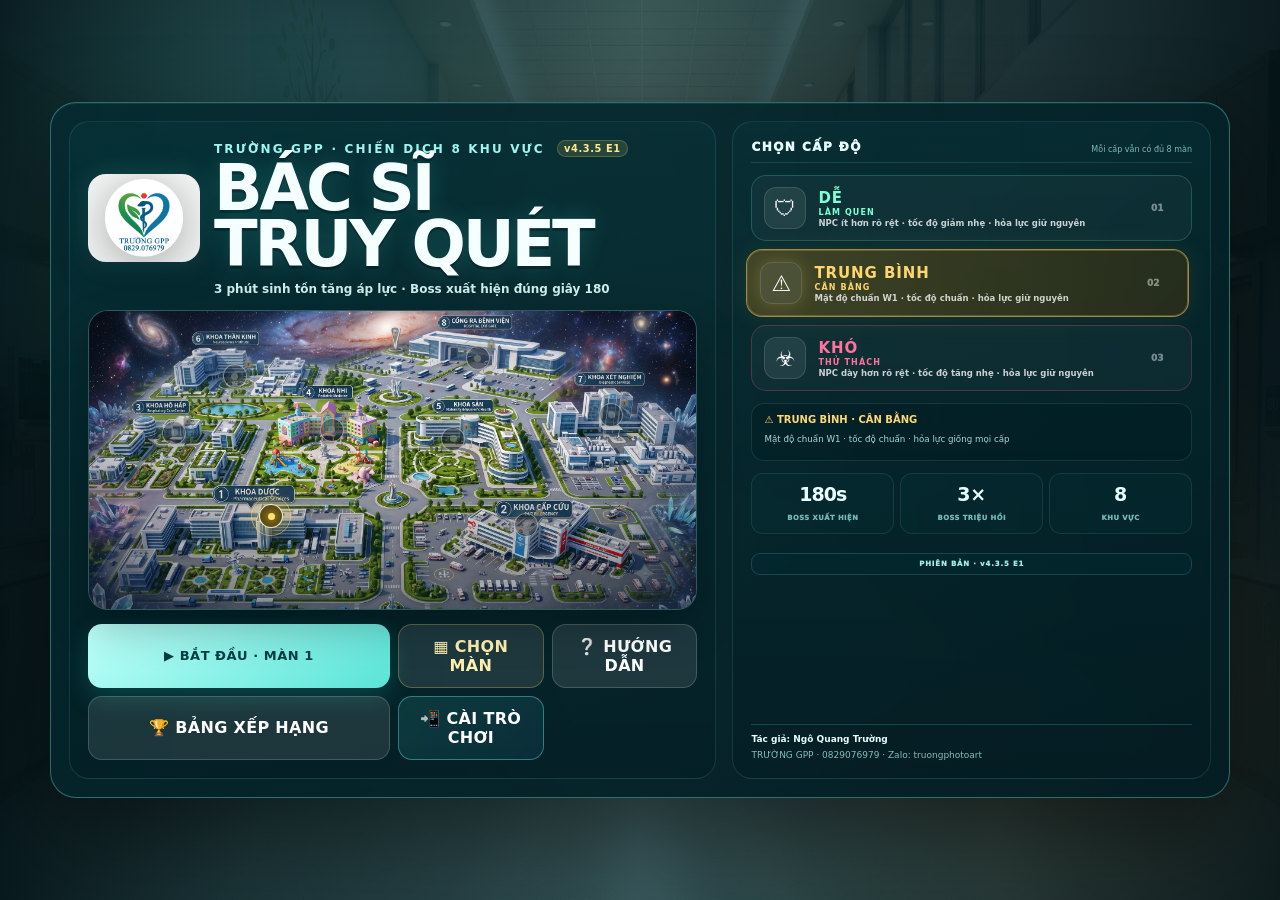
<file: index.html>
<!doctype html>
<html lang="vi">
<head>
  <meta charset="UTF-8" />
  <meta name="viewport" content="width=device-width, initial-scale=1, viewport-fit=cover, user-scalable=no" />
  <meta name="theme-color" content="#0b6f78" />
  <meta name="mobile-web-app-capable" content="yes" />
  <meta name="apple-mobile-web-app-capable" content="yes" />
  <meta name="apple-mobile-web-app-status-bar-style" content="black-translucent" />
  <title>Bác Sĩ Truy Quét · TRƯỜNG GPP · v4.3.5 E1</title>
  <link rel="manifest" href="manifest.webmanifest" />
  <link rel="icon" href="assets/app-icon-192.png" />
  <link rel="apple-touch-icon" href="assets/app-icon-192.png" />
  <link rel="stylesheet" href="styles.css" />
</head>
<body>
  <main id="app" class="app-shell">
    <canvas id="gameCanvas" aria-label="Khu vực chơi Bác Sĩ Truy Quét"></canvas>

    <section id="menu" class="overlay menu-overlay active d1-menu-overlay">
      <div class="menu-card glass d1-menu-card">
        <div class="d1-menu-left">
          <div class="d1-brand-row">
            <div class="brand-lockup d1-brand-lockup"><img src="assets/logo-gpp.png" alt="Logo TRƯỜNG GPP" class="brand-logo-full" /></div>
            <div class="d1-title-block">
              <p class="eyebrow">TRƯỜNG GPP · CHIẾN DỊCH 8 KHU VỰC <b id="menuVersionBadge" class="h18-title-version">v4.3.5 E1</b></p>
              <h1>BÁC SĨ<br/>TRUY QUÉT</h1>
              <p class="lead">3 phút sinh tồn tăng áp lực · Boss xuất hiện đúng giây 180</p>
            </div>
          </div>

          <div id="h1CampaignMap" class="h1-campaign-map" aria-label="Sa hình chiến dịch 8 khu vực">
            <img class="h1-map-image" src="assets/campaign-map.jpg" alt="Sa hình bệnh viện với 8 khu vực chiến dịch" />
            <button class="h1-map-hotspot" data-map-stage="0" style="--map-x:30%;--map-y:69%" aria-label="Màn 1 Khoa Dược"><span>1</span></button>
            <button class="h1-map-hotspot" data-map-stage="1" style="--map-x:72%;--map-y:72%" aria-label="Màn 2 Khoa Cấp Cứu"><span>2</span></button>
            <button class="h1-map-hotspot" data-map-stage="2" style="--map-x:14%;--map-y:41%" aria-label="Màn 3 Khoa Hô Hấp"><span>3</span></button>
            <button class="h1-map-hotspot" data-map-stage="3" style="--map-x:40%;--map-y:40%" aria-label="Màn 4 Khoa Nhi"><span>4</span></button>
            <button class="h1-map-hotspot" data-map-stage="4" style="--map-x:60%;--map-y:43%" aria-label="Màn 5 Khoa Sản"><span>5</span></button>
            <button class="h1-map-hotspot" data-map-stage="5" style="--map-x:24%;--map-y:22%" aria-label="Màn 6 Khoa Thần Kinh"><span>6</span></button>
            <button class="h1-map-hotspot" data-map-stage="6" style="--map-x:86%;--map-y:35%" aria-label="Màn 7 Khoa Xét Nghiệm"><span>7</span></button>
            <button class="h1-map-hotspot h1-final-hotspot" data-map-stage="7" style="--map-x:64%;--map-y:16%" aria-label="Màn 8 Cổng ra bệnh viện"><span>8</span></button>
            <div id="h1MapPreview" class="h1-map-preview hidden">
              <img id="h1MapPreviewImg" src="assets/stage1-clean.jpg" alt="Khoa Dược" />
              <div><small id="h1MapPreviewNo">MÀN 1</small><b id="h1MapPreviewName">KHOA DƯỢC</b><p id="h1MapPreviewStory">Nguồn thuốc của bệnh viện đã bị nhiễm khuẩn.</p><em id="h1MapPreviewState">ĐÃ MỞ</em></div>
            </div>
          </div>
          <button id="selectedStageHero" class="h1-stage-proxy" type="button" aria-hidden="true" tabindex="-1">
            <img id="selectedStageHeroImg" src="assets/stage1-clean.jpg" alt="Khoa Dược" />
            <span id="selectedStageHeroNo">MÀN 1</span><span id="selectedStageHeroName">KHOA DƯỢC</span>
          </button>

          <div class="menu-actions d1-menu-actions">
            <button id="startBtn" class="primary-btn d1-start-btn">▶ BẮT ĐẦU · MÀN 1</button>
            <button id="stageSelectBtn" class="secondary-btn d1-stage-select-btn">▦ CHỌN MÀN</button>
            <button id="howBtn" class="secondary-btn">❔ HƯỚNG DẪN</button>
            <button id="leaderboardBtn" class="secondary-btn">🏆 BẢNG XẾP HẠNG</button>
            <button id="installBtn" class="secondary-btn hidden">📲 CÀI TRÒ CHƠI</button>
            <button id="updateBtn" class="secondary-btn hidden">⬆ NÂNG CẤP PHIÊN BẢN</button>
          </div>
        </div>

        <div class="d1-menu-right">
          <div class="d1-diff-heading"><span>CHỌN CẤP ĐỘ</span><small>Mỗi cấp vẫn có đủ 8 màn</small></div>
          <div class="difficulty-row d1-difficulty-row" role="group" aria-label="Chọn độ khó">
            <button class="difficulty d1-difficulty easy-card" data-difficulty="easy">
              <span class="diff-symbol">🛡</span><span class="diff-copy"><b>DỄ</b><strong>LÀM QUEN</strong><small>NPC ít hơn rõ rệt · tốc độ giảm nhẹ · hỏa lực giữ nguyên</small></span><em>01</em>
            </button>
            <button class="difficulty d1-difficulty normal-card selected" data-difficulty="normal">
              <span class="diff-symbol">⚠</span><span class="diff-copy"><b>TRUNG BÌNH</b><strong>CÂN BẰNG</strong><small>Mật độ chuẩn W1 · tốc độ chuẩn · hỏa lực giữ nguyên</small></span><em>02</em>
            </button>
            <button class="difficulty d1-difficulty hard-card" data-difficulty="hard">
              <span class="diff-symbol">☣</span><span class="diff-copy"><b>KHÓ</b><strong>THỬ THÁCH</strong><small>NPC dày hơn rõ rệt · tốc độ tăng nhẹ · hỏa lực giữ nguyên</small></span><em>03</em>
            </button>
          </div>
          <div id="difficultyDetail" class="d1-difficulty-detail"><b>⚠ TRUNG BÌNH · CÂN BẰNG</b><span>Mật độ chuẩn W1 · tốc độ chuẩn · hỏa lực giống mọi cấp</span></div>
          <div id="menuMobileControlSide" class="h18-control-side-card mobile-only" aria-label="Chọn bên điều khiển trên điện thoại">
            <span>🕹 VỊ TRÍ ĐIỀU KHIỂN</span>
            <div class="h18-control-side-buttons">
              <button type="button" data-mobile-control-side="left">⬅ BÊN TRÁI</button>
              <button type="button" data-mobile-control-side="right">BÊN PHẢI ➡</button>
            </div>
          </div>
          <div class="d1-menu-info-grid">
            <div><b>180s</b><span>BOSS XUẤT HIỆN</span></div>
            <div><b>3×</b><span>BOSS TRIỆU HỒI</span></div>
            <div><b>8</b><span>KHU VỰC</span></div>
          </div>
          <div id="menuVersion" class="h18-menu-version" aria-label="Phiên bản game">PHIÊN BẢN · v4.3.5 E1</div>
          <div class="author-line d1-author-line">
            <strong>Tác giả: Ngô Quang Trường</strong>
            <span>TRƯỜNG GPP · 0829076979 · Zalo: truongphotoart</span>
          </div>
        </div>
      </div>
    </section>

    <section id="stageSelectPanel" class="overlay panel-overlay hidden d1-stage-panel">
      <div class="panel-card glass d1-stage-select-card">
        <button class="panel-close" data-close="stageSelectPanel">✕</button>
        <p class="eyebrow">CHIẾN DỊCH 8 KHU VỰC</p>
        <h2>CHỌN MÀN ĐÃ MỞ KHÓA</h2>
        <p class="d1-stage-note">Hoàn thành màn trước để mở màn kế tiếp. Màn đã vượt qua luôn có thể chơi lại.</p>
        <div id="campaignPreview" class="campaign-preview campaign-8" aria-label="8 khu vực chiến dịch">
          <button class="stage-thumb selected" data-stage="0"><img src="assets/stage1-clean.jpg" alt="Khoa Dược" /><span><i>MÀN 1</i><b>KHOA DƯỢC</b></span><em class="stage-lock">🔒</em></button>
          <button class="stage-thumb" data-stage="1"><img src="assets/stage2-clean.jpg" alt="Khoa Cấp Cứu" /><span><i>MÀN 2</i><b>KHOA CẤP CỨU</b></span><em class="stage-lock">🔒</em></button>
          <button class="stage-thumb" data-stage="2"><img src="assets/stage3-clean.jpg" alt="Khoa Hô Hấp" /><span><i>MÀN 3</i><b>KHOA HÔ HẤP</b></span><em class="stage-lock">🔒</em></button>
          <button class="stage-thumb" data-stage="3"><img src="assets/stage4-clean.jpg" alt="Khoa Nhi" /><span><i>MÀN 4</i><b>KHOA NHI</b></span><em class="stage-lock">🔒</em></button>
          <button class="stage-thumb" data-stage="4"><img src="assets/stage5-clean.jpg" alt="Khoa Sản" /><span><i>MÀN 5</i><b>KHOA SẢN</b></span><em class="stage-lock">🔒</em></button>
          <button class="stage-thumb" data-stage="5"><img src="assets/stage6-clean.jpg" alt="Khoa Thần Kinh" /><span><i>MÀN 6</i><b>KHOA THẦN KINH</b></span><em class="stage-lock">🔒</em></button>
          <button class="stage-thumb" data-stage="6"><img src="assets/stage7-clean.jpg" alt="Khoa Xét Nghiệm" /><span><i>MÀN 7</i><b>KHOA XÉT NGHIỆM</b></span><em class="stage-lock">🔒</em></button>
          <button class="stage-thumb final-thumb" data-stage="7"><img src="assets/stage8-clean.jpg" alt="Trận Chiến Cuối Cùng" /><span><i>MÀN 8</i><b>TRẬN CHIẾN CUỐI CÙNG</b></span><em class="stage-lock">🔒</em></button>
        </div>
        <button id="stageSelectDoneBtn" class="primary-btn">✓ XONG</button>
      </div>
    </section>


    <section id="missionBriefPanel" class="overlay panel-overlay hidden h1-brief-overlay" aria-label="Dẫn truyện trước màn chơi">
      <div class="h1-brief-card glass">
        <div class="h1-brief-visual"><img id="missionBriefImg" src="assets/stage1-clean.jpg" alt="Khoa Dược" /><span class="h1-brief-shade"></span></div>
        <div class="h1-brief-copy">
          <p class="eyebrow" id="missionBriefNo">MÀN 1 · KHOA DƯỢC</p>
          <h2 id="missionBriefTitle">KHOA DƯỢC</h2>
          <p id="missionBriefStory">Nguồn thuốc của bệnh viện đã bị nhiễm khuẩn. Làm sạch kho dược trước khi mầm bệnh lan sang các khoa khác.</p>
          <div class="h1-brief-actions">
            <button id="engageBtn" class="primary-btn h1-engage-btn">VÀO NGHÊNH CHIẾN</button>
            <button id="briefBackBtn" class="secondary-btn">← TRỞ LẠI SA HÌNH</button>
          </div>
        </div>
      </div>
    </section>

    <section id="helpPanel" class="overlay panel-overlay hidden">
      <div class="panel-card glass scrollable">
        <button class="panel-close" data-close="helpPanel">✕</button>
        <h2>Hướng dẫn chiến đấu</h2>
        <div class="help-grid">
          <article><b>💊 Súng thuốc viên</b><span>Bắn nhanh, ổn định, đạn vô hạn.</span></article>
          <article><b>💉 Kim tiêm xuyên lõi</b><span>Sát thương cao, phù hợp virus giáp/boss.</span></article>
          <article><b>🧴 Bình xịt khử khuẩn</b><span>Sát thương vùng ở cự ly gần.</span></article>
          <article><b>🟠 Bom vitamin</b><span>Nổ diện rộng, 3 quả mỗi khu.</span></article>
          <article><b>⚡ Tia miễn dịch</b><span>Giữ để chiếu liên tục, tự hồi năng lượng.</span></article>
          <article><b>🎁 SUPPLY chuyên nghiệp</b><span>Bắn hạ SUPPLY để vật phẩm xuất hiện. Khi nhận thưởng sẽ lóe sáng, phát âm riêng, icon bay về HUD và timer hiện rõ.</span></article>
          <article><b>⚡ AUTO FIRE + KHÓA MỤC TIÊU</b><span>Điện thoại tự bắn. Chạm NPC/Boss để khóa mục tiêu; vòng khóa hiển thị rõ và giữ mục tiêu đến khi bị tiêu diệt hoặc bạn chọn mục tiêu khác.</span></article>
          <article><b>🎯 PC AUTO / THỦ CÔNG</b><span>PC chọn AUTO hoặc THỦ CÔNG ở menu phải và đổi được trong Pause. AUTO vẫn cho phép click để ưu tiên mục tiêu.</span></article>
          <article><b>⏱ Luật 3 phút</b><span>NPC tăng áp lực theo 3 chặng 0–60s · 61–120s · 121–180s. Boss chỉ xuất hiện đúng giây 180; sau đó NPC thường ngừng sinh tự nhiên.</span></article>
          <article><b>👹 Boss triệu hồi</b><span>Boss chỉ gọi quân đúng 3 đợt khi máu đi qua 75% · 50% · 25%.</span></article>
          <article><b>🦠 NPC G1 đa hành vi</b><span>Vi khuẩn có loại nặng chậm, chạy nhanh, zigzag, lượn ngang, phục kích, né tâm ngắm, đi cung, hỗ trợ và giả hướng; mỗi loại có tốc độ riêng.</span></article>
          <article><b>❤️ Hồi phục</b><span>Hồi ngay +2 Sinh tồn, tối đa 10.</span></article>
          <article><b>🛡 Khiên khử nhiễm · 12s</b><span>Bao phủ người chơi bằng trường năng lượng và giảm mạnh sát thương trong 12 giây.</span></article>
          <article><b>🤖 Drone y tế · 10s</b><span>Tự động ưu tiên bắn quái nhỏ gần bác sĩ; hết quái nhỏ mới hỗ trợ bắn Boss.</span></article>
          <article><b>💉 Adrenaline · 5s</b><span>Tăng tốc bắn và tốc độ di chuyển ngang.</span></article>
          <article><b>🧬 Vaccine Boost · 7s</b><span>Tăng sát thương vũ khí.</span></article>
          <article><b>🧴 Sterile Field · 6s</b><span>Làm chậm toàn bộ virus nhỏ.</span></article>
          <article><b>✨ LOGO TRƯỜNG GPP</b><span>Vật phẩm đặc biệt tổng hợp: hồi sinh tồn và kích hoạt đồng thời Khiên, Drone, Adrenaline, Vaccine, Sterile và GPP Boost.</span></article>
          <article><b>🧼 Khử nhiễm môi trường</b><span>Ảnh dơ phủ trên ảnh sạch; lớp dơ tan rất chậm từ ngoài vào trung tâm. Khử nhiễm tăng chậm trong 3 phút và khóa ở 50% khi Boss xuất hiện; hạ Boss hoàn tất 50→100% trong 5 giây rồi lấp lánh 2 giây.</span></article>
        </div>
        <p class="help-note">PC: chọn ⚡ AUTO hoặc 🎯 THỦ CÔNG ở menu phải. AUTO tự bắn và click NPC/Boss để khóa; THỦ CÔNG dùng chuột ngắm + click/giữ để bắn. Giữ A/D hoặc ←/→ để chạy ngang, nhấn đúp để né nhanh; phím 1–5 đổi vũ khí; Space/Esc tạm dừng. Điện thoại: AUTO cố định; chỉ cần điều khiển trái/phải, chọn vũ khí/vật phẩm và chạm NPC/Boss khi muốn khóa mục tiêu ưu tiên.</p>
      </div>
    </section>


    <section id="leaderboardPanel" class="overlay panel-overlay hidden" aria-label="Bảng xếp hạng">
      <div class="panel-card glass h15-leaderboard-card">
        <button class="panel-close" data-close="leaderboardPanel">✕</button>
        <p class="eyebrow">THÀNH TÍCH BÁC SĨ TRUY QUÉT</p>
        <h2>🏆 BẢNG XẾP HẠNG</h2>
        <div class="h15-leaderboard-filters">
          <select id="leaderboardDifficulty" aria-label="Cấp độ"><option value="easy">DỄ</option><option value="normal" selected>TRUNG BÌNH</option><option value="hard">KHÓ</option></select>
          <select id="leaderboardStage" aria-label="Màn chơi"><option value="all">TẤT CẢ MÀN</option><option value="0">MÀN 1</option><option value="1">MÀN 2</option><option value="2">MÀN 3</option><option value="3">MÀN 4</option><option value="4">MÀN 5</option><option value="5">MÀN 6</option><option value="6">MÀN 7</option><option value="7">MÀN 8</option></select>
        </div>
        <div id="leaderboardMode" class="h15-leaderboard-mode">ĐANG TẢI…</div>
        <div id="leaderboardCurrentResult" class="h18-current-result hidden" aria-live="polite"></div>
        <div id="leaderboardRecordPrompt" class="h15-record-prompt h18-share-prompt hidden">
          <strong>🏆 THÀNH TÍCH VỪA ĐẠT</strong><span id="leaderboardShareHint">Điểm của bạn đang được hiển thị thử trên bảng. Chỉ công khai khi bạn chọn THAM GIA BẢNG XẾP HẠNG.</span>
          <input id="leaderboardName" maxlength="16" autocomplete="nickname" placeholder="Tên của bạn (tùy chọn)" />
          <div class="h18-share-actions"><button id="leaderboardShareBtn" class="primary-btn">🏆 THAM GIA BẢNG XẾP HẠNG</button><button id="leaderboardSkipShareBtn" class="secondary-btn">CHỈ XEM</button></div>
        </div>
        <div id="leaderboardList" class="h15-leaderboard-list"></div>
        <p class="h15-leaderboard-note">Khi chưa cấu hình máy chủ online, bảng xếp hạng chỉ lưu trên thiết bị này. Chế độ online sẽ tự bật khi có endpoint.</p>
      </div>
    </section>

    <section id="pausePanel" class="overlay panel-overlay hidden">
      <div class="panel-card glass compact-panel">
        <img class="panel-logo" src="assets/icon-192.png" alt="TRƯỜNG GPP" /><h2>⏸ Tạm dừng</h2>
        <button id="resumeBtn" class="primary-btn">▶ TIẾP TỤC</button>
        <button id="pauseRetryBtn" class="secondary-btn">↻ CHƠI LẠI MÀN</button>
        <div class="pause-settings-label">⚙ CÀI ĐẶT NHANH</div>
        <div id="pauseMobileControlSide" class="h18-control-side-card h18-pause-control-side mobile-only" aria-label="Đổi bên điều khiển trên điện thoại">
          <span>🕹 VỊ TRÍ ĐIỀU KHIỂN</span>
          <div class="h18-control-side-buttons">
            <button type="button" data-mobile-control-side="left">⬅ BÊN TRÁI</button>
            <button type="button" data-mobile-control-side="right">BÊN PHẢI ➡</button>
          </div>
          <small>Đổi bên ngay trong trận · game sẽ ghi nhớ lựa chọn.</small>
        </div>
        <button id="soundBtn" class="secondary-btn">🔊 Âm thanh: Bật</button>
        <button id="fullscreenBtn" class="secondary-btn">⛶ Toàn màn hình</button>
        <button id="homeBtn" class="secondary-btn danger-outline">⌂ MENU CHÍNH</button>
        <div class="author-line small"><strong>Ngô Quang Trường</strong><span>TRƯỜNG GPP · 0829076979 · Zalo truongphotoart</span></div>
      </div>
    </section>

    <section id="stagePanel" class="overlay panel-overlay hidden">
      <div class="panel-card glass result-card">
        <img class="panel-logo" src="assets/icon-192.png" alt="TRƯỜNG GPP" /><p class="eyebrow">KHU VỰC ĐÃ KHỬ NHIỄM</p>
        <h2 id="stageResultTitle">Hoàn tất</h2>
        <div class="result-stats">
          <div><span>Điểm</span><strong id="stageScore">0</strong></div>
          <div><span>Chính xác</span><strong id="stageAccuracy">0%</strong></div>
          <div><span>Sinh tồn</span><strong id="stageHealth">10/10</strong></div>
          <div><span>Xếp hạng</span><strong id="stageRank">A</strong></div>
        </div>
        <button id="nextStageBtn" class="primary-btn">TIẾN VÀO KHU TIẾP THEO ›</button>
        <div class="f1-result-actions">
          <button id="upgradeBtn" class="secondary-btn hidden">⬆ NÂNG CẤP PHIÊN BẢN</button>
          <button id="stageInstallBtn" class="secondary-btn hidden">📲 CÀI TRÒ CHƠI</button>
        </div>
        <button id="stageHomeBtn" class="secondary-btn">⌂ MENU CHÍNH</button>
      </div>
    </section>


    <section id="e1WeaponUpgradeNotice" class="e1-weapon-upgrade-notice hidden" aria-live="polite" aria-label="Thông báo nâng cấp vũ khí">
      <div class="e1-upgrade-core"><span id="e1WeaponUpgradeLevel">LV2</span><div><small id="e1WeaponUpgradeTitle">NÂNG CẤP VŨ KHÍ</small><b id="e1WeaponUpgradeDesc">TỐC BẮN +</b></div></div>
    </section>

    <section id="bossRewardPanel" class="overlay f1-boss-reward-overlay hidden" aria-label="Phần thưởng Boss">
      <div class="f1-boss-reward-stage">
        <div id="bossRewardDrops" class="f1-boss-reward-drops"></div>
        <button id="claimBossRewardBtn" class="primary-btn f1-claim-btn">NHẬN THƯỞNG</button>
      </div>
    </section>
<section id="gameOverPanel" class="overlay panel-overlay hidden">
      <div class="panel-card glass result-card">
        <img class="panel-logo" src="assets/icon-192.png" alt="TRƯỜNG GPP" /><p class="eyebrow">NHIỆM VỤ THẤT BẠI</p>
        <h2>Thanh sinh tồn đã cạn</h2>
        <p>Virus đã áp đảo khu vực. Hãy đổi chiến thuật và thử lại.</p>
        <button id="retryBtn" class="primary-btn">↻ CHƠI LẠI KHU NÀY</button>
        <button id="gameOverLeaderboardRecordBtn" class="secondary-btn hidden">🏆 THAM GIA BẢNG XẾP HẠNG</button>
        <button id="gameOverHomeBtn" class="secondary-btn">⌂ Màn hình chính</button>
      </div>
    </section>

    <section id="victoryPanel" class="overlay panel-overlay hidden">
      <div class="panel-card glass result-card">
        <img class="panel-logo" src="assets/icon-192.png" alt="TRƯỜNG GPP" /><p class="eyebrow">BỆNH VIỆN ĐÃ AN TOÀN</p>
        <h2>🏆 HOÀN TẤT TOÀN BỘ TRUY QUÉT</h2>
        <p id="victoryText">Bạn đã tiêu diệt nguồn bệnh cuối cùng.</p>
        <button id="victoryReplayBtn" class="primary-btn">↻ CHƠI LẠI</button>
        <button id="victoryLeaderboardRecordBtn" class="secondary-btn hidden">🏆 THAM GIA BẢNG XẾP HẠNG</button>
        <div class="f1-result-actions">
          <button id="victoryUpgradeBtn" class="secondary-btn hidden">⬆ NÂNG CẤP PHIÊN BẢN</button>
          <button id="victoryInstallBtn" class="secondary-btn hidden">📲 CÀI TRÒ CHƠI</button>
        </div>
        <button id="victoryHomeBtn" class="secondary-btn">⌂ Màn hình chính</button>
      </div>
    </section>

    <div id="l1OrientationGate" class="l1-orientation-gate hidden"><div><b>↻ XOAY ĐIỆN THOẠI NGANG</b><span>Gameplay W1 chạy ở chế độ ngang để ngắm và khóa mục tiêu chính xác.</span></div></div>

    <section id="hud" class="hud hidden" aria-live="polite">
      <aside class="status-rail desktop-only" aria-label="Trạng thái chiến đấu">
        <div class="status-rail-brand"><img src="assets/icon-192.png" alt="" /><span>TRƯỜNG GPP</span></div>
        <div class="status-stage"><small id="leftStageNo">MÀN 1</small><b id="leftStageName">KHOA DƯỢC</b></div>
        <div class="status-section">❤️ SINH TỒN <strong id="leftHealthText">10/10</strong></div>
        <div class="health-bar status-health"><i id="leftHealthFill"></i></div>
        <div class="status-section support-title">VẬT PHẨM ĐANG HOẠT ĐỘNG</div>
        <div id="supportList" class="support-list"><div class="support-empty">CHƯA CÓ HỖ TRỢ</div></div>
        <div class="status-rail-note">Khiên · Drone · Adrenaline · Vaccine · Sterile · GPP</div>
      </aside>
      <div id="difficultyBadge" class="difficulty-badge desktop-only">THƯỜNG · CÂN BẰNG</div>
      <div class="hud-top-left glass-mini mobile-only">
        <div class="hud-label"><span class="hud-brand-life"><img src="assets/icon-192.png" alt="" />❤️ SINH TỒN</span><b id="healthText">10/10</b></div>
        <div class="health-bar"><i id="healthFill"></i></div>
      </div>
      <div class="e134-mobile-survival mobile-only" aria-label="Sinh tồn trên điện thoại">
        <div class="e134-survival-head"><span><i>✚</i> SINH TỒN</span><b id="mobileHealthText">10/10</b></div>
        <div class="e134-survival-track"><i id="mobileHealthFill"></i></div>
      </div>

      <div class="hud-top-center glass-mini">
        <b id="stageName">KHOA DƯỢC</b>
        <span id="cleanText">KHỬ NHIỄM 0%</span>
        <div class="clean-bar"><i id="cleanFill"></i></div>
      </div>

      <div class="hud-top-right glass-mini mobile-only">
        <span>ĐIỂM</span><b id="scoreText">0</b>
        <small id="enemyText">Virus: 0</small>
        <small id="timeTextMobile">00:00</small>
      </div>

      <div class="game-quick-actions">
        <button id="pauseBtn" class="pause-btn" aria-label="Tạm dừng">⏸ <span>DỪNG</span></button>
        <button id="homeQuickBtn" class="home-quick-btn" aria-label="Về menu chính">⌂ <span>MENU</span></button>
      </div>

      <div id="bossBar" class="boss-bar glass-mini hidden">
        <div><span id="bossName">BOSS</span><b id="bossHpText">100%</b></div>
        <div class="boss-track"><i id="bossFill"></i></div>
      </div>

      <div id="comboBadge" class="combo-badge hidden">🔥 COMBO ×2</div>
      <div id="eventToast" class="event-toast hidden">Virus incoming!</div>
      <div id="fireModeHud" class="h16-fire-mode-hud">⚡ AUTO · CHẠM/CLICK ĐỂ KHÓA</div>
      <div id="damageVignette" class="damage-vignette"></div>

      <div class="weapon-panel glass-mini">
        <div class="right-combat-summary desktop-only">
          <div><span>ĐIỂM</span><b id="rightScoreText">0</b></div>
          <div><span>THỜI GIAN</span><b id="rightTimeText">00:00</b></div>
          <div><span>VIRUS</span><b id="rightEnemyText">0</b></div>
          <div class="right-combo"><span>COMBO</span><b id="rightComboText">×0</b></div>
        </div>
        <div id="gameFireModeBlock" class="h17-game-fire-mode desktop-only" aria-label="Chế độ bắn khi chơi trên PC">
          <span>CHẾ ĐỘ BẮN</span>
          <div class="h17-game-fire-buttons">
            <button id="gameFireModeAuto" type="button" data-fire-mode="auto">⚡ AUTO</button>
            <button id="gameFireModeManual" type="button" data-fire-mode="manual">🎯 THỦ CÔNG</button>
          </div>
        </div>
        <div class="weapon-rail-heading desktop-only">VŨ KHÍ Y TẾ</div>
        <div class="weapon-info">
          <span id="weaponIcon">💊</span>
          <div><b id="weaponName">Súng thuốc viên</b><small id="weaponStatus">Đạn vô hạn</small></div>
        </div>
        <div id="weaponButtons" class="weapon-buttons">
          <button data-weapon="0" data-key="1" class="active"><span>💊</span><small><b>THUỐC VIÊN</b><em>Bắn nhanh</em></small><i>1</i></button>
          <button data-weapon="1" data-key="2"><span>💉</span><small><b>KIM TIÊM</b><em>Xuyên lõi</em></small><i>2</i></button>
          <button data-weapon="2" data-key="3"><span>🧴</span><small><b>KHỬ KHUẨN</b><em>Phun diện rộng</em></small><i>3</i></button>
          <button data-weapon="3" data-key="4"><span>🟠</span><small><b>BOM VITAMIN</b><em>Nổ diện rộng</em></small><i>4</i></button>
          <button data-weapon="4" data-key="5"><span>⚡</span><small><b>TIA MIỄN DỊCH</b><em>Beam liên tục</em></small><i>5</i></button>
        </div>
        <div id="gameAuthorFooter" class="q1-right-author-footer desktop-only" aria-label="Tác giả và liên hệ"><strong>Tác giả: Ngô Quang Trường</strong><span>TRƯỜNG GPP · 0829076979 · Zalo: truongphotoart</span></div>

      </div>

      <aside id="bossRewardRail" class="boss-reward-rail" aria-label="Vật phẩm thưởng Boss">
        <div class="boss-reward-title"><span>PHẦN THƯỞNG BOSS</span><small>DÙNG Q · W · E · R</small></div>
        <div class="boss-reward-slots">
          <button class="boss-reward-slot" data-boss-reward="survival" data-hotkey="Q" aria-label="Bộ tiếp sức"><kbd>Q</kbd><span class="e1-reward-svg e1-medkit" aria-hidden="true"><svg viewBox="0 0 64 64"><rect x="8" y="17" width="48" height="37" rx="9"/><path d="M23 17v-5h18v5M27 27h10v7h7v10h-7v7H27v-7h-7V34h7z"/></svg></span><b>TIẾP SỨC +5</b><em id="bossRewardCount-survival">×0</em></button>
          <button class="boss-reward-slot" data-boss-reward="eliteDrone" data-hotkey="W" aria-label="Drone đặc biệt"><kbd>W</kbd><span class="e1-reward-svg e1-drone" aria-hidden="true"><svg viewBox="0 0 64 64"><rect x="18" y="24" width="28" height="18" rx="7"/><circle cx="32" cy="33" r="4"/><path d="M18 27L9 20M46 27l9-7M16 20H6M58 20H48M18 40l-8 7M46 40l8 7"/></svg></span><b>DRONE 20s</b><em id="bossRewardCount-eliteDrone">×0</em></button>
          <button class="boss-reward-slot" data-boss-reward="annihilator" data-hotkey="E" aria-label="Xung khử nhiễm"><kbd>E</kbd><span class="e1-reward-svg e1-pulse" aria-hidden="true"><svg viewBox="0 0 64 64"><circle cx="32" cy="32" r="8"/><circle cx="32" cy="32" r="18"/><path d="M32 3v10M32 51v10M3 32h10M51 32h10M11 11l7 7M46 46l7 7M53 11l-7 7M18 46l-7 7"/></svg></span><b>XUNG KHỬ NHIỄM</b><em id="bossRewardCount-annihilator">×0</em></button>
          <button class="boss-reward-slot boss-reward-gpp" data-boss-reward="bossGpp" data-hotkey="R" aria-label="Logo TRƯỜNG GPP tổng hợp"><kbd>R</kbd><span class="boss-reward-logo-wrap"><img src="assets/logo-gpp.png" alt="Logo TRƯỜNG GPP" /></span><b>GPP TỔNG HỢP</b><em id="bossRewardCount-bossGpp">×0</em></button>
        </div>
      </aside>

      <div id="mobileSupportStrip" class="mobile-support-strip mobile-only"></div>
      <div class="mobile-brand mobile-only"><img src="assets/icon-192.png" alt="" /><span>TRƯỜNG GPP</span></div>

      

      <div id="moveControls" class="move-controls" aria-label="Điều khiển di chuyển ngang">
        <div id="movePad" class="move-pad" aria-label="Joystick di chuyển ngang">
          <span class="move-arrow left">◀</span><span class="move-track"></span><i id="moveKnob" class="move-knob"></i><span class="move-arrow right">▶</span>
          <small>DI CHUYỂN</small>
        </div>
        <button id="dashBtn" class="dash-btn" aria-label="Né nhanh">⚡ <span>NÉ NHANH</span></button>
      </div>
    </section>
  </main>

  <script src="leaderboard-config.js"></script>
  <script src="game.js" defer></script>
</body>
</html>
</file>
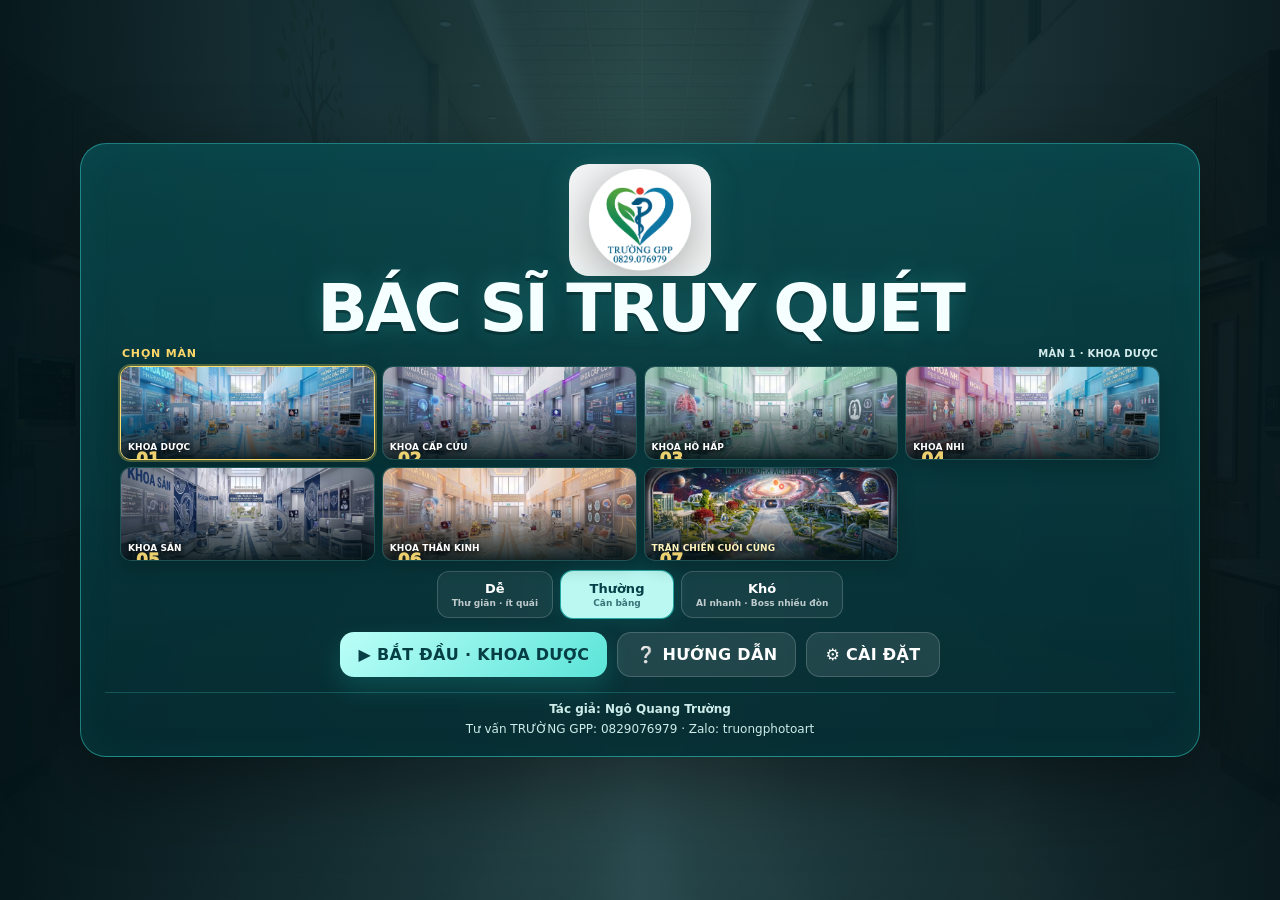
<file: BAC-SI-TRUY-QUET/index.html>
<!doctype html>
<html lang="vi">
<head>
  <meta charset="UTF-8" />
  <meta name="viewport" content="width=device-width, initial-scale=1, viewport-fit=cover, user-scalable=no" />
  <meta name="theme-color" content="#0b6f78" />
  <meta name="mobile-web-app-capable" content="yes" />
  <meta name="apple-mobile-web-app-capable" content="yes" />
  <meta name="apple-mobile-web-app-status-bar-style" content="black-translucent" />
  <title>Bác Sĩ Truy Quét · TRƯỜNG GPP · v2.2.0</title>
  <link rel="manifest" href="manifest.webmanifest" />
  <link rel="icon" href="assets/icon-192.png" />
  <link rel="stylesheet" href="styles.css" />
</head>
<body>
  <main id="app" class="app-shell">
    <canvas id="gameCanvas" aria-label="Khu vực chơi Bác Sĩ Truy Quét"></canvas>

    <section id="menu" class="overlay menu-overlay active">
      <div class="menu-card glass">
        <div class="brand-lockup"><img src="assets/logo-gpp.png" alt="Logo TRƯỜNG GPP" class="brand-logo-full" /></div>
        <h1>BÁC SĨ TRUY QUÉT</h1>

        <div class="stage-select-head">
          <b>CHỌN MÀN</b>
          <span id="selectedStageLabel">MÀN 1 · KHOA DƯỢC</span>
        </div>
        <div class="campaign-preview" aria-label="7 màn chiến dịch">
          <button class="stage-card selected" data-stage="0" type="button"><img src="assets/stage1.jpg" alt="Màn 1 Khoa Dược" /><span><i>01</i><b>KHOA DƯỢC</b></span></button>
          <button class="stage-card" data-stage="1" type="button"><img src="assets/stage2.jpg" alt="Màn 2 Khoa Cấp Cứu" /><span><i>02</i><b>KHOA CẤP CỨU</b></span></button>
          <button class="stage-card" data-stage="2" type="button"><img src="assets/stage3.jpg" alt="Màn 3 Khoa Hô Hấp" /><span><i>03</i><b>KHOA HÔ HẤP</b></span></button>
          <button class="stage-card" data-stage="3" type="button"><img src="assets/stage4.jpg" alt="Màn 4 Khoa Nhi" /><span><i>04</i><b>KHOA NHI</b></span></button>
          <button class="stage-card" data-stage="4" type="button"><img src="assets/stage5.jpg" alt="Màn 5 Khoa Sản" /><span><i>05</i><b>KHOA SẢN</b></span></button>
          <button class="stage-card" data-stage="5" type="button"><img src="assets/stage6.jpg" alt="Màn 6 Khoa Thần Kinh" /><span><i>06</i><b>KHOA THẦN KINH</b></span></button>
          <button class="stage-card final-card" data-stage="6" type="button"><img src="assets/stage7.jpg" alt="Màn cuối Trận Chiến Cuối Cùng" /><span><i>07</i><b>TRẬN CHIẾN CUỐI CÙNG</b></span></button>
        </div>

        <div class="difficulty-row" role="group" aria-label="Chọn độ khó">
          <button class="difficulty" data-difficulty="easy"><b>Dễ</b><small>Thư giãn · ít quái</small></button>
          <button class="difficulty selected" data-difficulty="normal"><b>Thường</b><small>Cân bằng</small></button>
          <button class="difficulty" data-difficulty="hard"><b>Khó</b><small>AI nhanh · Boss nhiều đòn</small></button>
        </div>

        <div class="menu-actions">
          <button id="startBtn" class="primary-btn">▶ BẮT ĐẦU · KHOA DƯỢC</button>
          <button id="howBtn" class="secondary-btn">❔ HƯỚNG DẪN</button>
          <button id="settingsBtn" class="secondary-btn">⚙ CÀI ĐẶT</button>
          <button id="installBtn" class="secondary-btn hidden">📲 CÀI ỨNG DỤNG</button>
        </div>

        <div class="author-line">
          <strong>Tác giả: Ngô Quang Trường</strong>
          <span>Tư vấn TRƯỜNG GPP: 0829076979 · Zalo: truongphotoart</span>
        </div>
      </div>
    </section>

    <section id="helpPanel" class="overlay panel-overlay hidden">
      <div class="panel-card glass scrollable">
        <button class="panel-close" data-close="helpPanel">✕</button>
        <h2>Hướng dẫn chiến đấu</h2>
        <div class="help-grid">
          <article><b>💊 Súng thuốc viên</b><span>Bắn nhanh, ổn định, đạn vô hạn.</span></article>
          <article><b>💉 Kim tiêm xuyên lõi</b><span>Sát thương cao, phù hợp virus giáp/boss.</span></article>
          <article><b>🧴 Bình xịt khử khuẩn</b><span>Sát thương vùng ở cự ly gần.</span></article>
          <article><b>🟠 Bom vitamin</b><span>Nổ diện rộng, 3 quả mỗi khu.</span></article>
          <article><b>⚡ Tia miễn dịch</b><span>Giữ để chiếu liên tục, tự hồi năng lượng.</span></article>
          <article><b>🎁 NPC vật phẩm</b><span>NPC thưởng có hình dáng riêng, không tấn công. Bắn hạ để làm rơi đúng vật phẩm của nó.</span></article>
          <article><b>❤️ Hồi phục</b><span>Hồi ngay +2 Sinh tồn, tối đa 10.</span></article>
          <article><b>🛡 Khiên khử nhiễm · 6s</b><span>Giảm mạnh sát thương từ Boss.</span></article>
          <article><b>🤖 Drone y tế · 10s</b><span>Tự động ưu tiên bắn quái nhỏ gần bác sĩ; hết quái nhỏ mới hỗ trợ bắn Boss.</span></article>
          <article><b>💉 Adrenaline · 5s</b><span>Tăng tốc bắn và tốc độ di chuyển ngang.</span></article>
          <article><b>🧬 Vaccine Boost · 7s</b><span>Tăng sát thương vũ khí.</span></article>
          <article><b>🧴 Sterile Field · 6s</b><span>Làm chậm toàn bộ virus nhỏ.</span></article>
          <article><b>✨ LOGO TRƯỜNG GPP · VẬT PHẨM ĐẶC BIỆT</b><span>Kích hoạt đồng thời hồi phục + khiên + drone + adrenaline + vaccine + sterile + GPP Boost.</span></article>
          <article><b>🧫 Môi trường nhiễm bẩn</b><span>Ảnh nền gốc luôn giữ nguyên; vết loang, nhầy và mảng bẩn chỉ là lớp phủ khi chơi, sạch dần 0→50→100%.</span></article>
        </div>
        <p class="help-note">PC: di chuột để ngắm, click/giữ để bắn; giữ A/D hoặc ←/→ để chạy ngang tự do toàn màn hình, nhấn đúp A/D hoặc Space để né nhanh; phím 1–5 đổi vũ khí, Esc tạm dừng. Điện thoại: chạm/giữ để bắn, kéo JOYSTICK ngang để di chuyển tự do và bấm ⚡ NÉ NHANH khi cần.</p>
      </div>
    </section>

    <section id="pausePanel" class="overlay panel-overlay hidden">
      <div class="panel-card glass compact-panel">
        <img class="panel-logo" src="assets/icon-192.png" alt="TRƯỜNG GPP" /><h2>⏸ Tạm dừng</h2>
        <button id="resumeBtn" class="primary-btn">▶ TIẾP TỤC</button>
        <button id="restartBtn" class="secondary-btn">↻ CHƠI LẠI MÀN</button>
        <button id="pauseSettingsBtn" class="secondary-btn">⚙ CÀI ĐẶT</button>
        <button id="homeBtn" class="secondary-btn danger-outline">⌂ MENU CHÍNH</button>
        <div class="author-line small"><strong>Ngô Quang Trường</strong><span>TRƯỜNG GPP · 0829076979 · Zalo truongphotoart</span></div>
      </div>
    </section>

    <section id="settingsPanel" class="overlay panel-overlay hidden">
      <div class="panel-card glass compact-panel">
        <button class="panel-close" id="settingsCloseBtn">✕</button>
        <img class="panel-logo" src="assets/icon-192.png" alt="TRƯỜNG GPP" /><h2>⚙ Cài đặt</h2>
        <button id="soundBtn" class="secondary-btn">🔊 Âm thanh: Bật</button>
        <button id="fullscreenBtn" class="secondary-btn">⛶ Toàn màn hình</button>
        <button id="settingsBackBtn" class="primary-btn">← QUAY LẠI</button>
      </div>
    </section>

    <section id="stagePanel" class="overlay panel-overlay hidden">
      <div class="panel-card glass result-card">
        <img class="panel-logo" src="assets/icon-192.png" alt="TRƯỜNG GPP" /><p class="eyebrow">KHU VỰC ĐÃ KHỬ NHIỄM</p>
        <h2 id="stageResultTitle">Hoàn tất</h2>
        <div class="result-stats">
          <div><span>Điểm</span><strong id="stageScore">0</strong></div>
          <div><span>Chính xác</span><strong id="stageAccuracy">0%</strong></div>
          <div><span>Sinh tồn</span><strong id="stageHealth">10/10</strong></div>
          <div><span>Xếp hạng</span><strong id="stageRank">A</strong></div>
        </div>
        <button id="nextStageBtn" class="primary-btn">TIẾN VÀO KHU TIẾP THEO ›</button>
      </div>
    </section>

    <section id="gameOverPanel" class="overlay panel-overlay hidden">
      <div class="panel-card glass result-card">
        <img class="panel-logo" src="assets/icon-192.png" alt="TRƯỜNG GPP" /><p class="eyebrow">NHIỆM VỤ THẤT BẠI</p>
        <h2>Thanh sinh tồn đã cạn</h2>
        <p>Virus đã áp đảo khu vực. Hãy đổi chiến thuật và thử lại.</p>
        <button id="retryBtn" class="primary-btn">↻ CHƠI LẠI KHU NÀY</button>
        <button id="gameOverHomeBtn" class="secondary-btn">⌂ Màn hình chính</button>
      </div>
    </section>

    <section id="victoryPanel" class="overlay panel-overlay hidden">
      <div class="panel-card glass result-card">
        <img class="panel-logo" src="assets/icon-192.png" alt="TRƯỜNG GPP" /><p class="eyebrow">BỆNH VIỆN ĐÃ AN TOÀN</p>
        <h2>🏆 HOÀN TẤT TOÀN BỘ TRUY QUÉT</h2>
        <p id="victoryText">Bạn đã tiêu diệt nguồn bệnh cuối cùng.</p>
        <button id="victoryReplayBtn" class="primary-btn">↻ CHƠI LẠI</button>
        <button id="victoryHomeBtn" class="secondary-btn">⌂ Màn hình chính</button>
      </div>
    </section>

    <section id="hud" class="hud hidden" aria-live="polite">
      <aside class="brand-rail desktop-only" aria-label="Thương hiệu TRƯỜNG GPP">
        <img src="assets/logo-gpp.png" alt="Logo TRƯỜNG GPP" />
        <div class="brand-rail-title">BÁC SĨ<br><strong>TRUY QUÉT</strong></div>
        <p>TIÊU DIỆT MẦM BỆNH · BẢO VỆ SỰ SỐNG</p>
        <div class="brand-combo" aria-label="Combo hiện tại">
          <span>🔥 COMBO</span><b id="brandComboText">×0</b><small>CHUỖI TRUY QUÉT</small>
        </div>
        <div class="brand-rail-sign">
          <b>Ngô Quang Trường</b>
          <span>TRƯỜNG GPP · 0829076979</span>
          <span>Zalo: truongphotoart</span>
        </div>
      </aside>
      <div id="difficultyBadge" class="difficulty-badge desktop-only">THƯỜNG · CÂN BẰNG</div>
      <div class="hud-top-left glass-mini">
        <div class="hud-label"><span class="hud-brand-life"><img src="assets/icon-192.png" alt="" />❤️ SINH TỒN</span><b id="healthText">10/10</b></div>
        <div class="health-bar"><i id="healthFill"></i></div>
      </div>

      <div class="hud-top-center glass-mini">
        <b id="stageName">KHOA DƯỢC</b>
        <span id="cleanText">KHỬ NHIỄM 0%</span>
        <div class="clean-bar"><i id="cleanFill"></i></div>
      </div>

      <div class="hud-top-right glass-mini">
        <span>ĐIỂM</span><b id="scoreText">0</b>
        <small id="enemyText">Virus: 0</small>
      </div>

      <button id="pauseBtn" class="pause-btn" aria-label="Tạm dừng">⏸</button>

      <div id="bossBar" class="boss-bar glass-mini hidden">
        <div><span id="bossName">BOSS</span><b id="bossHpText">100%</b></div>
        <div class="boss-track"><i id="bossFill"></i></div>
      </div>

      <div id="comboBadge" class="combo-badge hidden">🔥 COMBO ×2</div>
      <div id="eventToast" class="event-toast hidden">Virus incoming!</div>
      <div id="damageVignette" class="damage-vignette"></div>

      <div class="weapon-panel glass-mini">
        <div class="weapon-rail-heading desktop-only">VŨ KHÍ Y TẾ</div>
        <div class="weapon-info">
          <span id="weaponIcon">💊</span>
          <div><b id="weaponName">Súng thuốc viên</b><small id="weaponStatus">Đạn vô hạn</small></div>
        </div>
        <div id="weaponButtons" class="weapon-buttons">
          <button data-weapon="0" data-key="1" class="active"><span>💊</span><small><b>THUỐC VIÊN</b><em>Bắn nhanh</em></small><i>1</i></button>
          <button data-weapon="1" data-key="2"><span>💉</span><small><b>KIM TIÊM</b><em>Xuyên lõi</em></small><i>2</i></button>
          <button data-weapon="2" data-key="3"><span>🧴</span><small><b>KHỬ KHUẨN</b><em>Phun diện rộng</em></small><i>3</i></button>
          <button data-weapon="3" data-key="4"><span>🟠</span><small><b>BOM VITAMIN</b><em>Nổ diện rộng</em></small><i>4</i></button>
          <button data-weapon="4" data-key="5"><span>⚡</span><small><b>TIA MIỄN DỊCH</b><em>Beam liên tục</em></small><i>5</i></button>
        </div>
        <div class="support-divider desktop-only"></div>
        <div class="support-rail-heading desktop-only">VẬT PHẨM HỖ TRỢ</div>
        <div id="supportList" class="support-list desktop-only"><div class="support-empty">CHƯA CÓ HỖ TRỢ</div></div>
        <div class="support-guide desktop-only">🤖10s · 🛡6s · 💉5s · 🧬7s · 🧴6s · ✨8s</div>
      </div>

      <div id="mobileSupportStrip" class="mobile-support-strip mobile-only"></div>
      <div class="contact-dock glass-mini desktop-only"><img src="assets/icon-192.png" alt="TRƯỜNG GPP" /> <b>BÁC SĨ TRUY QUÉT · TRƯỜNG GPP</b><span>Ngô Quang Trường · 0829076979 · Zalo truongphotoart</span></div>
      <div class="mobile-brand mobile-only"><img src="assets/icon-192.png" alt="" /><span>TRƯỜNG GPP</span></div>

      <div id="moveControls" class="move-controls" aria-label="Điều khiển di chuyển ngang">
        <div id="movePad" class="move-pad" aria-label="Joystick di chuyển ngang">
          <span class="move-arrow left">◀</span><span class="move-track"></span><i id="moveKnob" class="move-knob"></i><span class="move-arrow right">▶</span>
          <small>DI CHUYỂN</small>
        </div>
        <button id="dashBtn" class="dash-btn" aria-label="Né nhanh">⚡ <span>NÉ NHANH</span></button>
      </div>
    </section>
  </main>

  <script src="game.js" defer></script>
</body>
</html>
</file>
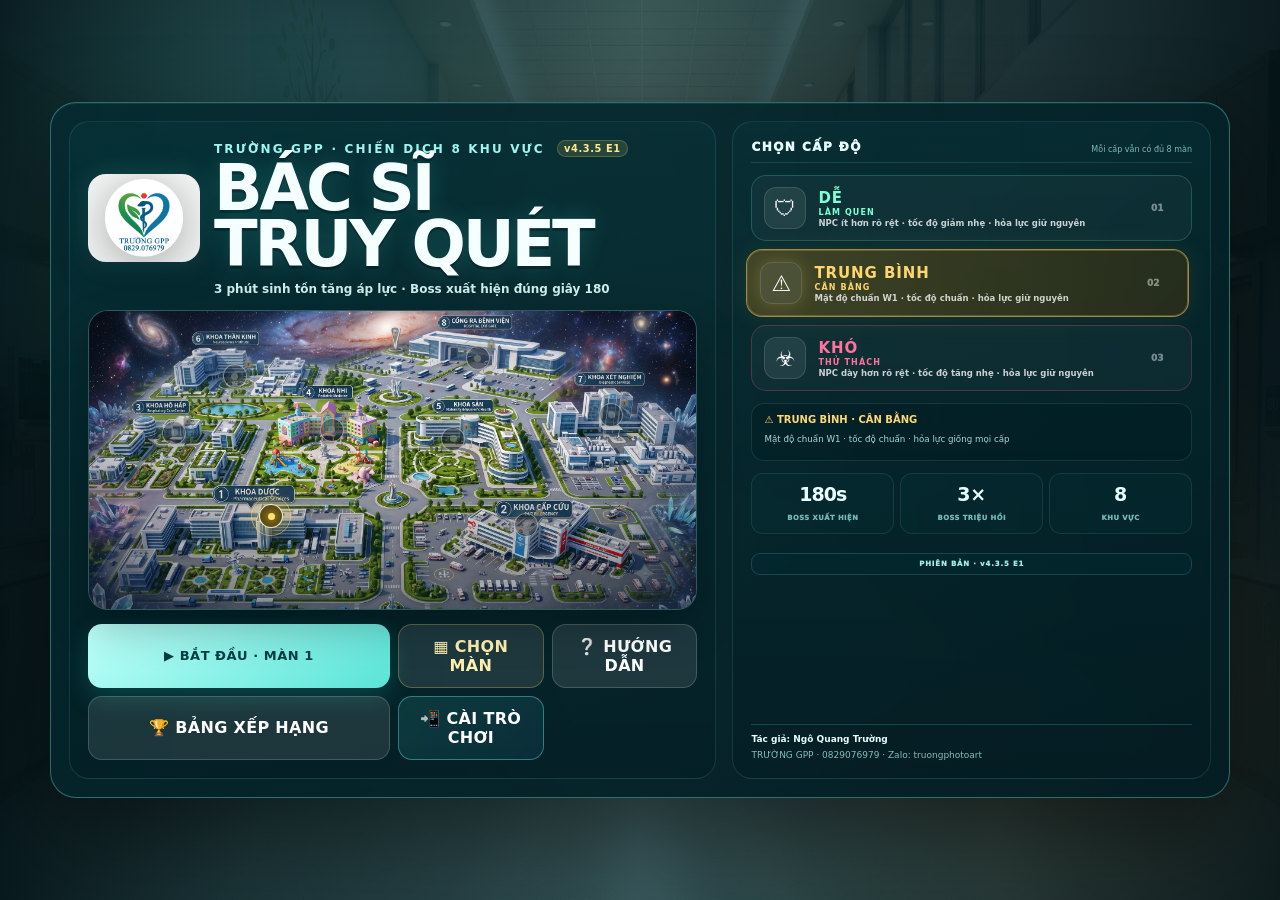
<file: BAC-SI-TRUY-QUET-DIRECT.html>
<!doctype html>
<html lang="vi">
<head>
  <meta charset="UTF-8" />
  <meta name="viewport" content="width=device-width, initial-scale=1, viewport-fit=cover, user-scalable=no" />
  <meta name="theme-color" content="#0b6f78" />
  <meta name="mobile-web-app-capable" content="yes" />
  <meta name="apple-mobile-web-app-capable" content="yes" />
  <meta name="apple-mobile-web-app-status-bar-style" content="black-translucent" />
  <title>Bác Sĩ Truy Quét · TRƯỜNG GPP · v4.3.5 E1</title>
  <link rel="manifest" href="manifest.webmanifest" />
  <link rel="icon" href="assets/app-icon-192.png" />
  <link rel="apple-touch-icon" href="assets/app-icon-192.png" />
  <style>
:root{
  --teal:#0b6f78;--teal2:#16a6a2;--cyan:#7ee7e0;--ink:#07343a;--glass:rgba(6,51,57,.78);--line:rgba(190,255,249,.28);--white:#f6ffff;--danger:#ff5f6d;--gold:#ffd66b;
}
*{box-sizing:border-box}html,body{margin:0;width:100%;height:100%;overflow:hidden;background:#061e22;color:var(--white);font-family:Inter,ui-sans-serif,system-ui,-apple-system,"Segoe UI",Arial,sans-serif;touch-action:none}button{font:inherit}.hidden{display:none!important}
.app-shell{position:relative;width:100vw;height:100dvh;overflow:hidden;background:radial-gradient(circle at 50% 30%,#174e52,#051a1e 75%)}
#gameCanvas{position:absolute;inset:0;width:100%;height:100%;display:block;cursor:crosshair;background:#0d353a}
.overlay{position:absolute;inset:0;z-index:30;display:flex;align-items:center;justify-content:center;padding:18px;background:linear-gradient(180deg,rgba(3,36,40,.20),rgba(3,36,40,.78))}.menu-overlay{background:linear-gradient(90deg,rgba(4,45,49,.92),rgba(7,72,76,.58) 48%,rgba(4,45,49,.78)),url('assets/hallway.jpg') center/cover no-repeat}.menu-overlay:not(.active){display:none}
.glass{background:linear-gradient(180deg,rgba(8,71,76,.88),rgba(5,44,49,.92));border:1px solid var(--line);box-shadow:0 25px 70px rgba(0,0,0,.32),inset 0 1px rgba(255,255,255,.08);backdrop-filter:blur(10px)}
.menu-card{width:min(760px,94vw);padding:26px 30px;border-radius:26px;text-align:center}.brand-lockup{width:142px;height:112px;margin:0 auto 8px;padding:5px 8px;border-radius:20px;background:rgba(255,255,255,.96);box-shadow:0 12px 34px rgba(0,0,0,.20),0 0 28px rgba(95,240,225,.18);overflow:hidden}.brand-logo-full{width:100%;height:100%;object-fit:contain;display:block}.panel-logo{width:58px;height:58px;object-fit:cover;border-radius:16px;background:white;padding:3px;box-shadow:0 8px 24px rgba(0,0,0,.20);margin:0 auto 4px}
.eyebrow{letter-spacing:.18em;font-size:12px;font-weight:800;color:#9ff6ef;margin:7px 0}.menu-card h1{font-size:clamp(28px,4vw,50px);margin:4px 0 6px;line-height:1}.lead{margin:0 auto 18px;color:#d8f7f4;max-width:620px}.mission-strip{display:flex;gap:8px;justify-content:center;flex-wrap:wrap;margin:12px 0 16px}.mission-strip span{padding:7px 10px;border:1px solid rgba(255,255,255,.14);border-radius:999px;background:rgba(255,255,255,.07);font-size:12px}.difficulty-row{display:flex;gap:8px;justify-content:center;margin:8px 0 14px}.difficulty{border:1px solid rgba(255,255,255,.18);background:rgba(255,255,255,.06);color:white;border-radius:12px;padding:9px 14px;cursor:pointer}.difficulty.selected{background:#baf8f1;color:#074049;border-color:#baf8f1;font-weight:800}.menu-actions{display:flex;gap:10px;justify-content:center;flex-wrap:wrap}.primary-btn,.secondary-btn{border:none;border-radius:14px;padding:12px 18px;cursor:pointer;font-weight:850;letter-spacing:.02em}.primary-btn{background:linear-gradient(135deg,#bbfff8,#5be4d8);color:#063e45;box-shadow:0 10px 26px rgba(40,230,214,.18)}.secondary-btn{background:rgba(255,255,255,.10);border:1px solid rgba(255,255,255,.17);color:white}.danger-outline{border-color:rgba(255,95,109,.45);color:#ffd6da}.author-line{margin-top:15px;padding-top:13px;border-top:1px solid rgba(255,255,255,.12);display:flex;gap:6px;flex-direction:column;font-size:12px;color:#cdecea}.author-line.small{margin-top:8px}
.panel-overlay{background:rgba(2,25,29,.68);z-index:60}.panel-card{position:relative;width:min(720px,94vw);padding:24px;border-radius:22px;text-align:center}.panel-card h2{margin:4px 0 16px}.compact-panel{width:min(390px,92vw);display:grid;gap:10px}.compact-panel h2{margin-bottom:4px}.panel-close{position:absolute;right:12px;top:12px;width:34px;height:34px;border:0;border-radius:50%;background:rgba(255,255,255,.1);color:white;cursor:pointer}.help-grid{display:grid;grid-template-columns:repeat(2,minmax(0,1fr));gap:10px;text-align:left}.help-grid article{padding:12px;border:1px solid rgba(255,255,255,.12);border-radius:14px;background:rgba(255,255,255,.05);display:grid;gap:5px}.help-grid span,.help-note{color:#d0ecea;font-size:13px}.scrollable{max-height:86dvh;overflow:auto}.result-card{max-width:520px}.result-stats{display:grid;grid-template-columns:repeat(4,1fr);gap:8px;margin:16px 0}.result-stats div{padding:12px 6px;border-radius:13px;background:rgba(255,255,255,.06);border:1px solid rgba(255,255,255,.10)}.result-stats span{display:block;font-size:11px;color:#b9dedb}.result-stats strong{font-size:22px;color:#c4fff8}
.hud{position:absolute;inset:0;z-index:20;pointer-events:none}.glass-mini{background:rgba(4,48,53,.72);border:1px solid rgba(188,255,248,.25);box-shadow:0 10px 25px rgba(0,0,0,.18)}.hud-top-left,.hud-top-center,.hud-top-right{position:absolute;top:max(12px,env(safe-area-inset-top));border-radius:14px;padding:9px 12px}.hud-top-left{left:max(12px,env(safe-area-inset-left));width:220px}.hud-top-center{left:50%;transform:translateX(-50%);width:min(360px,35vw);text-align:center}.hud-top-right{right:max(62px,calc(env(safe-area-inset-right) + 12px));min-width:128px;text-align:right}.hud-top-right span,.hud-top-right small,.hud-top-center span{font-size:11px;color:#c2e6e2}.hud-top-right b{display:block;font-size:22px}.hud-top-center b{display:block;font-size:13px;letter-spacing:.08em}.hud-label{display:flex;justify-content:space-between;align-items:center;font-size:11px}.hud-brand-life{display:flex;align-items:center;gap:5px}.hud-brand-life img{width:19px;height:19px;border-radius:50%;background:white;object-fit:cover}.health-bar,.clean-bar,.boss-track{height:8px;background:rgba(255,255,255,.11);border-radius:999px;overflow:hidden;margin-top:6px}.health-bar i,.clean-bar i,.boss-track i{height:100%;display:block;width:100%;background:linear-gradient(90deg,#83f0df,#e0fff8);border-radius:inherit;transition:width .18s}.clean-bar i{background:linear-gradient(90deg,#68dfe0,#aef7dc);width:0}.pause-btn{position:absolute;right:max(12px,env(safe-area-inset-right));top:max(12px,env(safe-area-inset-top));width:42px;height:42px;border-radius:12px;border:1px solid rgba(255,255,255,.20);background:rgba(4,48,53,.8);color:white;pointer-events:auto;cursor:pointer}.boss-bar{position:absolute;top:84px;left:50%;transform:translateX(-50%);width:min(520px,60vw);padding:8px 12px;border-radius:13px}.boss-bar>div:first-child{display:flex;justify-content:space-between;font-size:11px}.boss-track i{background:linear-gradient(90deg,#ff6b76,#ffbb63)}
.combo-badge{position:absolute;left:16px;top:92px;padding:8px 11px;border-radius:999px;background:rgba(7,54,59,.82);border:1px solid rgba(255,220,112,.36);color:#ffe18b;font-weight:900;font-size:13px;animation:pop .18s ease-out}.damage-vignette{position:absolute;inset:0;opacity:0;background:radial-gradient(circle,transparent 52%,rgba(255,35,56,.62));transition:opacity .1s}.damage-vignette.hit{opacity:1}.weapon-info{display:flex;align-items:center;gap:8px;min-width:170px}.weapon-info>span{font-size:28px}.weapon-info div{display:grid}.weapon-info small{font-size:10px;color:#c4e5e1}.weapon-buttons{display:flex;gap:5px}.weapon-buttons button{width:44px;height:44px;border-radius:11px;border:1px solid rgba(255,255,255,.15);background:rgba(255,255,255,.06);color:white;display:grid;place-items:center;cursor:pointer}.weapon-buttons button.active{background:linear-gradient(145deg,#adfff5,#51d8d0);color:#064048;border-color:#bafff6}.weapon-buttons button small{font-size:8px;opacity:.75}.contact-dock{position:absolute;left:16px;bottom:16px;right:560px;min-height:44px;border-radius:14px;padding:7px 12px;display:flex;align-items:center;justify-content:space-between;gap:10px;font-size:11px;letter-spacing:.03em}.contact-dock img{width:29px;height:29px;border-radius:50%;background:white;object-fit:cover;flex:none}.contact-dock b{white-space:nowrap}.contact-dock span{color:#bfe9e4;margin-left:auto}.desktop-only{display:flex}.move-controls{display:none;position:absolute;inset:0;pointer-events:none}.move-pad{position:absolute;left:max(10px,env(safe-area-inset-left));bottom:max(58px,calc(env(safe-area-inset-bottom) + 52px));width:154px;height:62px;border-radius:22px;border:1px solid rgba(205,255,250,.34);background:linear-gradient(180deg,rgba(5,70,76,.76),rgba(3,43,49,.86));box-shadow:0 8px 20px rgba(0,0,0,.22);pointer-events:auto;touch-action:none;user-select:none}.move-track{position:absolute;left:29px;right:29px;top:22px;height:8px;border-radius:999px;background:rgba(213,255,250,.18);border:1px solid rgba(213,255,250,.18)}.move-knob{position:absolute;left:50%;top:13px;width:34px;height:34px;margin-left:-17px;border-radius:50%;background:linear-gradient(145deg,#cafff7,#55d9d1);border:2px solid rgba(255,255,255,.82);box-shadow:0 4px 12px rgba(0,0,0,.25);transform:translateX(0);will-change:transform}.move-arrow{position:absolute;top:18px;color:#eafffc;font-size:14px;font-weight:900}.move-arrow.left{left:10px}.move-arrow.right{right:10px}.move-pad small{position:absolute;bottom:3px;left:0;right:0;text-align:center;font-size:8px;font-weight:900;letter-spacing:.12em;color:#bfece7}.dash-btn{position:absolute;left:max(174px,calc(env(safe-area-inset-left) + 174px));bottom:max(64px,calc(env(safe-area-inset-bottom) + 58px));height:48px;padding:0 13px;border-radius:16px;border:1px solid rgba(255,222,127,.34);background:linear-gradient(180deg,rgba(83,72,20,.78),rgba(48,42,10,.88));color:#fff3b0;font-weight:900;font-size:15px;box-shadow:0 8px 20px rgba(0,0,0,.22);pointer-events:auto;touch-action:none}.dash-btn span{font-size:9px;letter-spacing:.06em}.dash-btn:active{transform:scale(.94);background:linear-gradient(180deg,#fff1a8,#e1bd4c);color:#4b3c08}
@keyframes pop{from{transform:scale(.8);opacity:0}to{transform:scale(1);opacity:1}}@keyframes toastIn{from{transform:translate(-50%,8px);opacity:0}to{transform:translate(-50%,0);opacity:1}}
@media (max-width:900px),(hover:none) and (pointer:coarse){
  .menu-card{padding:14px 18px;border-radius:18px;max-height:94dvh;overflow:auto}.brand-lockup{width:100px;height:76px;border-radius:15px;margin-bottom:4px}.panel-logo{width:44px;height:44px;border-radius:12px}.menu-card h1{font-size:clamp(24px,6vw,36px)}.lead{font-size:13px;margin-bottom:9px}.mission-strip{margin:8px 0}.mission-strip span{font-size:10px;padding:5px 7px}.difficulty-row{margin:6px 0 10px}.difficulty{padding:7px 10px;font-size:12px}.primary-btn,.secondary-btn{padding:9px 12px;font-size:12px}.author-line{font-size:10px;margin-top:9px;padding-top:8px}
  .hud-top-left{width:165px;padding:7px 9px}.hud-top-center{width:38vw;padding:7px 8px}.hud-top-right{min-width:94px;padding:7px 8px}.hud-top-right b{font-size:17px}.boss-bar{top:68px;width:58vw}.combo-badge{top:72px;left:10px;font-size:11px;padding:6px 8px}.weapon-info{display:none}.weapon-buttons button{width:42px;height:40px}.contact-dock,.desktop-only{display:none!important}.move-controls{display:block}.pause-btn{width:38px;height:38px}.help-grid{grid-template-columns:1fr}.result-stats{grid-template-columns:repeat(2,1fr)}
}
@media (max-height:500px) and (orientation:landscape){
  .menu-overlay{align-items:flex-start;padding:7px}.menu-card{max-height:calc(100dvh - 14px);padding:7px 15px}.brand-lockup{width:68px;height:48px;margin-bottom:1px;padding:2px;border-radius:10px}.eyebrow{margin:2px 0;font-size:9px}.menu-card h1{font-size:24px;margin:1px}.lead{font-size:11px;margin:2px auto 5px}.mission-strip{margin:4px 0}.difficulty-row{margin:4px 0 6px}.menu-actions{gap:6px}.author-line{margin-top:5px;padding-top:5px}.hud-top-left,.hud-top-center,.hud-top-right{top:6px}.boss-bar{top:56px}.combo-badge{top:58px}.help-grid{grid-template-columns:repeat(2,1fr)}.panel-card{padding:14px}.scrollable{max-height:94dvh}
}

/* v1.1 combat motion polish */
@media (hover:hover) and (pointer:fine){.move-controls{display:none!important}}
@media (max-height:430px) and (orientation:landscape){.move-pad{bottom:48px;width:138px;height:54px}.move-track{top:18px}.move-knob{top:9px}.dash-btn{left:max(158px,calc(env(safe-area-inset-left) + 158px));bottom:52px;height:40px;padding:0 10px}.brand-lockup{width:60px;height:42px}.panel-logo{width:38px;height:38px}}

/* v1.3 professional difficulty + boss intro */
.difficulty{display:grid;gap:2px;min-width:112px}.difficulty b{font-size:13px}.difficulty small{font-size:9px;opacity:.72;font-weight:700;white-space:nowrap}
@media (max-width:900px),(hover:none) and (pointer:coarse){.difficulty{min-width:92px;padding:6px 8px}.difficulty b{font-size:11px}.difficulty small{font-size:7px}}


/* === v2.0.0 CONCEPT-LIKE PLAYABLE UI === */
:root{--rail:#03171c;--rail2:rgba(2,24,30,.94);--neon:#22e1dc;--gold2:#ffd85a;--panelEdge:rgba(73,232,226,.46)}
.menu-overlay{align-items:center;background:radial-gradient(circle at 58% 40%,rgba(13,113,122,.18),transparent 38%),linear-gradient(90deg,rgba(2,20,25,.97),rgba(5,46,52,.82) 50%,rgba(2,20,25,.94)),url('assets/hallway.jpg') center/cover no-repeat}
.menu-card{width:min(1180px,96vw);max-height:95dvh;padding:20px 24px;border-color:rgba(60,224,218,.46);box-shadow:0 28px 80px rgba(0,0,0,.44),inset 0 0 42px rgba(39,220,214,.045)}
.brand-lockup .brand-logo-full{max-width:300px;filter:drop-shadow(0 8px 24px rgba(0,0,0,.35))}
.menu-card h1{font-size:clamp(34px,5.2vw,74px);line-height:.92;letter-spacing:-.045em;text-shadow:0 3px 0 rgba(0,0,0,.26),0 0 24px rgba(85,255,243,.18)}
.menu-card .lead{font-weight:800;color:#d9fffb}
.mission-strip{display:grid;grid-template-columns:repeat(4,1fr);gap:7px;margin:12px 0 10px}
.mission-strip span{font-size:11px;font-weight:900;letter-spacing:.02em;border:1px solid rgba(65,226,221,.25);background:rgba(3,29,35,.66);padding:9px;border-radius:9px}
.campaign-preview{display:grid;grid-template-columns:repeat(6,1fr);gap:7px;margin:10px 0 12px}
.campaign-preview article{position:relative;min-height:72px;padding:9px 8px 8px 36px;border-radius:10px;border:1px solid rgba(71,220,217,.24);background:linear-gradient(160deg,rgba(12,79,86,.62),rgba(3,26,32,.82));overflow:hidden}
.campaign-preview article:nth-child(3){background:linear-gradient(160deg,rgba(108,45,49,.58),rgba(3,26,32,.86))}.campaign-preview article:nth-child(4){background:linear-gradient(160deg,rgba(77,61,118,.62),rgba(3,26,32,.86))}.campaign-preview article:nth-child(6){background:linear-gradient(160deg,rgba(123,23,44,.68),rgba(17,4,10,.9))}
.campaign-preview i{position:absolute;left:8px;top:8px;font-style:normal;font-size:22px;font-weight:1000;color:var(--gold2);opacity:.92}.campaign-preview b{display:block;font-size:10px;line-height:1.15;color:white}.campaign-preview small{display:block;margin-top:6px;font-size:8.5px;line-height:1.2;color:#aee9e5}
.difficulty-row{margin-top:8px}.difficulty{border-width:1px}.difficulty.selected{box-shadow:0 0 0 1px rgba(56,238,230,.6),0 0 22px rgba(35,222,216,.13)}
.author-line{border-top:1px solid rgba(73,225,218,.22);padding-top:9px}

.brand-rail{position:absolute;z-index:13;left:10px;top:10px;bottom:54px;width:214px;padding:15px 13px 13px;border:1px solid rgba(50,217,211,.38);border-radius:13px;background:linear-gradient(180deg,rgba(2,20,25,.96),rgba(3,31,37,.91));box-shadow:0 16px 50px rgba(0,0,0,.32),inset 0 0 32px rgba(32,214,208,.04);pointer-events:none;overflow:hidden}
.brand-rail:after{content:"";position:absolute;inset:auto -40px 13% auto;width:120px;height:120px;border:1px solid rgba(43,224,218,.12);border-radius:50%}
.brand-rail>img{display:block;width:100%;max-height:94px;object-fit:contain;margin:0 auto 6px;filter:drop-shadow(0 6px 15px rgba(0,0,0,.4))}
.brand-rail-title{font-weight:1000;font-size:24px;line-height:.92;color:#ddffff;letter-spacing:-.04em}.brand-rail-title strong{font-size:30px;color:#fff;text-shadow:0 0 18px rgba(50,232,225,.2)}
.brand-rail>p{font-weight:900;font-size:9px;color:#ffd764;margin:8px 0 12px}.brand-rail ul{list-style:none;padding:0;margin:0;display:grid;gap:7px}.brand-rail li{font-size:9.5px;font-weight:800;color:#d7f7f4;padding-left:15px;position:relative}.brand-rail li:before{content:"✓";position:absolute;left:0;color:#43f08d}.brand-rail-sign{position:absolute;left:13px;right:13px;bottom:13px;border-top:1px solid rgba(58,219,214,.24);padding-top:9px;display:grid;gap:3px}.brand-rail-sign b{font-size:10px;color:#fff}.brand-rail-sign span{font-size:8.5px;color:#9fdeda}
.difficulty-badge{position:absolute;z-index:15;right:12px;top:10px;width:198px;padding:7px 10px;border:1px solid rgba(50,218,212,.35);border-radius:10px;background:rgba(2,25,31,.91);font-size:10px;font-weight:1000;color:#ffd85b;text-align:center;letter-spacing:.04em;pointer-events:none}

.hud-top-left{left:236px!important;top:10px!important;width:155px!important}.hud-top-center{top:10px!important;left:50%!important;transform:translateX(-50%);width:min(390px,34vw)!important}.hud-top-right{right:222px!important;top:10px!important;width:145px!important}.pause-btn{right:12px!important;top:54px!important}
.boss-bar{left:50%!important;top:75px!important;transform:translateX(-50%);width:min(560px,45vw)!important;border-color:rgba(255,88,112,.46)!important;background:rgba(32,7,13,.82)!important}

.weapon-rail-heading{font-size:11px;font-weight:1000;color:#ffd85d;text-align:center;padding:3px 0 7px;border-bottom:1px solid rgba(62,222,216,.22)}
.weapon-info{padding:7px 6px!important;border:1px solid rgba(77,232,225,.18);border-radius:9px;background:rgba(8,66,71,.28)}.weapon-info #weaponIcon{font-size:28px}.weapon-info b{font-size:10px}.weapon-info small{font-size:8px}
.weapon-buttons{display:grid!important;grid-template-columns:1fr!important;gap:7px!important;overflow:auto}.weapon-buttons button{height:48px!important;width:100%!important;border-radius:9px!important;display:grid!important;grid-template-columns:38px 1fr!important;align-items:center!important;padding:4px 9px!important;text-align:left!important}.weapon-buttons button span{font-size:23px!important}.weapon-buttons button small{position:static!important;font-size:10px!important;font-weight:1000!important;color:#c8f7f3!important}.weapon-buttons button small:before{content:"VŨ KHÍ ";opacity:.55}.weapon-buttons button.active{border-color:#3bf1e7!important;box-shadow:0 0 18px rgba(36,235,225,.12) inset,0 0 0 1px rgba(36,235,225,.32)!important;background:rgba(10,101,105,.52)!important}
.contact-dock{left:236px!important;right:222px!important;bottom:8px!important;height:38px!important;border-radius:10px!important;background:rgba(2,26,32,.88)!important;border-color:rgba(50,218,212,.3)!important}.contact-dock img{width:26px!important;height:26px!important}.contact-dock b{font-size:9px!important;color:#d8fffb}.contact-dock span{font-size:9px!important;color:#99dcd7}
.combo-badge{top:82px!important;right:222px!important;background:linear-gradient(135deg,#8d3c00,#f48a16)!important;border-color:#ffca57!important;box-shadow:0 8px 22px rgba(0,0,0,.23)!important}


/* stronger dimensional canvas feel */
#gameCanvas{filter:saturate(1.035) contrast(1.025)}
.mobile-only{display:none!important}

@media (max-width:1179px),(hover:none),(pointer:coarse){
  .brand-rail,.difficulty-badge{display:none!important}.mobile-only{display:flex!important}
  .hud-top-left{left:max(8px,env(safe-area-inset-left))!important;top:max(6px,env(safe-area-inset-top))!important;width:126px!important}
  .hud-top-center{top:max(6px,env(safe-area-inset-top))!important;width:min(42vw,280px)!important}
  .hud-top-right{right:max(50px,calc(env(safe-area-inset-right) + 46px))!important;top:max(6px,env(safe-area-inset-top))!important;width:100px!important}
  .pause-btn{right:max(6px,env(safe-area-inset-right))!important;top:max(6px,env(safe-area-inset-top))!important}
  .boss-bar{top:58px!important;width:min(72vw,520px)!important}
  
  .weapon-rail-heading,.weapon-info{display:none!important}.weapon-buttons{grid-template-columns:repeat(5,42px)!important;display:grid!important;gap:3px!important;overflow:visible}.weapon-buttons button{width:42px!important;height:38px!important;padding:0!important;display:block!important;text-align:center!important}.weapon-buttons button span{font-size:19px!important}.weapon-buttons button small{position:absolute!important;right:2px!important;bottom:0!important;font-size:7px!important}.weapon-buttons button small:before{content:""}
  .combo-badge{right:auto!important;left:max(8px,env(safe-area-inset-left))!important;top:57px!important}
  .campaign-preview{display:none}.mission-strip{grid-template-columns:repeat(2,1fr)}
  .menu-card{padding:14px 16px;max-height:96dvh}.brand-lockup .brand-logo-full{max-width:210px}.menu-card h1{font-size:clamp(28px,7vw,45px)}
  .mobile-brand{position:absolute;left:max(8px,env(safe-area-inset-left));bottom:max(8px,env(safe-area-inset-bottom));z-index:9;align-items:center;gap:5px;pointer-events:none;opacity:.74}.mobile-brand img{width:25px;height:25px;border-radius:50%}.mobile-brand span{font-size:8px;font-weight:1000;color:#d8fffb;text-shadow:0 1px 4px #000}
}
@media (max-height:520px) and (hover:none){.menu-card .lead{display:none}.mission-strip{margin:7px 0}.mission-strip span{padding:6px;font-size:8.5px}.difficulty-row{margin:5px 0}.author-line{font-size:8px}.brand-lockup .brand-logo-full{max-height:72px}.menu-card h1{font-size:28px}.menu-actions{margin-top:6px}.menu-actions button{min-height:36px}}


/* === v2.0.1 PLAY UI BALANCE + CLEAR WEAPON RAIL === */
@media (min-width:1180px) and (hover:hover) and (pointer:fine){
  .brand-rail{left:8px!important;top:8px!important;bottom:50px!important;width:168px!important;padding:10px 9px!important;border-radius:11px!important;background:linear-gradient(180deg,rgba(2,20,25,.91),rgba(3,31,37,.86))!important}
  .brand-rail>img{max-height:64px!important;margin-bottom:4px!important}
  .brand-rail-title{font-size:18px!important;line-height:.94!important}.brand-rail-title strong{font-size:23px!important}
  .brand-rail>p{font-size:7.7px!important;line-height:1.25!important;margin:6px 0 9px!important}
  .brand-rail ul{gap:5px!important}.brand-rail li{font-size:8.1px!important;line-height:1.22!important;padding-left:12px!important}
  .brand-rail-sign{left:9px!important;right:9px!important;bottom:9px!important;padding-top:7px!important;gap:2px!important}.brand-rail-sign b{font-size:8.8px!important}.brand-rail-sign span{font-size:7.4px!important}

  .difficulty-badge{right:8px!important;top:8px!important;width:168px!important;padding:6px 7px!important;font-size:8.5px!important}
  .hud-top-left{left:184px!important;width:148px!important}.hud-top-right{right:184px!important;width:136px!important}
  .pause-btn{right:8px!important;top:50px!important}
  .boss-bar{width:min(610px,51vw)!important}

  
  .weapon-rail-heading{font-size:10px!important;padding:2px 0 6px!important}.weapon-rail-heading:after{content:'PHÍM 1–5 · CLICK BẮN';display:block;margin-top:3px;font-size:6.8px;letter-spacing:.08em;color:#83d8d3}
  .weapon-info{padding:6px!important;gap:6px!important}.weapon-info #weaponIcon{font-size:22px!important}.weapon-info b{font-size:9px!important}.weapon-info small{font-size:7px!important}
  .weapon-buttons{gap:5px!important;overflow:hidden!important}
  .weapon-buttons button{position:relative!important;height:46px!important;grid-template-columns:28px 1fr 17px!important;padding:4px 5px!important;gap:4px!important;border-radius:8px!important}
  .weapon-buttons button span{font-size:20px!important;text-align:center!important}
  .weapon-buttons button small{display:grid!important;gap:1px!important;min-width:0!important;line-height:1.05!important;color:#d9fffb!important}
  .weapon-buttons button small:before{content:none!important}
  .weapon-buttons button small b{font-size:7.8px!important;white-space:nowrap!important;overflow:hidden!important;text-overflow:ellipsis!important;color:#f5ffff!important}
  .weapon-buttons button small em{font-style:normal!important;font-size:6.8px!important;font-weight:700!important;color:#83d8d3!important;white-space:nowrap!important;overflow:hidden!important;text-overflow:ellipsis!important}
  .weapon-buttons button i{font-style:normal!important;width:16px!important;height:16px!important;display:grid!important;place-items:center!important;border-radius:5px!important;background:rgba(255,255,255,.09)!important;color:#ffd85d!important;font-size:8px!important;font-weight:1000!important}
  .weapon-buttons button.active small b{color:#fff6b5!important}.weapon-buttons button.active i{background:#ffd85d!important;color:#203b3e!important}

  .contact-dock{left:184px!important;right:184px!important;height:34px!important;padding:5px 9px!important}.contact-dock img{width:23px!important;height:23px!important}.contact-dock b,.contact-dock span{font-size:8px!important}
  .combo-badge{right:184px!important}
  
}

/* Mobile keeps compact weapon icons; expose the numeric key without the desktop labels. */
@media (max-width:1179px),(hover:none),(pointer:coarse){
  .weapon-buttons button small{display:none!important}
  .weapon-buttons button i{position:absolute!important;right:2px!important;bottom:1px!important;font-style:normal!important;font-size:7px!important;font-weight:1000!important;color:#fff6a7!important;background:rgba(0,0,0,.32)!important;border-radius:4px!important;padding:0 2px!important}
}


/* === v2.0.2 LEFT RAIL HIERARCHY + COMBO (PC ONLY) === */
@media (min-width:1180px) and (hover:hover) and (pointer:fine){
  .brand-rail{
    display:flex!important;
    flex-direction:column!important;
    align-items:stretch!important;
    padding:10px 9px 9px!important;
  }
  .brand-rail>img{flex:0 0 auto!important}
  .brand-rail-title{flex:0 0 auto!important}
  .brand-rail>p{flex:0 0 auto!important;margin-bottom:7px!important}
  .brand-rail-section-label{
    flex:0 0 auto;
    margin:0 0 5px;
    padding:5px 6px;
    border-top:1px solid rgba(67,224,217,.20);
    border-bottom:1px solid rgba(67,224,217,.20);
    color:#79ddd7;
    font-size:6.8px;
    font-weight:1000;
    letter-spacing:.12em;
    text-align:left;
  }
  .brand-rail ul{
    flex:1 1 auto!important;
    min-height:0!important;
    display:flex!important;
    flex-direction:column!important;
    justify-content:space-evenly!important;
    gap:0!important;
    counter-reset:gppstep;
    padding:2px 0!important;
  }
  .brand-rail li{
    counter-increment:gppstep;
    min-height:32px;
    padding:5px 4px 5px 31px!important;
    display:flex;
    align-items:center;
    border-bottom:1px solid rgba(73,220,214,.10);
    font-size:8px!important;
    line-height:1.18!important;
  }
  .brand-rail li:before{
    content:counter(gppstep,decimal-leading-zero)!important;
    left:4px!important;
    top:50%!important;
    transform:translateY(-50%);
    width:21px;
    height:21px;
    display:grid;
    place-items:center;
    border:1px solid rgba(70,231,223,.26);
    border-radius:6px;
    background:rgba(17,111,112,.22);
    color:#79eee5!important;
    font-size:6.8px;
    font-weight:1000;
  }
  .brand-combo{
    flex:0 0 auto;
    min-height:49px;
    margin:6px 0 7px;
    padding:7px 8px;
    display:grid;
    grid-template-columns:1fr auto;
    grid-template-rows:auto auto;
    align-items:center;
    border:1px solid rgba(255,177,63,.34);
    border-radius:9px;
    background:linear-gradient(135deg,rgba(91,39,1,.78),rgba(188,89,7,.58));
    box-shadow:inset 0 0 16px rgba(255,137,22,.06);
  }
  .brand-combo span{font-size:8.1px;font-weight:1000;color:#ffdb86;letter-spacing:.04em}
  .brand-combo b{grid-row:1/3;grid-column:2;font-size:21px;line-height:1;color:#fff3c4;text-shadow:0 0 13px rgba(255,153,37,.28)}
  .brand-combo small{font-size:6.4px;font-weight:900;color:#dba963;letter-spacing:.09em}
  .brand-combo.active{border-color:#ffc856;background:linear-gradient(135deg,rgba(126,52,0,.92),rgba(239,121,13,.74));box-shadow:0 0 16px rgba(255,139,18,.15),inset 0 0 18px rgba(255,195,90,.08)}
  .brand-combo.active b{color:#fff7c7;animation:brandComboPulse .42s ease-out}
  .brand-rail-sign{
    position:static!important;
    flex:0 0 auto!important;
    margin-top:0!important;
    padding-top:7px!important;
  }
  /* Desktop combo now lives visually in the left brand rail. */
  #comboBadge{display:none!important}
}
@keyframes brandComboPulse{0%{transform:scale(.82)}65%{transform:scale(1.10)}100%{transform:scale(1)}}


/* === v2.1.0 FINAL SUPPORT + ENVIRONMENT RECOVERY === */
@media (min-width:1180px) and (hover:hover) and (pointer:fine){
  
  .weapon-info{padding:4px 5px!important;min-height:36px!important}
  .weapon-buttons{gap:3px!important;flex:0 0 auto!important}
  .weapon-buttons button{height:37px!important;min-height:37px!important;padding:3px 4px!important}
  .weapon-buttons button span{font-size:18px!important}
  .weapon-buttons button small b{font-size:7.4px!important}.weapon-buttons button small em{font-size:6.3px!important}
  .support-divider{height:1px;background:linear-gradient(90deg,transparent,rgba(74,232,224,.38),transparent);margin:2px 0}
  .support-rail-heading{font-size:9.2px;font-weight:1000;color:#ffd85d;text-align:center;letter-spacing:.05em;padding:2px 0}
  .support-list{display:grid;gap:4px;min-height:38px;align-content:start;overflow:hidden}
  .support-empty{min-height:34px;display:grid;place-items:center;border:1px dashed rgba(98,217,211,.22);border-radius:7px;color:#6ea8a7;font-size:6.8px;font-weight:900;letter-spacing:.08em}
  .support-row{position:relative;display:grid;grid-template-columns:20px 1fr auto;grid-template-rows:auto 4px;gap:2px 4px;align-items:center;min-height:30px;padding:3px 4px;border:1px solid rgba(106,232,223,.20);border-radius:7px;background:rgba(10,68,70,.22);overflow:hidden}
  .support-row .support-icon{grid-row:1/3;font-size:15px;text-align:center}.support-row b{font-size:6.8px;line-height:1.05;color:#eaffff;white-space:nowrap;overflow:hidden;text-overflow:ellipsis}.support-row strong{font-size:7.2px;color:#fff4a7;font-variant-numeric:tabular-nums}.support-row .support-track{grid-column:2/4;height:3px;border-radius:999px;background:rgba(255,255,255,.10);overflow:hidden}.support-row .support-track i{display:block;height:100%;width:100%;border-radius:inherit;background:linear-gradient(90deg,#43e8da,#ffe46a);transition:width .12s linear}.support-row.expiring{border-color:rgba(255,169,64,.52);animation:supportExpire .45s ease-in-out infinite alternate}
  .support-guide{font-size:6.2px;font-weight:900;color:#73aaa8;text-align:center;letter-spacing:.02em;padding-top:1px;white-space:nowrap}
}
@keyframes supportExpire{to{box-shadow:0 0 10px rgba(255,142,40,.18);background:rgba(112,56,12,.26)}}
.mobile-support-strip{position:absolute;z-index:18;right:max(7px,env(safe-area-inset-right));bottom:max(56px,calc(env(safe-area-inset-bottom) + 52px));display:none;gap:4px;max-width:58vw;justify-content:flex-end;pointer-events:none}
.mobile-support-chip{display:flex;align-items:center;gap:3px;height:25px;padding:0 6px;border:1px solid rgba(114,234,225,.38);border-radius:9px;background:rgba(3,39,44,.86);box-shadow:0 5px 12px rgba(0,0,0,.2);font-size:8px;font-weight:1000;color:white;font-variant-numeric:tabular-nums}.mobile-support-chip.expiring{border-color:#ffb24f;color:#ffe6a8}
@media (max-width:1179px),(hover:none),(pointer:coarse){.mobile-support-strip{display:flex!important}}

/* Supply drops float above the lower HUD on mobile without moving layout. */
@media (max-height:500px) and (hover:none){.mobile-support-strip{bottom:max(51px,calc(env(safe-area-inset-bottom) + 47px));}.mobile-support-chip{height:21px;font-size:7px;padding:0 5px}}

/* === A1 · 8 STAGES · BALANCED GAMEPLAY === */
.campaign-8{display:grid!important;grid-template-columns:repeat(4,minmax(0,1fr))!important;gap:9px!important;margin:10px 0 12px!important}
.stage-thumb{position:relative;min-width:0;height:112px;padding:0!important;border:1px solid rgba(91,226,220,.30)!important;border-radius:12px!important;overflow:hidden;background:#05262c!important;color:white!important;text-align:left;cursor:pointer;box-shadow:0 7px 20px rgba(0,0,0,.18);transition:.16s ease}
.stage-thumb img{position:absolute;inset:0;width:100%;height:100%;object-fit:cover;display:block;filter:saturate(.94) brightness(.76);transition:.18s ease}
.stage-thumb:after{content:"";position:absolute;inset:0;background:linear-gradient(180deg,rgba(0,0,0,.03) 25%,rgba(1,19,24,.88) 100%);pointer-events:none}
.stage-thumb span{position:absolute;z-index:2;left:10px;right:10px;bottom:8px;display:grid;gap:2px;min-width:0}
.stage-thumb i{font-style:normal;font-size:8px;font-weight:1000;letter-spacing:.13em;color:#8cf5ed}
.stage-thumb b{display:block;font-size:11px;line-height:1.12;font-weight:1000;letter-spacing:.015em;white-space:normal!important;overflow:visible!important;text-overflow:clip!important;word-break:normal}
.stage-thumb.final-thumb b{font-size:9.7px}
.stage-thumb .stage-lock{display:none;position:absolute;z-index:4;right:8px;top:7px;font-style:normal;font-size:15px;filter:drop-shadow(0 2px 4px #000)}
.stage-thumb.locked{cursor:not-allowed;border-color:rgba(255,255,255,.12)!important}
.stage-thumb.locked img{filter:grayscale(.25) saturate(.55) brightness(.38)}
.stage-thumb.locked .stage-lock{display:block}
.stage-thumb.locked:before{content:"CHƯA MỞ";position:absolute;z-index:4;top:8px;left:8px;padding:3px 6px;border-radius:6px;background:rgba(4,18,22,.78);font-size:6.8px;font-weight:1000;letter-spacing:.08em;color:#b8d1d0}
.stage-thumb.unlocked:hover,.stage-thumb.selected{border-color:#65f5e9!important;box-shadow:0 0 0 2px rgba(92,245,233,.13),0 9px 24px rgba(0,0,0,.25);transform:translateY(-1px)}
.stage-thumb.selected img{filter:saturate(1) brightness(.90)}
.stage-thumb.selected:before{content:"ĐANG CHỌN";position:absolute;z-index:4;top:7px;left:7px;padding:3px 6px;border-radius:6px;background:#0d7779;color:#eaffff;font-size:6.8px;font-weight:1000;letter-spacing:.06em}
.pause-settings-label{margin:3px 0 -2px;font-size:9px;font-weight:1000;letter-spacing:.10em;color:#81dcd7;text-align:center}

.status-rail{position:absolute;z-index:17;left:8px;top:8px;bottom:50px;width:176px;padding:10px 9px;border:1px solid rgba(74,228,220,.34);border-radius:11px;background:linear-gradient(180deg,rgba(2,25,30,.93),rgba(3,38,43,.88));box-shadow:0 14px 42px rgba(0,0,0,.28);pointer-events:none;display:flex;flex-direction:column;gap:8px;overflow:hidden}
.status-rail-brand{display:flex;align-items:center;gap:7px;padding-bottom:7px;border-bottom:1px solid rgba(77,224,216,.18)}
.status-rail-brand img{width:27px;height:27px;border-radius:7px}.status-rail-brand span{font-size:9px;font-weight:1000;color:#dff;letter-spacing:.08em}
.status-stage{display:grid;gap:2px;padding:7px;border-radius:8px;background:rgba(17,91,94,.22);border:1px solid rgba(102,234,224,.16)}
.status-stage small{font-size:7px;color:#ffd96a;font-weight:1000;letter-spacing:.11em}.status-stage b{font-size:10px;line-height:1.12;color:#fff;white-space:normal}
.status-section{display:flex;align-items:center;justify-content:space-between;font-size:8px;font-weight:1000;color:#b8efeb;letter-spacing:.04em}.status-section strong{color:#fff6aa;font-size:10px}.status-health{height:7px!important}
.support-title{margin-top:3px;padding-top:8px;border-top:1px solid rgba(71,218,212,.18);justify-content:flex-start;font-size:7.2px;color:#83dcd7}
.status-rail .support-list{display:grid!important;gap:5px!important;min-height:0!important;overflow:hidden!important;align-content:start!important;flex:1}
.status-rail .support-empty{min-height:42px!important;display:grid!important;place-items:center!important;border:1px dashed rgba(98,217,211,.22)!important;border-radius:7px!important;color:#6ea8a7!important;font-size:6.8px!important;font-weight:900!important;letter-spacing:.07em!important;text-align:center}
.status-rail .support-row{position:relative;display:grid;grid-template-columns:20px 1fr auto;grid-template-rows:auto 4px;gap:2px 4px;align-items:center;min-height:31px;padding:3px 4px;border:1px solid rgba(106,232,223,.20);border-radius:7px;background:rgba(10,68,70,.22);overflow:hidden}
.status-rail .support-row .support-icon{grid-row:1/3;font-size:15px;text-align:center}.status-rail .support-row b{font-size:6.6px;line-height:1.05;color:#eaffff;white-space:nowrap;overflow:hidden;text-overflow:ellipsis}.status-rail .support-row strong{font-size:7px;color:#fff4a7}.status-rail .support-track{grid-column:2/4;height:3px;border-radius:999px;background:rgba(255,255,255,.10);overflow:hidden}.status-rail .support-track i{display:block;height:100%;background:linear-gradient(90deg,#43e8da,#ffe46a)}
.status-rail-note{font-size:6px;line-height:1.25;color:#699d9a;text-align:center;border-top:1px solid rgba(72,215,208,.13);padding-top:6px}

.game-quick-actions{position:absolute;z-index:28;right:192px;top:8px;display:flex;gap:6px;pointer-events:auto}
.game-quick-actions button{height:36px;min-width:76px;padding:0 9px;border-radius:9px;border:1px solid rgba(89,228,219,.33);background:rgba(3,38,43,.91);color:#eaffff;font-size:9px;font-weight:1000;box-shadow:0 7px 18px rgba(0,0,0,.23);cursor:pointer}
.game-quick-actions .home-quick-btn{border-color:rgba(255,205,102,.30);color:#fff1b1}
.game-quick-actions button:hover{transform:translateY(-1px);filter:brightness(1.12)}

.right-combat-summary{display:grid;grid-template-columns:1fr 1fr;gap:5px;margin-bottom:2px}
.right-combat-summary>div{min-width:0;padding:5px 5px;border:1px solid rgba(91,225,216,.15);border-radius:7px;background:rgba(9,70,72,.18);display:grid;gap:1px}
.right-combat-summary span{font-size:6.2px;font-weight:1000;letter-spacing:.08em;color:#79c8c4}.right-combat-summary b{font-size:10px;color:#f4ffff;white-space:nowrap;overflow:hidden;text-overflow:ellipsis}.right-combat-summary .right-combo b{color:#ffd769}

@media (min-width:1180px) and (hover:hover) and (pointer:fine){
  .brand-rail{display:none!important}
  .hud-top-left,.hud-top-right{display:none!important}
  .difficulty-badge{display:none!important}
  .status-rail{display:flex!important}
  .hud-top-center{left:50%!important;right:auto!important;top:8px!important;transform:translateX(-50%)!important;width:min(510px,42vw)!important;z-index:20}
  
  .weapon-rail-heading{font-size:8.5px!important;padding:3px 0 4px!important}
  .weapon-info{min-height:34px!important;padding:4px!important}.weapon-buttons{gap:4px!important}.weapon-buttons button{height:42px!important;min-height:42px!important}
  .contact-dock{left:192px!important;right:192px!important;bottom:8px!important;height:34px!important}
  #comboBadge{display:none!important}
  .boss-bar{width:min(640px,50vw)!important;top:62px!important}
}

@media (max-width:1179px),(hover:none),(pointer:coarse){
  .campaign-8{grid-template-columns:repeat(4,minmax(0,1fr))!important;gap:5px!important;margin:5px 0 7px!important}
  .stage-thumb{height:70px!important;border-radius:8px!important}.stage-thumb span{left:6px;right:5px;bottom:5px;gap:0}.stage-thumb i{font-size:5.8px}.stage-thumb b{font-size:7.1px!important;line-height:1.05}.stage-thumb.final-thumb b{font-size:6.2px!important}.stage-thumb .stage-lock{font-size:11px;right:5px;top:4px}.stage-thumb.locked:before,.stage-thumb.selected:before{display:none}
  .status-rail{display:none!important}
  .game-quick-actions{right:max(5px,env(safe-area-inset-right));top:max(5px,env(safe-area-inset-top));gap:4px}
  .game-quick-actions button{min-width:36px;width:36px;height:34px;padding:0;border-radius:8px;font-size:12px}.game-quick-actions button span{display:none}
  .hud-top-right{right:max(86px,calc(env(safe-area-inset-right) + 82px))!important}
  
  .right-combat-summary{display:none!important}
}

@media (max-height:470px) and (orientation:landscape){
  .menu-card{padding:7px 12px!important;max-height:98dvh!important}.brand-lockup{max-height:48px!important}.menu-card h1{font-size:22px!important}.menu-card .lead{display:none!important}.campaign-8{margin:3px 0 5px!important}.stage-thumb{height:62px!important}.difficulty-row{margin:3px 0 4px!important}.menu-actions{gap:5px!important}.author-line{margin-top:3px!important;padding-top:3px!important}
}
@keyframes a1UnlockPulse{0%{box-shadow:0 0 0 0 rgba(94,255,222,.7);transform:scale(.97)}45%{box-shadow:0 0 0 5px rgba(94,255,222,.14);transform:scale(1.02)}100%{box-shadow:0 0 0 0 rgba(94,255,222,0);transform:scale(1)}}
@keyframes a1LockShake{0%,100%{transform:translateX(0)}25%{transform:translateX(-4px)}50%{transform:translateX(4px)}75%{transform:translateX(-2px)}}
.stage-thumb.just-unlocked{animation:a1UnlockPulse .85s ease 1}.stage-thumb.lock-pulse{animation:a1LockShake .36s ease 1}
.hud-top-center b{white-space:normal!important;overflow:visible!important;text-overflow:clip!important;line-height:1.12}
@media (max-width:1179px),(hover:none),(pointer:coarse){.hud-top-center b{font-size:9px!important;letter-spacing:.035em!important}}


/* === v2.4.0 B1 FINAL · clean lower centre + larger left controls === */
.contact-dock{display:none!important}
@media (min-width:1180px) and (hover:hover) and (pointer:fine){
  .status-rail{bottom:8px!important;padding-top:10px!important}
  .status-rail .status-stage{margin-top:104px!important}
  .game-quick-actions{left:18px!important;right:auto!important;top:54px!important;width:156px!important;display:grid!important;grid-template-columns:1fr!important;gap:8px!important}
  .game-quick-actions .pause-btn{position:static!important;right:auto!important;top:auto!important}
  .game-quick-actions button{width:156px!important;min-width:156px!important;height:44px!important;padding:0 12px!important;border-radius:11px!important;font-size:11px!important;letter-spacing:.04em!important;justify-content:center!important}
  .game-quick-actions button span{display:inline!important;font-size:10px!important}
  
}
@media (max-width:1179px),(hover:none),(pointer:coarse){
  .game-quick-actions{left:max(174px,calc(env(safe-area-inset-left) + 174px))!important;right:auto!important;top:max(6px,env(safe-area-inset-top))!important;display:flex!important;gap:5px!important}
  .game-quick-actions .pause-btn{position:static!important;right:auto!important;top:auto!important}
  .game-quick-actions button{min-width:42px!important;width:42px!important;height:38px!important;border-radius:9px!important;font-size:13px!important}
  .game-quick-actions button span{display:none!important}
}
/* Bottom centre must stay visually clear during gameplay. */


/* === v2.6.0 weapon scale + synchronized muzzle/tracer + progression locks === */
.stage-thumb.locked .stage-lock{
  display:grid!important;
  place-items:center!important;
  left:50%!important;right:auto!important;top:50%!important;
  width:38px!important;height:38px!important;
  transform:translate(-50%,-52%)!important;
  border-radius:50%!important;
  background:rgba(3,18,23,.80)!important;
  border:1px solid rgba(255,255,255,.42)!important;
  box-shadow:0 5px 18px rgba(0,0,0,.45)!important;
  font-size:22px!important;
  filter:none!important;
}
.stage-thumb.locked span{opacity:.72}
@media (max-width:900px){
  .stage-thumb.locked .stage-lock{width:28px!important;height:28px!important;font-size:17px!important}
}


/* === v3.1.0 D1 · professional menu + reward clarity === */
.d1-menu-overlay{padding:clamp(10px,2vw,24px);background:radial-gradient(circle at 18% 20%,rgba(54,224,212,.16),transparent 26%),radial-gradient(circle at 82% 78%,rgba(255,196,88,.10),transparent 30%),linear-gradient(90deg,rgba(2,19,24,.96),rgba(5,48,54,.75) 50%,rgba(2,19,24,.95)),url('assets/hallway.jpg') center/cover no-repeat}
.d1-menu-overlay:before{content:"";position:absolute;inset:0;pointer-events:none;background:linear-gradient(115deg,transparent 20%,rgba(159,255,246,.045) 38%,transparent 56%);animation:d1MenuSweep 8s ease-in-out infinite}
.d1-menu-card{position:relative;width:min(1180px,96vw);min-height:min(690px,91dvh);max-height:94dvh;padding:18px;border-radius:26px;text-align:left;display:grid;grid-template-columns:minmax(0,1.15fr) minmax(320px,.85fr);gap:16px;overflow:hidden;border-color:rgba(100,235,226,.38);background:linear-gradient(145deg,rgba(5,42,48,.92),rgba(4,29,35,.95));box-shadow:0 32px 90px rgba(0,0,0,.48),inset 0 1px rgba(255,255,255,.07)}
.d1-menu-left,.d1-menu-right{position:relative;z-index:1;border:1px solid rgba(133,238,229,.12);border-radius:20px;background:linear-gradient(180deg,rgba(9,72,77,.20),rgba(2,25,31,.32));padding:18px;min-width:0}
.d1-menu-left{display:flex;flex-direction:column;gap:14px}.d1-menu-right{display:flex;flex-direction:column;gap:12px}
.d1-brand-row{display:flex;align-items:center;gap:14px}.d1-brand-lockup{width:112px;height:88px;margin:0;flex:none;border-radius:18px}.d1-title-block{min-width:0}.d1-title-block .eyebrow{margin:0 0 4px}.d1-title-block h1{margin:0;font-size:clamp(38px,5vw,68px);line-height:.86;letter-spacing:-.05em}.d1-title-block .lead{margin:10px 0 0;max-width:none;font-size:12px;color:#cdecea}
.d1-stage-hero{position:relative;flex:1;min-height:300px;border:1px solid rgba(157,255,247,.24);border-radius:20px;overflow:hidden;padding:0;cursor:pointer;background:#082e34;color:#fff;box-shadow:inset 0 0 0 1px rgba(255,255,255,.03),0 18px 42px rgba(0,0,0,.22)}
.d1-stage-hero img{position:absolute;inset:0;width:100%;height:100%;object-fit:cover;transition:transform .5s ease,filter .5s ease}.d1-stage-hero:hover img{transform:scale(1.025);filter:brightness(1.05)}
.d1-stage-hero-shade{position:absolute;inset:0;background:linear-gradient(180deg,rgba(1,23,29,.03) 25%,rgba(1,21,27,.35) 58%,rgba(1,18,24,.95) 100%)}
.d1-stage-hero-copy{position:absolute;left:18px;right:60px;bottom:18px;display:grid;gap:2px;text-align:left}.d1-stage-hero-copy i{font-style:normal;font-size:10px;font-weight:1000;letter-spacing:.18em;color:#ffe07b}.d1-stage-hero-copy b{font-size:clamp(21px,2.6vw,36px);line-height:1.02;text-shadow:0 4px 16px rgba(0,0,0,.45)}.d1-stage-hero-copy small{font-size:8px;font-weight:900;letter-spacing:.09em;color:#b9e8e5;margin-top:3px}.d1-stage-hero-arrow{position:absolute;right:18px;bottom:20px;width:36px;height:36px;border-radius:50%;display:grid;place-items:center;border:1px solid rgba(255,255,255,.22);background:rgba(4,44,49,.78);font-size:26px}
.d1-menu-actions{justify-content:flex-start;display:grid;grid-template-columns:minmax(220px,1.45fr) repeat(2,minmax(110px,.7fr));gap:8px}.d1-menu-actions button{min-height:46px}.d1-start-btn{font-size:13px;letter-spacing:.04em}.d1-stage-select-btn{border-color:rgba(255,218,107,.28);color:#fff1b0}
.d1-diff-heading{display:flex;align-items:end;justify-content:space-between;gap:8px;border-bottom:1px solid rgba(137,238,231,.14);padding-bottom:8px}.d1-diff-heading span{font-size:12px;font-weight:1000;letter-spacing:.12em;color:#eaffff}.d1-diff-heading small{font-size:8px;color:#78bcb9}
.d1-difficulty-row{display:grid!important;grid-template-columns:1fr!important;gap:9px!important;margin:0!important}.d1-difficulty{position:relative;min-width:0!important;display:grid!important;grid-template-columns:44px 1fr 28px;align-items:center;gap:10px;text-align:left;padding:11px 12px!important;border-radius:15px!important;overflow:hidden;transition:transform .18s ease,filter .18s ease,box-shadow .18s ease!important;background:rgba(255,255,255,.035)!important;color:#fff!important}.d1-difficulty:hover{transform:translateX(-2px);filter:brightness(1.08)}.d1-difficulty.selected{transform:translateX(-4px);font-weight:inherit!important}
.d1-difficulty .diff-symbol{width:42px;height:42px;border-radius:12px;display:grid;place-items:center;font-size:22px;background:rgba(255,255,255,.08);border:1px solid rgba(255,255,255,.12)}.diff-copy{display:grid;gap:1px;min-width:0}.diff-copy b{font-size:15px;letter-spacing:.06em}.diff-copy strong{font-size:8px;letter-spacing:.14em}.diff-copy small{font-size:8.5px;line-height:1.25;white-space:normal!important;opacity:.78}.d1-difficulty>em{font-style:normal;font-size:9px;font-weight:1000;opacity:.45}
.easy-card{border-color:rgba(70,240,194,.22)!important}.easy-card .diff-copy b,.easy-card .diff-copy strong{color:#7effd4}.easy-card.selected{background:linear-gradient(90deg,rgba(26,145,116,.38),rgba(8,57,58,.58))!important;box-shadow:0 0 0 1px rgba(80,255,205,.55),0 0 28px rgba(44,236,184,.10)!important}.easy-card.selected .diff-symbol{box-shadow:0 0 18px rgba(71,255,207,.22)}
.normal-card{border-color:rgba(255,197,79,.24)!important}.normal-card .diff-copy b,.normal-card .diff-copy strong{color:#ffd66e}.normal-card.selected{background:linear-gradient(90deg,rgba(156,112,24,.38),rgba(69,52,13,.50))!important;box-shadow:0 0 0 1px rgba(255,205,94,.58),0 0 28px rgba(255,194,67,.10)!important}.normal-card.selected .diff-symbol{box-shadow:0 0 18px rgba(255,206,92,.24)}
.hard-card{border-color:rgba(255,79,125,.25)!important}.hard-card .diff-copy b,.hard-card .diff-copy strong{color:#ff739e}.hard-card.selected{background:linear-gradient(90deg,rgba(135,25,62,.42),rgba(66,18,58,.52))!important;box-shadow:0 0 0 1px rgba(255,83,133,.58),0 0 28px rgba(232,48,112,.12)!important}.hard-card.selected .diff-symbol{box-shadow:0 0 18px rgba(255,70,130,.25)}
.d1-difficulty-detail{min-height:58px;border:1px solid rgba(146,237,229,.12);border-radius:13px;padding:10px 12px;background:rgba(2,25,31,.34);display:grid;gap:3px}.d1-difficulty-detail b{font-size:10px;color:#ffd875}.d1-difficulty-detail span{font-size:8.7px;color:#aad8d5;line-height:1.35}
.d1-menu-info-grid{display:grid;grid-template-columns:repeat(3,1fr);gap:6px}.d1-menu-info-grid div{padding:9px 5px;text-align:center;border-radius:12px;border:1px solid rgba(127,231,222,.11);background:rgba(6,55,60,.22)}.d1-menu-info-grid b{display:block;font-size:19px;color:#eaffff}.d1-menu-info-grid span{font-size:6.8px;font-weight:1000;letter-spacing:.07em;color:#76b8b5}.d1-author-line{margin-top:auto;font-size:9px!important;text-align:left}.d1-author-line strong{color:#eaffff}.d1-author-line span{color:#82bebb}
.d1-stage-panel{z-index:72;background:rgba(1,18,23,.82);backdrop-filter:blur(7px)}.d1-stage-select-card{width:min(1000px,94vw);padding:22px}.d1-stage-select-card h2{margin:0 0 4px;font-size:clamp(22px,3vw,34px)}.d1-stage-note{margin:0 0 12px;color:#9bd0cd;font-size:10px}.d1-stage-select-card .campaign-8{grid-template-columns:repeat(4,minmax(0,1fr))!important;gap:9px!important;margin:8px 0 14px!important}.d1-stage-select-card .stage-thumb{height:132px!important}.d1-stage-select-card .stage-thumb b{font-size:11px!important}.d1-stage-select-card .stage-thumb i{font-size:7px!important}
.status-rail .support-row{transition:transform .15s ease,border-color .15s ease,box-shadow .15s ease}.status-rail .support-row.support-new{animation:d1SupportArrive .55s cubic-bezier(.2,.8,.2,1)}.status-rail .support-row.expiring{animation:d1SupportWarning .7s ease-in-out infinite}.status-rail .support-icon{position:relative;width:23px;height:23px;border-radius:50%;display:grid!important;place-items:center!important;background:conic-gradient(var(--support-color,#63e9dd) var(--support-pct,100%),rgba(255,255,255,.08) 0);box-shadow:0 0 12px color-mix(in srgb,var(--support-color,#63e9dd) 28%,transparent)}.status-rail .support-icon:before{content:"";position:absolute;inset:3px;border-radius:50%;background:#073238}.status-rail .support-icon>i{position:relative;z-index:1;font-style:normal;font-size:13px}
@keyframes d1MenuSweep{0%,100%{transform:translateX(-18%);opacity:.28}50%{transform:translateX(18%);opacity:.65}}@keyframes d1SupportArrive{0%{transform:translateX(-12px) scale(.94);opacity:0}60%{transform:translateX(2px) scale(1.03)}100%{transform:none;opacity:1}}@keyframes d1SupportWarning{50%{border-color:rgba(255,208,91,.55);box-shadow:0 0 12px rgba(255,190,60,.12)}}
@media (max-width:900px),(hover:none) and (pointer:coarse){.d1-menu-card{display:block;min-height:0;max-height:96dvh;overflow:auto;padding:9px}.d1-menu-left,.d1-menu-right{padding:10px}.d1-menu-left{gap:7px}.d1-brand-row{gap:8px}.d1-brand-lockup{width:68px;height:52px}.d1-title-block h1{font-size:28px}.d1-title-block .lead{display:none}.d1-stage-hero{min-height:112px;max-height:150px}.d1-stage-hero-copy{left:10px;bottom:9px}.d1-stage-hero-copy b{font-size:18px}.d1-stage-hero-copy small{display:none}.d1-menu-actions{grid-template-columns:1.4fr .8fr .8fr}.d1-menu-actions button{min-height:34px;padding:6px 8px!important;font-size:9px!important}.d1-menu-right{margin-top:7px;gap:6px}.d1-diff-heading{display:none}.d1-difficulty-row{grid-template-columns:repeat(3,1fr)!important;gap:5px!important}.d1-difficulty{grid-template-columns:24px 1fr!important;padding:6px!important;gap:4px!important}.d1-difficulty .diff-symbol{width:24px;height:24px;font-size:14px;border-radius:7px}.d1-difficulty>em,.diff-copy strong,.diff-copy small{display:none}.diff-copy b{font-size:8px}.d1-difficulty.selected{transform:translateY(-2px)}.d1-difficulty-detail{display:none}.d1-menu-info-grid{display:none}.d1-author-line{display:none!important}.d1-stage-select-card{padding:10px;max-height:96dvh;overflow:auto}.d1-stage-select-card .stage-thumb{height:78px!important}.d1-stage-note{font-size:8px}.d1-stage-select-card h2{font-size:20px}}
@media (max-height:470px) and (orientation:landscape){.d1-menu-overlay{padding:4px}.d1-menu-card{max-height:99dvh}.d1-menu-left,.d1-menu-right{padding:7px}.d1-brand-lockup{width:52px;height:40px}.d1-title-block h1{font-size:22px}.d1-stage-hero{min-height:82px;max-height:92px}.d1-stage-hero-copy b{font-size:14px}.d1-menu-actions button{min-height:30px}.d1-menu-right{margin-top:4px}.d1-difficulty{padding:4px!important}.d1-stage-select-card .stage-thumb{height:62px!important}}


/* === v3.1.0 F1 · Boss cinematic / reward inventory / upgrade === */
.f1-boss-reward-overlay{z-index:75;background:rgba(2,18,23,.12);backdrop-filter:none;pointer-events:auto}
.f1-boss-reward-stage{position:absolute;inset:0;display:flex;flex-direction:column;align-items:center;justify-content:center;gap:22px;pointer-events:none}
.f1-boss-reward-drops{display:flex;align-items:center;justify-content:center;gap:clamp(22px,4vw,54px);min-height:190px;pointer-events:none}
.f1-boss-drop{position:relative;width:clamp(132px,14vw,188px);aspect-ratio:1;border-radius:50%;display:grid;place-items:center;isolation:isolate;animation:f1RewardFloat 2.1s ease-in-out infinite;filter:drop-shadow(0 18px 28px rgba(0,0,0,.30))}
.f1-boss-drop:nth-child(2){animation-delay:-.55s}.f1-boss-drop:before,.f1-boss-drop:after{content:"";position:absolute;border-radius:50%;inset:-12%;border:2px solid var(--reward-color,#7cfff1);box-shadow:0 0 30px color-mix(in srgb,var(--reward-color,#7cfff1) 55%,transparent);animation:f1RewardOrbit 3.6s linear infinite;z-index:-2}.f1-boss-drop:after{inset:-28%;opacity:.45;border-style:dashed;animation-direction:reverse;animation-duration:5.5s}
.f1-boss-drop-core{width:78%;height:78%;border-radius:32%;display:grid;place-items:center;background:radial-gradient(circle at 30% 22%,#fff 0 3%,color-mix(in srgb,var(--reward-color) 62%,#173d46) 18%,rgba(3,27,34,.97) 72%);border:2px solid color-mix(in srgb,var(--reward-color) 78%,#fff);box-shadow:inset 0 0 28px rgba(255,255,255,.12),0 0 34px color-mix(in srgb,var(--reward-color) 50%,transparent)}
.f1-boss-drop-icon{font-size:clamp(42px,5vw,68px);filter:drop-shadow(0 0 12px rgba(255,255,255,.45))}.f1-boss-drop-copy{position:absolute;left:50%;bottom:-34px;transform:translateX(-50%);width:180%;text-align:center;text-shadow:0 2px 9px #001518}.f1-boss-drop-copy b{display:block;color:#fff;font-size:clamp(11px,1.2vw,15px);letter-spacing:.04em}.f1-boss-drop-copy small{font-size:8px;font-weight:900;color:var(--reward-color);letter-spacing:.10em}
.f1-claim-btn{pointer-events:auto;min-width:220px;font-size:15px;box-shadow:0 0 30px rgba(83,238,218,.30),0 12px 30px rgba(0,0,0,.24);animation:f1ClaimPulse 1.6s ease-in-out infinite}
.f1-result-actions{display:grid;grid-template-columns:1fr 1fr;gap:8px;margin:8px 0}
.boss-reward-rail{position:absolute;right:14px;top:50%;transform:translateY(-50%);width:178px;padding:8px;border-radius:14px;border:1px solid rgba(255,215,107,.28);background:linear-gradient(180deg,rgba(17,43,49,.94),rgba(4,28,34,.94));box-shadow:0 14px 34px rgba(0,0,0,.28);pointer-events:auto;z-index:24}
.boss-reward-title{display:flex;justify-content:space-between;align-items:end;padding:2px 2px 6px;border-bottom:1px solid rgba(255,255,255,.09)}.boss-reward-title span{font-size:7px;font-weight:1000;letter-spacing:.10em;color:#ffe18b}.boss-reward-title small{font-size:5.5px;color:#8fc7c3}
.boss-reward-slots{display:grid;grid-template-columns:1fr 1fr;gap:5px;margin-top:6px}.boss-reward-slot{position:relative;min-height:64px;padding:5px 3px;border-radius:10px;border:1px solid rgba(255,255,255,.10);background:rgba(255,255,255,.035);color:#fff;display:grid;grid-template-columns:18px 1fr;grid-template-rows:28px 15px;align-items:center;cursor:pointer;transition:.16s ease;overflow:hidden}.boss-reward-slot:hover:not(.empty){transform:translateY(-2px);filter:brightness(1.12);border-color:rgba(255,218,113,.42)}.boss-reward-slot.empty{opacity:.42;cursor:not-allowed;filter:saturate(.6)}.boss-reward-slot.active-reward{box-shadow:0 0 18px rgba(255,219,105,.30);border-color:rgba(255,225,136,.58)}.boss-reward-slot kbd{align-self:start;justify-self:start;width:18px;height:18px;border-radius:5px;display:grid;place-items:center;background:rgba(255,255,255,.10);border:1px solid rgba(255,255,255,.17);font-size:8px;color:#ffe38f;box-shadow:none}.boss-reward-slot>span{font-size:22px;text-align:center}.boss-reward-slot>b{grid-column:1/3;font-size:6.4px;letter-spacing:.04em;color:#c9efec;white-space:nowrap}.boss-reward-slot>em{position:absolute;right:4px;top:3px;font-size:8px;font-style:normal;font-weight:1000;color:#fff2a2}.boss-reward-slot.ready>em{color:#9dfff0;text-shadow:0 0 8px #5ffff0}.boss-reward-gpp{background:linear-gradient(145deg,rgba(70,51,9,.23),rgba(61,24,75,.18))}
@keyframes f1RewardFloat{0%,100%{transform:translateY(0) scale(1)}50%{transform:translateY(-10px) scale(1.025)}}@keyframes f1RewardOrbit{to{transform:rotate(360deg)}}@keyframes f1ClaimPulse{0%,100%{filter:brightness(1)}50%{filter:brightness(1.13)}}
@keyframes f1SlotReady{0%,100%{box-shadow:0 0 0 rgba(95,255,237,0)}50%{box-shadow:0 0 15px rgba(95,255,237,.24)}}
.boss-reward-slot.ready{animation:f1SlotReady 1.8s ease-in-out infinite}
@media (min-width:1180px) and (hover:hover) and (pointer:fine){.boss-reward-rail{right:7px;top:66%;width:177px}}
@media (max-width:1179px),(hover:none),(pointer:coarse){.boss-reward-rail{right:max(5px,env(safe-area-inset-right));top:50%;width:94px;padding:4px;border-radius:10px}.boss-reward-title span{font-size:5px}.boss-reward-title small{display:none}.boss-reward-slots{gap:3px;margin-top:3px}.boss-reward-slot{min-height:42px;grid-template-columns:13px 1fr;grid-template-rows:20px 10px;padding:2px}.boss-reward-slot kbd{width:13px;height:13px;font-size:6px;border-radius:3px}.boss-reward-slot>span{font-size:15px}.boss-reward-slot>b{font-size:4.7px}.boss-reward-slot>em{font-size:6px}.f1-boss-drop{width:min(132px,28vw)}.f1-boss-reward-drops{gap:18px}.f1-claim-btn{min-width:170px;padding:9px 14px}.f1-upgrade-grid{grid-template-columns:1fr}}
@media (max-height:470px) and (orientation:landscape){.boss-reward-rail{top:53%;width:90px}.boss-reward-slot{min-height:36px}.f1-boss-drop{width:92px}.f1-boss-drop-copy{bottom:-26px}.f1-boss-drop-copy b{font-size:9px}.f1-boss-drop-copy small{font-size:6px}.f1-boss-reward-stage{gap:16px}.f1-claim-btn{min-height:32px;font-size:10px}}

/* F1 desktop right rail separation: weapon UI above, Boss rewards below; never overlap. */
@media (min-width:1180px) and (hover:hover) and (pointer:fine){
  
  .boss-reward-rail{right:8px!important;top:auto!important;bottom:8px!important;transform:none!important;width:176px!important;}
}


/* === v3.2.0 G1 additions === */
#updateBtn,#upgradeBtn,#victoryUpgradeBtn{border-color:rgba(255,211,86,.50);background:linear-gradient(135deg,rgba(255,200,55,.15),rgba(114,78,185,.16));color:#ffe691;box-shadow:0 0 20px rgba(255,203,70,.08)}
#installBtn,#stageInstallBtn,#victoryInstallBtn{border-color:rgba(88,236,219,.42);background:linear-gradient(135deg,rgba(75,224,207,.13),rgba(52,125,190,.13))}
.d1-menu-info-grid>div:first-child b{letter-spacing:-1px}
@keyframes g1UpdatePulse{0%,100%{box-shadow:0 0 10px rgba(255,202,64,.12)}50%{box-shadow:0 0 26px rgba(255,202,64,.30)}}
#updateBtn:not(.hidden),#upgradeBtn:not(.hidden),#victoryUpgradeBtn:not(.hidden){animation:g1UpdatePulse 1.5s ease-in-out infinite}


/* === v3.3.0 G1 hardening · left Boss rewards · branded GPP · install/update clarity === */
.boss-reward-logo-wrap{display:grid!important;place-items:center!important;width:30px;height:30px;border-radius:8px;overflow:hidden;background:#fff;justify-self:center;align-self:center;box-shadow:0 0 12px rgba(255,225,105,.28)}
.boss-reward-logo-wrap img,.f1-boss-drop-logo,.gpp-support-logo{width:100%;height:100%;object-fit:contain;display:block}
.f1-boss-drop-icon.logo-real{width:74%;height:74%;border-radius:18%;overflow:hidden;background:#fff;display:grid;place-items:center;padding:3px}
.f1-boss-drop-icon.logo-real img{width:100%;height:100%;object-fit:contain}
.status-rail .boss-reward-rail{position:static!important;left:auto!important;right:auto!important;top:auto!important;bottom:auto!important;transform:none!important;width:100%!important;padding:6px!important;margin-top:2px!important;flex:0 0 auto!important;border-radius:10px!important;background:linear-gradient(180deg,rgba(47,40,15,.28),rgba(5,36,40,.76))!important;box-shadow:none!important}
.status-rail .boss-reward-title span{font-size:6.6px!important}.status-rail .boss-reward-title small{font-size:5.2px!important}
.status-rail .boss-reward-slots{gap:4px!important;margin-top:4px!important}.status-rail .boss-reward-slot{min-height:47px!important;grid-template-columns:16px 1fr!important;grid-template-rows:22px 12px!important;padding:3px!important}.status-rail .boss-reward-slot>span{font-size:17px!important}.status-rail .boss-reward-slot>b{font-size:5.4px!important}.status-rail .boss-reward-slot kbd{width:15px!important;height:15px!important;font-size:6px!important}.status-rail .boss-reward-logo-wrap{width:22px;height:22px;border-radius:6px}
@media (max-width:1179px),(hover:none),(pointer:coarse){
  #hud>.boss-reward-rail{left:max(5px,env(safe-area-inset-left))!important;right:auto!important;top:50%!important;bottom:auto!important;transform:translateY(-50%)!important;width:94px!important}
  #hud>.boss-reward-rail .boss-reward-logo-wrap{width:20px;height:20px;border-radius:5px}
}
#installBtn:not(.hidden),#stageInstallBtn:not(.hidden),#victoryInstallBtn:not(.hidden){animation:g2InstallPulse 1.9s ease-in-out infinite}
@keyframes g2InstallPulse{0%,100%{box-shadow:0 0 0 rgba(82,244,224,0)}50%{box-shadow:0 0 18px rgba(82,244,224,.18)}}
.gpp-support-logo{width:18px!important;height:18px!important;border-radius:5px;background:#fff;padding:1px}
.mobile-support-chip .gpp-support-logo{width:12px!important;height:12px!important;display:inline-block!important;vertical-align:-2px}

/* === v3.4.0 H1 · interactive hospital map · mission briefing · expanded item FX === */
.h1-stage-proxy{display:none!important}
.h1-campaign-map{position:relative;flex:1;min-height:300px;overflow:hidden;border:1px solid rgba(157,255,247,.26);border-radius:20px;background:#071f29;box-shadow:inset 0 0 0 1px rgba(255,255,255,.03),0 18px 42px rgba(0,0,0,.24)}
.h1-map-image{position:absolute;inset:0;width:100%;height:100%;object-fit:cover;filter:saturate(1.03) contrast(1.02);transition:transform .55s ease,filter .55s ease}.h1-campaign-map:hover .h1-map-image{transform:scale(1.012);filter:saturate(1.08) contrast(1.03)}
.h1-campaign-map:after{content:"";position:absolute;inset:0;pointer-events:none;background:linear-gradient(180deg,rgba(0,12,25,.02) 48%,rgba(1,17,28,.40) 100%),radial-gradient(circle at 50% 50%,transparent 48%,rgba(2,16,28,.22) 100%)}
.h1-map-hotspot{--spot:#79fff0;position:absolute;left:var(--map-x);top:var(--map-y);width:30px;height:30px;transform:translate(-50%,-50%);border-radius:50%;border:1.5px solid rgba(255,255,255,.88);background:rgba(3,43,54,.86);color:#fff;display:grid;place-items:center;font-size:11px;font-weight:1000;cursor:pointer;z-index:4;box-shadow:0 0 0 5px rgba(75,245,228,.10),0 0 22px color-mix(in srgb,var(--spot) 54%,transparent);transition:transform .18s ease,filter .18s ease,box-shadow .18s ease,opacity .18s ease}
.h1-map-hotspot:before{content:"";position:absolute;inset:-9px;border-radius:50%;border:1px solid color-mix(in srgb,var(--spot) 55%,transparent);animation:h1MapPulse 2.1s ease-out infinite}.h1-map-hotspot:hover,.h1-map-hotspot:focus-visible{transform:translate(-50%,-50%) scale(1.16);filter:brightness(1.25);outline:none;z-index:8}.h1-map-hotspot.selected{--spot:#ffe171;background:#58470d;box-shadow:0 0 0 6px rgba(255,219,91,.13),0 0 26px rgba(255,219,91,.58)}.h1-map-hotspot.locked{filter:grayscale(.72) brightness(.72);opacity:.76;--spot:#91a9ad}.h1-map-hotspot.locked:after{content:"🔒";position:absolute;right:-8px;top:-9px;font-size:10px;filter:none}.h1-map-hotspot.completed{--spot:#7dffb1}.h1-map-hotspot.completed:after{content:"✓";position:absolute;right:-6px;top:-7px;width:14px;height:14px;border-radius:50%;display:grid;place-items:center;background:#54d88f;color:#042d27;font-size:9px;font-weight:1000;border:1px solid #d8fff0}.h1-final-hotspot{--spot:#ff8ed8}
.h1-map-preview{position:absolute;right:10px;bottom:10px;width:min(320px,56%);min-height:92px;z-index:6;display:grid;grid-template-columns:118px 1fr;gap:10px;padding:8px;border-radius:14px;border:1px solid rgba(196,255,250,.22);background:linear-gradient(135deg,rgba(2,28,37,.94),rgba(6,52,60,.88));box-shadow:0 14px 32px rgba(0,0,0,.32);backdrop-filter:blur(8px);transition:opacity .18s ease,transform .18s ease}.h1-map-preview img{width:118px;height:76px;object-fit:cover;border-radius:9px;border:1px solid rgba(255,255,255,.14)}.h1-map-preview>div{display:grid;align-content:center;gap:2px;min-width:0}.h1-map-preview small{font-size:7px;font-weight:1000;letter-spacing:.15em;color:#ffe17c}.h1-map-preview b{font-size:12px;line-height:1.05;color:#fff}.h1-map-preview p{font-size:7.3px;line-height:1.3;color:#bfe3df;margin:2px 0 0;display:-webkit-box;-webkit-line-clamp:2;-webkit-box-orient:vertical;overflow:hidden}.h1-map-preview em{font-style:normal;font-size:6.8px;font-weight:1000;letter-spacing:.08em;color:#8dffe8;margin-top:2px}
@keyframes h1MapPulse{0%{transform:scale(.55);opacity:.0}35%{opacity:.6}100%{transform:scale(1.55);opacity:0}}

.h1-brief-overlay{z-index:86;background:radial-gradient(circle at 50% 40%,rgba(12,64,70,.28),rgba(1,14,20,.88));backdrop-filter:blur(8px)}.h1-brief-card{width:min(980px,94vw);max-height:92dvh;border-radius:24px;padding:14px;display:grid;grid-template-columns:minmax(0,1.25fr) minmax(300px,.75fr);gap:16px;overflow:hidden}.h1-brief-visual{position:relative;min-height:440px;border-radius:18px;overflow:hidden;background:#062d34}.h1-brief-visual img{position:absolute;inset:0;width:100%;height:100%;object-fit:cover}.h1-brief-shade{position:absolute;inset:0;background:linear-gradient(90deg,rgba(1,17,23,.02),rgba(1,17,23,.15) 60%,rgba(1,17,23,.62)),linear-gradient(180deg,transparent 45%,rgba(1,15,21,.55))}.h1-brief-copy{display:flex;flex-direction:column;justify-content:center;padding:18px 14px}.h1-brief-copy .eyebrow{font-size:9px;color:#ffe181}.h1-brief-copy h2{font-size:clamp(28px,4vw,52px);line-height:.95;margin:4px 0 14px;letter-spacing:-.035em}.h1-brief-copy>p:not(.eyebrow){font-size:14px;line-height:1.65;color:#d4f0ed;margin:0 0 22px}.h1-brief-actions{display:grid;gap:9px}.h1-engage-btn{min-height:54px;font-size:15px;letter-spacing:.08em;animation:h1EngagePulse 1.8s ease-in-out infinite}@keyframes h1EngagePulse{50%{box-shadow:0 0 28px rgba(73,255,226,.24),0 12px 28px rgba(0,0,0,.22);filter:brightness(1.08)}}

/* H1 large activation FX remain transparent so aim/enemies stay readable. */
.h1-item-fx-note{pointer-events:none}

@media (max-width:900px),(hover:none) and (pointer:coarse){
  .h1-campaign-map{min-height:145px;max-height:180px}.h1-map-hotspot{width:22px;height:22px;font-size:8px}.h1-map-hotspot:before{inset:-5px}.h1-map-preview{width:52%;min-height:60px;grid-template-columns:68px 1fr;gap:5px;padding:5px;right:5px;bottom:5px}.h1-map-preview img{width:68px;height:46px}.h1-map-preview b{font-size:8px}.h1-map-preview p{display:none}.h1-map-preview small,.h1-map-preview em{font-size:5.4px}
  .h1-brief-card{display:block;padding:8px;overflow:auto}.h1-brief-visual{min-height:170px;max-height:42dvh}.h1-brief-copy{padding:11px 8px}.h1-brief-copy h2{font-size:26px;margin:2px 0 7px}.h1-brief-copy>p:not(.eyebrow){font-size:10px;line-height:1.45;margin-bottom:10px}.h1-brief-actions{grid-template-columns:1.25fr .75fr}.h1-brief-actions button{min-height:38px;padding:7px 8px;font-size:9px}.h1-engage-btn{min-height:38px}
}
@media (max-height:470px) and (orientation:landscape){.h1-campaign-map{min-height:92px;max-height:108px}.h1-map-preview{display:none}.h1-map-hotspot{width:18px;height:18px;font-size:7px}.h1-brief-card{display:grid;grid-template-columns:1.1fr .9fr;max-height:98dvh}.h1-brief-visual{min-height:260px}.h1-brief-copy h2{font-size:23px}.h1-brief-copy>p:not(.eyebrow){font-size:8.5px}.h1-brief-actions{display:grid;grid-template-columns:1fr}}
/* H1 map hotspot polish: the map already contains numbered labels, so interactive targets stay subtle. */
.h1-map-hotspot{width:24px;height:24px;background:rgba(3,43,54,.56);font-size:0}.h1-map-hotspot>span{width:7px;height:7px;border-radius:50%;background:var(--spot);box-shadow:0 0 10px var(--spot)}.h1-map-hotspot.selected>span{background:#ffe171}.h1-map-hotspot.locked>span{background:#91a9ad}.h1-map-hotspot.completed>span{background:#7dffb1}
@media (max-width:900px),(hover:none) and (pointer:coarse){.h1-map-hotspot{width:19px;height:19px}.h1-map-hotspot>span{width:5px;height:5px}}

/* === v3.5.0 H1 · Boss pattern balance · smart map preview · leaderboard client === */
.h1-map-preview.h15-smart-preview{right:auto;bottom:auto;left:10px;top:10px;will-change:left,top;pointer-events:none;transition:opacity .16s ease,transform .16s ease,left .16s ease,top .16s ease}
.h1-map-preview.h15-smart-preview[data-side="left"]{transform-origin:right center}.h1-map-preview.h15-smart-preview[data-side="right"]{transform-origin:left center}.h1-map-preview.h15-smart-preview[data-side="top"]{transform-origin:center bottom}.h1-map-preview.h15-smart-preview[data-side="bottom"]{transform-origin:center top}
.h15-boss-telegraph{pointer-events:none}
.h15-leaderboard-card{width:min(760px,94vw);max-height:90dvh;overflow:auto;text-align:left}.h15-leaderboard-card h2{text-align:center;margin:.2rem 0 .8rem}
.h15-leaderboard-filters{display:grid;grid-template-columns:1fr 1fr;gap:8px;margin-bottom:8px}.h15-leaderboard-filters select,.h15-record-prompt input{min-height:42px;border-radius:12px;border:1px solid rgba(153,255,244,.24);background:rgba(3,35,43,.9);color:#eef;font-weight:800;padding:0 12px}
.h15-leaderboard-mode{font-size:11px;font-weight:900;letter-spacing:.06em;color:#8dffe8;margin:5px 0 10px}.h15-leaderboard-list{display:grid;gap:6px}.h15-leader-row{display:grid;grid-template-columns:42px 1fr 86px 80px;align-items:center;gap:8px;padding:9px 10px;border-radius:12px;background:rgba(3,41,48,.72);border:1px solid rgba(135,247,236,.12)}.h15-leader-row.top3{border-color:rgba(255,220,111,.30);background:linear-gradient(90deg,rgba(95,73,8,.28),rgba(3,41,48,.72))}.h15-leader-row .pos{font-weight:1000;color:#ffe27b}.h15-leader-row .who{min-width:0}.h15-leader-row .who b{display:block;white-space:nowrap;overflow:hidden;text-overflow:ellipsis}.h15-leader-row .who small{color:#9fc7c5}.h15-leader-row .score{text-align:right;font-weight:1000}.h15-leader-row .rank{text-align:center;font-weight:1000;color:#8dffe8}
.h15-record-prompt{margin:8px 0 12px;padding:10px;border-radius:14px;background:linear-gradient(135deg,rgba(74,57,6,.55),rgba(4,43,50,.82));border:1px solid rgba(255,224,111,.35);display:grid;gap:5px}.h15-record-prompt>div{display:grid;grid-template-columns:1fr auto;gap:7px}.h15-record-prompt .primary-btn{min-height:42px;padding:0 14px}.h15-leaderboard-note{font-size:10px;color:#91b7b5;margin-top:10px;line-height:1.4}
@media(max-width:700px){.h15-leader-row{grid-template-columns:32px 1fr 70px 52px;font-size:11px}.h15-leaderboard-filters{grid-template-columns:1fr}.h15-record-prompt>div{grid-template-columns:1fr}.h15-leaderboard-card{max-height:96dvh}}


/* === v3.6.0 H1 · AUTO FIRE + TAP/CLICK TARGET LOCK === */
.h16-fire-mode-card{display:flex;flex-direction:column;gap:8px;padding:9px 10px;border-radius:13px;border:1px solid rgba(126,241,229,.18);background:linear-gradient(135deg,rgba(7,59,65,.70),rgba(9,44,51,.58));box-shadow:inset 0 1px rgba(255,255,255,.04)}
.h16-fire-mode-heading{display:flex;align-items:baseline;justify-content:space-between;gap:8px}.h16-fire-mode-heading span,.h16-pause-fire-title{font-size:9px;font-weight:1000;letter-spacing:.10em;color:#d9fffa}.h16-fire-mode-heading small{font-size:6.5px;color:#8dbab7}
.h16-fire-mode-toggle{display:grid;grid-template-columns:1fr 1fr;gap:6px}.h16-fire-mode-toggle button{min-height:48px;padding:6px 8px;border-radius:10px;border:1px solid rgba(255,255,255,.12);background:rgba(255,255,255,.045);color:#d8f4f1;cursor:pointer;text-align:left;display:grid;gap:2px;transition:.16s ease}.h16-fire-mode-toggle button b{font-size:9px;letter-spacing:.05em}.h16-fire-mode-toggle button small{font-size:6.5px;color:#9fc7c4}.h16-fire-mode-toggle button:hover:not(:disabled){filter:brightness(1.15);transform:translateY(-1px)}.h16-fire-mode-toggle button.active{background:linear-gradient(135deg,rgba(125,255,236,.92),rgba(55,194,193,.86));border-color:#bafff5;color:#063d44;box-shadow:0 0 18px rgba(91,235,218,.22)}.h16-fire-mode-toggle button.active small{color:#175b60}.h16-fire-mode-toggle button:disabled{opacity:.35;cursor:not-allowed;filter:grayscale(.65)}
.h16-pause-fire-mode{display:grid;gap:6px;padding:8px;border-radius:12px;background:rgba(2,35,41,.46);border:1px solid rgba(145,243,233,.14)}.h16-pause-toggle button{min-height:42px;text-align:center}.h16-pause-fire-hint{font-size:8px;color:#a9d2cf;line-height:1.35}
.h16-fire-mode-hud{position:absolute;left:50%;top:max(62px,calc(env(safe-area-inset-top) + 56px));transform:translateX(-50%);z-index:18;padding:4px 9px;border-radius:999px;border:1px solid rgba(125,255,237,.24);background:rgba(2,37,43,.72);color:#bafff5;font-size:7px;font-weight:1000;letter-spacing:.08em;white-space:nowrap;box-shadow:0 6px 20px rgba(0,0,0,.18);pointer-events:none;transition:.18s ease}
.h16-fire-mode-hud.manual{color:#ffe69a;border-color:rgba(255,226,128,.28);background:rgba(51,42,8,.72)}
@media (max-width:1179px),(hover:none),(pointer:coarse){.h16-fire-mode-card{display:none!important}.h16-pause-fire-mode{padding:5px;gap:4px}.h16-pause-toggle #pauseFireModeManual{display:none}.h16-pause-toggle{grid-template-columns:1fr}.h16-pause-fire-hint{font-size:6px}.h16-fire-mode-hud{top:max(50px,calc(env(safe-area-inset-top) + 45px));padding:3px 7px;font-size:5.8px;letter-spacing:.05em}}
@media (max-height:470px) and (orientation:landscape){.h16-pause-fire-mode{padding:4px}.h16-pause-toggle button{min-height:30px;padding:3px}.h16-fire-mode-hud{top:max(45px,calc(env(safe-area-inset-top) + 42px));font-size:5px}}


/* === v3.7.0 H1 · MOBILE AUTO TARGET FIX · LIVE PC FIRE MODE · NPC COUNTERFIRE · HUD SAFETY === */
.h17-game-fire-mode{display:grid!important;gap:4px!important;width:100%;padding:5px!important;border-radius:9px;border:1px solid rgba(122,244,232,.18);background:rgba(5,48,54,.55);flex:0 0 auto!important}
.h17-game-fire-mode>span{font-size:6.6px;font-weight:1000;letter-spacing:.10em;color:#9feee7;text-align:center}
.h17-game-fire-buttons{display:grid;grid-template-columns:1fr 1fr;gap:4px}
.h17-game-fire-buttons button{min-width:0;height:27px;padding:0 3px;border-radius:7px;border:1px solid rgba(255,255,255,.11);background:rgba(255,255,255,.045);color:#d9f5f2;font-size:6.2px;font-weight:1000;line-height:1;cursor:pointer;white-space:nowrap}
.h17-game-fire-buttons button.active{background:linear-gradient(135deg,rgba(126,255,237,.94),rgba(54,196,194,.88));border-color:#bafff5;color:#063d44;box-shadow:0 0 13px rgba(91,235,218,.20)}
/* Runtime notices live below the top HUD/Boss bar, never above the weapon at screen centre-bottom. */

.h17-hit-indicator{pointer-events:none}
@media (max-width:1179px),(hover:none),(pointer:coarse){
  .h17-game-fire-mode{display:none!important}
  
}
@media (max-height:470px) and (orientation:landscape){
  
}


/* === v3.8.0 H1 · MOBILE CONTROL SIDE · LIVE VERSION · RESULT PREVIEW LEADERBOARD === */
.h18-menu-version{margin:7px 0 1px;padding:6px 8px;border-radius:9px;border:1px solid rgba(132,241,231,.16);background:rgba(3,43,50,.52);color:#9feee7;font-size:7px;font-weight:1000;letter-spacing:.12em;text-align:center}
.h18-control-side-card{display:none;gap:5px;padding:7px;border-radius:11px;border:1px solid rgba(127,242,232,.18);background:rgba(3,43,50,.58);flex-direction:column}.h18-control-side-card>span{font-size:7px;font-weight:1000;letter-spacing:.08em;color:#cafff8}.h18-control-side-card>small{font-size:6px;color:#92bdb9;line-height:1.3}.h18-control-side-buttons{display:grid;grid-template-columns:1fr 1fr;gap:5px}.h18-control-side-buttons button{min-height:34px;border-radius:8px;border:1px solid rgba(255,255,255,.12);background:rgba(255,255,255,.045);color:#dff8f5;font-size:7px;font-weight:1000}.h18-control-side-buttons button.active{background:linear-gradient(135deg,rgba(126,255,237,.94),rgba(54,196,194,.88));border-color:#bafff5;color:#063d44;box-shadow:0 0 13px rgba(91,235,218,.18)}
.h18-current-result{margin:6px 0 10px;padding:10px 12px;border-radius:13px;border:1px solid rgba(255,224,111,.38);background:linear-gradient(135deg,rgba(85,64,7,.50),rgba(4,47,53,.82));display:grid;grid-template-columns:1fr auto;gap:4px 12px;align-items:center}.h18-current-result b{font-size:13px;color:#fff0a5}.h18-current-result strong{font-size:22px;color:#fff}.h18-current-result span{font-size:9px;color:#bfe7e2}.h18-current-result em{font-size:10px;color:#8dffe8;font-style:normal;font-weight:1000;text-align:right}
.h18-share-prompt>input{width:100%;min-height:42px}.h18-share-actions{display:grid!important;grid-template-columns:1.2fr .8fr!important;gap:7px}.h18-share-actions button{min-height:42px}
.h15-leader-row.h18-you-preview{border-color:rgba(255,228,105,.72)!important;background:linear-gradient(90deg,rgba(126,91,7,.48),rgba(6,62,66,.88))!important;box-shadow:0 0 18px rgba(255,216,90,.12)}.h15-leader-row.h18-you-preview .who b{color:#fff0a1}.h15-leader-row.h18-you-preview .pos{color:#fff0a1}.h18-preview-tag{display:inline-block;margin-left:5px;padding:1px 4px;border-radius:99px;background:rgba(255,227,105,.14);color:#ffe783;font-size:6px;font-weight:1000}
@media (max-width:1179px),(hover:none),(pointer:coarse){
  .h18-control-side-card{display:flex!important}.h18-menu-version{font-size:6px;padding:4px 6px;margin-top:4px}
  html[data-mobile-controls="right"] .move-pad{left:auto!important;right:max(10px,env(safe-area-inset-right))!important}
  html[data-mobile-controls="right"] .dash-btn{left:auto!important;right:max(174px,calc(env(safe-area-inset-right) + 174px))!important}
  html[data-mobile-controls="right"] .mobile-support-strip{right:auto!important;left:max(7px,env(safe-area-inset-left))!important;justify-content:flex-start!important}
  html[data-mobile-controls="left"] .move-pad{right:auto!important;left:max(10px,env(safe-area-inset-left))!important}
  html[data-mobile-controls="left"] .dash-btn{right:auto!important;left:max(174px,calc(env(safe-area-inset-left) + 174px))!important}
  html[data-mobile-controls="left"] .mobile-support-strip{left:auto!important;right:max(7px,env(safe-area-inset-right))!important;justify-content:flex-end!important}
}
@media (max-height:430px) and (orientation:landscape){
  html[data-mobile-controls="right"] .dash-btn{right:max(158px,calc(env(safe-area-inset-right) + 158px))!important;left:auto!important}
  html[data-mobile-controls="left"] .dash-btn{left:max(158px,calc(env(safe-area-inset-left) + 158px))!important;right:auto!important}
  .h18-pause-control-side{padding:4px;gap:3px}.h18-control-side-buttons button{min-height:28px;font-size:6px}.h18-pause-control-side>small{display:none}
  .h18-current-result{padding:6px 8px}.h18-current-result strong{font-size:17px}.h18-share-actions button{min-height:32px;font-size:8px}
}

.h18-title-version{display:inline-block;margin-left:6px;padding:2px 6px;border-radius:999px;background:rgba(255,225,105,.12);border:1px solid rgba(255,225,105,.22);color:#ffe88d;font-size:.82em;letter-spacing:.06em;vertical-align:1px}

@media (min-width:1180px) and (hover:hover) and (pointer:fine){.h17-game-fire-buttons button{height:32px!important;font-size:7.2px!important}.h17-game-fire-mode>span{font-size:7.2px!important}}


/* === v3.9.0 J1 · gameplay-only fire mode · balanced rails · author footer · 3s item countdown === */
/* AUTO / THỦ CÔNG exists only inside the live gameplay rail. */
#desktopFireModeBlock,#pauseFireModeBlock{display:none!important}
.h16-fire-mode-hud{display:none!important}

@media (min-width:1180px) and (hover:hover) and (pointer:fine){
  .status-rail{left:8px!important;top:8px!important;bottom:50px!important;width:176px!important}
  
  .right-combat-summary{flex:0 0 auto!important}
  .h17-game-fire-mode{flex:0 0 auto!important}
  .weapon-buttons{min-height:0!important;overflow:auto!important}
}

.j1-game-author-footer{position:absolute;z-index:19;left:50%;bottom:5px;transform:translateX(-50%);max-width:calc(100vw - 390px);padding:3px 10px;border-radius:999px;background:rgba(2,29,34,.66);border:1px solid rgba(112,231,223,.16);color:#a9d6d3;font-size:7px;font-weight:850;letter-spacing:.035em;white-space:nowrap;pointer-events:none;text-align:center}
.j1-powerup-countdown{font-weight:1000}
@media (max-width:1179px),(hover:none),(pointer:coarse){
  .j1-game-author-footer{left:50%;bottom:1px;max-width:82vw;padding:2px 7px;font-size:5.3px;overflow:hidden;text-overflow:ellipsis}
}
@media (max-height:470px) and (orientation:landscape){.j1-game-author-footer{font-size:4.8px;bottom:0}}

/* J1 final rail geometry: at desktop width both combat rails are exactly 176px. */
@media (min-width:1180px){
  .status-rail{left:8px!important;top:8px!important;bottom:50px!important;width:176px!important}
  
}
/* Touch layouts take precedence even on wide tablets. Leave a footer lane below the weapon bar. */
@media (hover:none),(pointer:coarse){
  
}


/* === Q1 CONSOLIDATED UI · COMMON === */
.weapon-panel{position:absolute;z-index:23;border-radius:11px;padding:8px;display:flex;pointer-events:auto;border:1px solid rgba(48,219,214,.38);background:linear-gradient(180deg,rgba(2,22,28,.94),rgba(3,35,41,.90));box-shadow:0 12px 30px rgba(0,0,0,.25)}
.event-toast{position:absolute;z-index:25;left:50%;top:126px;bottom:auto;transform:translateX(-50%);max-width:min(540px,56vw);padding:7px 12px;border-radius:999px;background:rgba(4,48,53,.90);border:1px solid rgba(177,255,248,.30);font-size:11px;font-weight:850;white-space:nowrap;overflow:hidden;text-overflow:ellipsis;pointer-events:none;animation:toastIn .2s ease-out}
.l1-orientation-gate{position:fixed;inset:0;z-index:9999;background:#031d22ef;display:grid;place-items:center;padding:24px;text-align:center}.l1-orientation-gate.hidden{display:none}.l1-orientation-gate>div{max-width:360px;padding:22px;border:1px solid rgba(126,255,242,.4);border-radius:18px;background:rgba(4,45,51,.96)}.l1-orientation-gate b{display:block;font-size:20px;color:#fff4a7}.l1-orientation-gate span{display:block;margin-top:8px;font-size:12px;color:#c9efeb}

/* === Q1 CONSOLIDATED UI · DESKTOP GAMEPLAY === */
@media (min-width:1180px){
  .status-rail{left:8px!important;top:8px!important;bottom:50px!important;width:176px!important}
  .weapon-panel{right:8px;left:auto;top:8px;bottom:50px;width:176px;height:auto;transform:none;flex-direction:column;align-items:stretch;gap:6px;overflow:hidden}
  .event-toast{top:126px;max-width:min(540px,56vw)}
}

/* Main menu may remain portrait; only live mobile gameplay is landscape-gated. */
@media (max-width:900px) and (orientation:portrait){.menu-overlay{align-items:flex-start;overflow:auto}.menu-card{width:min(94vw,560px);max-height:none;margin:10px auto}.h1-campaign-map{min-height:250px}.l1-gameplay-landscape #hud{visibility:hidden}}

/* === Q1 CONSOLIDATED UI · MOBILE LANDSCAPE GAMEPLAY === */
@media (max-width:1179px) and (orientation:landscape){
  .weapon-panel{left:auto;right:max(6px,env(safe-area-inset-right));top:58px;bottom:58px;transform:none;width:62px;height:auto;flex-direction:column;justify-content:flex-start;align-items:stretch;padding:5px;gap:5px}
  .weapon-panel .weapon-info{display:flex!important;min-width:0!important;flex-direction:column!important;gap:2px!important;text-align:center!important}.weapon-panel .weapon-info>span{font-size:22px!important}.weapon-panel .weapon-info div{display:block!important}.weapon-panel .weapon-info b{display:block!important;font-size:6px!important;line-height:1.1!important}.weapon-panel .weapon-info small{display:block!important;font-size:5.4px!important;line-height:1.1!important}.weapon-panel .weapon-buttons{display:grid!important;grid-template-columns:1fr!important;gap:4px!important}.weapon-panel .weapon-buttons button{width:100%!important;height:36px!important;min-width:0!important}
  .event-toast{top:91px;max-width:64vw;padding:4px 8px;font-size:7px}
  .h17-game-fire-mode{display:none!important}.mobile-support-strip{right:72px!important;left:auto!important}
}


/* === Q1 · RIGHT RAIL AUTHOR FOOTER === */
.q1-right-author-footer{margin-top:auto;padding-top:6px;border-top:1px solid rgba(112,231,223,.16);display:grid;gap:2px;color:#9fcac8;font-size:6.2px;line-height:1.25;letter-spacing:.02em;text-align:left;white-space:normal;pointer-events:none}
.q1-right-author-footer strong{color:#dff7f4;font-size:6.5px}.q1-right-author-footer span{color:#87b8b5}
@media (max-width:1179px){.q1-right-author-footer{display:none!important}}


/* === v4.3.1 E1 · projectile visibility / medical Boss rewards / deterministic weapon upgrade === */
.e1-reward-svg{width:25px;height:25px;display:grid;place-items:center;justify-self:center;align-self:center;color:#fff}
.e1-reward-svg svg{width:100%;height:100%;overflow:visible}.e1-reward-svg svg *{fill:none;stroke:currentColor;stroke-width:3.4;stroke-linecap:round;stroke-linejoin:round}.e1-medkit{color:#7dffae;filter:drop-shadow(0 0 6px rgba(114,243,162,.42))}.e1-medkit svg rect{fill:rgba(36,124,77,.26)}.e1-drone{color:#d0a5ff;filter:drop-shadow(0 0 7px rgba(193,140,255,.46))}.e1-drone svg rect{fill:rgba(101,61,139,.25)}.e1-pulse{color:#ffac6b;filter:drop-shadow(0 0 7px rgba(255,155,88,.50))}.e1-pulse svg circle:first-child{fill:rgba(255,151,80,.28)}
.f1-boss-drop-icon .e1-reward-svg{width:54px;height:54px}.f1-boss-drop-icon>.boss-reward-logo-wrap{width:54px;height:54px;border-radius:14px}.boss-reward-slot>.e1-reward-svg{font-size:0}
.e1-weapon-upgrade-notice{position:absolute;left:50%;top:16%;transform:translateX(-50%);z-index:84;pointer-events:none;width:min(430px,86vw);transition:opacity .18s ease,transform .18s ease}.e1-weapon-upgrade-notice.hidden{display:none}.e1-upgrade-core{display:grid;grid-template-columns:72px 1fr;gap:12px;align-items:center;padding:12px 15px;border-radius:16px;border:1px solid rgba(255,224,116,.62);background:linear-gradient(135deg,rgba(6,49,55,.96),rgba(46,35,19,.95));box-shadow:0 14px 40px rgba(0,0,0,.30),0 0 28px rgba(255,211,86,.15);color:#fff}.e1-upgrade-core>span{height:54px;border-radius:13px;display:grid;place-items:center;background:linear-gradient(145deg,rgba(255,223,93,.22),rgba(102,255,236,.12));border:1px solid rgba(255,229,135,.45);font:1000 20px system-ui;color:#ffe78c;text-shadow:0 0 13px rgba(255,216,86,.48)}.e1-upgrade-core small{display:block;font:1000 9px system-ui;letter-spacing:.13em;color:#8fffee;margin-bottom:5px}.e1-upgrade-core b{display:block;font:1000 13px system-ui;line-height:1.25;color:#fff}
@media (max-width:1179px),(hover:none),(pointer:coarse){.e1-weapon-upgrade-notice{top:9%;width:min(380px,80vw)}.e1-upgrade-core{grid-template-columns:56px 1fr;padding:8px 10px}.e1-upgrade-core>span{height:44px;font-size:16px}.e1-upgrade-core small{font-size:7px}.e1-upgrade-core b{font-size:10px}.boss-reward-slot>.e1-reward-svg{width:17px;height:17px}.f1-boss-drop-icon .e1-reward-svg{width:42px;height:42px}}


/* === v4.3.4 E1 · MOBILE SURVIVAL BAR + SOFTER COUNTERFIRE VISUAL === */
.e134-mobile-survival{display:none}
@media (max-width:1179px) and (orientation:landscape){
  .hud-top-left{display:none!important}
  .e134-mobile-survival{position:absolute;z-index:27;left:max(7px,env(safe-area-inset-left));top:max(7px,env(safe-area-inset-top));width:158px;min-height:38px;padding:6px 8px;border-radius:11px;border:1px solid rgba(112,239,220,.34);background:linear-gradient(180deg,rgba(3,42,48,.88),rgba(2,28,34,.86));box-shadow:0 8px 20px rgba(0,0,0,.22),inset 0 0 18px rgba(76,235,214,.035);display:grid!important;gap:5px;pointer-events:none;backdrop-filter:blur(5px)}
  .e134-survival-head{display:flex;align-items:center;justify-content:space-between;gap:8px;font:1000 8px/1 system-ui;letter-spacing:.06em;color:#cafff7}
  .e134-survival-head span{display:flex;align-items:center;gap:5px;white-space:nowrap}.e134-survival-head i{width:15px;height:15px;border-radius:5px;display:grid;place-items:center;font-style:normal;font-size:10px;color:#eafff8;background:rgba(70,213,173,.22);border:1px solid rgba(118,255,213,.32)}
  .e134-survival-head b{font:1000 10px/1 system-ui;color:#ffffff;font-variant-numeric:tabular-nums;text-shadow:0 0 8px rgba(128,255,221,.18)}
  .e134-survival-track{height:7px;border-radius:999px;overflow:hidden;background:rgba(255,255,255,.09);box-shadow:inset 0 1px 3px rgba(0,0,0,.28)}
  .e134-survival-track i{display:block;width:100%;height:100%;border-radius:inherit;background:linear-gradient(90deg,#55dc9b,#9df0d8,#e2fff7);box-shadow:0 0 10px rgba(100,235,194,.28);transform-origin:left center}
}
@media (max-height:380px) and (max-width:1179px) and (orientation:landscape){.e134-mobile-survival{width:142px;min-height:34px;padding:5px 7px}.e134-survival-head{font-size:7px}.e134-survival-head b{font-size:9px}.e134-survival-track{height:6px}}

</style>
</head>
<body>
  <main id="app" class="app-shell">
    <canvas id="gameCanvas" aria-label="Khu vực chơi Bác Sĩ Truy Quét"></canvas>

    <section id="menu" class="overlay menu-overlay active d1-menu-overlay">
      <div class="menu-card glass d1-menu-card">
        <div class="d1-menu-left">
          <div class="d1-brand-row">
            <div class="brand-lockup d1-brand-lockup"><img src="assets/logo-gpp.png" alt="Logo TRƯỜNG GPP" class="brand-logo-full" /></div>
            <div class="d1-title-block">
              <p class="eyebrow">TRƯỜNG GPP · CHIẾN DỊCH 8 KHU VỰC <b id="menuVersionBadge" class="h18-title-version">v4.3.5 E1</b></p>
              <h1>BÁC SĨ<br/>TRUY QUÉT</h1>
              <p class="lead">3 phút sinh tồn tăng áp lực · Boss xuất hiện đúng giây 180</p>
            </div>
          </div>

          <div id="h1CampaignMap" class="h1-campaign-map" aria-label="Sa hình chiến dịch 8 khu vực">
            <img class="h1-map-image" src="assets/campaign-map.jpg" alt="Sa hình bệnh viện với 8 khu vực chiến dịch" />
            <button class="h1-map-hotspot" data-map-stage="0" style="--map-x:30%;--map-y:69%" aria-label="Màn 1 Khoa Dược"><span>1</span></button>
            <button class="h1-map-hotspot" data-map-stage="1" style="--map-x:72%;--map-y:72%" aria-label="Màn 2 Khoa Cấp Cứu"><span>2</span></button>
            <button class="h1-map-hotspot" data-map-stage="2" style="--map-x:14%;--map-y:41%" aria-label="Màn 3 Khoa Hô Hấp"><span>3</span></button>
            <button class="h1-map-hotspot" data-map-stage="3" style="--map-x:40%;--map-y:40%" aria-label="Màn 4 Khoa Nhi"><span>4</span></button>
            <button class="h1-map-hotspot" data-map-stage="4" style="--map-x:60%;--map-y:43%" aria-label="Màn 5 Khoa Sản"><span>5</span></button>
            <button class="h1-map-hotspot" data-map-stage="5" style="--map-x:24%;--map-y:22%" aria-label="Màn 6 Khoa Thần Kinh"><span>6</span></button>
            <button class="h1-map-hotspot" data-map-stage="6" style="--map-x:86%;--map-y:35%" aria-label="Màn 7 Khoa Xét Nghiệm"><span>7</span></button>
            <button class="h1-map-hotspot h1-final-hotspot" data-map-stage="7" style="--map-x:64%;--map-y:16%" aria-label="Màn 8 Cổng ra bệnh viện"><span>8</span></button>
            <div id="h1MapPreview" class="h1-map-preview hidden">
              <img id="h1MapPreviewImg" src="assets/stage1-clean.jpg" alt="Khoa Dược" />
              <div><small id="h1MapPreviewNo">MÀN 1</small><b id="h1MapPreviewName">KHOA DƯỢC</b><p id="h1MapPreviewStory">Nguồn thuốc của bệnh viện đã bị nhiễm khuẩn.</p><em id="h1MapPreviewState">ĐÃ MỞ</em></div>
            </div>
          </div>
          <button id="selectedStageHero" class="h1-stage-proxy" type="button" aria-hidden="true" tabindex="-1">
            <img id="selectedStageHeroImg" src="assets/stage1-clean.jpg" alt="Khoa Dược" />
            <span id="selectedStageHeroNo">MÀN 1</span><span id="selectedStageHeroName">KHOA DƯỢC</span>
          </button>

          <div class="menu-actions d1-menu-actions">
            <button id="startBtn" class="primary-btn d1-start-btn">▶ BẮT ĐẦU · MÀN 1</button>
            <button id="stageSelectBtn" class="secondary-btn d1-stage-select-btn">▦ CHỌN MÀN</button>
            <button id="howBtn" class="secondary-btn">❔ HƯỚNG DẪN</button>
            <button id="leaderboardBtn" class="secondary-btn">🏆 BẢNG XẾP HẠNG</button>
            <button id="installBtn" class="secondary-btn hidden">📲 CÀI TRÒ CHƠI</button>
            <button id="updateBtn" class="secondary-btn hidden">⬆ NÂNG CẤP PHIÊN BẢN</button>
          </div>
        </div>

        <div class="d1-menu-right">
          <div class="d1-diff-heading"><span>CHỌN CẤP ĐỘ</span><small>Mỗi cấp vẫn có đủ 8 màn</small></div>
          <div class="difficulty-row d1-difficulty-row" role="group" aria-label="Chọn độ khó">
            <button class="difficulty d1-difficulty easy-card" data-difficulty="easy">
              <span class="diff-symbol">🛡</span><span class="diff-copy"><b>DỄ</b><strong>LÀM QUEN</strong><small>NPC ít hơn rõ rệt · tốc độ giảm nhẹ · hỏa lực giữ nguyên</small></span><em>01</em>
            </button>
            <button class="difficulty d1-difficulty normal-card selected" data-difficulty="normal">
              <span class="diff-symbol">⚠</span><span class="diff-copy"><b>TRUNG BÌNH</b><strong>CÂN BẰNG</strong><small>Mật độ chuẩn W1 · tốc độ chuẩn · hỏa lực giữ nguyên</small></span><em>02</em>
            </button>
            <button class="difficulty d1-difficulty hard-card" data-difficulty="hard">
              <span class="diff-symbol">☣</span><span class="diff-copy"><b>KHÓ</b><strong>THỬ THÁCH</strong><small>NPC dày hơn rõ rệt · tốc độ tăng nhẹ · hỏa lực giữ nguyên</small></span><em>03</em>
            </button>
          </div>
          <div id="difficultyDetail" class="d1-difficulty-detail"><b>⚠ TRUNG BÌNH · CÂN BẰNG</b><span>Mật độ chuẩn W1 · tốc độ chuẩn · hỏa lực giống mọi cấp</span></div>
          <div id="menuMobileControlSide" class="h18-control-side-card mobile-only" aria-label="Chọn bên điều khiển trên điện thoại">
            <span>🕹 VỊ TRÍ ĐIỀU KHIỂN</span>
            <div class="h18-control-side-buttons">
              <button type="button" data-mobile-control-side="left">⬅ BÊN TRÁI</button>
              <button type="button" data-mobile-control-side="right">BÊN PHẢI ➡</button>
            </div>
          </div>
          <div class="d1-menu-info-grid">
            <div><b>180s</b><span>BOSS XUẤT HIỆN</span></div>
            <div><b>3×</b><span>BOSS TRIỆU HỒI</span></div>
            <div><b>8</b><span>KHU VỰC</span></div>
          </div>
          <div id="menuVersion" class="h18-menu-version" aria-label="Phiên bản game">PHIÊN BẢN · v4.3.5 E1</div>
          <div class="author-line d1-author-line">
            <strong>Tác giả: Ngô Quang Trường</strong>
            <span>TRƯỜNG GPP · 0829076979 · Zalo: truongphotoart</span>
          </div>
        </div>
      </div>
    </section>

    <section id="stageSelectPanel" class="overlay panel-overlay hidden d1-stage-panel">
      <div class="panel-card glass d1-stage-select-card">
        <button class="panel-close" data-close="stageSelectPanel">✕</button>
        <p class="eyebrow">CHIẾN DỊCH 8 KHU VỰC</p>
        <h2>CHỌN MÀN ĐÃ MỞ KHÓA</h2>
        <p class="d1-stage-note">Hoàn thành màn trước để mở màn kế tiếp. Màn đã vượt qua luôn có thể chơi lại.</p>
        <div id="campaignPreview" class="campaign-preview campaign-8" aria-label="8 khu vực chiến dịch">
          <button class="stage-thumb selected" data-stage="0"><img src="assets/stage1-clean.jpg" alt="Khoa Dược" /><span><i>MÀN 1</i><b>KHOA DƯỢC</b></span><em class="stage-lock">🔒</em></button>
          <button class="stage-thumb" data-stage="1"><img src="assets/stage2-clean.jpg" alt="Khoa Cấp Cứu" /><span><i>MÀN 2</i><b>KHOA CẤP CỨU</b></span><em class="stage-lock">🔒</em></button>
          <button class="stage-thumb" data-stage="2"><img src="assets/stage3-clean.jpg" alt="Khoa Hô Hấp" /><span><i>MÀN 3</i><b>KHOA HÔ HẤP</b></span><em class="stage-lock">🔒</em></button>
          <button class="stage-thumb" data-stage="3"><img src="assets/stage4-clean.jpg" alt="Khoa Nhi" /><span><i>MÀN 4</i><b>KHOA NHI</b></span><em class="stage-lock">🔒</em></button>
          <button class="stage-thumb" data-stage="4"><img src="assets/stage5-clean.jpg" alt="Khoa Sản" /><span><i>MÀN 5</i><b>KHOA SẢN</b></span><em class="stage-lock">🔒</em></button>
          <button class="stage-thumb" data-stage="5"><img src="assets/stage6-clean.jpg" alt="Khoa Thần Kinh" /><span><i>MÀN 6</i><b>KHOA THẦN KINH</b></span><em class="stage-lock">🔒</em></button>
          <button class="stage-thumb" data-stage="6"><img src="assets/stage7-clean.jpg" alt="Khoa Xét Nghiệm" /><span><i>MÀN 7</i><b>KHOA XÉT NGHIỆM</b></span><em class="stage-lock">🔒</em></button>
          <button class="stage-thumb final-thumb" data-stage="7"><img src="assets/stage8-clean.jpg" alt="Trận Chiến Cuối Cùng" /><span><i>MÀN 8</i><b>TRẬN CHIẾN CUỐI CÙNG</b></span><em class="stage-lock">🔒</em></button>
        </div>
        <button id="stageSelectDoneBtn" class="primary-btn">✓ XONG</button>
      </div>
    </section>


    <section id="missionBriefPanel" class="overlay panel-overlay hidden h1-brief-overlay" aria-label="Dẫn truyện trước màn chơi">
      <div class="h1-brief-card glass">
        <div class="h1-brief-visual"><img id="missionBriefImg" src="assets/stage1-clean.jpg" alt="Khoa Dược" /><span class="h1-brief-shade"></span></div>
        <div class="h1-brief-copy">
          <p class="eyebrow" id="missionBriefNo">MÀN 1 · KHOA DƯỢC</p>
          <h2 id="missionBriefTitle">KHOA DƯỢC</h2>
          <p id="missionBriefStory">Nguồn thuốc của bệnh viện đã bị nhiễm khuẩn. Làm sạch kho dược trước khi mầm bệnh lan sang các khoa khác.</p>
          <div class="h1-brief-actions">
            <button id="engageBtn" class="primary-btn h1-engage-btn">VÀO NGHÊNH CHIẾN</button>
            <button id="briefBackBtn" class="secondary-btn">← TRỞ LẠI SA HÌNH</button>
          </div>
        </div>
      </div>
    </section>

    <section id="helpPanel" class="overlay panel-overlay hidden">
      <div class="panel-card glass scrollable">
        <button class="panel-close" data-close="helpPanel">✕</button>
        <h2>Hướng dẫn chiến đấu</h2>
        <div class="help-grid">
          <article><b>💊 Súng thuốc viên</b><span>Bắn nhanh, ổn định, đạn vô hạn.</span></article>
          <article><b>💉 Kim tiêm xuyên lõi</b><span>Sát thương cao, phù hợp virus giáp/boss.</span></article>
          <article><b>🧴 Bình xịt khử khuẩn</b><span>Sát thương vùng ở cự ly gần.</span></article>
          <article><b>🟠 Bom vitamin</b><span>Nổ diện rộng, 3 quả mỗi khu.</span></article>
          <article><b>⚡ Tia miễn dịch</b><span>Giữ để chiếu liên tục, tự hồi năng lượng.</span></article>
          <article><b>🎁 SUPPLY chuyên nghiệp</b><span>Bắn hạ SUPPLY để vật phẩm xuất hiện. Khi nhận thưởng sẽ lóe sáng, phát âm riêng, icon bay về HUD và timer hiện rõ.</span></article>
          <article><b>⚡ AUTO FIRE + KHÓA MỤC TIÊU</b><span>Điện thoại tự bắn. Chạm NPC/Boss để khóa mục tiêu; vòng khóa hiển thị rõ và giữ mục tiêu đến khi bị tiêu diệt hoặc bạn chọn mục tiêu khác.</span></article>
          <article><b>🎯 PC AUTO / THỦ CÔNG</b><span>PC chọn AUTO hoặc THỦ CÔNG ở menu phải và đổi được trong Pause. AUTO vẫn cho phép click để ưu tiên mục tiêu.</span></article>
          <article><b>⏱ Luật 3 phút</b><span>NPC tăng áp lực theo 3 chặng 0–60s · 61–120s · 121–180s. Boss chỉ xuất hiện đúng giây 180; sau đó NPC thường ngừng sinh tự nhiên.</span></article>
          <article><b>👹 Boss triệu hồi</b><span>Boss chỉ gọi quân đúng 3 đợt khi máu đi qua 75% · 50% · 25%.</span></article>
          <article><b>🦠 NPC G1 đa hành vi</b><span>Vi khuẩn có loại nặng chậm, chạy nhanh, zigzag, lượn ngang, phục kích, né tâm ngắm, đi cung, hỗ trợ và giả hướng; mỗi loại có tốc độ riêng.</span></article>
          <article><b>❤️ Hồi phục</b><span>Hồi ngay +2 Sinh tồn, tối đa 10.</span></article>
          <article><b>🛡 Khiên khử nhiễm · 12s</b><span>Bao phủ người chơi bằng trường năng lượng và giảm mạnh sát thương trong 12 giây.</span></article>
          <article><b>🤖 Drone y tế · 10s</b><span>Tự động ưu tiên bắn quái nhỏ gần bác sĩ; hết quái nhỏ mới hỗ trợ bắn Boss.</span></article>
          <article><b>💉 Adrenaline · 5s</b><span>Tăng tốc bắn và tốc độ di chuyển ngang.</span></article>
          <article><b>🧬 Vaccine Boost · 7s</b><span>Tăng sát thương vũ khí.</span></article>
          <article><b>🧴 Sterile Field · 6s</b><span>Làm chậm toàn bộ virus nhỏ.</span></article>
          <article><b>✨ LOGO TRƯỜNG GPP</b><span>Vật phẩm đặc biệt tổng hợp: hồi sinh tồn và kích hoạt đồng thời Khiên, Drone, Adrenaline, Vaccine, Sterile và GPP Boost.</span></article>
          <article><b>🧼 Khử nhiễm môi trường</b><span>Ảnh dơ phủ trên ảnh sạch; lớp dơ tan rất chậm từ ngoài vào trung tâm. Khử nhiễm tăng chậm trong 3 phút và khóa ở 50% khi Boss xuất hiện; hạ Boss hoàn tất 50→100% trong 5 giây rồi lấp lánh 2 giây.</span></article>
        </div>
        <p class="help-note">PC: chọn ⚡ AUTO hoặc 🎯 THỦ CÔNG ở menu phải. AUTO tự bắn và click NPC/Boss để khóa; THỦ CÔNG dùng chuột ngắm + click/giữ để bắn. Giữ A/D hoặc ←/→ để chạy ngang, nhấn đúp để né nhanh; phím 1–5 đổi vũ khí; Space/Esc tạm dừng. Điện thoại: AUTO cố định; chỉ cần điều khiển trái/phải, chọn vũ khí/vật phẩm và chạm NPC/Boss khi muốn khóa mục tiêu ưu tiên.</p>
      </div>
    </section>


    <section id="leaderboardPanel" class="overlay panel-overlay hidden" aria-label="Bảng xếp hạng">
      <div class="panel-card glass h15-leaderboard-card">
        <button class="panel-close" data-close="leaderboardPanel">✕</button>
        <p class="eyebrow">THÀNH TÍCH BÁC SĨ TRUY QUÉT</p>
        <h2>🏆 BẢNG XẾP HẠNG</h2>
        <div class="h15-leaderboard-filters">
          <select id="leaderboardDifficulty" aria-label="Cấp độ"><option value="easy">DỄ</option><option value="normal" selected>TRUNG BÌNH</option><option value="hard">KHÓ</option></select>
          <select id="leaderboardStage" aria-label="Màn chơi"><option value="all">TẤT CẢ MÀN</option><option value="0">MÀN 1</option><option value="1">MÀN 2</option><option value="2">MÀN 3</option><option value="3">MÀN 4</option><option value="4">MÀN 5</option><option value="5">MÀN 6</option><option value="6">MÀN 7</option><option value="7">MÀN 8</option></select>
        </div>
        <div id="leaderboardMode" class="h15-leaderboard-mode">ĐANG TẢI…</div>
        <div id="leaderboardCurrentResult" class="h18-current-result hidden" aria-live="polite"></div>
        <div id="leaderboardRecordPrompt" class="h15-record-prompt h18-share-prompt hidden">
          <strong>🏆 THÀNH TÍCH VỪA ĐẠT</strong><span id="leaderboardShareHint">Điểm của bạn đang được hiển thị thử trên bảng. Chỉ công khai khi bạn chọn THAM GIA BẢNG XẾP HẠNG.</span>
          <input id="leaderboardName" maxlength="16" autocomplete="nickname" placeholder="Tên của bạn (tùy chọn)" />
          <div class="h18-share-actions"><button id="leaderboardShareBtn" class="primary-btn">🏆 THAM GIA BẢNG XẾP HẠNG</button><button id="leaderboardSkipShareBtn" class="secondary-btn">CHỈ XEM</button></div>
        </div>
        <div id="leaderboardList" class="h15-leaderboard-list"></div>
        <p class="h15-leaderboard-note">Khi chưa cấu hình máy chủ online, bảng xếp hạng chỉ lưu trên thiết bị này. Chế độ online sẽ tự bật khi có endpoint.</p>
      </div>
    </section>

    <section id="pausePanel" class="overlay panel-overlay hidden">
      <div class="panel-card glass compact-panel">
        <img class="panel-logo" src="assets/icon-192.png" alt="TRƯỜNG GPP" /><h2>⏸ Tạm dừng</h2>
        <button id="resumeBtn" class="primary-btn">▶ TIẾP TỤC</button>
        <button id="pauseRetryBtn" class="secondary-btn">↻ CHƠI LẠI MÀN</button>
        <div class="pause-settings-label">⚙ CÀI ĐẶT NHANH</div>
        <div id="pauseMobileControlSide" class="h18-control-side-card h18-pause-control-side mobile-only" aria-label="Đổi bên điều khiển trên điện thoại">
          <span>🕹 VỊ TRÍ ĐIỀU KHIỂN</span>
          <div class="h18-control-side-buttons">
            <button type="button" data-mobile-control-side="left">⬅ BÊN TRÁI</button>
            <button type="button" data-mobile-control-side="right">BÊN PHẢI ➡</button>
          </div>
          <small>Đổi bên ngay trong trận · game sẽ ghi nhớ lựa chọn.</small>
        </div>
        <button id="soundBtn" class="secondary-btn">🔊 Âm thanh: Bật</button>
        <button id="fullscreenBtn" class="secondary-btn">⛶ Toàn màn hình</button>
        <button id="homeBtn" class="secondary-btn danger-outline">⌂ MENU CHÍNH</button>
        <div class="author-line small"><strong>Ngô Quang Trường</strong><span>TRƯỜNG GPP · 0829076979 · Zalo truongphotoart</span></div>
      </div>
    </section>

    <section id="stagePanel" class="overlay panel-overlay hidden">
      <div class="panel-card glass result-card">
        <img class="panel-logo" src="assets/icon-192.png" alt="TRƯỜNG GPP" /><p class="eyebrow">KHU VỰC ĐÃ KHỬ NHIỄM</p>
        <h2 id="stageResultTitle">Hoàn tất</h2>
        <div class="result-stats">
          <div><span>Điểm</span><strong id="stageScore">0</strong></div>
          <div><span>Chính xác</span><strong id="stageAccuracy">0%</strong></div>
          <div><span>Sinh tồn</span><strong id="stageHealth">10/10</strong></div>
          <div><span>Xếp hạng</span><strong id="stageRank">A</strong></div>
        </div>
        <button id="nextStageBtn" class="primary-btn">TIẾN VÀO KHU TIẾP THEO ›</button>
        <div class="f1-result-actions">
          <button id="upgradeBtn" class="secondary-btn hidden">⬆ NÂNG CẤP PHIÊN BẢN</button>
          <button id="stageInstallBtn" class="secondary-btn hidden">📲 CÀI TRÒ CHƠI</button>
        </div>
        <button id="stageHomeBtn" class="secondary-btn">⌂ MENU CHÍNH</button>
      </div>
    </section>


    <section id="e1WeaponUpgradeNotice" class="e1-weapon-upgrade-notice hidden" aria-live="polite" aria-label="Thông báo nâng cấp vũ khí">
      <div class="e1-upgrade-core"><span id="e1WeaponUpgradeLevel">LV2</span><div><small id="e1WeaponUpgradeTitle">NÂNG CẤP VŨ KHÍ</small><b id="e1WeaponUpgradeDesc">TỐC BẮN +</b></div></div>
    </section>

    <section id="bossRewardPanel" class="overlay f1-boss-reward-overlay hidden" aria-label="Phần thưởng Boss">
      <div class="f1-boss-reward-stage">
        <div id="bossRewardDrops" class="f1-boss-reward-drops"></div>
        <button id="claimBossRewardBtn" class="primary-btn f1-claim-btn">NHẬN THƯỞNG</button>
      </div>
    </section>
<section id="gameOverPanel" class="overlay panel-overlay hidden">
      <div class="panel-card glass result-card">
        <img class="panel-logo" src="assets/icon-192.png" alt="TRƯỜNG GPP" /><p class="eyebrow">NHIỆM VỤ THẤT BẠI</p>
        <h2>Thanh sinh tồn đã cạn</h2>
        <p>Virus đã áp đảo khu vực. Hãy đổi chiến thuật và thử lại.</p>
        <button id="retryBtn" class="primary-btn">↻ CHƠI LẠI KHU NÀY</button>
        <button id="gameOverLeaderboardRecordBtn" class="secondary-btn hidden">🏆 THAM GIA BẢNG XẾP HẠNG</button>
        <button id="gameOverHomeBtn" class="secondary-btn">⌂ Màn hình chính</button>
      </div>
    </section>

    <section id="victoryPanel" class="overlay panel-overlay hidden">
      <div class="panel-card glass result-card">
        <img class="panel-logo" src="assets/icon-192.png" alt="TRƯỜNG GPP" /><p class="eyebrow">BỆNH VIỆN ĐÃ AN TOÀN</p>
        <h2>🏆 HOÀN TẤT TOÀN BỘ TRUY QUÉT</h2>
        <p id="victoryText">Bạn đã tiêu diệt nguồn bệnh cuối cùng.</p>
        <button id="victoryReplayBtn" class="primary-btn">↻ CHƠI LẠI</button>
        <button id="victoryLeaderboardRecordBtn" class="secondary-btn hidden">🏆 THAM GIA BẢNG XẾP HẠNG</button>
        <div class="f1-result-actions">
          <button id="victoryUpgradeBtn" class="secondary-btn hidden">⬆ NÂNG CẤP PHIÊN BẢN</button>
          <button id="victoryInstallBtn" class="secondary-btn hidden">📲 CÀI TRÒ CHƠI</button>
        </div>
        <button id="victoryHomeBtn" class="secondary-btn">⌂ Màn hình chính</button>
      </div>
    </section>

    <div id="l1OrientationGate" class="l1-orientation-gate hidden"><div><b>↻ XOAY ĐIỆN THOẠI NGANG</b><span>Gameplay W1 chạy ở chế độ ngang để ngắm và khóa mục tiêu chính xác.</span></div></div>

    <section id="hud" class="hud hidden" aria-live="polite">
      <aside class="status-rail desktop-only" aria-label="Trạng thái chiến đấu">
        <div class="status-rail-brand"><img src="assets/icon-192.png" alt="" /><span>TRƯỜNG GPP</span></div>
        <div class="status-stage"><small id="leftStageNo">MÀN 1</small><b id="leftStageName">KHOA DƯỢC</b></div>
        <div class="status-section">❤️ SINH TỒN <strong id="leftHealthText">10/10</strong></div>
        <div class="health-bar status-health"><i id="leftHealthFill"></i></div>
        <div class="status-section support-title">VẬT PHẨM ĐANG HOẠT ĐỘNG</div>
        <div id="supportList" class="support-list"><div class="support-empty">CHƯA CÓ HỖ TRỢ</div></div>
        <div class="status-rail-note">Khiên · Drone · Adrenaline · Vaccine · Sterile · GPP</div>
      </aside>
      <div id="difficultyBadge" class="difficulty-badge desktop-only">THƯỜNG · CÂN BẰNG</div>
      <div class="hud-top-left glass-mini mobile-only">
        <div class="hud-label"><span class="hud-brand-life"><img src="assets/icon-192.png" alt="" />❤️ SINH TỒN</span><b id="healthText">10/10</b></div>
        <div class="health-bar"><i id="healthFill"></i></div>
      </div>
      <div class="e134-mobile-survival mobile-only" aria-label="Sinh tồn trên điện thoại">
        <div class="e134-survival-head"><span><i>✚</i> SINH TỒN</span><b id="mobileHealthText">10/10</b></div>
        <div class="e134-survival-track"><i id="mobileHealthFill"></i></div>
      </div>

      <div class="hud-top-center glass-mini">
        <b id="stageName">KHOA DƯỢC</b>
        <span id="cleanText">KHỬ NHIỄM 0%</span>
        <div class="clean-bar"><i id="cleanFill"></i></div>
      </div>

      <div class="hud-top-right glass-mini mobile-only">
        <span>ĐIỂM</span><b id="scoreText">0</b>
        <small id="enemyText">Virus: 0</small>
        <small id="timeTextMobile">00:00</small>
      </div>

      <div class="game-quick-actions">
        <button id="pauseBtn" class="pause-btn" aria-label="Tạm dừng">⏸ <span>DỪNG</span></button>
        <button id="homeQuickBtn" class="home-quick-btn" aria-label="Về menu chính">⌂ <span>MENU</span></button>
      </div>

      <div id="bossBar" class="boss-bar glass-mini hidden">
        <div><span id="bossName">BOSS</span><b id="bossHpText">100%</b></div>
        <div class="boss-track"><i id="bossFill"></i></div>
      </div>

      <div id="comboBadge" class="combo-badge hidden">🔥 COMBO ×2</div>
      <div id="eventToast" class="event-toast hidden">Virus incoming!</div>
      <div id="fireModeHud" class="h16-fire-mode-hud">⚡ AUTO · CHẠM/CLICK ĐỂ KHÓA</div>
      <div id="damageVignette" class="damage-vignette"></div>

      <div class="weapon-panel glass-mini">
        <div class="right-combat-summary desktop-only">
          <div><span>ĐIỂM</span><b id="rightScoreText">0</b></div>
          <div><span>THỜI GIAN</span><b id="rightTimeText">00:00</b></div>
          <div><span>VIRUS</span><b id="rightEnemyText">0</b></div>
          <div class="right-combo"><span>COMBO</span><b id="rightComboText">×0</b></div>
        </div>
        <div id="gameFireModeBlock" class="h17-game-fire-mode desktop-only" aria-label="Chế độ bắn khi chơi trên PC">
          <span>CHẾ ĐỘ BẮN</span>
          <div class="h17-game-fire-buttons">
            <button id="gameFireModeAuto" type="button" data-fire-mode="auto">⚡ AUTO</button>
            <button id="gameFireModeManual" type="button" data-fire-mode="manual">🎯 THỦ CÔNG</button>
          </div>
        </div>
        <div class="weapon-rail-heading desktop-only">VŨ KHÍ Y TẾ</div>
        <div class="weapon-info">
          <span id="weaponIcon">💊</span>
          <div><b id="weaponName">Súng thuốc viên</b><small id="weaponStatus">Đạn vô hạn</small></div>
        </div>
        <div id="weaponButtons" class="weapon-buttons">
          <button data-weapon="0" data-key="1" class="active"><span>💊</span><small><b>THUỐC VIÊN</b><em>Bắn nhanh</em></small><i>1</i></button>
          <button data-weapon="1" data-key="2"><span>💉</span><small><b>KIM TIÊM</b><em>Xuyên lõi</em></small><i>2</i></button>
          <button data-weapon="2" data-key="3"><span>🧴</span><small><b>KHỬ KHUẨN</b><em>Phun diện rộng</em></small><i>3</i></button>
          <button data-weapon="3" data-key="4"><span>🟠</span><small><b>BOM VITAMIN</b><em>Nổ diện rộng</em></small><i>4</i></button>
          <button data-weapon="4" data-key="5"><span>⚡</span><small><b>TIA MIỄN DỊCH</b><em>Beam liên tục</em></small><i>5</i></button>
        </div>
        <div id="gameAuthorFooter" class="q1-right-author-footer desktop-only" aria-label="Tác giả và liên hệ"><strong>Tác giả: Ngô Quang Trường</strong><span>TRƯỜNG GPP · 0829076979 · Zalo: truongphotoart</span></div>

      </div>

      <aside id="bossRewardRail" class="boss-reward-rail" aria-label="Vật phẩm thưởng Boss">
        <div class="boss-reward-title"><span>PHẦN THƯỞNG BOSS</span><small>DÙNG Q · W · E · R</small></div>
        <div class="boss-reward-slots">
          <button class="boss-reward-slot" data-boss-reward="survival" data-hotkey="Q" aria-label="Bộ tiếp sức"><kbd>Q</kbd><span class="e1-reward-svg e1-medkit" aria-hidden="true"><svg viewBox="0 0 64 64"><rect x="8" y="17" width="48" height="37" rx="9"/><path d="M23 17v-5h18v5M27 27h10v7h7v10h-7v7H27v-7h-7V34h7z"/></svg></span><b>TIẾP SỨC +5</b><em id="bossRewardCount-survival">×0</em></button>
          <button class="boss-reward-slot" data-boss-reward="eliteDrone" data-hotkey="W" aria-label="Drone đặc biệt"><kbd>W</kbd><span class="e1-reward-svg e1-drone" aria-hidden="true"><svg viewBox="0 0 64 64"><rect x="18" y="24" width="28" height="18" rx="7"/><circle cx="32" cy="33" r="4"/><path d="M18 27L9 20M46 27l9-7M16 20H6M58 20H48M18 40l-8 7M46 40l8 7"/></svg></span><b>DRONE 20s</b><em id="bossRewardCount-eliteDrone">×0</em></button>
          <button class="boss-reward-slot" data-boss-reward="annihilator" data-hotkey="E" aria-label="Xung khử nhiễm"><kbd>E</kbd><span class="e1-reward-svg e1-pulse" aria-hidden="true"><svg viewBox="0 0 64 64"><circle cx="32" cy="32" r="8"/><circle cx="32" cy="32" r="18"/><path d="M32 3v10M32 51v10M3 32h10M51 32h10M11 11l7 7M46 46l7 7M53 11l-7 7M18 46l-7 7"/></svg></span><b>XUNG KHỬ NHIỄM</b><em id="bossRewardCount-annihilator">×0</em></button>
          <button class="boss-reward-slot boss-reward-gpp" data-boss-reward="bossGpp" data-hotkey="R" aria-label="Logo TRƯỜNG GPP tổng hợp"><kbd>R</kbd><span class="boss-reward-logo-wrap"><img src="assets/logo-gpp.png" alt="Logo TRƯỜNG GPP" /></span><b>GPP TỔNG HỢP</b><em id="bossRewardCount-bossGpp">×0</em></button>
        </div>
      </aside>

      <div id="mobileSupportStrip" class="mobile-support-strip mobile-only"></div>
      <div class="mobile-brand mobile-only"><img src="assets/icon-192.png" alt="" /><span>TRƯỜNG GPP</span></div>

      

      <div id="moveControls" class="move-controls" aria-label="Điều khiển di chuyển ngang">
        <div id="movePad" class="move-pad" aria-label="Joystick di chuyển ngang">
          <span class="move-arrow left">◀</span><span class="move-track"></span><i id="moveKnob" class="move-knob"></i><span class="move-arrow right">▶</span>
          <small>DI CHUYỂN</small>
        </div>
        <button id="dashBtn" class="dash-btn" aria-label="Né nhanh">⚡ <span>NÉ NHANH</span></button>
      </div>
    </section>
  </main>

  <script>
// Optional online leaderboard endpoint.
// Leave blank for local-device leaderboard only.
// When a backend is available, set a full HTTPS endpoint implementing GET/POST as documented in LEADERBOARD-ONLINE-SETUP.md.
window.BSTQ_LEADERBOARD_ENDPOINT = window.BSTQ_LEADERBOARD_ENDPOINT || '';

</script>
  <script>
(() => {
'use strict';

const L1_VERSION='4.3.5';
const L1_BUILD='E1';

const $ = (s) => document.querySelector(s);
const $$ = (s) => [...document.querySelectorAll(s)];
const canvas = $('#gameCanvas');
const ctx = canvas.getContext('2d', { alpha: false });
const bg = new Image();
bg.src = 'assets/hallway.jpg';
const stageBgs = [new Image()]; stageBgs[0].src='assets/stage1.jpg';
const logoIcon = new Image(); logoIcon.src = 'assets/icon-192.png';
const WEAPON_FRAMES = [1,2,3,4].map(i=>{const im=new Image();im.src=`assets/weapon-vuk${i}.png`;return im;});
let weaponPressStarted=0, weaponSingleFlashUntil=0;

const UI = {
  menu: $('#menu'), help: $('#helpPanel'), pause: $('#pausePanel'), stage: $('#stagePanel'), over: $('#gameOverPanel'), victory: $('#victoryPanel'), hud: $('#hud'),
  healthText: $('#healthText'), healthFill: $('#healthFill'), stageName: $('#stageName'), cleanText: $('#cleanText'), cleanFill: $('#cleanFill'), score: $('#scoreText'), enemy: $('#enemyText'),
  bossBar: $('#bossBar'), bossName: $('#bossName'), bossHp: $('#bossHpText'), bossFill: $('#bossFill'), combo: $('#comboBadge'), toast: $('#eventToast'), damage: $('#damageVignette'),
  weaponIcon: $('#weaponIcon'), weaponName: $('#weaponName'), weaponStatus: $('#weaponStatus'), diffBadge: $('#difficultyBadge'), brandComboText: $('#brandComboText'), supportList: $('#supportList'), mobileSupportStrip: $('#mobileSupportStrip')
};

const STAGES = [
  {name:'KHOA PHỤ SẢN', tint:'rgba(62,160,160,.02)', quota:16, spawn:.92, boss:'THAI BÀO ĐỘT BIẾN', bossHp:30, mix:['basic','flagella','breather','wall']},
  {name:'KHU XÉT NGHIỆM', tint:'rgba(100,220,230,.05)', quota:21, spawn:.80, boss:'CHÚA TỂ BÀO TỬ', bossHp:40, mix:['breather','spore','shield','spitter']},
  {name:'KHU CẤP CỨU', tint:'rgba(255,89,89,.04)', quota:25, spawn:.72, boss:'VI KHUẨN XUNG KÍCH', bossHp:50, mix:['charger','spitter','cluster','flyer']},
  {name:'KHU CÁCH LY', tint:'rgba(123,96,205,.065)', quota:29, spawn:.66, boss:'DỊ CHỦNG CÁCH LY', bossHp:62, mix:['elite','wall','cluster','nucleus']},
  {name:'KHU VÔ TRÙNG', tint:'rgba(150,240,235,.05)', quota:33, spawn:.60, boss:'LÕI KHÁNG HUYẾT THANH', bossHp:78, mix:['shield','nucleus','elite','flyer','spitter']},
  {name:'TRUNG TÂM NGUỒN BỆNH', tint:'rgba(255,55,111,.055)', quota:40, spawn:.52, boss:'NGUỒN BỆNH TỐI THƯỢNG', bossHp:110, mix:['elite','nucleus','cluster','charger','flyer','spitter'], final:true},
];

const WEAPONS = [
  {name:'Súng thuốc viên', icon:'💊', cooldown:170, damage:1.15, status:'Đạn vô hạn', kind:'shot'},
  {name:'Kim tiêm xuyên lõi', icon:'💉', cooldown:470, damage:3.1, status:'Sát thương cao', kind:'pierce'},
  {name:'Bình xịt khử khuẩn', icon:'🧴', cooldown:80, damage:.48, status:'Tầm gần · diện rộng', kind:'spray'},
  {name:'Bom vitamin', icon:'🟠', cooldown:850, damage:5.5, status:'3 quả / khu', kind:'bomb'},
  {name:'Tia miễn dịch', icon:'⚡', cooldown:85, damage:.55, status:'Năng lượng 100%', kind:'beam'},
];

const ENEMY = {
  basic:{hp:2.1,speed:.095,rad:28,color:'#69d6b2',score:100,attack:.8},
  flagella:{hp:2.4,speed:.105,rad:25,color:'#76b6d7',score:120,attack:.85,sway:1.3},
  breather:{hp:3.3,speed:.085,rad:30,color:'#aa8ddd',score:150,attack:1.0,pulse:1.5},
  wall:{hp:3.2,speed:.11,rad:24,color:'#f0a86f',score:180,attack:1.0,wall:true,sway:2.1},
  spitter:{hp:3.8,speed:.105,rad:28,color:'#d47bb9',score:220,attack:1.0,sway:1.9},
  spore:{hp:1.8,speed:.13,rad:18,color:'#d7df83',score:160,attack:.65,fly:true},
  shield:{hp:5.8,speed:.072,rad:31,color:'#79c6c8',score:260,attack:1.0,shield:true},
  flyer:{hp:2.4,speed:.13,rad:20,color:'#81d1ff',score:200,attack:.75,fly:true,sway:2.5},
  charger:{hp:4.6,speed:.16,rad:31,color:'#f18a66',score:300,attack:1.25,charge:true},
  cluster:{hp:5.2,speed:.082,rad:34,color:'#a88bdb',score:330,attack:1.1,cluster:true},
  nucleus:{hp:6.4,speed:.075,rad:34,color:'#da6c82',score:380,attack:1.25,core:true},
  elite:{hp:8.2,speed:.086,rad:38,color:'#7c6ac8',score:500,attack:1.5,elite:true,shield:true},
};

const DIFF = {
  easy:{enemyHp:.82, enemySpeed:.85, damage:.75, spawn:1.18},
  normal:{enemyHp:1, enemySpeed:1, damage:1, spawn:1},
  hard:{enemyHp:1.18, enemySpeed:1.12, damage:1.25, spawn:.86},
};

let state = null;
let raf = 0;
let last = performance.now();
let pointer = {x:innerWidth/2,y:innerHeight/2,down:false};
let deferredInstall = null;
let audioEnabled = true;
let audioCtx = null;
let masterGain = null, reverbSend = null, convolver = null, wetGain = null;

/* L1 consolidated: legacy newState implementation removed */

function resize(){
  const dpr = Math.min(devicePixelRatio || 1, 2);
  const w = Math.max(1, innerWidth), h = Math.max(1, innerHeight);
  canvas.width = Math.floor(w*dpr); canvas.height = Math.floor(h*dpr);
  canvas.style.width = w+'px'; canvas.style.height = h+'px';
  ctx.setTransform(dpr,0,0,dpr,0,0);
}
addEventListener('resize', resize, {passive:true}); resize();

function ensureAudio(){
  if(!audioEnabled) return null;
  if(!audioCtx){
    audioCtx = new (window.AudioContext||window.webkitAudioContext)();
    masterGain=audioCtx.createGain(); masterGain.gain.value=.82; masterGain.connect(audioCtx.destination);
    convolver=audioCtx.createConvolver();
    const len=Math.floor(audioCtx.sampleRate*.34), impulse=audioCtx.createBuffer(2,len,audioCtx.sampleRate);
    for(let c=0;c<2;c++){const data=impulse.getChannelData(c);for(let i=0;i<len;i++){const decay=Math.pow(1-i/len,2.8);data[i]=(Math.random()*2-1)*decay*.48;}}
    convolver.buffer=impulse; wetGain=audioCtx.createGain();wetGain.gain.value=.16;reverbSend=audioCtx.createGain();reverbSend.gain.value=.20;
    reverbSend.connect(convolver).connect(wetGain).connect(masterGain);
  }
  if(audioCtx.state==='suspended') audioCtx.resume();
  return audioCtx;
}
function connectSfx(node,pan=0,wet=.16){
  const a=ensureAudio(); if(!a)return null; let out=node;
  if(a.createStereoPanner){const p=a.createStereoPanner();p.pan.value=Math.max(-1,Math.min(1,pan));node.connect(p);out=p;}
  out.connect(masterGain); if(wet>0){const send=a.createGain();send.gain.value=wet;out.connect(send).connect(reverbSend);} return out;
}
function tone(freq=440,dur=.06,type='sine',gain=.05,slide=0,pan=0,wet=.12){
  const a=ensureAudio(); if(!a) return;
  const o=a.createOscillator(), g=a.createGain(); o.type=type; o.frequency.setValueAtTime(freq,a.currentTime); if(slide)o.frequency.exponentialRampToValueAtTime(Math.max(40,freq+slide),a.currentTime+dur);
  g.gain.setValueAtTime(gain,a.currentTime); g.gain.exponentialRampToValueAtTime(.0001,a.currentTime+dur); o.connect(g);connectSfx(g,pan,wet);o.start();o.stop(a.currentTime+dur);
}
function noiseBurst(dur=.04,gain=.025,filterFreq=1800,pan=0,wet=.10){
  const a=ensureAudio();if(!a)return;const n=Math.max(64,Math.floor(a.sampleRate*dur)),buf=a.createBuffer(1,n,a.sampleRate),d=buf.getChannelData(0);for(let i=0;i<n;i++)d[i]=(Math.random()*2-1)*Math.pow(1-i/n,1.8);
  const src=a.createBufferSource(),f=a.createBiquadFilter(),g=a.createGain();src.buffer=buf;f.type='bandpass';f.frequency.value=filterFreq;f.Q.value=.8;g.gain.value=gain;src.connect(f).connect(g);connectSfx(g,pan,wet);src.start();
}
function panForX(x){return Math.max(-.8,Math.min(.8,(x/Math.max(1,innerWidth)-.5)*1.6));}
function comboPitch(){return 1+Math.min(.16,(state?.combo||0)*.006);}
const sfx={
  weapon:(kind,x)=>{const p=comboPitch(),pan=panForX(x);if(kind==='pierce'){tone(980*p,.055,'triangle',.035,-360,pan,.12);tone(1900*p,.018,'sine',.013,-500,pan,.08);noiseBurst(.025,.018,2600,pan,.08)}else if(kind==='spray'){noiseBurst(.075,.026,1250,pan,.13);tone(330*p,.055,'sine',.012,-80,pan,.10)}else if(kind==='bomb'){tone(125,.18,'sawtooth',.05,-70,pan,.18);noiseBurst(.09,.035,520,pan,.18)}else if(kind==='beam'){tone(720*p,.055,'sine',.018,120,pan,.18);tone(1440*p,.035,'triangle',.008,-180,pan,.12)}else{tone(560*p,.035,'square',.025,-145,pan,.11);tone(1080*p,.018,'sine',.010,-260,pan,.08);noiseBurst(.025,.012,1750,pan,.08)}},
  hit:(x)=>{const pan=panForX(x);tone(215,.03,'sine',.022,75,pan,.09);noiseBurst(.022,.012,950,pan,.07)},
  crit:(x)=>{const pan=panForX(x);tone(980,.055,'triangle',.028,310,pan,.12);setTimeout(()=>tone(1360,.06,'sine',.022,250,pan,.12),28)},
  kill:(x=innerWidth/2)=>{const pan=panForX(x);tone(620,.075,'triangle',.032,280,pan,.12);tone(310,.06,'sine',.015,160,pan,.10)},
  hurt:()=>{tone(95,.16,'sawtooth',.042,-30,0,.16);noiseBurst(.06,.022,430,0,.14)},
  dodge:()=>{tone(430,.055,'sine',.022,260,0,.10);noiseBurst(.04,.012,2100,0,.06)},
  dodgeSuccess:()=>{tone(720,.055,'triangle',.023,340,0,.11);setTimeout(()=>tone(1040,.05,'sine',.015,180,0,.08),35)},
  power:()=>{tone(540,.12,'sine',.032,420,0,.16);setTimeout(()=>tone(880,.11,'triangle',.020,250,0,.12),55)},
  gpp:()=>{tone(520,.11,'sine',.035,250,0,.18);setTimeout(()=>tone(780,.12,'triangle',.032,360,0,.16),80);setTimeout(()=>tone(1120,.15,'sine',.024,420,0,.14),170)},
  boss:()=>{tone(110,.3,'sawtooth',.05,-25,0,.22);setTimeout(()=>tone(82,.35,'square',.035,-15,0,.22),160)},
  clear:()=>{tone(520,.12,'sine',.035,220,0,.18);setTimeout(()=>tone(760,.18,'sine',.035,300,0,.18),120)}
};

function show(el){ el.classList.remove('hidden'); }
function hide(el){ el.classList.add('hidden'); }
function toast(text, sec=1.5){ if(!state)return; UI.toast.textContent=text; show(UI.toast); state.toastTimer=sec; }
function setCombo(){ const n=state?.combo||0; if(UI.brandComboText){UI.brandComboText.textContent=`×${n}`;UI.brandComboText.closest('.brand-combo')?.classList.toggle('active',n>=2);} if(!state || n<2){hide(UI.combo);return;} UI.combo.textContent=`🔥 COMBO ×${n}`; show(UI.combo); }

function startGame(stage=0){
  ensureAudio();
  state = newState(stage); hide(UI.menu); hide(UI.help); hide(UI.pause); hide(UI.stage); hide(UI.over); hide(UI.victory); show(UI.hud); UI.menu.classList.remove('active');
  updateWeaponUI(); updateHUD(); setCombo(); last=performance.now(); cancelAnimationFrame(raf); raf=requestAnimationFrame(loop);
}

function goHome(){
  if(state) state.mode='menu'; cancelAnimationFrame(raf); state=null; hide(UI.hud); hide(UI.pause); hide(UI.stage); hide(UI.over); hide(UI.victory); hide(UI.help); UI.menu.classList.add('active'); show(UI.menu); drawAttract();
}

function pauseGame(){ if(!state||state.mode!=='playing')return; state.moveLeft=false;state.moveRight=false;state.mobileMoveAxis=0;state.playerVX*=.35;state.mode='paused'; show(UI.pause); }
function resumeGame(){ if(!state||state.mode!=='paused')return; hide(UI.pause); state.mode='playing'; last=performance.now(); }

function gameplayViewport(){
  const desktop=matchMedia('(min-width:1180px) and (hover:hover) and (pointer:fine)').matches;
  const left=desktop?180:0,right=desktop?178:0,width=Math.max(260,innerWidth-left-right);
  return {desktop,left,right,width,center:left+width/2};
}
function playerTravelPx(){const v=gameplayViewport();return Math.max(1,Math.min(v.width*.43,v.width*.5-38));}
function playerScreenX(x=state?.playerX||0){const v=gameplayViewport();return v.center+x*playerTravelPx();}
function dash(dir){
  if(!state||state.mode!=='playing'||state.dashCooldown>0)return;
  dir=dir<0?-1:1;
  state.dashDir=dir;state.lastMoveDir=dir;state.dashTimer=.16;state.dashCooldown=.68;state.dodgeTilt=dir*.24;state.dodgeMessage=.24;sfx.dodge();
}
function movementAxis(){
  if(!state)return 0;
  const keyboard=(state.moveRight?1:0)-(state.moveLeft?1:0);
  return Math.max(-1,Math.min(1,Math.abs(state.mobileMoveAxis)>.04?state.mobileMoveAxis:keyboard));
}

/* L1 consolidated: legacy spawnEnemy implementation removed */

/* L1 consolidated: legacy update implementation removed */

function fireEnemyShot(e){
  const s=enemyScreen(e),targetPlayerX=state.playerX,tx=playerScreenX(targetPlayerX),ty=innerHeight*.78;
  const dx=tx-s.x,dy=ty-s.y,l=Math.hypot(dx,dy)||1,speed=e.boss?135:112;
  state.enemyShots.push({x:s.x,y:s.y,vx:dx/l*speed,vy:dy/l*speed,t:0,life:Math.max(.62,l/speed),r:7,damage:e.boss?1.2:e.base.attack,color:e.boss?'#ff5477':'#9d63d8',targetPlayerX});
}

function damagePlayer(amount){
  if(!state||state.mode!=='playing')return;
  const npcShot=!!state.h17IncomingHit;
  let dmg=Math.max(0,Number(amount)||0),shielded=state.shield>0;if(shielded)dmg*=.35;
  const before=state.health;state.health=Math.max(0,state.health-dmg);
  if(state.health<before){
    if(npcShot){state.h17DamageIFrame=.10;state.shake=Math.max(state.shake||0,.18);state.h17PlayerHitFx={start:performance.now(),dur:520,fromX:state.h17IncomingFromX||gameplayViewport().center,shielded,impactX:playerScreenX(),impactY:e1PlayerImpactY()};UI.damage?.classList.add('hit');setTimeout(()=>UI.damage?.classList.remove('hit'),135);burstAt(playerScreenX(),e1PlayerImpactY(),shielded?'#8cf5ff':'#ff6077',12);tone(shielded?690:185,.07,'sawtooth',.018,shielded?90:-75,0,.05);try{navigator.vibrate?.(18)}catch{}}
    else{state.shake=.16;UI.damage.classList.add('hit');setTimeout(()=>UI.damage.classList.remove('hit'),110);sfx.hurt();}
  }
  if(state.health<=0){state.mode='over';show(UI.over);w1PrepareEndLeaderboard('gameover');}
}

function beginStageClear(){ if(state.transition>0)return; state.transition=.001; state.mode='playing'; sfx.clear(); toast('✅ KHU VỰC ĐÃ KHỬ NHIỄM',2); }

function stageCompletePanel(){
  if(!state)return;
  const completed=state.stageIndex;
  if(completed<A1_STAGE_COUNT-1){a1SaveUnlocked(Math.max(a1Unlocked(),completed+2));a1NewlyUnlocked=completed+1;a1SelectedStage=completed+1;}
  else{a1SaveUnlocked(A1_STAGE_COUNT);a1SelectedStage=A1_STAGE_COUNT-1;}
  state.mode='stage';hide(UI.bossBar);
  const acc=state.shots?Math.round(state.hits/state.shots*100):100,rank=rankFor(acc,state.health,state.stageElapsed);
  $('#stageResultTitle').textContent=state.cfg.name;$('#stageScore').textContent=state.score.toLocaleString('vi-VN');$('#stageAccuracy').textContent=acc+'%';$('#stageHealth').textContent=`${Math.ceil(state.health)}/10`;$('#stageRank').textContent=rank;
  
  const next=$('#nextStageBtn');if(next){next.classList.toggle('hidden',completed>=A1_STAGE_COUNT-1);next.textContent=completed<A1_STAGE_COUNT-1?'TIẾN VÀO KHU TIẾP THEO ›':'HOÀN TẤT';}
  a1RenderStageMenu();
  if(state.cfg.final){hide(UI.stage);$('#victoryText').textContent=`Tổng điểm ${state.score.toLocaleString('vi-VN')} · Chính xác ${acc}% · Xếp hạng ${rank}`;show(UI.victory);w1PrepareEndLeaderboard('victory');}
  else show(UI.stage);
}
function rankFor(acc,hp,time){ const v=acc*.55+hp*4+(time<80?12:time<110?7:2); return v>=85?'S+':v>=72?'S':v>=56?'A':'B'; }

function enemyScreen(e){
  const h=innerHeight,horizon=h*.405,v=gameplayViewport();
  if(e?.boss){const phase=e.phase||0,scale=.82+.026*Math.sin(phase*.58);return{x:v.center+(e.x-.5)*v.width*.50,y:h*.458+Math.sin(phase*.47)*2.0,scale,r:e.rad*scale*1.04};}
  const prog=Math.pow(clamp(1-e.depth,0,1),1.34),y=horizon+prog*h*.535+(e.base.fly?Math.sin(e.phase*2)*13-30:0)+(e.base.wall?(e.side<0?-18:7):0),spread=.20+.80*prog,x=v.center+(e.x-.5)*v.width*spread*1.42,scale=.20+prog*1.02,minR=(typeof j1IsRealMobile==='function'&&j1IsRealMobile())?11:9;
  return{x,y,scale,r:Math.max(e.rad*scale,minR)};
}

/* L1 consolidated: legacy aimHit implementation removed */

function getMuzzlePoint(){
  const w=innerWidth,h=innerHeight,pv=gameplayViewport(),nx=Math.max(-1,Math.min(1,((pointer.x-pv.left)/pv.width-.5)*2));
  return {x:playerScreenX()+nx*42,y:h-Math.max(74,h*.13)};
}
/* E1 consolidated: legacy addTracer removed. */
/* L1 consolidated: legacy shoot implementation removed */

/* L1 consolidated: legacy hitEnemy implementation removed */

/* L1 consolidated: legacy spawnMini implementation removed */

function explode(x,y,damage){
  for(const e of state.enemies){const s=enemyScreen(e);const dist=Math.hypot(x-s.x,y-s.y);if(dist<220)hitEnemy(e,damage*(1-dist/300),true);} burstAt(x,y,'#ffd66b',35); toast('🟠 BOM VITAMIN KHỬ NHIỄM!',1.1);
}
function muzzleBurst(x,y,kind){ const c=kind==='beam'?'#b7ffff':kind==='bomb'?'#ffd66b':'#d9fff9'; for(let i=0;i<4;i++)state.particles.push({x:x+(Math.random()-.5)*8,y:y+(Math.random()-.5)*8,vx:(Math.random()-.5)*40,vy:(Math.random()-.5)*40,life:.22,max:.22,a:1,size:2+Math.random()*3,color:c}); }
function burstAt(x,y,color,count=8){ for(let i=0;i<count;i++){const a=Math.random()*Math.PI*2,sp=25+Math.random()*100;state.particles.push({x,y,vx:Math.cos(a)*sp,vy:Math.sin(a)*sp,life:.35+Math.random()*.45,max:.8,a:1,size:2+Math.random()*4,color});}}

function spawnPowerup(x,y){ const kinds=['heal','shield','drone','heal','shield','drone','gpp']; const kind=kinds[(Math.random()*kinds.length)|0]; state.powerups.push({x,y,kind,t:0,life:6,dead:false}); }
/* L1 consolidated: legacy collectPowerups implementation removed */

/* L1 consolidated: legacy updateHUD implementation removed */
function updateWeaponUI(){ $$('#weaponButtons button').forEach((b,i)=>b.classList.toggle('active',i===state.weapon)); updateHUD(); }
function selectWeapon(i){ if(!state)return; state.weapon=Math.max(0,Math.min(WEAPONS.length-1,i)); updateWeaponUI(); toast(`${WEAPONS[state.weapon].icon} ${WEAPONS[state.weapon].name}`,.75); }

function drawBackground(t){
  const w=innerWidth,h=innerHeight; ctx.save(); const sh=state?.shake||0; if(sh>0)ctx.translate((Math.random()-.5)*5,(Math.random()-.5)*4);
  ctx.fillStyle='#d9e4df';ctx.fillRect(0,0,w,h);const scene=state?stageBgs[state.stageIndex]:bg;if(scene&&scene.complete&&scene.width){const imgR=scene.width/scene.height,scrR=w/h;let dw,dh;const z=1.035+(state?.zoom||0)*.42+(state?.transition||0>0?Math.min(.34,state.zoom*.28):0);if(scrR>imgR){dw=w*z;dh=dw/imgR;}else{dh=h*z;dw=dh*imgR;}const targetY=h*.48;ctx.drawImage(scene,(w-dw)/2,(h-dh)/2-(z-1)*targetY*.55,dw,dh);}
  if(state){ctx.fillStyle=state.cfg.tint;ctx.fillRect(0,0,w,h); const grad=ctx.createLinearGradient(0,0,0,h);grad.addColorStop(0,'rgba(4,46,52,.10)');grad.addColorStop(.6,'rgba(4,46,52,0)');grad.addColorStop(1,'rgba(4,46,52,.18)');ctx.fillStyle=grad;ctx.fillRect(0,0,w,h);} ctx.restore();
}

function drawEnemy(e,t){
  const s=enemyScreen(e); const pulse=1+Math.sin(e.phase*2.2)*(.055+(e.base.pulse||0)*.018); const r=s.r*pulse; ctx.save(); ctx.translate(s.x,s.y); if(e.flash>0)ctx.globalCompositeOperation='screen';
  if(e.boss){ const aura=ctx.createRadialGradient(0,0,r*.2,0,0,r*1.55);aura.addColorStop(0,'rgba(255,93,145,.14)');aura.addColorStop(1,'rgba(255,93,145,0)');ctx.fillStyle=aura;ctx.beginPath();ctx.arc(0,0,r*1.55,0,Math.PI*2);ctx.fill(); }
  // shadow
  ctx.globalAlpha=.16;ctx.fillStyle='#06191b';ctx.beginPath();ctx.ellipse(0,r*.82,r*.78,r*.20,0,0,Math.PI*2);ctx.fill();ctx.globalAlpha=1;
  // organic body
  const lobes=e.boss?16:12;ctx.beginPath();for(let i=0;i<=lobes;i++){const a=i/lobes*Math.PI*2;const wob=1+.10*Math.sin(a*3+e.phase*2)+.06*Math.sin(a*5-e.phase*1.3);const rr=r*wob;const x=Math.cos(a)*rr,y=Math.sin(a)*rr*.86;if(i===0)ctx.moveTo(x,y);else ctx.lineTo(x,y);}ctx.closePath();
  const g=ctx.createRadialGradient(-r*.25,-r*.25,r*.08,0,0,r);g.addColorStop(0,'#f5ffff');g.addColorStop(.18,e.color);g.addColorStop(1,shade(e.color,-45));ctx.fillStyle=g;ctx.fill();ctx.lineWidth=Math.max(1.2,r*.035);ctx.strokeStyle='rgba(255,255,255,.58)';ctx.stroke();
  // spikes / flagella
  const spikeN=e.base.fly?6:e.base.wall?10:8;ctx.strokeStyle=shade(e.color,-20);ctx.lineWidth=Math.max(1.2,r*.05);for(let i=0;i<spikeN;i++){const a=i/spikeN*Math.PI*2+Math.sin(e.phase)*.05;const len=r*(.27+.12*Math.sin(e.phase*2+i));ctx.beginPath();ctx.moveTo(Math.cos(a)*r*.82,Math.sin(a)*r*.67);ctx.quadraticCurveTo(Math.cos(a+.2)*r*1.1,Math.sin(a+.2)*r*.9,Math.cos(a)*r+Math.cos(a)*len,Math.sin(a)*r*.82+Math.sin(a)*len);ctx.stroke();}
  // core
  const coreR=r*(e.base.core?.25:.18);ctx.fillStyle=e.base.core?'#fff06b':'rgba(255,255,255,.78)';ctx.beginPath();ctx.arc(0,0,coreR*(1+.08*Math.sin(e.phase*3)),0,Math.PI*2);ctx.fill();ctx.fillStyle='rgba(8,64,71,.52)';ctx.beginPath();ctx.arc(coreR*.18,-coreR*.1,coreR*.38,0,Math.PI*2);ctx.fill();
  if(!e.boss){
    // expressive 3D face so minor enemies read like living creatures rather than flat dots
    const eyeY=-r*.13,eyeX=r*.28,eyeR=Math.max(2.8,r*.13);
    for(const sx of [-1,1]){
      const eg=ctx.createRadialGradient(sx*eyeX-eyeR*.25,eyeY-eyeR*.25,1,sx*eyeX,eyeY,eyeR);eg.addColorStop(0,'#ffffff');eg.addColorStop(1,'#c7f7f3');ctx.fillStyle=eg;ctx.beginPath();ctx.ellipse(sx*eyeX,eyeY,eyeR*.86,eyeR,0,0,Math.PI*2);ctx.fill();
      const look=Math.max(-.25,Math.min(.25,(playerScreenX()-s.x)/Math.max(120,innerWidth*.18)));ctx.fillStyle='#08262b';ctx.beginPath();ctx.arc(sx*eyeX+look*eyeR,eyeY+eyeR*.1,eyeR*.42,0,Math.PI*2);ctx.fill();ctx.fillStyle='white';ctx.beginPath();ctx.arc(sx*eyeX+look*eyeR-eyeR*.12,eyeY-eyeR*.05,eyeR*.10,0,Math.PI*2);ctx.fill();
    }
    ctx.fillStyle='rgba(36,8,18,.72)';ctx.beginPath();ctx.ellipse(0,r*.24,r*.34,r*.18,0,0,Math.PI*2);ctx.fill();ctx.fillStyle='#f5ffff';for(let i=-2;i<=2;i++){ctx.beginPath();ctx.moveTo(i*r*.105-r*.045,r*.12);ctx.lineTo(i*r*.105,r*.24);ctx.lineTo(i*r*.105+r*.045,r*.12);ctx.closePath();ctx.fill();}
    if(e.base.fly){ctx.globalAlpha=.38;ctx.fillStyle='#bffffa';for(const sx of [-1,1]){ctx.beginPath();ctx.ellipse(sx*r*.93,-r*.16,r*.42,r*.18,sx*.35,0,Math.PI*2);ctx.fill();}ctx.globalAlpha=1;}
  }
  if(e.base.shield && e.hp>e.maxHp*.45){ctx.strokeStyle='rgba(126,240,255,.75)';ctx.lineWidth=3;ctx.shadowColor='#77fff5';ctx.shadowBlur=8;ctx.beginPath();ctx.arc(0,0,r*1.16,0,Math.PI*2);ctx.stroke();ctx.shadowBlur=0;}
  if(e.boss){ctx.fillStyle='rgba(3,30,34,.82)';ctx.font=`800 ${Math.max(10,r*.17)}px system-ui`;ctx.textAlign='center';ctx.fillText(e.name,0,-r*1.32);}
  ctx.restore();
}

function shade(hex,amt){ const n=parseInt(hex.slice(1),16),r=Math.max(0,Math.min(255,(n>>16)+amt)),g=Math.max(0,Math.min(255,((n>>8)&255)+amt)),b=Math.max(0,Math.min(255,(n&255)+amt));return `rgb(${r},${g},${b})`; }

function drawPlayerShadow(t){
  if(!state)return;const w=innerWidth,h=innerHeight,x=playerScreenX();
  ctx.save();ctx.globalAlpha=.14;ctx.fillStyle='#071e20';ctx.beginPath();
  const stretch=1+Math.min(.28,Math.abs(state.playerVX)*.16);ctx.ellipse(x,h*.935,Math.max(34,w*.034)*stretch,Math.max(8,h*.015),0,0,Math.PI*2);ctx.fill();ctx.restore();
}

function drawWeapon(t){
  if(!state)return; const w=innerWidth,h=innerHeight,isMobile=matchMedia('(hover:none) and (pointer:coarse)').matches; const scale=Math.min(w/1100,h/700)*(isMobile?.86:1);
  const pv=gameplayViewport(),nx=Math.max(-1,Math.min(1,((pointer.x-pv.left)/pv.width-.5)*2)),ny=Math.max(-1,Math.min(1,(pointer.y/h-.48)*2));
  const walk=Math.sin(t*.009)*2.8,breathe=Math.sin(t*.0034)*2.1,recoil=state.recoil*18;
  const moveLean=Math.max(-.11,Math.min(.11,state.playerVX*.075)),tilt=nx*.085+state.dodgeTilt+moveLean;
  ctx.save();ctx.translate(playerScreenX()+nx*27,h+walk+breathe+recoil+ny*8);ctx.rotate(tilt);ctx.transform(1,ny*.025,nx*.035,1,0,0);ctx.scale(scale,scale);
  // 3D sleeves and hands
  let sg=ctx.createLinearGradient(-150,-70,-60,25);sg.addColorStop(0,'#ffffff');sg.addColorStop(.55,'#d8f2ef');sg.addColorStop(1,'#87bfc0');ctx.fillStyle=sg;ctx.strokeStyle='rgba(5,65,72,.38)';ctx.lineWidth=2;
  ctx.beginPath();ctx.roundRect(-150,-65,88,102,24);ctx.fill();ctx.stroke();ctx.beginPath();ctx.roundRect(62,-65,88,102,24);ctx.fill();ctx.stroke();
  let skin=ctx.createLinearGradient(-125,-88,-60,-10);skin.addColorStop(0,'#ffe0c9');skin.addColorStop(.5,'#edbd9f');skin.addColorStop(1,'#bd8167');ctx.fillStyle=skin;ctx.beginPath();ctx.roundRect(-126,-89,65,80,22);ctx.fill();ctx.beginPath();ctx.roundRect(61,-89,65,80,22);ctx.fill();
  // medical weapon body with depth
  const ww=WEAPONS[state.weapon]; const body=ctx.createLinearGradient(-86,-140,94,-28);body.addColorStop(0,'#ffffff');body.addColorStop(.28,'#dcffff');body.addColorStop(.64,'#7cd7d3');body.addColorStop(1,'#176f79');ctx.fillStyle=body;ctx.strokeStyle='rgba(3,55,63,.82)';ctx.lineWidth=3;ctx.beginPath();ctx.roundRect(-86,-132,174,96,23);ctx.fill();ctx.stroke();
  ctx.fillStyle='rgba(4,63,70,.24)';ctx.beginPath();ctx.roundRect(-73,-46,146,14,7);ctx.fill();
  const grip=ctx.createLinearGradient(-18,-52,24,30);grip.addColorStop(0,'#176f79');grip.addColorStop(1,'#063c45');ctx.fillStyle=grip;ctx.beginPath();ctx.roundRect(-20,-48,40,82,12);ctx.fill();
  // barrel / top rail
  ctx.fillStyle='#d9fffb';ctx.beginPath();ctx.roundRect(68,-113,48,34,10);ctx.fill();ctx.stroke();ctx.fillStyle='#0d7780';ctx.beginPath();ctx.roundRect(80,-104,43,16,6);ctx.fill();
  ctx.fillStyle='#eaffff';ctx.font='900 27px system-ui';ctx.textAlign='center';ctx.fillText(ww.icon,0,-78);ctx.fillStyle='rgba(5,57,65,.88)';ctx.font='900 11px system-ui';ctx.fillText('TRƯỜNG GPP',0,-52);
  if(logoIcon.complete){ctx.save();ctx.beginPath();ctx.arc(-55,-79,15,0,Math.PI*2);ctx.clip();ctx.drawImage(logoIcon,-70,-94,30,30);ctx.restore();}
  if(ww.kind==='pierce'){ctx.strokeStyle='#eaffff';ctx.lineWidth=6;ctx.beginPath();ctx.moveTo(112,-96);ctx.lineTo(161,-96);ctx.stroke();ctx.lineWidth=2;ctx.beginPath();ctx.moveTo(161,-96);ctx.lineTo(194,-96);ctx.stroke();}
  if(ww.kind==='spray'){const mist=ctx.createLinearGradient(105,-96,210,-96);mist.addColorStop(0,'rgba(185,255,250,.32)');mist.addColorStop(1,'rgba(185,255,250,0)');ctx.fillStyle=mist;ctx.beginPath();ctx.moveTo(105,-106);ctx.lineTo(210,-145);ctx.lineTo(210,-48);ctx.closePath();ctx.fill();}
  if(state.muzzleFlash>0){ctx.save();ctx.translate(119,-96);ctx.globalAlpha=state.muzzleFlash;const fg=ctx.createRadialGradient(0,0,0,0,0,34);fg.addColorStop(0,'#ffffff');fg.addColorStop(.25,ww.kind==='bomb'?'#ffd66b':'#9ffff4');fg.addColorStop(1,'rgba(120,255,240,0)');ctx.fillStyle=fg;ctx.beginPath();ctx.arc(0,0,34,0,Math.PI*2);ctx.fill();ctx.restore();}
  ctx.restore();
}

function drawCrosshair(){ if(!state||state.mode!=='playing')return; const x=pointer.x,y=pointer.y;ctx.save();ctx.strokeStyle='rgba(231,255,252,.92)';ctx.lineWidth=1.5;ctx.beginPath();ctx.arc(x,y,12,0,Math.PI*2);ctx.moveTo(x-20,y);ctx.lineTo(x-6,y);ctx.moveTo(x+6,y);ctx.lineTo(x+20,y);ctx.moveTo(x,y-20);ctx.lineTo(x,y-6);ctx.moveTo(x,y+6);ctx.lineTo(x,y+20);ctx.stroke();ctx.restore(); }

/* E1 consolidated: legacy base drawTracers removed. */

function drawHitMarkers(){for(const hm of state.hitMarkers){const a=Math.max(0,hm.life/hm.max),r=hm.crit?18:12;ctx.save();ctx.translate(hm.x,hm.y);ctx.globalAlpha=a;ctx.strokeStyle=hm.crit?'#fff07a':'#eaffff';ctx.lineWidth=hm.crit?2.4:1.6;for(let i=0;i<4;i++){const ang=Math.PI/4+i*Math.PI/2;ctx.beginPath();ctx.moveTo(Math.cos(ang)*r*.45,Math.sin(ang)*r*.45);ctx.lineTo(Math.cos(ang)*r,Math.sin(ang)*r);ctx.stroke();}if(hm.crit){ctx.font='900 10px system-ui';ctx.fillStyle='#fff07a';ctx.textAlign='center';ctx.fillText('CORE',0,-20);}ctx.restore();}}
function drawEnemyShots(){ for(const s of state.enemyShots){ctx.save();const g=ctx.createRadialGradient(s.x,s.y,1,s.x,s.y,s.r*2.2);g.addColorStop(0,'#ffffff');g.addColorStop(.2,s.color);g.addColorStop(1,'rgba(0,0,0,0)');ctx.fillStyle=g;ctx.beginPath();ctx.arc(s.x,s.y,s.r*2.2,0,Math.PI*2);ctx.fill();ctx.restore();}}
function drawParticles(){ for(const p of state.particles){ctx.globalAlpha=p.a;ctx.fillStyle=p.color;ctx.beginPath();ctx.arc(p.x,p.y,p.size,0,Math.PI*2);ctx.fill();}ctx.globalAlpha=1; }
/* L1 consolidated: legacy drawPowerups implementation removed */
function q1DroneScreen(t=performance.now()){return{x:Math.max(34,Math.min(innerWidth-34,playerScreenX()-innerWidth*.115+Math.sin(t*.004)*16)),y:innerHeight*.66+Math.sin(t*.006)*9};}
function e1DroneShotOrigin(elite=false,t=performance.now()){if(elite&&typeof g2EliteDronePose==='function'){const p=g2EliteDronePose(t),r=Math.max(12,Math.min(20,innerWidth*.012));return{x:p.x+Math.cos(p.bank)*r*.92,y:p.y+Math.sin(p.bank)*r*.92};}return q1DroneScreen(t);}
function q1DroneTracer(target,elite=false){if(!state||!target)return;const now=performance.now(),a=e1DroneShotOrigin(elite,now),b=enemyScreen(target),life=elite?.50:.42,travel=elite?.36:.30;state.tracers.push({x1:a.x,y1:a.y,x2:b.x,y2:b.y,t:0,life,max:life,travel,color:elite?'#ffd86b':'#78fff4',width:elite?5.8:4.4,kind:elite?'eliteDrone':'drone',seed:Math.random()*99,droneLinked:true,originX:a.x,originY:a.y});}
function drawDrone(t){ if(!state||state.drone<=0)return;const {x,y}=q1DroneScreen(t);ctx.save();ctx.translate(x,y);ctx.fillStyle='#d8fffb';ctx.strokeStyle='#157a81';ctx.lineWidth=2;ctx.beginPath();ctx.roundRect(-25,-13,50,26,9);ctx.fill();ctx.stroke();ctx.fillStyle='#4ed8d2';ctx.beginPath();ctx.arc(0,0,6,0,Math.PI*2);ctx.fill();ctx.strokeStyle='rgba(178,255,250,.7)';ctx.beginPath();ctx.moveTo(-31,-15);ctx.lineTo(-48,-23);ctx.moveTo(31,-15);ctx.lineTo(48,-23);ctx.stroke();ctx.restore();}



/* === v2.0.0 CONCEPT UI + BRAND LOCK OVERRIDES === */
// Historical stage identity block. W1 later enables staggered NPC counterfire under a global projectile cap.
STAGES.splice(0, STAGES.length,
  {name:'KHOA PHỤ SẢN', env:'maternity', quota:16, spawn:.92, boss:'VIRUS MẸ', bossHp:32, bossKind:0, mix:['basic','flagella','breather','wall'], tint:'rgba(44,154,158,.025)'},
  {name:'PHÒNG XÉT NGHIỆM', env:'lab', quota:21, spawn:.79, boss:'VI KHUẨN CHÚA', bossHp:42, bossKind:1, mix:['breather','spore','shield','flagella'], tint:'rgba(43,191,212,.035)'},
  {name:'KHOA CẤP CỨU', env:'er', quota:25, spawn:.70, boss:'BÀO TỬ KHỔNG LỒ', bossHp:54, bossKind:2, mix:['charger','cluster','flyer','basic'], tint:'rgba(245,78,80,.035)'},
  {name:'KHU CÁCH LY', env:'isolation', quota:29, spawn:.64, boss:'SIÊU VI KHUẨN KHÁNG THUỐC', bossHp:66, bossKind:3, mix:['elite','wall','cluster','nucleus'], tint:'rgba(132,104,205,.045)'},
  {name:'KHOA ICU · CÔNG NGHỆ CAO', env:'icu', quota:33, spawn:.58, boss:'DỊ CHỦNG ĐỘT BIẾN', bossHp:82, bossKind:4, mix:['shield','nucleus','elite','flyer'], tint:'rgba(62,186,215,.04)'},
  {name:'TRUNG TÂM NGUỒN BỆNH', env:'source', quota:39, spawn:.50, boss:'NGUỒN BỆNH TỐI THƯỢNG', bossHp:112, bossKind:5, mix:['elite','nucleus','cluster','charger'], tint:'rgba(220,52,74,.05)', final:true}
);
Object.assign(DIFF.easy,{label:'DỄ',enemyHp:.88,enemySpeed:.82,damage:.72,spawn:1.22,quota:.82,bossHp:.94,bossRate:1.16,summons:.72});
Object.assign(DIFF.normal,{label:'THƯỜNG',enemyHp:1,enemySpeed:1,damage:1,spawn:1,quota:1,bossHp:1,bossRate:1,summons:1});
Object.assign(DIFF.hard,{label:'KHÓ',enemyHp:1.06,enemySpeed:1.17,damage:1.22,spawn:.82,quota:1.18,bossHp:1.08,bossRate:.82,summons:1.28});
for(const k of Object.keys(ENEMY)) ENEMY[k].ranged=false;
ENEMY.spitter.speed=.105; ENEMY.spitter.sway=1.9; // former ranged type now behaves as an evasive toxin crawler.

const BOSS_STYLE=[
  {color:'#cc4b76',accent:'#ff9db7',shot:'#ff5f86',rad:82},
  {color:'#6c65c9',accent:'#b8a7ff',shot:'#8e75ff',rad:88},
  {color:'#8c5a3f',accent:'#d7b05b',shot:'#d89a3f',rad:92},
  {color:'#536c8d',accent:'#8fe4ff',shot:'#62c9ff',rad:92},
  {color:'#387f82',accent:'#8affde',shot:'#5de2ca',rad:96},
  {color:'#761d38',accent:'#ff575f',shot:'#ff304f',rad:104},
];
function clamp(v,a,b){return Math.max(a,Math.min(b,v));}
function bossPhase(e){const r=e.hp/e.maxHp;return r>.67?1:r>.34?2:3;}
function sourceXFor(type){
  if(type==='wall')return Math.random()<.5?.08:.92;
  if(type==='flyer'||type==='spore')return .20+Math.random()*.60;
  const sources=[[.18,.30,.70,.82,.50],[.14,.28,.50,.72,.86],[.12,.34,.50,.66,.88],[.10,.26,.50,.74,.90],[.16,.38,.62,.84,.50],[.12,.30,.50,.70,.88]][state.stageIndex];
  return clamp(sources[(Math.random()*sources.length)|0]+(Math.random()-.5)*.035,.07,.93);
}

/* L1 consolidated: legacy spawnEnemy implementation removed */

function fireBossShot(e,targetOffset=0,damage=1.2,color=e.shotColor,speed=145,size=8){
  if(!state||!e||e.dead)return;
  const src=enemyScreen(e),targetPlayerX=clamp(state.playerX+targetOffset,-1,1),tx=playerScreenX(targetPlayerX),ty=innerHeight*.78;
  const dx=tx-src.x,dy=ty-src.y,l=Math.hypot(dx,dy)||1,travelSpeed=Math.max(170,speed*1.16);
  state.enemyShots.push({kind:'boss',boss:true,x:src.x,y:src.y,px:src.x,py:src.y,vx:dx/l*travelSpeed,vy:dy/l*travelSpeed,t:0,life:Math.max(.50,l/travelSpeed),r:size,damage,color,targetPlayerX,bossKind:e.bossKind,sourceX:src.x,nearMiss:false});
}
fireEnemyShot = function(e){ if(e?.boss) fireBossShot(e); };

function bossAttack(e,phase,d){
  const k=e.bossKind,rate=d.bossRate;
  if(k===0){ // Virus Mother: precise pulse -> double -> triple spread
    const offsets=phase===1?[0]:phase===2?[-.16,.16]:[-.28,0,.28]; offsets.forEach((o,i)=>setTimeout(()=>state?.mode==='playing'&&!e.dead&&fireBossShot(e,o,1.0+.12*phase,e.shotColor,146+phase*10,8),i*90)); e.attackTimer=(1.32-.12*phase)*rate;
  }else if(k===1){ // Bacteria King: alternating acid fan
    const n=phase===1?3:phase===2?4:5; for(let i=0;i<n;i++)fireBossShot(e,(i-(n-1)/2)*.17,1.0+.1*phase,e.shotColor,138+phase*9,7); e.attackTimer=(1.58-.15*phase)*rate;
  }else if(k===2){ // Giant Spore: staggered falling-looking spores
    const n=phase+2; for(let i=0;i<n;i++)setTimeout(()=>state?.mode==='playing'&&!e.dead&&fireBossShot(e,(Math.random()-.5)*.65,1.0+.12*phase,e.shotColor,118+phase*8,10),i*125); e.attackTimer=(1.82-.13*phase)*rate;
  }else if(k===3){ // Resistant superbug: armored burst and narrow safe gaps
    const offsets=phase===1?[-.22,.22]:phase===2?[-.42,-.12,.18,.45]:[-.52,-.30,0,.28,.52]; offsets.forEach(o=>fireBossShot(e,o,1.08+.14*phase,e.shotColor,155,8)); e.guard=.42; e.attackTimer=(1.72-.16*phase)*rate;
  }else if(k===4){ // Mutant: oscillating targeted attacks
    fireBossShot(e,0,1.12+.12*phase,e.shotColor,165,8); if(phase>=2){fireBossShot(e,-.30,1.0,e.shotColor,145,7);fireBossShot(e,.30,1.0,e.shotColor,145,7);} if(phase===3){fireBossShot(e,(Math.random()<.5?-1:1)*.48,1.2,e.shotColor,172,9);} e.attackTimer=(1.38-.12*phase)*rate;
  }else{ // Ultimate source: mixed salvos, phase 3 is rage
    const n=phase===1?3:phase===2?5:7; for(let i=0;i<n;i++){const o=(i-(n-1)/2)*(phase===3?.15:.19);fireBossShot(e,o,1.0+.16*phase,e.shotColor,150+phase*10,phase===3?9:8);} e.attackTimer=(1.48-.18*phase)*rate;
  }
}
/* Q1 consolidated: early legacy updateBoss removed; canonical Boss update is defined with the D1/H15 combat rules below. */

/* L1 consolidated: legacy update implementation removed */

// Boss armor is behavior based, not inflated HP.
const oldHitEnemyV13=hitEnemy;
/* L1 consolidated: legacy hitEnemy implementation removed */

const ENV={
  lab:{sky:'#d9f5f5',wall:'#c5e4e5',floor:'#a7c4c6',accent:'#32a9b7',dark:'#1d6670'},
  er:{sky:'#edf0ed',wall:'#d7ddd9',floor:'#aeb7b4',accent:'#d34c4f',dark:'#7b3033'},
  isolation:{sky:'#cad8d8',wall:'#aebfc1',floor:'#869b9d',accent:'#e4b735',dark:'#4c5960'},
  icu:{sky:'#d7eef5',wall:'#b6d5df',floor:'#8faeb9',accent:'#2c8db0',dark:'#205568'},
  source:{sky:'#2b1c25',wall:'#3e202c',floor:'#25141b',accent:'#ff365a',dark:'#12090d'}
};
function drawPerspectiveRoom(env,t){
  const w=innerWidth,h=innerHeight,vx=w*.5,vy=h*.36,p=ENV[env];ctx.fillStyle=p.sky;ctx.fillRect(0,0,w,h);
  // ceiling, side walls, floor
  let g=ctx.createLinearGradient(0,0,0,vy);g.addColorStop(0,shade(p.sky,18));g.addColorStop(1,p.sky);ctx.fillStyle=g;ctx.beginPath();ctx.moveTo(0,0);ctx.lineTo(w,0);ctx.lineTo(vx+w*.11,vy);ctx.lineTo(vx-w*.11,vy);ctx.closePath();ctx.fill();
  ctx.fillStyle=p.wall;ctx.beginPath();ctx.moveTo(0,0);ctx.lineTo(vx-w*.11,vy);ctx.lineTo(vx-w*.13,h);ctx.lineTo(0,h);ctx.closePath();ctx.fill();ctx.beginPath();ctx.moveTo(w,0);ctx.lineTo(vx+w*.11,vy);ctx.lineTo(vx+w*.13,h);ctx.lineTo(w,h);ctx.closePath();ctx.fill();
  g=ctx.createLinearGradient(0,vy,0,h);g.addColorStop(0,shade(p.floor,18));g.addColorStop(1,p.floor);ctx.fillStyle=g;ctx.beginPath();ctx.moveTo(vx-w*.11,vy);ctx.lineTo(vx+w*.11,vy);ctx.lineTo(w,h);ctx.lineTo(0,h);ctx.closePath();ctx.fill();
  // perspective floor seams and ceiling lights
  ctx.strokeStyle='rgba(255,255,255,.24)';ctx.lineWidth=1;for(let i=-5;i<=5;i++){ctx.beginPath();ctx.moveTo(vx+i*w*.018,vy);ctx.lineTo(vx+i*w*.13,h);ctx.stroke();}
  for(let z=0;z<6;z++){const yy=vy-(z+1)*h*.055,ww=w*(.10+z*.035);ctx.fillStyle='rgba(255,255,255,.75)';ctx.fillRect(vx-ww/2,yy,ww,4+z*.3);}
  // doors / bays on both sides
  for(let i=0;i<5;i++){const q=(i+1)/6,yy=vy+(h-vy)*q*q*.9,doorH=26+q*95,doorW=20+q*58;for(const side of [-1,1]){const xx=vx+side*(w*.13+q*w*.34);ctx.fillStyle=shade(p.wall,-25);ctx.fillRect(xx-(side<0?doorW:0),yy-doorH,doorW,doorH);ctx.strokeStyle='rgba(255,255,255,.34)';ctx.strokeRect(xx-(side<0?doorW:0),yy-doorH,doorW,doorH);}}
  // environment identity
  if(env==='lab'){for(let side of [-1,1]){ctx.fillStyle='rgba(236,255,255,.82)';ctx.fillRect(side<0?0:w*.72,h*.57,w*.28,h*.16);ctx.fillStyle=p.dark;for(let i=0;i<3;i++)ctx.fillRect((side<0?25:w*.75)+i*w*.07,h*.59,w*.045,h*.055);ctx.fillStyle='#67e6ef';for(let i=0;i<7;i++)ctx.fillRect((side<0?20:w*.76)+i*13,h*.70-(i%2)*6,7,18+(i%3)*5);}}
  if(env==='er'){ctx.fillStyle='rgba(190,26,34,.90)';ctx.fillRect(vx-w*.11,vy-30,w*.22,24);ctx.fillStyle='white';ctx.textAlign='center';ctx.font='900 13px system-ui';ctx.fillText('CẤP CỨU',vx,vy-13);for(let side of [-1,1]){ctx.strokeStyle=p.accent;ctx.lineWidth=4;ctx.beginPath();ctx.moveTo(vx+side*w*.22,h*.72);ctx.lineTo(vx+side*w*.39,h*.82);ctx.stroke();ctx.fillStyle='#dce7e5';ctx.fillRect(vx+side*w*.23-(side<0?80:0),h*.77,80,18);}}
  if(env==='isolation'){ctx.fillStyle='rgba(17,28,30,.82)';ctx.fillRect(vx-w*.12,vy-28,w*.24,22);ctx.fillStyle='#ffd84a';ctx.textAlign='center';ctx.font='900 12px system-ui';ctx.fillText('KHU CÁCH LY',vx,vy-12);ctx.strokeStyle='#f2c43d';ctx.lineWidth=7;for(let y=h*.58;y<h*.85;y+=45){ctx.beginPath();ctx.moveTo(0,y);ctx.lineTo(w*.18,y+28);ctx.stroke();ctx.beginPath();ctx.moveTo(w,y);ctx.lineTo(w*.82,y+28);ctx.stroke();}}
  if(env==='icu'){for(let side of [-1,1]){const bx=vx+side*w*.29;ctx.fillStyle='rgba(236,250,253,.82)';ctx.fillRect(bx-(side<0?105:0),h*.68,105,30);ctx.fillStyle=p.dark;ctx.fillRect(bx-(side<0?92:-10),h*.60,82,54);ctx.strokeStyle='#73f1e3';ctx.lineWidth=2;ctx.beginPath();for(let i=0;i<6;i++){const xx=bx-(side<0?85:-17)+i*11,yy=h*.63+Math.sin(i*1.7+t*.005)*9;if(i===0)ctx.moveTo(xx,yy);else ctx.lineTo(xx,yy);}ctx.stroke();}}
  if(env==='source'){const rg=ctx.createRadialGradient(vx,vy+25,10,vx,vy+25,w*.26);rg.addColorStop(0,'rgba(255,52,84,.48)');rg.addColorStop(.35,'rgba(120,18,43,.28)');rg.addColorStop(1,'rgba(0,0,0,0)');ctx.fillStyle=rg;ctx.fillRect(0,0,w,h);ctx.strokeStyle='rgba(255,70,94,.48)';ctx.lineWidth=4;for(let i=0;i<7;i++){ctx.beginPath();ctx.moveTo(i*w/6,0);ctx.quadraticCurveTo(vx+(i-3)*30,vy,vx,vy+35);ctx.stroke();}ctx.fillStyle='rgba(255,42,72,.75)';ctx.beginPath();ctx.arc(vx,vy+22,18+Math.sin(t*.004)*4,0,Math.PI*2);ctx.fill();}
  const fog=ctx.createLinearGradient(0,vy,0,h);fog.addColorStop(0,'rgba(255,255,255,.02)');fog.addColorStop(1,env==='source'?'rgba(35,3,12,.32)':'rgba(6,53,57,.10)');ctx.fillStyle=fog;ctx.fillRect(0,vy,w,h-vy);
}

drawBackground = function(t){
  const w=innerWidth,h=innerHeight;ctx.save();const sh=state?.shake||0;if(sh>0)ctx.translate((Math.random()-.5)*5,(Math.random()-.5)*4);
  if(!state||state.stageIndex===0){ctx.fillStyle='#d9e4df';ctx.fillRect(0,0,w,h);const scene=state?stageBgs[0]:bg;if(scene&&scene.complete&&scene.width){const imgR=scene.width/scene.height,scrR=w/h;let dw,dh;const z=1.035+(state?.zoom||0)*.42+(state?.transition||0>0?Math.min(.34,state.zoom*.28):0);if(scrR>imgR){dw=w*z;dh=dw/imgR}else{dh=h*z;dw=dh*imgR}const targetY=h*.48;ctx.drawImage(scene,(w-dw)/2,(h-dh)/2-(z-1)*targetY*.55,dw,dh);}}
  else drawPerspectiveRoom(state.cfg.env,t);
  if(state){ctx.fillStyle=state.cfg.tint;ctx.fillRect(0,0,w,h);const grad=ctx.createLinearGradient(0,0,0,h);grad.addColorStop(0,'rgba(4,46,52,.08)');grad.addColorStop(.62,'rgba(4,46,52,0)');grad.addColorStop(1,'rgba(4,46,52,.16)');ctx.fillStyle=grad;ctx.fillRect(0,0,w,h);}ctx.restore();
};

function drawBoss(e,t){
  const s=enemyScreen(e),r=s.r*(1+.04*Math.sin(e.phase*2.1)),k=e.bossKind,accent=e.accent||'#fff';ctx.save();ctx.translate(s.x,s.y);
  const aura=ctx.createRadialGradient(0,0,r*.18,0,0,r*1.65);aura.addColorStop(0,accent+'55');aura.addColorStop(1,'rgba(0,0,0,0)');ctx.fillStyle=aura;ctx.beginPath();ctx.arc(0,0,r*1.65,0,Math.PI*2);ctx.fill();
  ctx.globalAlpha=.18;ctx.fillStyle='#06191b';ctx.beginPath();ctx.ellipse(0,r*.92,r*.92,r*.19,0,0,Math.PI*2);ctx.fill();ctx.globalAlpha=1;
  if(k===0){ // round mother with orbiting children
    const n=18;ctx.beginPath();for(let i=0;i<=n;i++){const a=i/n*Math.PI*2,rr=r*(1+.10*Math.sin(a*5+e.phase));const x=Math.cos(a)*rr,y=Math.sin(a)*rr*.87;i?ctx.lineTo(x,y):ctx.moveTo(x,y)}ctx.closePath();ctx.fillStyle=e.color;ctx.fill();for(let i=0;i<8;i++){const a=i/8*Math.PI*2+e.phase*.16;ctx.fillStyle=accent;ctx.beginPath();ctx.arc(Math.cos(a)*r*1.18,Math.sin(a)*r*.94,r*.10,0,Math.PI*2);ctx.fill();}}
  else if(k===1){ // long segmented bacteria king
    ctx.lineCap='round';ctx.strokeStyle=e.color;ctx.lineWidth=r*.52;ctx.beginPath();for(let i=0;i<7;i++){const xx=(i-3)*r*.38,yy=Math.sin(e.phase+i*.8)*r*.26;i?ctx.lineTo(xx,yy):ctx.moveTo(xx,yy)}ctx.stroke();ctx.strokeStyle=accent;ctx.lineWidth=r*.07;for(let i=0;i<9;i++){const xx=(i-4)*r*.31,yy=Math.sin(e.phase+i*.7)*r*.25;ctx.beginPath();ctx.moveTo(xx,yy);ctx.lineTo(xx+Math.sin(i)*r*.22,yy-r*.48);ctx.stroke();}}
  else if(k===2){ // giant spore flower
    ctx.fillStyle=e.color;for(let i=0;i<10;i++){const a=i/10*Math.PI*2+e.phase*.04;ctx.beginPath();ctx.ellipse(Math.cos(a)*r*.56,Math.sin(a)*r*.46,r*.48,r*.22,a,0,Math.PI*2);ctx.fill();}ctx.fillStyle=shade(e.color,-25);ctx.beginPath();ctx.arc(0,0,r*.60,0,Math.PI*2);ctx.fill();}
  else if(k===3){ // armored resistant superbug
    ctx.fillStyle=e.color;ctx.beginPath();for(let i=0;i<12;i++){const a=i/12*Math.PI*2,rr=i%2?r*.82:r*1.08;const x=Math.cos(a)*rr,y=Math.sin(a)*rr*.82;i?ctx.lineTo(x,y):ctx.moveTo(x,y)}ctx.closePath();ctx.fill();ctx.strokeStyle=accent;ctx.lineWidth=r*.08;for(let i=0;i<6;i++){const a=i/6*Math.PI*2;ctx.beginPath();ctx.arc(Math.cos(a)*r*.54,Math.sin(a)*r*.44,r*.19,0,Math.PI*2);ctx.stroke();}}
  else if(k===4){ // multi-eye mutant
    ctx.fillStyle=e.color;ctx.beginPath();ctx.ellipse(0,0,r*.94,r*.78,Math.sin(e.phase*.2)*.08,0,Math.PI*2);ctx.fill();for(let i=0;i<7;i++){const a=i/7*Math.PI*2+e.phase*.08;ctx.fillStyle=accent;ctx.beginPath();ctx.arc(Math.cos(a)*r*.56,Math.sin(a)*r*.43,r*.16,0,Math.PI*2);ctx.fill();ctx.fillStyle='#0a3940';ctx.beginPath();ctx.arc(Math.cos(a)*r*.56,Math.sin(a)*r*.43,r*.07,0,Math.PI*2);ctx.fill();}}
  else { // ultimate multi-core source
    ctx.fillStyle=e.color;for(let i=0;i<6;i++){const a=i/6*Math.PI*2+e.phase*.03;ctx.beginPath();ctx.ellipse(Math.cos(a)*r*.46,Math.sin(a)*r*.40,r*.52,r*.30,a,0,Math.PI*2);ctx.fill();}ctx.fillStyle='#260711';ctx.beginPath();ctx.arc(0,0,r*.58,0,Math.PI*2);ctx.fill();for(let i=0;i<4;i++){const a=i/4*Math.PI*2+e.phase*.18;ctx.fillStyle=accent;ctx.beginPath();ctx.arc(Math.cos(a)*r*.31,Math.sin(a)*r*.25,r*.13,0,Math.PI*2);ctx.fill();}}
  // common weak core and phase ring
  const ph=bossPhase(e),corePulse=1+.11*Math.sin(e.phase*3);ctx.fillStyle=ph===3?'#fff36e':'#f5ffff';ctx.shadowColor=accent;ctx.shadowBlur=20;ctx.beginPath();ctx.ellipse(0,0,r*.22*corePulse,r*.17*corePulse,0,0,Math.PI*2);ctx.fill();ctx.shadowBlur=0;ctx.fillStyle='#241020';ctx.beginPath();ctx.ellipse(Math.sin(e.phase*.35)*r*.028,0,r*.065,r*.115,0,0,Math.PI*2);ctx.fill();ctx.fillStyle='#fff';ctx.beginPath();ctx.arc(-r*.022,-r*.052,r*.018,0,Math.PI*2);ctx.fill();ctx.strokeStyle=accent;ctx.lineWidth=3;ctx.shadowColor=accent;ctx.shadowBlur=8;ctx.beginPath();ctx.arc(0,0,r*(.30+.04*ph),0,Math.PI*2);ctx.stroke();ctx.shadowBlur=0;
  // boss mouth / lower facial plane adds readable 3D character
  ctx.fillStyle='rgba(30,4,12,.72)';ctx.beginPath();ctx.ellipse(0,r*.36,r*.34,r*.13,0,0,Math.PI*2);ctx.fill();ctx.fillStyle='rgba(255,255,255,.88)';for(let i=-2;i<=2;i++){ctx.beginPath();ctx.moveTo(i*r*.11-r*.045,r*.27);ctx.lineTo(i*r*.11,r*.39);ctx.lineTo(i*r*.11+r*.045,r*.27);ctx.closePath();ctx.fill();}
  ctx.fillStyle='rgba(3,24,28,.84)';ctx.font=`900 ${Math.max(11,r*.16)}px system-ui`;ctx.textAlign='center';ctx.fillText(e.name,0,-r*1.28);ctx.restore();
}

const drawEnemyV12=drawEnemy;
drawEnemy = function(e,t){if(e.boss){drawBoss(e,t);return;}drawEnemyV12(e,t);};
const updateHUDV12=updateHUD;
/* L1 consolidated: legacy updateHUD implementation removed */
function drawBossIntro(){if(!state?.bossIntro||state.bossIntro<=0)return;const a=Math.min(1,state.bossIntro/.45, (2.05-state.bossIntro)/.3);ctx.save();ctx.globalAlpha=clamp(a,0,1);ctx.fillStyle='rgba(3,20,24,.66)';ctx.fillRect(0,innerHeight*.39,innerWidth,innerHeight*.22);ctx.textAlign='center';ctx.fillStyle='#ffdd79';ctx.font=`900 ${Math.max(13,Math.min(22,innerWidth*.018))}px system-ui`;ctx.fillText('⚠ BOSS CUỐI MÀN',innerWidth/2,innerHeight*.455);ctx.fillStyle='white';ctx.font=`900 ${Math.max(24,Math.min(46,innerWidth*.042))}px system-ui`;ctx.fillText(state.cfg.boss,innerWidth/2,innerHeight*.525);ctx.fillStyle='#bcece7';ctx.font='800 12px system-ui';ctx.fillText('BẮN VÀO LÕI SÁNG · DI CHUYỂN NGANG ĐỂ NÉ ĐÒN',innerWidth/2,innerHeight*.57);ctx.restore();}

/* L1 consolidated: legacy render implementation removed */

function loop(now){ const dt=Math.min(.04,(now-last)/1000||.016);last=now;if(state?.mode==='playing')update(dt);render(now);raf=requestAnimationFrame(loop); }
function drawAttract(){ drawBackground(performance.now()); }
bg.onload=drawAttract;

function pointerPos(ev){ const r=canvas.getBoundingClientRect(); const t=ev.touches?.[0]||ev.changedTouches?.[0]||ev; return {x:(t.clientX-r.left),y:(t.clientY-r.top)}; }
canvas.addEventListener('pointermove',e=>{pointer=Object.assign(pointer,pointerPos(e));if(pointer.down && state?.mode==='playing' && [2,4].includes(state.weapon)){shoot(pointer.x,pointer.y)}});
/* L1 consolidated: legacy canvas pointerdown removed */
addEventListener('pointerup',()=>{pointer.down=false;weaponSingleFlashUntil=performance.now()+500;});
canvas.addEventListener('contextmenu',e=>e.preventDefault());
const lastTap={left:0,right:0};
function setMoveKey(dir,down){if(!state)return;if(dir<0)state.moveLeft=down;else state.moveRight=down;}
addEventListener('keydown',e=>{
  if(e.key>='1'&&e.key<='5')selectWeapon(+e.key-1);
  const left=e.key==='a'||e.key==='A'||e.key==='ArrowLeft',right=e.key==='d'||e.key==='D'||e.key==='ArrowRight';
  if(left||right){e.preventDefault();const dir=left?-1:1;setMoveKey(dir,true);if(!e.repeat){const key=dir<0?'left':'right',now=performance.now();if(lastTap[key]&&now-lastTap[key]<245)dash(dir);lastTap[key]=now;}}
  if(e.code==='Space'&&!e.repeat){e.preventDefault();if(state?.mode==='playing')pauseGame();else if(state?.mode==='paused')resumeGame();}
  if(e.key==='Escape'){if(state?.mode==='playing')pauseGame();else if(state?.mode==='paused')resumeGame();}
});
addEventListener('keyup',e=>{const left=e.key==='a'||e.key==='A'||e.key==='ArrowLeft',right=e.key==='d'||e.key==='D'||e.key==='ArrowRight';if(left||right){e.preventDefault();setMoveKey(left?-1:1,false);}});
addEventListener('blur',()=>{if(state){state.moveLeft=false;state.moveRight=false;state.mobileMoveAxis=0;}});

$('#startBtn').onclick=()=>startGame(0); $('#howBtn').onclick=()=>show(UI.help); $$('[data-close]').forEach(b=>b.onclick=()=>hide(document.getElementById(b.dataset.close)));
$('#pauseBtn').onclick=pauseGame; $('#resumeBtn').onclick=resumeGame; $('#homeBtn').onclick=goHome; $('#gameOverHomeBtn').onclick=goHome; $('#victoryHomeBtn').onclick=goHome;
$('#retryBtn').onclick=()=>startGame(state?.stageIndex||0); $('#victoryReplayBtn').onclick=()=>startGame(0);
$('#nextStageBtn').onclick=()=>startGame((state?.stageIndex||0)+1);
$('#soundBtn').onclick=()=>{audioEnabled=!audioEnabled;$('#soundBtn').textContent=`${audioEnabled?'🔊':'🔇'} Âm thanh: ${audioEnabled?'Bật':'Tắt'}`};
$('#fullscreenBtn').onclick=async()=>{try{if(!document.fullscreenElement)await document.documentElement.requestFullscreen();else await document.exitFullscreen();}catch{toast('Trình duyệt không hỗ trợ toàn màn hình',1)}};
$$('.difficulty').forEach(b=>b.onclick=()=>{$$('.difficulty').forEach(x=>x.classList.remove('selected'));b.classList.add('selected');window.__difficulty=b.dataset.difficulty});
$$('#weaponButtons button').forEach(b=>b.onclick=()=>selectWeapon(+b.dataset.weapon));
const movePad=$('#movePad'),moveKnob=$('#moveKnob'),dashBtn=$('#dashBtn');
let movePointerId=null;
function updateMovePad(clientX){
  if(!movePad||!state)return;const r=movePad.getBoundingClientRect(),center=r.left+r.width/2,max=Math.max(1,r.width*.34);let axis=(clientX-center)/max;axis=Math.max(-1,Math.min(1,axis));state.mobileMoveAxis=axis;if(Math.abs(axis)>.08)state.lastMoveDir=axis<0?-1:1;if(moveKnob)moveKnob.style.transform=`translateX(${axis*max}px)`;
}
function releaseMovePad(){if(state)state.mobileMoveAxis=0;if(moveKnob)moveKnob.style.transform='translateX(0px)';movePointerId=null;}
if(movePad){movePad.addEventListener('pointerdown',e=>{e.preventDefault();e.stopPropagation();movePointerId=e.pointerId;movePad.setPointerCapture?.(e.pointerId);updateMovePad(e.clientX)});movePad.addEventListener('pointermove',e=>{if(e.pointerId===movePointerId){e.preventDefault();e.stopPropagation();updateMovePad(e.clientX)}});movePad.addEventListener('pointerup',e=>{if(e.pointerId===movePointerId)releaseMovePad()});movePad.addEventListener('pointercancel',releaseMovePad);}
if(dashBtn)dashBtn.addEventListener('pointerdown',e=>{e.preventDefault();e.stopPropagation();dash(Math.sign(state?.mobileMoveAxis||0)||state?.lastMoveDir||1)});

addEventListener('beforeinstallprompt',e=>{e.preventDefault();deferredInstall=e;show($('#installBtn'))});
$('#installBtn').onclick=async()=>{if(!deferredInstall)return;deferredInstall.prompt();await deferredInstall.userChoice;deferredInstall=null;hide($('#installBtn'))};
if('serviceWorker'in navigator) addEventListener('load',()=>navigator.serviceWorker.register('./sw.js').catch(()=>{}));


/* === v2.1.0 FINAL CAMPAIGN · SUPPLY NPC · ENVIRONMENT RECOVERY === */
const OFFICIAL_STAGE_BGS = Array.from({length:6},(_,i)=>{const im=new Image();im.src=`assets/stage${i+1}.jpg`;return im;});
const OFFICIAL_FINAL_BG = new Image(); OFFICIAL_FINAL_BG.src='assets/stage-final.jpg';

STAGES.splice(0,STAGES.length,
  {name:'KHOA DƯỢC', env:'pharmacy', quota:18, spawn:.88, boss:'VIRUS MẸ KHÁNG THUỐC', bossHp:34, bossKind:0, mix:['basic','flagella','shield','breather'], tint:'rgba(29,154,181,.018)'},
  {name:'KHOA CẤP CỨU', env:'er', quota:23, spawn:.75, boss:'VI KHUẨN XUNG KÍCH', bossHp:45, bossKind:1, mix:['charger','cluster','basic','wall'], tint:'rgba(171,73,153,.020)'},
  {name:'KHOA HÔ HẤP', env:'respiratory', quota:27, spawn:.68, boss:'BÀO TỬ HÔ HẤP KHỔNG LỒ', bossHp:58, bossKind:2, mix:['spore','flyer','breather','flagella'], tint:'rgba(56,174,121,.018)'},
  {name:'KHOA NHI', env:'pediatrics', quota:31, spawn:.62, boss:'SIÊU VI KHUẨN BIẾN DỊ', bossHp:70, bossKind:3, mix:['wall','charger','cluster','spore'], tint:'rgba(231,98,145,.018)'},
  {name:'KHOA SẢN', env:'maternity', quota:35, spawn:.56, boss:'DỊ CHỦNG ĐỘT BIẾN', bossHp:86, bossKind:4, mix:['shield','nucleus','elite','breather'], tint:'rgba(50,107,167,.018)'},
  {name:'KHOA THẦN KINH', env:'neuro', quota:40, spawn:.49, boss:'NGUỒN BỆNH TỐI THƯỢNG', bossHp:118, bossKind:5, mix:['nucleus','elite','flyer','charger'], tint:'rgba(225,148,72,.018)', final:true}
);
Object.assign(DIFF.easy,{rewardEvery:8.2,rewardMax:4});Object.assign(DIFF.normal,{rewardEvery:10.0,rewardMax:3});Object.assign(DIFF.hard,{rewardEvery:11.8,rewardMax:3});

const SUPPORT_ITEMS={
  shield:{icon:'🛡',name:'KHIÊN',duration:6,field:'shield',color:'#62d9ff'},
  drone:{icon:'🤖',name:'DRONE',duration:10,field:'drone',color:'#5ff5e6'},
  adrenaline:{icon:'💉',name:'ADRENALINE',duration:5,field:'adrenaline',color:'#ff9b47'},
  vaccine:{icon:'🧬',name:'VACCINE',duration:7,field:'vaccine',color:'#b58cff'},
  sterile:{icon:'🧴',name:'STERILE',duration:6,field:'sterile',color:'#7debd7'},
  gpp:{icon:'✨',name:'GPP BOOST',duration:8,field:'gppBoost',color:'#ffd866'},
};
const SUPPORT_ORDER=['drone','shield','adrenaline','vaccine','sterile','gpp'];


/* L1 consolidated: legacy newState implementation removed */

function supportExtend(field,amount,cap){state[field]=Math.min(cap,Math.max(0,state[field]||0)+amount);}
function chooseRewardKind(){
  if(state.health<=4 && Math.random()<.62)return 'heal';
  const active=k=>(state[SUPPORT_ITEMS[k]?.field]||0)>1.5;
  const pool=[];
  if(!active('shield'))pool.push('shield','shield');
  if(!active('drone'))pool.push('drone','drone');
  if(!active('adrenaline'))pool.push('adrenaline');
  if(!active('vaccine'))pool.push('vaccine');
  if(!active('sterile'))pool.push('sterile');
  if(state.stageIndex>=1)pool.push('vaccine','sterile');
  if(Math.random()<(state.stageIndex>=4?.10:.055))return 'gpp';
  if(state.health<8)pool.push('heal');
  return pool.length?pool[(Math.random()*pool.length)|0]:'drone';
}
function rewardNpcScreen(n){
  const v=gameplayViewport(),x=v.left+v.width*n.x,y=innerHeight*(n.baseY+Math.sin(n.t*2.9+n.seed)*.035);return{x,y,r:n.kind==='gpp'?30:25};
}
function spawnRewardNpc(){
  if(!state||state.bossSpawned||state.rewardNpcs.some(n=>!n.dead)||state.rewardNpcCount>=state.rewardNpcMax)return;
  const kind=chooseRewardKind(),fromLeft=Math.random()<.5;
  state.rewardNpcs.push({id:++state._rewardSerial,kind,x:fromLeft?-.03:1.03,vx:(fromLeft?1:-1)*(.105+Math.random()*.035),baseY:.43+Math.random()*.22,t:0,life:6.5+(kind==='gpp'?1.1:0),hp:kind==='gpp'?3.2:2.0,maxHp:kind==='gpp'?3.2:2.0,dead:false,seed:Math.random()*10});
  state.rewardNpcCount++;
  toast(kind==='gpp'?'✨ SUPPLY GPP HIẾM XUẤT HIỆN!':'🎁 SUPPLY TARGET!',.9);sfx.power();
}
/* L1 consolidated: legacy dropSpecificPowerup implementation removed */
function hitRewardNpc(n,damage){
  if(!n||n.dead)return;n.hp-=damage;const s=rewardNpcScreen(n);burstAt(s.x,s.y,n.kind==='gpp'?'#ffd866':'#70eee2',5);sfx.hit(s.x);
  if(n.hp<=0){n.dead=true;dropSpecificPowerup(n.kind,s.x,s.y+16);state.score+=n.kind==='gpp'?600:220;sfx.kill(s.x);toast(`🎁 ${n.kind==='gpp'?'TRƯỜNG GPP BOOST':'VẬT PHẨM'} ĐÃ RƠI`,.8);}
}
function drawRewardNpc(n,t){
  const s=rewardNpcScreen(n),r=s.r,kind=n.kind;ctx.save();ctx.translate(s.x,s.y);const pulse=1+Math.sin(n.t*5)*.05;ctx.scale(pulse,pulse);
  const color=kind==='heal'?'#64e58b':kind==='shield'?'#63cfff':kind==='drone'?'#5ceadf':kind==='adrenaline'?'#ff9550':kind==='vaccine'?'#a98aff':kind==='sterile'?'#6ee7cb':'#ffd65a';
  const aura=ctx.createRadialGradient(0,0,2,0,0,r*1.8);aura.addColorStop(0,color+'66');aura.addColorStop(1,'rgba(0,0,0,0)');ctx.fillStyle=aura;ctx.beginPath();ctx.arc(0,0,r*1.8,0,Math.PI*2);ctx.fill();
  ctx.shadowColor=color;ctx.shadowBlur=12;ctx.lineWidth=2.2;ctx.strokeStyle='rgba(255,255,255,.88)';ctx.fillStyle='rgba(4,44,49,.88)';
  if(kind==='shield'){ctx.beginPath();for(let i=0;i<6;i++){const a=-Math.PI/2+i*Math.PI/3,x=Math.cos(a)*r,y=Math.sin(a)*r;i?ctx.lineTo(x,y):ctx.moveTo(x,y)}ctx.closePath();ctx.fill();ctx.stroke();}
  else if(kind==='drone'){ctx.beginPath();ctx.roundRect(-r,-r*.55,r*2,r*1.1,8);ctx.fill();ctx.stroke();ctx.strokeStyle=color;for(const sx of [-1,1]){ctx.beginPath();ctx.moveTo(sx*r*.72,-r*.45);ctx.lineTo(sx*r*1.35,-r*.9);ctx.stroke();ctx.beginPath();ctx.arc(sx*r*1.42,-r*.94,r*.28,0,Math.PI*2);ctx.stroke();}}
  else if(kind==='adrenaline'){ctx.rotate(-.35);ctx.beginPath();ctx.roundRect(-r*.9,-r*.38,r*1.8,r*.76,r*.38);ctx.fill();ctx.stroke();ctx.strokeStyle=color;ctx.beginPath();ctx.moveTo(r*.9,0);ctx.lineTo(r*1.45,0);ctx.stroke();}
  else if(kind==='vaccine'){ctx.beginPath();ctx.ellipse(0,0,r*.68,r,0,0,Math.PI*2);ctx.fill();ctx.stroke();ctx.strokeStyle=color;for(let i=-2;i<=2;i++){const y=i*r*.3;ctx.beginPath();ctx.moveTo(-r*.42,y);ctx.bezierCurveTo(-r*.1,y-r*.18,r*.1,y+r*.18,r*.42,y);ctx.stroke();}}
  else if(kind==='sterile'){ctx.beginPath();ctx.arc(0,0,r*.86,0,Math.PI*2);ctx.fill();ctx.stroke();ctx.strokeStyle=color;for(let i=0;i<3;i++){ctx.beginPath();ctx.arc(0,0,r*(.42+i*.26),n.t+i,n.t+i+Math.PI*.9);ctx.stroke();}}
  else if(kind==='gpp'){ctx.beginPath();ctx.arc(0,0,r,0,Math.PI*2);ctx.fill();ctx.strokeStyle='#ffe69b';ctx.lineWidth=3;ctx.stroke();if(logoIcon.complete){ctx.save();ctx.beginPath();ctx.arc(0,0,r*.76,0,Math.PI*2);ctx.clip();ctx.drawImage(logoIcon,-r*.76,-r*.76,r*1.52,r*1.52);ctx.restore();}}
  else {ctx.beginPath();ctx.arc(0,0,r*.92,0,Math.PI*2);ctx.fill();ctx.stroke();ctx.fillStyle=color;ctx.font=`900 ${r*.8}px system-ui`;ctx.textAlign='center';ctx.textBaseline='middle';ctx.fillText('♥',0,2);}
  ctx.shadowBlur=0;ctx.fillStyle='rgba(1,28,33,.88)';ctx.fillRect(-r*1.2,r*1.15,r*2.4,12);ctx.fillStyle='#fff5a2';ctx.font='900 7px system-ui';ctx.textAlign='center';ctx.fillText('SUPPLY',0,r*1.44);ctx.restore();
}

// Aim system prioritizes the exact object under the crosshair, including distinct reward NPCs.
/* L1 consolidated: legacy aimHit implementation removed */


/* L1 consolidated: legacy shoot implementation removed */


/* L1 consolidated: legacy hitEnemy implementation removed */
// All support items now come from distinct SUPPLY NPCs; ordinary viruses never randomly drop items.
spawnPowerup=function(){};

// Guaranteed item application. Timed effects extend but are capped to preserve balance.
/* L1 consolidated: legacy collectPowerups implementation removed */

function supportActive(){return SUPPORT_ORDER.map(k=>({k,m:SUPPORT_ITEMS[k],left:state?.[SUPPORT_ITEMS[k].field]||0})).filter(x=>x.left>0);}
function updateSupportUI(){
  if(!state)return;const active=supportActive(),key=active.map(x=>`${x.k}:${Math.ceil(x.left*10)}`).join('|');if(key===state._supportHudKey)return;state._supportHudKey=key;
  if(UI.supportList){UI.supportList.innerHTML=active.length?active.map(({m,left})=>{const pct=Math.max(0,Math.min(100,left/m.duration*100)),exp=left<2?' expiring':'';return`<div class="support-row${exp}"><span class="support-icon">${m.icon}</span><b>${m.name}</b><strong>${left.toFixed(1)}s</strong><span class="support-track"><i style="width:${pct}%"></i></span></div>`}).join(''):'<div class="support-empty">CHƯA CÓ HỖ TRỢ</div>';}
  if(UI.mobileSupportStrip){UI.mobileSupportStrip.innerHTML=active.slice(0,4).map(({m,left})=>`<span class="mobile-support-chip${left<2?' expiring':''}">${m.icon} ${left.toFixed(0)}s</span>`).join('');}
}


/* L1 consolidated: legacy updateHUD implementation removed */

// Stable, deterministic pollution layer cache for good mobile performance.
let infectionCache={stage:-1,w:0,h:0,canvas:null};
function seeded(seed){let x=(seed|0)||1;return()=>{x=(x*1664525+1013904223)|0;return((x>>>0)/4294967296)}}
function infectionLayer(stage,w,h){
  const cw=Math.min(960,Math.max(480,Math.round(w*.75))),ch=Math.min(540,Math.max(270,Math.round(h*.75)));
  if(infectionCache.canvas&&infectionCache.stage===stage&&infectionCache.w===cw&&infectionCache.h===ch)return infectionCache.canvas;
  const c=document.createElement('canvas');c.width=cw;c.height=ch;const g=c.getContext('2d'),rnd=seeded(8801+stage*771);
  const palettes=[['#304b37','#61561f','#472b52'],['#3b2a4b','#65455d','#274a42'],['#274b35','#4a6b36','#40542c'],['#5d344a','#634a31','#2d4e50'],['#203d4d','#3c315b','#2c5156'],['#613421','#5e2940','#423017']][stage];
  for(let i=0;i<38;i++){const x=rnd()*cw,y=ch*(.20+rnd()*.78),rx=18+rnd()*100,ry=8+rnd()*44,rot=(rnd()-.5)*1.4;g.save();g.translate(x,y);g.rotate(rot);g.globalAlpha=.05+rnd()*.15;g.fillStyle=palettes[i%palettes.length];g.beginPath();g.ellipse(0,0,rx,ry,0,0,Math.PI*2);g.fill();g.restore();}
  g.strokeStyle='rgba(54,80,45,.17)';g.lineWidth=2;for(let i=0;i<16;i++){let x=rnd()*cw,y=ch*(.35+rnd()*.6);g.beginPath();g.moveTo(x,y);for(let j=0;j<4;j++){x+=(rnd()-.5)*80;y+=(rnd()-.5)*45;g.lineTo(x,y)}g.stroke();}
  for(let i=0;i<70;i++){g.fillStyle=`rgba(178,197,116,${.04+rnd()*.11})`;g.beginPath();g.arc(rnd()*cw,rnd()*ch,1+rnd()*3,0,Math.PI*2);g.fill();}
  const vg=g.createRadialGradient(cw*.5,ch*.5,ch*.1,cw*.5,ch*.5,Math.max(cw,ch)*.72);vg.addColorStop(.45,'rgba(0,0,0,0)');vg.addColorStop(1,'rgba(11,24,18,.48)');g.fillStyle=vg;g.fillRect(0,0,cw,ch);
  infectionCache={stage,w:cw,h:ch,canvas:c};return c;
}
function drawCoverImage(img,w,h,z=1){if(!img||!img.complete||!img.width)return;const ir=img.width/img.height,sr=w/h;let dw,dh;if(sr>ir){dw=w*z;dh=dw/ir}else{dh=h*z;dw=dh*ir}ctx.drawImage(img,(w-dw)/2,(h-dh)/2-(z-1)*h*.20,dw,dh);}
function drawCleanSparkles(t,amount){if(amount<=0)return;const v=gameplayViewport(),n=Math.round(8+amount*24);ctx.save();for(let i=0;i<n;i++){const seed=i*93+state.stageIndex*41,x=v.left+((seed*37)%997)/997*v.width,y=innerHeight*(.18+((seed*71)%773)/773*.68),tw=.5+.5*Math.sin(t*.004+i*1.7),a=amount*tw*.8,r=1.5+tw*2.5;ctx.globalAlpha=a;ctx.strokeStyle=i%3?'#ffffff':'#fff0a7';ctx.lineWidth=1;ctx.beginPath();ctx.moveTo(x-r*2,y);ctx.lineTo(x+r*2,y);ctx.moveTo(x,y-r*2);ctx.lineTo(x,y+r*2);ctx.stroke();}ctx.restore();}

drawBackground=function(t){
  const w=innerWidth,h=innerHeight;ctx.save();const sh=state?.shake||0;if(sh>0)ctx.translate((Math.random()-.5)*5,(Math.random()-.5)*4);
  let img=bg,stageIndex=0;if(state){stageIndex=state.stageIndex;img=(state.cfg.final&&state.mode==='stage'&&state.nextPanel)?OFFICIAL_FINAL_BG:OFFICIAL_STAGE_BGS[stageIndex];}
  ctx.fillStyle='#d9e4df';ctx.fillRect(0,0,w,h);const z=1.025+(state?.zoom||0)*.38;drawCoverImage(img,w,h,z);
  if(state){const clean=Math.max(0,Math.min(100,state.environmentClean||0)),dirty=1-clean/100;
    // night -> daylight transition follows decontamination, not a repetitive loop.
    ctx.fillStyle=`rgba(3,18,29,${.06+dirty*.43})`;ctx.fillRect(0,0,w,h);
    const dl=ctx.createRadialGradient(w*.56,h*.15,20,w*.56,h*.25,Math.max(w,h)*.78);dl.addColorStop(0,`rgba(255,245,207,${clean/100*.20})`);dl.addColorStop(1,'rgba(255,255,255,0)');ctx.fillStyle=dl;ctx.fillRect(0,0,w,h);
    if(dirty>.02){ctx.globalAlpha=Math.min(.98,.28+dirty*.72);ctx.drawImage(infectionLayer(stageIndex,w,h),0,0,w,h);ctx.globalAlpha=1;}
    ctx.fillStyle=state.cfg.tint;ctx.fillRect(0,0,w,h);
    const fog=ctx.createLinearGradient(0,h*.42,0,h);fog.addColorStop(0,'rgba(0,0,0,0)');fog.addColorStop(1,`rgba(3,35,30,${dirty*.18})`);ctx.fillStyle=fog;ctx.fillRect(0,0,w,h);
    drawCleanSparkles(t,state.cleanSparkle||Math.max(0,(clean-82)/18));
  }
  ctx.restore();
};

// Power-ups have a clean vertical beam so the dropped item is readable over every supplied background.
/* L1 consolidated: legacy drawPowerups implementation removed */

// Minor enemies remain melee/movement threats only. Bosses alone use enemyShots.
/* L1 consolidated: legacy update implementation removed */

// Preserve the bar style, but progress now follows 0→50% minor enemies and 50→100% boss cleanse.
beginStageClear=function(){if(state.transition>0)return;state.transition=.001;state.mode='playing';state.environmentClean=Math.max(50,state.environmentClean);state.contamination=50;sfx.clear();toast('✨ ĐANG THANH TẨY TOÀN KHU...',2.4);};

// Final render order: environment -> enemies/reward NPC -> combat FX -> doctor.
/* L1 consolidated: legacy render implementation removed */


/* === v2.4.0 A1+B1 FINAL · 8 STAGES · CLEAN/DIRTY DUAL LAYER · PROGRESSION LOCK === */
const A1_STAGE_COUNT=8;
const A1_PROGRESS_KEY='bstq-a1-unlocked-stage-v230';
const A1_CLEAN_BGS=Array.from({length:A1_STAGE_COUNT},(_,i)=>{const im=new Image();im.src=`assets/stage${i+1}-clean.jpg`;return im;});
const A1_DIRTY_BGS=Array.from({length:A1_STAGE_COUNT},(_,i)=>{const im=new Image();im.src=`assets/stage${i+1}-dirty.jpg`;return im;});
logoIcon.src='assets/logo-gpp.png';

STAGES.splice(0,STAGES.length,
  {name:'KHOA DƯỢC',env:'pharmacy',quota:18,spawn:.88,boss:'VIRUS MẸ KHÁNG THUỐC',bossHp:34,bossKind:0,mix:['basic','flagella','shield','breather'],tint:'rgba(29,154,181,.010)'},
  {name:'KHOA CẤP CỨU',env:'er',quota:23,spawn:.75,boss:'VI KHUẨN XUNG KÍCH',bossHp:45,bossKind:1,mix:['charger','cluster','basic','wall'],tint:'rgba(171,73,153,.010)'},
  {name:'KHOA HÔ HẤP',env:'respiratory',quota:27,spawn:.68,boss:'BÀO TỬ HÔ HẤP KHỔNG LỒ',bossHp:58,bossKind:2,mix:['spore','flyer','breather','flagella'],tint:'rgba(56,174,121,.010)'},
  {name:'KHOA NHI',env:'pediatrics',quota:31,spawn:.62,boss:'SIÊU VI KHUẨN BIẾN DỊ',bossHp:70,bossKind:3,mix:['wall','charger','cluster','spore'],tint:'rgba(231,98,145,.010)'},
  {name:'KHOA SẢN',env:'maternity',quota:35,spawn:.56,boss:'DỊ CHỦNG ĐỘT BIẾN',bossHp:86,bossKind:4,mix:['shield','nucleus','elite','breather'],tint:'rgba(50,107,167,.010)'},
  {name:'KHOA THẦN KINH',env:'neuro',quota:39,spawn:.51,boss:'MẠNG THẦN KINH NHIỄM ĐỘC',bossHp:102,bossKind:4,mix:['nucleus','elite','flyer','charger'],tint:'rgba(114,91,180,.010)'},
  {name:'KHOA XÉT NGHIỆM',env:'laboratory',quota:42,spawn:.48,boss:'LÕI MẪU BỆNH ĐỘT BIẾN',bossHp:114,bossKind:1,mix:['spore','shield','spitter','nucleus','elite'],tint:'rgba(46,155,176,.010)'},
  {name:'TRẬN CHIẾN CUỐI CÙNG',env:'final',quota:48,spawn:.44,boss:'NGUỒN BỆNH TỐI THƯỢNG',bossHp:138,bossKind:5,mix:['elite','nucleus','cluster','charger','flyer','spitter'],tint:'rgba(176,62,90,.010)',final:true}
);
BOSS_STYLE.push(
  {color:'#5a6a9d',accent:'#9de6ff',shot:'#68c9ff',rad:100},
  {color:'#761d38',accent:'#ff6c76',shot:'#ff3854',rad:108}
);
sourceXFor=function(type){
  if(type==='wall')return Math.random()<.5?.08:.92;
  if(type==='flyer'||type==='spore')return .20+Math.random()*.60;
  const banks=[
    [.18,.30,.70,.82,.50],[.14,.28,.50,.72,.86],[.12,.34,.50,.66,.88],[.10,.26,.50,.74,.90],
    [.16,.38,.62,.84,.50],[.12,.32,.50,.68,.88],[.14,.29,.50,.71,.86],[.10,.26,.50,.74,.90]
  ];
  const sources=banks[state?.stageIndex||0]||banks[0];
  return clamp(sources[(Math.random()*sources.length)|0]+(Math.random()-.5)*.035,.07,.93);
};


/* L1 consolidated: legacy newState implementation removed */

function a1Unlocked(){
  try{const raw=parseInt(localStorage.getItem(A1_PROGRESS_KEY)||'1',10);return clamp(Number.isFinite(raw)?raw:1,1,A1_STAGE_COUNT);}catch{return 1;}
}
function a1SaveUnlocked(n){try{localStorage.setItem(A1_PROGRESS_KEY,String(clamp(n,1,A1_STAGE_COUNT)));}catch{}}
let a1SelectedStage=0,a1NewlyUnlocked=-1;
function a1RenderStageMenu(){
  const unlocked=a1Unlocked();
  const cards=$$('.stage-thumb');
  if(a1SelectedStage>=unlocked)a1SelectedStage=Math.max(0,unlocked-1);
  cards.forEach((card,i)=>{
    const open=i<unlocked;
    card.classList.toggle('locked',!open);card.classList.toggle('unlocked',open);card.classList.toggle('selected',open&&i===a1SelectedStage);
    card.disabled=false;card.setAttribute('aria-disabled',String(!open));
    card.classList.toggle('just-unlocked',open&&i===a1NewlyUnlocked);
    card.title=open?`Màn ${i+1} · ${STAGES[i].name}`:'Hoàn thành màn trước để mở khóa';
  });
  const sb=$('#startBtn');if(sb)sb.textContent=`▶ BẮT ĐẦU · MÀN ${a1SelectedStage+1}`;
}
$$('.stage-thumb').forEach((card,i)=>card.onclick=()=>{if(i>=a1Unlocked()){card.classList.remove('lock-pulse');void card.offsetWidth;card.classList.add('lock-pulse');setTimeout(()=>card.classList.remove('lock-pulse'),420);return;}a1NewlyUnlocked=-1;a1SelectedStage=i;a1RenderStageMenu();});
$('#startBtn').onclick=()=>{if(a1SelectedStage<a1Unlocked())startGame(a1SelectedStage);};

// Hidden QA shortcut. It is intentionally not surfaced anywhere in the UI.
addEventListener('keydown',e=>{
  if(e.ctrlKey&&e.shiftKey&&e.altKey&&e.code==='KeyO'&&UI.menu.classList.contains('active')&&!UI.menu.classList.contains('hidden')){
    e.preventDefault();e.stopPropagation();a1SaveUnlocked(A1_STAGE_COUNT);a1RenderStageMenu();
  }
},true);

const startGameA1Base=startGame;
startGame=function(stage=0){
  const maxOpen=a1Unlocked()-1;
  const target=clamp(stage,0,Math.max(0,maxOpen));
  a1SelectedStage=target;
  startGameA1Base(target);
};
const goHomeA1Base=goHome;
goHome=function(){goHomeA1Base();a1RenderStageMenu();};

function a1ConfirmHome(){ goHome(); }
const quickHome=$('#homeQuickBtn');if(quickHome)quickHome.onclick=goHome;
if($('#homeBtn'))$('#homeBtn').onclick=goHome;
if($('#stageHomeBtn'))$('#stageHomeBtn').onclick=goHome;
if($('#pauseRetryBtn'))$('#pauseRetryBtn').onclick=()=>{if(!state)return;const idx=state.stageIndex;if(confirm('Chơi lại màn này từ đầu?'))startGame(idx);};

/* W1 consolidated: A1 stageComplete wrapper merged into canonical stageCompletePanel. */
$('#nextStageBtn').onclick=()=>{if(!state)return;const next=Math.min(A1_STAGE_COUNT-1,state.stageIndex+1);startGame(next);};

function a1FormatTime(sec){const n=Math.max(0,Math.floor(sec||0)),m=Math.floor(n/60),s=n%60;return `${String(m).padStart(2,'0')}:${String(s).padStart(2,'0')}`;}

/* L1 consolidated: legacy updateHUD implementation removed */

// The logo is the special all-in-one item: it carries every support effect.

/* L1 consolidated: legacy collectPowerups implementation removed */

// Dual image system: clean background below, supplied dirty background above.
// The dirty layer recedes very slowly from the outside edges toward the centre.
let a1DirtyCanvas=null,a1DirtyCtx=null,a1DirtyW=0,a1DirtyH=0;
function a1EnsureDirtyCanvas(w,h){
  if(!a1DirtyCanvas){a1DirtyCanvas=document.createElement('canvas');a1DirtyCtx=a1DirtyCanvas.getContext('2d');}
  if(a1DirtyW!==w||a1DirtyH!==h){a1DirtyW=w;a1DirtyH=h;a1DirtyCanvas.width=Math.max(1,Math.round(w));a1DirtyCanvas.height=Math.max(1,Math.round(h));}
  return a1DirtyCtx;
}
function a1DrawCover(g,img,w,h,z=1){
  if(!img||!img.complete||!img.width)return false;const ir=img.width/img.height,sr=w/h;let dw,dh;if(sr>ir){dw=w*z;dh=dw/ir}else{dh=h*z;dw=dh*ir}g.drawImage(img,(w-dw)/2,(h-dh)/2-(z-1)*h*.20,dw,dh);return true;
}
function a1DrawDirtyMask(img,w,h,clean,z){
  if(clean>=99.95||!img||!img.complete||!img.width)return;
  const g=a1EnsureDirtyCanvas(w,h);g.setTransform(1,0,0,1,0,0);g.clearRect(0,0,w,h);g.globalCompositeOperation='source-over';g.globalAlpha=1;
  if(!a1DrawCover(g,img,w,h,z))return;
  const c=clamp(clean/100,0,1);
  // First half only cleans a thin outer ring; after the Boss falls the mask closes decisively to the centre.
  const erased=c<=.5?(c/.5)*.16:.16+((c-.5)/.5)*.84;
  const maxR=Math.hypot(w*.5,h*.5)*1.08,remain=Math.max(0,1-erased),radius=maxR*remain,soft=Math.max(24,maxR*.075);
  g.globalCompositeOperation='destination-in';
  const cx=w*.50,cy=h*.52,grad=g.createRadialGradient(cx,cy,Math.max(0,radius-soft),cx,cy,Math.max(1,radius+soft));
  grad.addColorStop(0,'rgba(255,255,255,1)');grad.addColorStop(.72,'rgba(255,255,255,.98)');grad.addColorStop(1,'rgba(255,255,255,0)');g.fillStyle=grad;g.fillRect(0,0,w,h);g.globalCompositeOperation='source-over';
  ctx.drawImage(a1DirtyCanvas,0,0,w,h);
}
drawBackground=function(t){
  const w=innerWidth,h=innerHeight;ctx.save();const sh=state?.shake||0;if(sh>0)ctx.translate((Math.random()-.5)*5,(Math.random()-.5)*4);
  ctx.fillStyle='#e8f2f2';ctx.fillRect(0,0,w,h);
  if(!state){drawCoverImage(bg,w,h,1.01);ctx.restore();return;}
  const idx=clamp(state.stageIndex,0,A1_STAGE_COUNT-1),clean=clamp(state.environmentClean||0,0,100),z=1.02+(state.zoom||0)*.34;
  drawCoverImage(A1_CLEAN_BGS[idx],w,h,z);
  a1DrawDirtyMask(A1_DIRTY_BGS[idx],w,h,clean,z);
  if(state.cfg.tint){ctx.fillStyle=state.cfg.tint;ctx.fillRect(0,0,w,h);}
  drawCleanSparkles(t,state.cleanSparkle||Math.max(0,(clean-88)/12));ctx.restore();
};

// Balanced safe gameplay corridor between equal desktop rails.
gameplayViewport=function(){
  const desktop=matchMedia('(min-width:1180px) and (hover:hover) and (pointer:fine)').matches;
  const left=desktop?192:0,right=desktop?192:0,width=Math.max(260,innerWidth-left-right);return{desktop,left,right,width,center:left+width/2};
};

a1RenderStageMenu();

/* === v2.4.0 merged A1 + B1 + supplied weapon animation === */
function b1WeaponFrame(t){
  // All visual frame changes run at 4 changes per second.
  const step=250;
  if(pointer.down){
    const held=Math.max(0,t-weaponPressStarted);
    // A normal click flashes vuk2 <-> vuk4.
    if(held<360)return (Math.floor(held/step)%2===0)?1:3;
    // When the mouse is held, all four supplied frames rotate 1 -> 2 -> 3 -> 4.
    return Math.floor((held-360)/step)%4;
  }
  // Keep a short vuk2 <-> vuk4 firing tail after release so a fast click remains visible.
  if(t<weaponSingleFlashUntil)return (Math.floor(t/step)%2===0)?1:3;
  // Idle breathing/energy animation: vuk1 <-> vuk3.
  return (Math.floor(t/step)%2===0)?0:2;
}

function b1DrawWeaponScreen(imgX,imgY,drawW,drawH){
  if(!state)return;
  const ww=WEAPONS[state.weapon]||WEAPONS[0];
  // The supplied VUK art has a real centre monitor. Overlay the selected medical weapon there.
  const sx=imgX+drawW*.500, sy=imgY+drawH*.475;
  const sw=drawW*.128, sh=drawH*.175;
  ctx.save();
  ctx.translate(sx,sy);
  ctx.fillStyle='rgba(2,18,24,.76)';
  ctx.strokeStyle='rgba(109,242,234,.78)';
  ctx.lineWidth=Math.max(1,drawW*.0018);
  ctx.beginPath();ctx.roundRect(-sw/2,-sh/2,sw,sh,Math.max(4,drawW*.006));ctx.fill();ctx.stroke();
  ctx.shadowColor='#75fff2';ctx.shadowBlur=Math.max(3,drawW*.009);
  ctx.textAlign='center';ctx.textBaseline='middle';ctx.fillStyle='#ffffff';
  ctx.font=`900 ${Math.max(17,drawW*.040)}px system-ui, sans-serif`;
  ctx.fillText(ww.icon,0,-sh*.10);
  ctx.shadowBlur=0;ctx.fillStyle='#bffff8';
  ctx.font=`900 ${Math.max(6.5,drawW*.011)}px system-ui, sans-serif`;
  const shortNames=['THUỐC VIÊN','KIM TIÊM','KHỬ KHUẨN','BOM VITAMIN','TIA MIỄN DỊCH'];
  ctx.fillText(shortNames[state.weapon]||ww.name,0,sh*.28);
  ctx.restore();
}

// Replace the old procedural character/weapon with the supplied four aligned frames.
drawWeapon=function(t){
  if(!state)return;
  const img=WEAPON_FRAMES[b1WeaponFrame(t)];
  if(!img||!img.complete||!img.naturalWidth)return;
  const w=innerWidth,h=innerHeight,pv=gameplayViewport();
  const mobile=matchMedia('(hover:none) and (pointer:coarse)').matches;
  // v2.5: deliberately smaller so the hospital, enemies and pickups remain visible.
  const drawW=Math.min(pv.width*(mobile?.62:.58),h*(mobile?1.10:1.18),mobile?650:790);
  const drawH=drawW*(img.naturalHeight/img.naturalWidth);
  const nx=Math.max(-1,Math.min(1,((pointer.x-pv.left)/Math.max(1,pv.width)-.5)*2));
  const bob=Math.sin(t*.0034)*(mobile?1.8:2.5), sway=Math.sin(t*.0021)*(mobile?1.3:2.0);
  const moveSway=Math.max(-3,Math.min(3,(state.playerVX||0)*2.5));
  const recoilY=-(state.recoil||0)*(mobile?5:8);
  const x=pv.center-drawW/2+sway+nx*(mobile?4:6)+moveSway;
  const y=h-drawH+bob+recoilY+(mobile?9:14);
  const tilt=Math.sin(t*.00155)*.003+nx*.0045+(state.dodgeTilt||0)*.065;
  ctx.save();
  ctx.translate(pv.center,y+drawH*.78);
  ctx.rotate(tilt);
  const pulse=1+Math.sin(t*.0027)*.0018;
  ctx.scale(pulse,pulse);
  const imgX=x-pv.center,imgY=-drawH*.78;
  ctx.drawImage(img,imgX,imgY,drawW,drawH);
  b1DrawWeaponScreen(imgX,imgY,drawW,drawH);
  ctx.restore();
};

function drawB1StageIntro(){
  if(!state||!state.stageIntro||state.stageIntro<=0)return;
  const total=1.9,elapsed=total-state.stageIntro;
  let a=1;
  if(elapsed<.22)a=elapsed/.22;
  if(state.stageIntro<.45)a=Math.min(a,state.stageIntro/.45);
  a=clamp(a,0,1);
  const y=innerHeight*.44;
  ctx.save();ctx.globalAlpha=a;
  const width=Math.min(620,innerWidth*.66),height=72;
  const g=ctx.createLinearGradient(innerWidth/2-width/2,0,innerWidth/2+width/2,0);
  g.addColorStop(0,'rgba(2,38,43,0)');g.addColorStop(.18,'rgba(2,38,43,.72)');g.addColorStop(.82,'rgba(2,38,43,.72)');g.addColorStop(1,'rgba(2,38,43,0)');
  ctx.fillStyle=g;ctx.fillRect(innerWidth/2-width/2,y-height/2,width,height);
  ctx.textAlign='center';ctx.fillStyle='#9ff8ee';ctx.font=`900 ${Math.max(11,Math.min(16,innerWidth*.012))}px system-ui`;ctx.fillText(`MÀN ${state.stageIndex+1}`,innerWidth/2,y-8);
  ctx.fillStyle='#ffffff';ctx.font=`1000 ${Math.max(18,Math.min(32,innerWidth*.026))}px system-ui`;ctx.fillText(state.cfg.name,innerWidth/2,y+22);
  ctx.restore();
}


/* L1 consolidated: legacy update implementation removed */

/* L1 consolidated: legacy render implementation removed */

// Keep lower centre clean: no fixed contact/intro dock. Pause/Home stay on the left control rail.
const b1ContactDock=document.querySelector('.contact-dock');if(b1ContactDock)b1ContactDock.remove();


/* === v2.6.0 weapon scale + synchronized muzzle/tracer final === */
let v260WeaponMuzzles=null;
let v260ActiveMuzzleSide='right';

b1WeaponFrame=function(t){
  const step=250; // 4 visual changes per second
  if(pointer.down){
    const held=Math.max(0,t-weaponPressStarted);
    // Firing is intentionally only vuk2 <-> vuk4. The 1-2-3-4 loop looked visually noisy.
    return (Math.floor(held/step)%2===0)?1:3;
  }
  // Brief firing tail makes a short click visibly animate vuk2 <-> vuk4.
  if(t<weaponSingleFlashUntil)return (Math.floor(t/step)%2===0)?1:3;
  // Idle energy/breathing state: vuk1 <-> vuk3.
  return (Math.floor(t/step)%2===0)?0:2;
};

function v260TransformPoint(m,x,y){
  return {x:m.a*x+m.c*y+m.e,y:m.b*x+m.d*y+m.f};
}

function v260PickMuzzle(targetX){
  if(!v260WeaponMuzzles)return null;
  const mid=(v260WeaponMuzzles.left.x+v260WeaponMuzzles.right.x)/2;
  if(Number.isFinite(targetX)){
    const dead=Math.max(26,innerWidth*.025);
    if(targetX<mid-dead)v260ActiveMuzzleSide='left';
    else if(targetX>mid+dead)v260ActiveMuzzleSide='right';
    else v260ActiveMuzzleSide=((state?.shots||0)%2?'left':'right');
  }
  return v260WeaponMuzzles[v260ActiveMuzzleSide]||v260WeaponMuzzles.right;
}

getMuzzlePoint=function(targetX){
  const p=v260PickMuzzle(Number.isFinite(targetX)?targetX:pointer.x);
  if(p)return {x:p.x,y:p.y};
  // Safe fallback before the first rendered weapon frame.
  const pv=gameplayViewport();
  return {x:pv.center,y:innerHeight-Math.max(92,innerHeight*.17)};
};

/* E1 consolidated: intermediate addTracer removed. */

drawWeapon=function(t){
  if(!state)return;
  const frameIndex=b1WeaponFrame(t),img=WEAPON_FRAMES[frameIndex];
  if(!img||!img.complete||!img.naturalWidth)return;
  const w=innerWidth,h=innerHeight,pv=gameplayViewport();
  const mobile=matchMedia('(hover:none) and (pointer:coarse)').matches;

  // v2.6: another ~24% reduction vs v2.5 so the corridor, enemies and pickups remain dominant.
  const drawW=Math.min(pv.width*(mobile?.50:.44),h*(mobile?.84:.88),mobile?520:610);
  const drawH=drawW*(img.naturalHeight/img.naturalWidth);
  const nx=Math.max(-1,Math.min(1,((pointer.x-pv.left)/Math.max(1,pv.width)-.5)*2));

  // Visible but restrained FPS motion: horizontal sway + vertical breathing + movement lean.
  const swayX=Math.sin(t*.00235)*(mobile?5.5:9.0)+Math.sin(t*.0047)*(mobile?1.2:2.0);
  const bobY=Math.sin(t*.00305)*(mobile?2.8:4.6)+Math.sin(t*.00155)*(mobile?1.1:1.7);
  const moveSway=Math.max(-5.5,Math.min(5.5,(state.playerVX||0)*3.8));
  const aimSway=nx*(mobile?4.5:7.0);
  const recoil=(state.recoil||0);
  const recoilY=-recoil*(mobile?5.5:8.5);
  const recoilX=(v260ActiveMuzzleSide==='left'?1:-1)*recoil*(mobile?1.2:2.0);
  const x=pv.center-drawW/2+swayX+moveSway+aimSway+recoilX;
  const y=h-drawH+bobY+recoilY+(mobile?14:20);
  const tilt=Math.sin(t*.00165)*(mobile?.0025:.0042)+nx*(mobile?.0028:.0045)+(state.dodgeTilt||0)*.055;

  ctx.save();
  ctx.translate(pv.center,y+drawH*.78);
  ctx.rotate(tilt);
  const pulse=1+Math.sin(t*.00265)*.0012;
  ctx.scale(pulse,pulse);
  const imgX=x-pv.center,imgY=-drawH*.78;
  ctx.drawImage(img,imgX,imgY,drawW,drawH);
  b1DrawWeaponScreen(imgX,imgY,drawW,drawH);

  // Muzzle anchors are measured from the supplied art itself. Store their transformed screen
  // positions every frame so projectile origin, flash and weapon motion are one coherent system.
  const m=ctx.getTransform();
  const leftLocal={x:imgX+drawW*.078,y:imgY+drawH*.485};
  const rightLocal={x:imgX+drawW*.922,y:imgY+drawH*.485};
  v260WeaponMuzzles={
    left:v260TransformPoint(m,leftLocal.x,leftLocal.y),
    right:v260TransformPoint(m,rightLocal.x,rightLocal.y),
    frame:frameIndex
  };
  ctx.restore();

  // Small muzzle flash follows the exact active barrel instead of floating independently.
  if(state.muzzleFlash>0&&v260WeaponMuzzles){
    const mp=v260WeaponMuzzles[v260ActiveMuzzleSide]||v260WeaponMuzzles.right;
    const ww=WEAPONS[state.weapon]||WEAPONS[0];
    const r=(mobile?13:18)*(0.55+0.45*state.muzzleFlash);
    ctx.save();ctx.globalAlpha=Math.min(1,state.muzzleFlash*.92);ctx.globalCompositeOperation='screen';
    const g=ctx.createRadialGradient(mp.x,mp.y,0,mp.x,mp.y,r*2.5);
    g.addColorStop(0,'#ffffff');g.addColorStop(.22,ww.kind==='bomb'?'#ffd66b':'#9ffff4');g.addColorStop(1,'rgba(120,255,240,0)');
    ctx.fillStyle=g;ctx.beginPath();ctx.arc(mp.x,mp.y,r*2.5,0,Math.PI*2);ctx.fill();ctx.restore();
  }
};



/* === v2.7.0 dodge-synced compact weapon + concealed centre-shot origin === */
let v270WeaponPose=null;

function v270WeaponPoseFor(t=performance.now()){
  if(!state)return null;
  const frameIndex=b1WeaponFrame(t),img=WEAPON_FRAMES[frameIndex];
  if(!img||!img.complete||!img.naturalWidth)return null;
  const h=innerHeight,pv=gameplayViewport();
  const mobile=matchMedia('(hover:none) and (pointer:coarse)').matches;

  // Smaller again than v2.6.0: preserve the FPS cue but keep the hospital/NPC field dominant.
  const drawW=Math.min(pv.width*(mobile?.40:.32),h*(mobile?.70:.68),mobile?470:500);
  const drawH=drawW*(img.naturalHeight/img.naturalWidth);
  const nx=Math.max(-1,Math.min(1,((pointer.x-pv.left)/Math.max(1,pv.width)-.5)*2));

  // The weapon now follows the real dodge position, not just a cosmetic 2–5 px sway.
  const minAnchor=pv.left+drawW*.50+8,maxAnchor=pv.left+pv.width-drawW*.50-8;
  const dodgeAnchor=clamp(playerScreenX(state.playerX),Math.min(minAnchor,maxAnchor),Math.max(minAnchor,maxAnchor));
  const swayX=Math.sin(t*.00235)*(mobile?5.0:8.0)+Math.sin(t*.0047)*(mobile?1.1:1.8);
  const bobY=Math.sin(t*.00305)*(mobile?2.6:4.2)+Math.sin(t*.00155)*(mobile?1.0:1.6);
  const moveLean=clamp((state.playerVX||0)*(mobile?4.4:6.0),mobile?-8:-12,mobile?8:12);
  const aimSway=nx*(mobile?3.0:4.8);
  const recoil=state.recoil||0;
  const recoilY=-recoil*(mobile?4.5:7.0);
  const recoilX=-Math.sign(state.playerVX||state.lastMoveDir||1)*recoil*(mobile?1.0:1.5);
  const anchor=dodgeAnchor+swayX+moveLean+aimSway+recoilX;
  const x=anchor-drawW/2;
  const y=h-drawH+bobY+recoilY+(mobile?16:22);
  const tilt=Math.sin(t*.00165)*(mobile?.0024:.0038)+nx*(mobile?.0024:.0038)+(state.dodgeTilt||0)*.050+clamp((state.playerVX||0)*.003,-.010,.010);
  const pulse=1+Math.sin(t*.00265)*.0010;
  const pivotX=anchor,pivotY=y+drawH*.78;
  const imgX=-drawW/2,imgY=-drawH*.78;

  // Centre monitor geometry from the supplied VUK artwork.
  const monitorLocal={x:imgX+drawW*.500,y:imgY+drawH*.475};
  const monitorW=drawW*.128,monitorH=drawH*.175;
  const c=Math.cos(tilt),si=Math.sin(tilt);
  const map=(lx,ly)=>({x:pivotX+(c*lx-si*ly)*pulse,y:pivotY+(si*lx+c*ly)*pulse});
  const monitorCenter=map(monitorLocal.x,monitorLocal.y);

  return {t,frameIndex,img,mobile,pv,drawW,drawH,nx,anchor,x,y,tilt,pulse,pivotX,pivotY,imgX,imgY,monitorCenter,monitorW,monitorH,map};
}

function v270PrepareWeaponPose(t=performance.now()){
  v270WeaponPose=v270WeaponPoseFor(t);
  return v270WeaponPose;
}

// Logical shot origin sits behind the centre monitor. Since tracers/particles render BEFORE
// the foreground weapon image, the source is physically occluded by the artwork and no
// artificial spawn point is visible to the player.
getMuzzlePoint=function(targetX,targetY){
  const p=v270PrepareWeaponPose(performance.now());
  if(p?.monitorCenter)return {x:p.monitorCenter.x,y:p.monitorCenter.y,hidden:true};
  const pv=gameplayViewport();return{x:pv.center,y:innerHeight-Math.max(86,innerHeight*.16),hidden:true};
};

/* E1 consolidated: v2.7 addTracer/tracer wrapper removed. */

// Final foreground weapon renderer: dodge position + idle sway/bob + recoil all share one pose.
drawWeapon=function(t){
  if(!state)return;
  const p=v270PrepareWeaponPose(t);
  if(!p)return;
  ctx.save();
  ctx.translate(p.pivotX,p.pivotY);ctx.rotate(p.tilt);ctx.scale(p.pulse,p.pulse);
  ctx.drawImage(p.img,p.imgX,p.imgY,p.drawW,p.drawH);
  b1DrawWeaponScreen(p.imgX,p.imgY,p.drawW,p.drawH);

  // Do NOT draw an exposed muzzle point. A very soft monitor-energy pulse gives firing feedback
  // while the actual shot source remains hidden behind the monitor as requested.
  if(state.muzzleFlash>0){
    const ww=WEAPONS[state.weapon]||WEAPONS[0],r=Math.max(7,p.monitorH*.42);
    ctx.save();ctx.translate(p.imgX+p.drawW*.500,p.imgY+p.drawH*.475);ctx.globalAlpha=Math.min(.34,state.muzzleFlash*.34);ctx.globalCompositeOperation='screen';
    const g=ctx.createRadialGradient(0,0,0,0,0,r*2.1);g.addColorStop(0,'rgba(255,255,255,.82)');g.addColorStop(.32,ww.kind==='bomb'?'rgba(255,214,107,.58)':'rgba(140,255,239,.55)');g.addColorStop(1,'rgba(120,255,240,0)');
    ctx.fillStyle=g;ctx.beginPath();ctx.arc(0,0,r*2.1,0,Math.PI*2);ctx.fill();ctx.restore();
  }
  ctx.restore();
};

// Prepare the current weapon pose before the scene draws tracers, so line origin and weapon
// movement use the same frame even during fast dodge/dash.

/* L1 consolidated: legacy render implementation removed */

/* === v3.1.0 D1 FINAL · 90s pressure curve · 3 boss summons · cinematic projectiles · reward confirmation === */
const D1_BOSS_TIME=90;
const D1_SPEED_TARGETS={
  easy:[.38,.42,.46,.50,.55,.59,.63,.68],
  normal:[.55,.58,.61,.64,.68,.72,.76,.80],
  hard:[.68,.71,.74,.77,.80,.84,.88,.92]
};
const D1_EXPECTED_KILLS={easy:[28,30,32,34,36,38,40,42],normal:[32,34,36,38,40,42,44,46],hard:[35,37,39,41,43,45,47,49]};
const D1_REWARD_META={
  heal:{icon:'❤️',name:'HỒI PHỤC +2',color:'#70f09b',duration:0,rarity:'HỖ TRỢ'},
  shield:{icon:'🛡',name:'KHIÊN KHỬ NHIỄM',color:'#63d8ff',duration:6,rarity:'PHÒNG THỦ'},
  drone:{icon:'🤖',name:'DRONE Y TẾ',color:'#5ff5e6',duration:10,rarity:'HỖ TRỢ'},
  adrenaline:{icon:'💉',name:'ADRENALINE',color:'#ff9b47',duration:5,rarity:'TỐC ĐỘ'},
  vaccine:{icon:'🧬',name:'VACCINE BOOST',color:'#bd91ff',duration:7,rarity:'SÁT THƯƠNG'},
  sterile:{icon:'🧴',name:'STERILE FIELD',color:'#74efd2',duration:6,rarity:'KIỂM SOÁT'},
  gpp:{icon:'✨',name:'TRƯỜNG GPP BOOST',color:'#ffd76b',duration:8,rarity:'ĐẶC BIỆT'}
};
Object.assign(DIFF.easy,{label:'DỄ',enemyHp:.80,damage:.68,bossHp:.88,bossRate:1.18,rewardEvery:7.2,rewardMax:5});
Object.assign(DIFF.normal,{label:'TRUNG BÌNH',enemyHp:1,damage:.90,bossHp:1,bossRate:1.02,rewardEvery:8.8,rewardMax:4});
Object.assign(DIFF.hard,{label:'KHÓ',enemyHp:1.14,damage:1.08,bossHp:1.12,bossRate:.90,rewardEvery:10.2,rewardMax:3});

function d1Smooth(x){x=clamp(x,0,1);return x*x*(3-2*x)}
function d1Pressure(elapsed=state?.stageElapsed||0){return .68+.32*d1Smooth(clamp(elapsed/D1_BOSS_TIME,0,1));}
/* L1 consolidated: legacy d1SpeedTarget implementation removed */
/* L1 consolidated: legacy d1SpawnInterval implementation removed */
/* L1 consolidated: legacy d1ActiveCap implementation removed */
function d1Countdown(){return Math.max(0,D1_BOSS_TIME-(state?.stageElapsed||0));}
function d1FormatClock(sec){const n=Math.max(0,Math.ceil(sec)),m=Math.floor(n/60),s=n%60;return `${String(m).padStart(2,'0')}:${String(s).padStart(2,'0')}`;}

// D1 state: the stage is a 90-second survival ramp. Natural NPC spawning stops at Boss time.

/* L1 consolidated: legacy newState implementation removed */

// D1 spawn model: small/far NPCs, slower baseline and perspective-aware movement.
/* L1 consolidated: legacy spawnEnemy implementation removed */

function d1SummonCount(wave){
  const d=state.difficulty;
  const table=d==='easy'?[1,1,2]:d==='hard'?[2,3,4]:[2,2,3];
  return table[wave]+(state.stageIndex>=6&&d!=='easy'&&wave===2?1:0);
}
function d1BossSummon(e,wave){
  const count=d1SummonCount(wave);e.d1SummonDone[wave]=true;sfx.boss();
  toast(`👹 BOSS TRIỆU HỒI · ĐỢT ${wave+1}/3`,1.35);
  for(let i=0;i<count;i++){
    const typ=state.cfg.mix[(Math.random()*state.cfg.mix.length)|0],n=spawnEnemy(typ,false);
    if(n){n.bossSummoned=true;n.countsForClean=false;n.depth=.96+Math.random()*.025;n.baseX=clamp(.16+Math.random()*.68,.08,.92);n.x=n.baseX;n.h17Ranged=true;n.h17ShotCooldown=Math.max(.9,Math.min(n.h17ShotCooldown||1.2,1.65+Math.random()*.65));}
  }
}
function d1BossVisualPhase(e){const r=Math.max(0,e.hp/e.maxHp);return r>.75?1:r>.50?2:r>.25?3:4;}
function updateBoss(e,dt,d){
  const ratio=Math.max(0,e.hp/e.maxHp),attackPhase=ratio>.67?1:ratio>.34?2:3,visualPhase=d1BossVisualPhase(e);
  if(visualPhase!==e.d1VisualPhase){e.d1VisualPhase=visualPhase;if(visualPhase>1){sfx.boss();toast(visualPhase===4?'☣ BOSS BIẾN DẠNG TỐI ĐA!':`⚠ BOSS BIẾN DẠNG · CẤP ${visualPhase}`,1.0);}}
  e.phase+=dt*(1.12+visualPhase*.22);e.flash=Math.max(0,e.flash-dt*6);e.guard=Math.max(0,(e.guard||0)-dt);
  const amp=.11+state.stageIndex*.008;e.baseX=.5+Math.sin(e.phase*(.28+state.stageIndex*.008))*amp;e.x=e.baseX;e.depth=.79+Math.sin(e.phase*.31)*.012;
  if(state.bossIntro>0)return;
  const thresholds=[.75,.50,.25];for(let i=0;i<3;i++)if(!e.d1SummonDone[i]&&ratio<=thresholds[i])d1BossSummon(e,i);
  e.attackTimer-=dt;if(e.attackTimer<=0)bossAttack(e,attackPhase,d);
  if(e.h15SummonPauseUntil&&performance.now()<e.h15SummonPauseUntil)e.attackTimer=Math.max(e.attackTimer,.12);
}

// Q1 consolidated: D1 perspective projection merged into canonical enemyScreen.

// D1 main update loop.
/* L1 consolidated: legacy update implementation removed */

// Cinematic, deliberately different projectile languages for all five weapons.
function addTracer(kind,x,y){
  if(!state)return;const m=getMuzzlePoint(x,y);
  const specs={shot:[.34,.21,4.4],pierce:[.30,.17,3.6],spray:[.25,.17,5.0],bomb:[.52,.36,6.0],beam:[.15,.09,7.4]};const q=specs[kind]||specs.shot;
  state.tracers.push({x1:m.x,y1:m.y,x2:x,y2:y,t:0,life:q[0],max:q[0],travel:q[1],width:q[2],kind,seed:Math.random()*99,weaponLinked:true});
}
function d1Point(tr,p){return{x:tr.x1+(tr.x2-tr.x1)*p,y:tr.y1+(tr.y2-tr.y1)*p};}
function d1Line(a,b,color,width,alpha=1,blur=0){ctx.globalAlpha*=alpha;ctx.strokeStyle=color;ctx.lineWidth=width;ctx.shadowColor=color;ctx.shadowBlur=blur;ctx.beginPath();ctx.moveTo(a.x,a.y);ctx.lineTo(b.x,b.y);ctx.stroke();ctx.shadowBlur=0;ctx.globalAlpha/=alpha||1;}
function drawTracers(){
  if(!state)return;if(v270WeaponPose?.monitorCenter){for(const tr of state.tracers)if(tr.weaponLinked){tr.x1=v270WeaponPose.monitorCenter.x;tr.y1=v270WeaponPose.monitorCenter.y;}}
  const now=performance.now();
  for(const tr of state.tracers){const fade=clamp(tr.life/Math.max(.001,tr.max*.42),0,1),p=clamp(tr.t/tr.travel,0,1),head=d1Point(tr,p),tail=d1Point(tr,Math.max(0,p-.25));ctx.save();ctx.globalAlpha=fade;ctx.lineCap='round';ctx.lineJoin='round';ctx.globalCompositeOperation='screen';
    if(tr.kind==='shot'){
      // Pill cannon: cyan/magenta double-helix comet around a white medical core.
      d1Line(tail,head,'rgba(88,255,237,.36)',tr.width*3.5,1,18);d1Line(tail,head,'rgba(255,255,255,.96)',tr.width*.62,1,10);
      const dx=head.x-tail.x,dy=head.y-tail.y,len=Math.hypot(dx,dy)||1,nx=-dy/len,ny=dx/len;for(let i=0;i<6;i++){const u=i/5,base=d1Point({x1:tail.x,y1:tail.y,x2:head.x,y2:head.y},u),osc=Math.sin(u*16+tr.seed+now*.012)*7*(.35+.65*u);ctx.fillStyle=i%2?'#ff62d9':'#54fff0';ctx.beginPath();ctx.arc(base.x+nx*osc,base.y+ny*osc,1.8+u*1.5,0,Math.PI*2);ctx.fill();}
      const g=ctx.createRadialGradient(head.x,head.y,0,head.x,head.y,18);g.addColorStop(0,'#fff');g.addColorStop(.22,'#6ffff2');g.addColorStop(.58,'rgba(255,80,220,.52)');g.addColorStop(1,'rgba(90,255,240,0)');ctx.fillStyle=g;ctx.beginPath();ctx.arc(head.x,head.y,18,0,Math.PI*2);ctx.fill();
    }else if(tr.kind==='pierce'){
      // Injection rail: needle-straight violet/ice lance with moving chevrons.
      d1Line(tail,head,'rgba(140,101,255,.28)',tr.width*4.6,1,24);d1Line(tail,head,'#8fe9ff',tr.width*1.55,1,13);d1Line(tail,head,'#ffffff',tr.width*.42,1,6);
      const dx=head.x-tail.x,dy=head.y-tail.y,len=Math.hypot(dx,dy)||1,ux=dx/len,uy=dy/len,nx=-uy,ny=ux;ctx.strokeStyle='#d8a6ff';ctx.lineWidth=1.2;for(let i=0;i<4;i++){const back=12+i*14,px=head.x-ux*back,py=head.y-uy*back;ctx.beginPath();ctx.moveTo(px-nx*5,py-ny*5);ctx.lineTo(px+ux*6,py+uy*6);ctx.lineTo(px+nx*5,py+ny*5);ctx.stroke();}
    }else if(tr.kind==='spray'){
      // Sterile mist: aurora fan + luminous droplets, never a flat single line.
      const dx=head.x-tr.x1,dy=head.y-tr.y1,len=Math.hypot(dx,dy)||1,nx=-dy/len,ny=dx/len;const cols=['#63fff0','#a5ff78','#7bb8ff','#d99bff','#ffffff'];for(let i=-4;i<=4;i++){const off=i*6+Math.sin(tr.seed+i*1.7+now*.01)*3,ex=head.x+nx*off,ey=head.y+ny*off;ctx.strokeStyle=cols[(i+8)%cols.length];ctx.globalAlpha=fade*(.22+(.7-Math.abs(i)*.07));ctx.lineWidth=1.2+(4-Math.abs(i))*.3;ctx.beginPath();ctx.moveTo(tr.x1,tr.y1);ctx.quadraticCurveTo((tr.x1+ex)/2+nx*off*.4,(tr.y1+ey)/2+ny*off*.4,ex,ey);ctx.stroke();ctx.beginPath();ctx.arc(ex,ey,1.5+Math.abs(Math.sin(i+tr.seed))*2,0,Math.PI*2);ctx.fillStyle=cols[(i+8)%cols.length];ctx.fill();}ctx.globalAlpha=fade;
    }else if(tr.kind==='bomb'){
      // Vitamin bomb: arcing solar-plasma comet with spiral sparks.
      const mx=(tr.x1+tr.x2)/2,my=Math.min(tr.y1,tr.y2)-135,cp={x:(1-p)*(1-p)*tr.x1+2*(1-p)*p*mx+p*p*tr.x2,y:(1-p)*(1-p)*tr.y1+2*(1-p)*p*my+p*p*tr.y2};
      ctx.strokeStyle='rgba(255,87,187,.22)';ctx.lineWidth=tr.width*4;ctx.shadowColor='#ffb64e';ctx.shadowBlur=24;ctx.beginPath();ctx.moveTo(tr.x1,tr.y1);ctx.quadraticCurveTo(mx,my,cp.x,cp.y);ctx.stroke();ctx.strokeStyle='#ffb84f';ctx.lineWidth=tr.width*1.25;ctx.stroke();ctx.strokeStyle='#fff7b2';ctx.lineWidth=tr.width*.38;ctx.stroke();
      const rg=ctx.createRadialGradient(cp.x,cp.y,0,cp.x,cp.y,24);rg.addColorStop(0,'#fff');rg.addColorStop(.25,'#fff06f');rg.addColorStop(.55,'#ff884d');rg.addColorStop(.78,'rgba(255,73,176,.55)');rg.addColorStop(1,'rgba(255,95,80,0)');ctx.fillStyle=rg;ctx.beginPath();ctx.arc(cp.x,cp.y,24,0,Math.PI*2);ctx.fill();for(let i=0;i<6;i++){const a=now*.012+i*Math.PI/3+tr.seed,r=9+i*1.6;ctx.fillStyle=i%2?'#ff6ec7':'#fff3a0';ctx.beginPath();ctx.arc(cp.x+Math.cos(a)*r,cp.y+Math.sin(a)*r,1.7,0,Math.PI*2);ctx.fill();}
    }else if(tr.kind==='beam'){
      // Immunity beam: continuous rainbow aurora with electric white core.
      const dx=tr.x2-tr.x1,dy=tr.y2-tr.y1,len=Math.hypot(dx,dy)||1,nx=-dy/len,ny=dx/len;const cols=['rgba(78,255,232,.36)','rgba(103,178,255,.32)','rgba(221,112,255,.26)'];for(let k=0;k<3;k++){ctx.strokeStyle=cols[k];ctx.lineWidth=tr.width*(2.8-k*.55);ctx.shadowColor=k===0?'#5ffff0':'#b987ff';ctx.shadowBlur=20;ctx.beginPath();const seg=18;for(let i=0;i<=seg;i++){const u=i/seg,off=Math.sin(u*20+now*.025+k*2+tr.seed)*(4+k*2);const x=tr.x1+dx*u+nx*off,y=tr.y1+dy*u+ny*off;i?ctx.lineTo(x,y):ctx.moveTo(x,y);}ctx.stroke();}d1Line({x:tr.x1,y:tr.y1},{x:tr.x2,y:tr.y2},'#ffffff',2.1,1,8);
    }else if(tr.kind==='drone'){
      d1Line(tail,head,'rgba(70,255,238,.28)',tr.width*3.1,1,20);d1Line(tail,head,'#66fff0',tr.width,1,12);d1Line(tail,head,'#ffffff',1.25,1,5);const rg=ctx.createRadialGradient(head.x,head.y,0,head.x,head.y,15);rg.addColorStop(0,'#fff');rg.addColorStop(.28,'#7ffff3');rg.addColorStop(1,'rgba(70,255,235,0)');ctx.fillStyle=rg;ctx.beginPath();ctx.arc(head.x,head.y,15,0,Math.PI*2);ctx.fill();
    }else if(tr.kind==='eliteDrone'){
      d1Line(tail,head,'rgba(198,118,255,.30)',tr.width*2.8,1,24);d1Line(tail,head,'#ffd86b',tr.width,1,13);d1Line(tail,head,'#ffffff',1.35,1,6);for(let i=0;i<5;i++){const u=i/4,q=d1Point({x1:tail.x,y1:tail.y,x2:head.x,y2:head.y},u),aa=tr.seed+i*1.8+now*.012;ctx.fillStyle=i%2?'#d49aff':'#fff1a1';ctx.beginPath();ctx.arc(q.x+Math.cos(aa)*5,q.y+Math.sin(aa)*5,1.3+i*.18,0,Math.PI*2);ctx.fill()}const rg=ctx.createRadialGradient(head.x,head.y,0,head.x,head.y,19);rg.addColorStop(0,'#fff');rg.addColorStop(.25,'#fff0a6');rg.addColorStop(.58,'rgba(196,111,255,.72)');rg.addColorStop(1,'rgba(160,70,255,0)');ctx.fillStyle=rg;ctx.beginPath();ctx.arc(head.x,head.y,19,0,Math.PI*2);ctx.fill();
    }else{d1Line(tail,head,tr.color||'#70fff0',tr.width||3,1,10);}
    ctx.restore();
  }
}
// Keep the concealed origin concealed: no exposed muzzle particles.
muzzleBurst=function(){};

// Bosses become asymmetric infected organisms, progressively deformed rather than flower-like.
drawBoss=function(e,t){
  const s=enemyScreen(e),r=s.r,phase=d1BossVisualPhase(e),ratio=Math.max(0,e.hp/e.maxHp),accent=e.accent||'#ff6f94',seed=(state.stageIndex+1)*1.73;
  ctx.save();ctx.translate(s.x,s.y);ctx.rotate(Math.sin(e.phase*.31)*.055+(phase-1)*.012);ctx.globalCompositeOperation='source-over';
  const aura=ctx.createRadialGradient(0,0,r*.08,0,0,r*1.75);aura.addColorStop(0,accent+'66');aura.addColorStop(.48,e.color+'33');aura.addColorStop(1,'rgba(0,0,0,0)');ctx.fillStyle=aura;ctx.beginPath();ctx.arc(0,0,r*1.75,0,Math.PI*2);ctx.fill();
  // Uneven tendrils; deliberately not radial/symmetric.
  ctx.lineCap='round';for(let i=0;i<5+phase;i++){const a=-2.65+i*.72+Math.sin(seed+i)*.23,len=r*(.65+i%3*.18+phase*.08),sx=Math.cos(a)*r*.48,sy=Math.sin(a)*r*.35,ex=Math.cos(a+.18*Math.sin(e.phase+i))*len,ey=Math.sin(a-.13)*len*.72;ctx.strokeStyle=i%2?shade(e.color,-25):accent;ctx.globalAlpha=.68;ctx.lineWidth=Math.max(3,r*(.07-(i%3)*.012));ctx.beginPath();ctx.moveTo(sx,sy);ctx.bezierCurveTo(sx*1.8+Math.sin(e.phase+i)*r*.28,sy*1.4,ex*.72,ey*1.12,ex,ey);ctx.stroke();}
  ctx.globalAlpha=1;
  // Crooked infected torso silhouette.
  const pts=19;ctx.beginPath();for(let i=0;i<=pts;i++){const a=i/pts*Math.PI*2,bulge=.88+.12*Math.sin(a*3+seed)+.08*Math.sin(a*7-e.phase)+(i>2&&i<6?.16*phase/4:0)+(i>11&&i<14?-.10:0),xx=Math.cos(a)*r*bulge,yy=Math.sin(a)*r*(.72+.05*Math.sin(a*2+seed))*bulge;i?ctx.lineTo(xx,yy):ctx.moveTo(xx,yy);}ctx.closePath();const body=ctx.createRadialGradient(-r*.28,-r*.30,r*.05,r*.12,r*.12,r*1.2);body.addColorStop(0,'#d9ffff');body.addColorStop(.16,e.color);body.addColorStop(.65,shade(e.color,-35));body.addColorStop(1,'#170b18');ctx.fillStyle=body;ctx.shadowColor=accent;ctx.shadowBlur=16;ctx.fill();ctx.shadowBlur=0;ctx.strokeStyle='rgba(255,255,255,.30)';ctx.lineWidth=2;ctx.stroke();
  // Asymmetric eyes / lesions.
  const eyes=[[-.38,-.20,.16],[.12,-.31,.12],[.42,.02,.14],[-.16,.12,.10]];for(let i=0;i<Math.min(eyes.length,phase+1);i++){const [ex,ey,er]=eyes[i],px=ex*r+Math.sin(e.phase*.7+i)*r*.025,py=ey*r;ctx.fillStyle='#ecfff9';ctx.beginPath();ctx.ellipse(px,py,r*er,r*er*.80,.2*i,0,Math.PI*2);ctx.fill();ctx.fillStyle=i%2?'#2b0718':'#071f29';ctx.beginPath();ctx.arc(px+Math.sin(e.phase+i)*r*.018,py,r*er*.43,0,Math.PI*2);ctx.fill();ctx.fillStyle=accent;ctx.beginPath();ctx.arc(px-r*er*.12,py-r*er*.18,r*er*.10,0,Math.PI*2);ctx.fill();}
  // Split jaw gets wider and more jagged as HP drops.
  ctx.fillStyle='rgba(18,2,12,.88)';ctx.beginPath();ctx.moveTo(-r*.38,r*.18);ctx.bezierCurveTo(-r*.18,r*(.42+.035*phase),r*.18,r*(.38+.04*phase),r*.43,r*.13);ctx.bezierCurveTo(r*.18,r*.58,-r*.16,r*.60,-r*.38,r*.18);ctx.fill();ctx.fillStyle='#f2ffff';const teeth=5+phase;for(let i=0;i<teeth;i++){const x=-r*.31+i*(r*.62/(teeth-1));ctx.beginPath();ctx.moveTo(x-r*.035,r*.23);ctx.lineTo(x,r*(.36+(i%2)*.07));ctx.lineTo(x+r*.035,r*.23);ctx.closePath();ctx.fill();}
  // Infected core and cracks.
  const corePulse=1+.08*Math.sin(e.phase*3.1);ctx.shadowColor=phase===4?'#fff36e':accent;ctx.shadowBlur=22;ctx.fillStyle=phase===4?'#fff36e':'#eaffff';ctx.beginPath();ctx.ellipse(-r*.05,-r*.02,r*.18*corePulse,r*.13*corePulse,-.25,0,Math.PI*2);ctx.fill();ctx.shadowBlur=0;if(phase>=2){ctx.strokeStyle=accent;ctx.lineWidth=1.5+phase*.35;for(let i=0;i<phase+2;i++){const a=i*1.37+seed;ctx.beginPath();ctx.moveTo(-r*.05,-r*.02);ctx.lineTo(Math.cos(a)*r*(.36+.1*i),Math.sin(a)*r*(.28+.06*i));ctx.stroke();}}
  ctx.fillStyle='rgba(2,22,28,.88)';ctx.font=`900 ${Math.max(10,r*.135)}px system-ui`;ctx.textAlign='center';ctx.fillText(e.name,0,-r*1.30);ctx.fillStyle=ratio<=.25?'#ffdf78':'#bff7f2';ctx.font=`800 ${Math.max(8,r*.09)}px system-ui`;ctx.fillText(`DỊ DẠNG ${phase}/4`,0,-r*1.12);ctx.restore();
};

// Reward pickup presentation: cinematic orb, unique pickup sound, icon flight and explicit confirmation.
function d1PickupSound(kind){
  const pan=0;if(kind==='shield'){tone(620,.11,'triangle',.028,230,pan,.12);tone(980,.09,'sine',.018,130,pan,.10);}else if(kind==='drone'){tone(440,.07,'square',.018,220,pan,.08);setTimeout(()=>tone(760,.08,'triangle',.018,180,pan,.08),55);}else if(kind==='heal'){tone(520,.13,'sine',.025,350,pan,.12);setTimeout(()=>tone(820,.14,'sine',.022,240,pan,.12),70);}else if(kind==='adrenaline'){tone(310,.08,'sawtooth',.022,310,pan,.10);tone(690,.09,'triangle',.018,240,pan,.08);}else if(kind==='vaccine'){tone(730,.12,'sine',.022,300,pan,.14);tone(1090,.10,'triangle',.014,160,pan,.12);}else if(kind==='sterile'){tone(860,.13,'sine',.020,-150,pan,.16);noiseBurst(.05,.010,2800,pan,.10);}else{sfx.gpp();setTimeout(()=>tone(1260,.16,'sine',.025,280,0,.16),80);}}
function d1PickupTarget(kind){const el=kind==='heal'?$('#leftHealthText')||$('#healthText'):UI.supportList;if(el){const r=el.getBoundingClientRect();return{x:r.left+Math.min(26,r.width*.20),y:r.top+Math.min(28,r.height*.35)}}const v=gameplayViewport();return{x:v.left+18,y:innerHeight*.24};}
function d1PickupFeedback(kind,x,y){if(!state)return;const m=D1_REWARD_META[kind]||D1_REWARD_META.drone,target=d1PickupTarget(kind),now=performance.now();state.pickupFx=state.pickupFx||[];state.pickupFx.push({kind,x,y,tx:target.x,ty:target.y,start:now,dur:kind==='gpp'?1050:820,icon:m.icon,color:m.color});state.rewardBanner={kind,name:m.name,rarity:m.rarity,icon:m.icon,color:m.color,until:now+(kind==='gpp'?1750:1250),start:now};state._supportJustAdded=kind;state._supportJustUntil=now+700;burstAt(x,y,m.color,kind==='gpp'?28:16);d1PickupSound(kind);}
function d1RoundRect(x,y,w,h,r){ctx.beginPath();ctx.roundRect(x,y,w,h,r);}
function drawD1PickupFeedback(t){if(!state)return;state.pickupFx=(state.pickupFx||[]).filter(f=>t-f.start<f.dur);for(const f of state.pickupFx){const p=clamp((t-f.start)/f.dur,0,1),e=1-Math.pow(1-p,3),x=f.x+(f.tx-f.x)*e,y=f.y+(f.ty-f.y)*e-Math.sin(p*Math.PI)*70,sc=.75+.35*Math.sin(p*Math.PI);ctx.save();ctx.translate(x,y);ctx.scale(sc,sc);ctx.globalCompositeOperation='screen';ctx.shadowColor=f.color;ctx.shadowBlur=18;ctx.fillStyle='rgba(5,35,42,.86)';ctx.strokeStyle=f.color;ctx.lineWidth=2;ctx.beginPath();ctx.arc(0,0,19,0,Math.PI*2);ctx.fill();ctx.stroke();ctx.shadowBlur=0;ctx.font='19px system-ui';ctx.textAlign='center';ctx.textBaseline='middle';ctx.fillStyle='#fff';ctx.fillText(f.icon,0,1);ctx.restore();}
  const b=state.rewardBanner;if(b&&t<b.until){const life=b.until-t,total=b.until-b.start,a=Math.min(1,(t-b.start)/150,life/220),v=gameplayViewport(),mobile=!v.desktop,w=Math.min(300,innerWidth*.40),x=mobile?(innerWidth-w)/2:v.left+14,y=mobile?70:innerHeight*.22;ctx.save();ctx.globalAlpha=clamp(a,0,1);ctx.shadowColor=b.color;ctx.shadowBlur=16;ctx.fillStyle='rgba(2,28,34,.92)';ctx.strokeStyle=b.color;ctx.lineWidth=1.5;d1RoundRect(x,y,w,58,12);ctx.fill();ctx.stroke();ctx.shadowBlur=0;ctx.font='22px system-ui';ctx.textAlign='center';ctx.textBaseline='middle';ctx.fillStyle='#fff';ctx.fillText(b.icon,x+31,y+29);ctx.textAlign='left';ctx.fillStyle=b.color;ctx.font='900 8px system-ui';ctx.fillText(`ĐÃ NHẬN · ${b.rarity}`,x+56,y+19);ctx.fillStyle='#fff';ctx.font='1000 12px system-ui';ctx.fillText(b.name,x+56,y+37);
    if(b.kind==='gpp'){
      const boosts=['shield','drone','adrenaline','vaccine','sterile'];
      const stripY=y+50,step=Math.min(38,(w-70)/boosts.length),sx=x+61;
      ctx.textAlign='center';ctx.textBaseline='middle';
      boosts.forEach((k,i)=>{const mm=D1_REWARD_META[k],delay=i*.085,pp=clamp((t-b.start)/1000-delay,0,1),pop=Math.sin(Math.min(1,pp)*Math.PI*.5);ctx.save();ctx.globalAlpha=pop;ctx.translate(sx+i*step,stripY);ctx.scale(.70+.30*pop,.70+.30*pop);ctx.shadowColor=mm.color;ctx.shadowBlur=9*pop;ctx.fillStyle='rgba(4,43,48,.90)';ctx.strokeStyle=mm.color;ctx.lineWidth=1;ctx.beginPath();ctx.arc(0,0,10,0,Math.PI*2);ctx.fill();ctx.stroke();ctx.shadowBlur=0;ctx.font='11px system-ui';ctx.fillStyle='#fff';ctx.fillText(mm.icon,0,1);ctx.restore();});
    }
    ctx.restore();}}

// Premium item rendering: layered aura + orbit rings + readable icon/label.
/* L1 consolidated: legacy drawPowerups implementation removed */

/* L1 consolidated: legacy collectPowerups implementation removed */

// Active support HUD: circular countdown around icon + one-time arrival animation.
updateSupportUI=function(){if(!state)return;const active=supportActive(),now=performance.now(),key=active.map(x=>`${x.k}:${Math.ceil(x.left*4)}`).join('|');if(key===state._supportHudKey)return;state._supportHudKey=key;
  if(UI.supportList){UI.supportList.innerHTML=active.length?active.map(({k,m,left})=>{const pct=clamp(left/m.duration*100,0,100),fresh=state._supportJustAdded===k&&now<state._supportJustUntil?' support-new':'',exp=left<2?' expiring':'';return`<div class="support-row${fresh}${exp}" style="--support-color:${m.color};--support-pct:${pct}%"><span class="support-icon"><i>${m.icon}</i></span><b>${m.name}</b><strong>${left.toFixed(1)}s</strong><span class="support-track"><i style="width:${pct}%"></i></span></div>`}).join(''):'<div class="support-empty">CHƯA CÓ HỖ TRỢ</div>';}
  if(UI.mobileSupportStrip)UI.mobileSupportStrip.innerHTML=active.slice(0,4).map(({m,left})=>`<span class="mobile-support-chip${left<2?' expiring':''}">${m.icon} ${left.toFixed(0)}s</span>`).join('');
  if(state._supportJustAdded&&now<state._supportJustUntil)state._supportJustAdded=null;
};

// D1 HUD: countdown to the exact Boss second and professional difficulty labels.

/* L1 consolidated: legacy updateHUD implementation removed */

// Rank tuned for a mandatory 90-second survival phase + Boss fight.
rankFor=function(acc,hp,time){const bossTime=Math.max(0,time-D1_BOSS_TIME),v=acc*.52+hp*3.7+(bossTime<24?14:bossTime<40?9:bossTime<60?5:2);return v>=84?'S+':v>=72?'S':v>=57?'A':'B';};

// Strong but natural weapon lean follows left/right strafe. Recompute the concealed monitor origin after tilt.
const d1PoseBase=v270WeaponPoseFor;
v270WeaponPoseFor=function(t=performance.now()){
  const p=d1PoseBase(t);if(!p||!state)return p;const movementTilt=clamp((state.playerVX||0)*.055,-.070,.070),dashTilt=(state.dashTimer>0?state.dashDir*.030:0);p.tilt+=movementTilt+dashTilt;
  const c=Math.cos(p.tilt),si=Math.sin(p.tilt),map=(lx,ly)=>({x:p.pivotX+(c*lx-si*ly)*p.pulse,y:p.pivotY+(si*lx+c*ly)*p.pulse});p.map=map;p.monitorCenter=map(p.imgX+p.drawW*.500,p.imgY+p.drawH*.475);return p;
};

// Menu interaction: main screen stays clean; 8 thumbnails live in a dedicated selector.
const d1StagePanel=$('#stageSelectPanel'),d1StageBtn=$('#stageSelectBtn'),d1StageDone=$('#stageSelectDoneBtn'),d1StageHero=$('#selectedStageHero');
if(d1StageBtn)d1StageBtn.onclick=()=>{a1RenderStageMenu();show(d1StagePanel);};if(d1StageHero)d1StageHero.onclick=()=>{a1RenderStageMenu();show(d1StagePanel);};if(d1StageDone)d1StageDone.onclick=()=>hide(d1StagePanel);
const d1RenderStageMenuBase=a1RenderStageMenu;
a1RenderStageMenu=function(){d1RenderStageMenuBase();const img=$('#selectedStageHeroImg'),no=$('#selectedStageHeroNo'),name=$('#selectedStageHeroName');if(img){img.src=`assets/stage${a1SelectedStage+1}-clean.jpg`;img.alt=STAGES[a1SelectedStage].name;}if(no)no.textContent=`MÀN ${a1SelectedStage+1}`;if(name)name.textContent=STAGES[a1SelectedStage].name;};
/* L1 consolidated: legacy difficulty copy handler removed */
const d1GoHomeBase=goHome;goHome=function(){if(d1StagePanel)hide(d1StagePanel);d1GoHomeBase();a1RenderStageMenu();};

// Draw pickup confirmation over the completed scene without occupying the lower centre.

/* L1 consolidated: legacy render implementation removed */

a1RenderStageMenu();



/* === v3.1.0 F1 FINAL · boss odour · 5s cleanse + 2s sparkle · persistent boss rewards · QA hardening === */
const F1_CLEAN_SECONDS=5;
const F1_SPARKLE_SECONDS=2;
const F1_REWARD_STORE='bstq-f1-boss-inventory-v1';
const F1_BOSS_REWARD_META={
  survival:{icon:'+',name:'BỘ TIẾP SỨC +5',short:'HỒI 5 SINH TỒN',color:'#72f3a2'},
  eliteDrone:{icon:'D',name:'DRONE ĐẶC BIỆT 20s',short:'DRONE NGOÀI · HỎA LỰC 20s',color:'#c18cff'},
  annihilator:{icon:'X',name:'XUNG KHỬ NHIỄM',short:'QUÉT 50% KHU VỰC',color:'#ff9b58'},
  bossGpp:{icon:'G',name:'LOGO GPP TỔNG HỢP',short:'TẤT CẢ PHẦN THƯỞNG',color:'#ffe16f'}
};
function e1BossRewardIcon(kind){if(kind==='bossGpp')return '<span class="boss-reward-logo-wrap e1-reward-svg"><img src="assets/logo-gpp.png" alt="Logo TRƯỜNG GPP" /></span>';if(kind==='survival')return '<span class="e1-reward-svg e1-medkit" aria-hidden="true"><svg viewBox="0 0 64 64"><rect x="8" y="17" width="48" height="37" rx="9"/><path d="M23 17v-5h18v5M27 27h10v7h7v10h-7v7H27v-7h-7V34h7z"/></svg></span>';if(kind==='annihilator')return '<span class="e1-reward-svg e1-pulse" aria-hidden="true"><svg viewBox="0 0 64 64"><circle cx="32" cy="32" r="8"/><circle cx="32" cy="32" r="18"/><path d="M32 3v10M32 51v10M3 32h10M51 32h10M11 11l7 7M46 46l7 7M53 11l-7 7M18 46l-7 7"/></svg></span>';return '<span class="e1-reward-svg e1-drone" aria-hidden="true"><svg viewBox="0 0 64 64"><rect x="18" y="24" width="28" height="18" rx="7"/><circle cx="32" cy="33" r="4"/><path d="M18 27L9 20M46 27l9-7M16 20H6M58 20H48M18 40l-8 7M46 40l8 7"/></svg></span>';}

const F1_REWARD_ORDER=['survival','eliteDrone','annihilator','bossGpp'];
const F1_REWARD_KEYS={KeyQ:'survival',KeyW:'eliteDrone',KeyE:'annihilator',KeyR:'bossGpp'};
function f1LoadJson(key,fallback){try{const v=JSON.parse(localStorage.getItem(key)||'null');return v&&typeof v==='object'?v:fallback}catch{return fallback}}
function f1SaveJson(key,v){try{localStorage.setItem(key,JSON.stringify(v))}catch{}}
function f1Inventory(){const raw=f1LoadJson(F1_REWARD_STORE,{}),out={};for(const k of F1_REWARD_ORDER)out[k]=Math.max(0,Math.floor(Number(raw[k])||0));return out}
function f1SaveInventory(inv){f1SaveJson(F1_REWARD_STORE,inv);f1UpdateRewardRail()}
function f1RewardTarget(){const rail=$('#bossRewardRail');if(rail){const r=rail.getBoundingClientRect();return{x:r.left+r.width*.5,y:r.top+r.height*.5}}const v=gameplayViewport();return{x:v.left+v.width-24,y:innerHeight*.55}}
function f1UpdateRewardRail(){const inv=f1Inventory();for(const k of F1_REWARD_ORDER){const count=inv[k]||0,el=document.getElementById(`bossRewardCount-${k}`),btn=document.querySelector(`[data-boss-reward="${k}"]`);if(el)el.textContent=`×${count}`;if(btn){btn.classList.toggle('empty',count<=0);btn.classList.toggle('ready',count>0);btn.setAttribute('aria-disabled',String(count<=0));}}}

/* L1 consolidated: legacy newState implementation removed */

function f1RewardWeaponPulse(kind,duration=900){if(!state)return;state.f1WeaponEffect=kind;state.f1WeaponEffectUntil=performance.now()+duration;}
/* L1 consolidated: legacy f1UseReward implementation removed */
for(const btn of document.querySelectorAll('[data-boss-reward]'))btn.addEventListener('click',e=>{e.preventDefault();e.stopPropagation();f1UseReward(btn.dataset.bossReward)});
addEventListener('keydown',e=>{const kind=F1_REWARD_KEYS[e.code];if(!kind||e.ctrlKey||e.altKey||e.metaKey)return;if(state?.mode==='playing'){e.preventDefault();f1UseReward(kind)}},true);

// Make every dropped SUPPLY item usable by aiming/shooting at it, not only on the first pointerdown.

/* L1 consolidated: legacy shoot implementation removed */
canvas.addEventListener('pointercancel',()=>{pointer.down=false;});
addEventListener('visibilitychange',()=>{if(document.hidden&&state){pointer.down=false;state.moveLeft=false;state.moveRight=false;state.mobileMoveAxis=0;}});

// Boss odour: layered rear/front vapour and drifting smell motes around the infected body.
function f1BossOdour(e,t,front=false){if(!e?.boss||e.dead)return;const s=enemyScreen(e),r=s.r,phase=d1BossVisualPhase(e),layer=front?1:0;ctx.save();ctx.translate(s.x,s.y);ctx.globalCompositeOperation='screen';const cols=['#b7ff68','#d8c95b','#85d968','#b88cff'];const count=front?8:13;for(let i=0;i<count;i++){const seed=(state.stageIndex+1)*9.7+i*2.31+layer*11.1,tt=t*.00024*(.78+(i%4)*.09)+seed,ang=tt+Math.sin(seed)*2.2,rad=r*(front?.48:.75)+((tt*37+i*29)%(r*(front?1.15:1.75))),x=Math.cos(ang*.72+i)*rad*.72,y=-r*.15-Math.abs(Math.sin(ang*.83+i*.8))*r*(front?.76:1.25)+Math.sin(tt*2.2+i)*r*.14,sz=r*(front?.030:.045)*(1+(i%3)*.42);ctx.globalAlpha=(front?.16:.11)+phase*.018;ctx.shadowColor=cols[i%cols.length];ctx.shadowBlur=front?10:16;ctx.fillStyle=cols[i%cols.length];ctx.beginPath();ctx.arc(x,y,sz,0,Math.PI*2);ctx.fill();ctx.globalAlpha*=.55;ctx.strokeStyle=cols[(i+1)%cols.length];ctx.lineWidth=Math.max(1,sz*.28);ctx.beginPath();ctx.moveTo(x,y);ctx.bezierCurveTo(x+r*.10*Math.sin(tt+i),y-r*.20,x-r*.09*Math.cos(tt*.9+i),y-r*.36,x+r*.04*Math.sin(tt*1.3),y-r*.54);ctx.stroke();}
  // gaseous ring close to boss, subtle enough to keep the hit area readable
  const g=ctx.createRadialGradient(0,0,r*.72,0,0,r*(front?1.25:1.62));g.addColorStop(0,'rgba(176,255,96,0)');g.addColorStop(.58,front?'rgba(173,231,86,.06)':'rgba(132,198,74,.075)');g.addColorStop(1,'rgba(109,92,170,0)');ctx.fillStyle=g;ctx.globalAlpha=1;ctx.beginPath();ctx.arc(0,0,r*(front?1.28:1.65),0,Math.PI*2);ctx.fill();ctx.restore();}
const f1DrawBossBase=drawBoss;
drawBoss=function(e,t){f1BossOdour(e,t,false);f1DrawBossBase(e,t);f1BossOdour(e,t,true);};

function f1GenerateBossReward(){const duration=Math.max(0,Number(state.f1BossKillDuration)||((state.stageElapsed||0)-(state.d1BossStartedAt||D1_BOSS_TIME))),fastLimit=state.difficulty==='easy'?30:state.difficulty==='hard'?22:26,count=duration<=fastLimit?2:1,pool=['survival','survival','eliteDrone','eliteDrone','annihilator','annihilator','bossGpp'];const out=[];for(let i=0;i<count;i++){let choices=pool.filter(k=>!out.includes(k));if(!choices.length)choices=pool;let k=choices[(Math.random()*choices.length)|0];if(k==='bossGpp'&&Math.random()>.42)k=choices[(Math.random()*choices.length)|0];out.push(k)}state.f1BossKillDuration=duration;return out;}
function f1RewardCard(kind){const m=F1_BOSS_REWARD_META[kind];return `<div class="f1-boss-drop" style="--reward-color:${m.color}"><div class="f1-boss-drop-core"><span class="f1-boss-drop-icon">${e1BossRewardIcon(kind)}</span></div><div class="f1-boss-drop-copy"><b>${m.name}</b><small>${m.short}</small></div></div>`}
function f1ShowBossRewards(){if(!state||state.bossRewardShown)return;state.bossRewardShown=true;state.mode='bossReward';state.bossRewardPending=f1GenerateBossReward();const holder=$('#bossRewardDrops');if(holder)holder.innerHTML=state.bossRewardPending.map(f1RewardCard).join('');show($('#bossRewardPanel'));tone(620,.12,'sine',.022,240,0,.12);setTimeout(()=>tone(920,.16,'triangle',.020,280,0,.12),90);}
const E1_WEAPON_UPGRADE_TEXT=[
  'KHỞI ĐỘNG HỎA LỰC','TỐC BẮN +','MỞ KHÓA 2 TIA','TẦM BẮN +','MỞ KHÓA 3 TIA','XUYÊN +1 NPC','MỞ KHÓA 5 TIA','OVERDRIVE · XUYÊN +2 · TẦM MAX'
];
function e1ApplyBossWeaponUpgrade(){
  if(!state||state.e1UpgradeGranted)return null;state.e1UpgradeGranted=true;const oldLevel=clamp(Number(state.l1WeaponLevel)||state.stageIndex+1,1,8),nextLevel=state.stageIndex>=A1_STAGE_COUNT-1?8:Math.min(8,oldLevel+1);state.l1WeaponLevel=nextLevel;const profile=L1_WEAPON_LEVELS[nextLevel-1],maxed=state.stageIndex>=A1_STAGE_COUNT-1;return{level:nextLevel,label:profile.label,desc:maxed?'VŨ KHÍ ĐÃ ĐẠT CẤP TỐI ĐA':E1_WEAPON_UPGRADE_TEXT[nextLevel-1],maxed};
}
function e1ShowWeaponUpgrade(info,done){
  const box=$('#e1WeaponUpgradeNotice');if(!box){done?.();return;}$('#e1WeaponUpgradeLevel').textContent=info.maxed?'MAX':`LV${info.level}`;$('#e1WeaponUpgradeTitle').textContent=info.maxed?'VŨ KHÍ ĐẠT CẤP TỐI ĐA':'NÂNG CẤP VŨ KHÍ';$('#e1WeaponUpgradeDesc').textContent=info.maxed?'OVERDRIVE · HỎA LỰC TỐI ĐA':`${info.desc} · ${info.label}`;show(box);tone(720,.10,'triangle',.020,260,0,.10);setTimeout(()=>tone(1040,.14,'sine',.018,240,0,.12),85);setTimeout(()=>{hide(box);done?.()},1750);
}
function f1ClaimBossRewards(){if(!state||!state.bossRewardPending)return;const inv=f1Inventory();for(const k of state.bossRewardPending)inv[k]=(inv[k]||0)+1;f1SaveInventory(inv);state.bossRewardPending=null;hide($('#bossRewardPanel'));const info=e1ApplyBossWeaponUpgrade();if(info)e1ShowWeaponUpgrade(info,stageCompletePanel);else stageCompletePanel();}
const claimBossRewardBtn=$('#claimBossRewardBtn');if(claimBossRewardBtn)claimBossRewardBtn.onclick=f1ClaimBossRewards;

// 5 seconds of visible cleansing, followed by 2 seconds of clean sparkle. Only then reveal Boss rewards.
beginStageClear=function(){if(!state||state.transition>0||state.bossRewardShown)return;state.transition=.001;state.mode='playing';state.environmentClean=Math.max(50,state.environmentClean||0);state.contamination=50;state.cleanSparkle=0;state.nextPanel=false;state.f1CleanChimeMark=0;state.f1SparkleChime=false;state.f1BossKilledAt=state.stageElapsed;state.f1BossKillDuration=Math.max(0,(state.stageElapsed||0)-(state.d1BossStartedAt||D1_BOSS_TIME));sfx.clear();toast('🧼 ĐANG LÀM SẠCH TOÀN KHU...',1.7);};

// Override D1 update only for the post-Boss transition and F1 inventory timers; delegate normal combat untouched.

/* L1 consolidated: legacy update implementation removed */

// Persistent upgrades affect player weapon damage/rate without changing enemy progression logic.

/* L1 consolidated: legacy hitEnemy implementation removed */

/* L1 consolidated: legacy shoot implementation removed */

function f1DrawWeaponRewardFx(t){if(!state||!v270WeaponPose)return;const p=v270WeaponPose,kind=(state.bossDrone>0&&(state.f1WeaponEffect==='eliteDrone'||state.f1WeaponEffect==='bossGpp'))?state.f1WeaponEffect:(performance.now()<state.f1WeaponEffectUntil?state.f1WeaponEffect:null);if(!kind&&!state.f1AnnihilatorFx)return;const meta=kind?F1_BOSS_REWARD_META[kind]:F1_BOSS_REWARD_META.annihilator;ctx.save();ctx.translate(p.pivotX,p.pivotY);ctx.rotate(p.tilt);ctx.scale(p.pulse,p.pulse);ctx.globalCompositeOperation='screen';const cx=p.imgX+p.drawW*.50,cy=p.imgY+p.drawH*.49,r=Math.max(18,p.drawW*.10),pulse=.5+.5*Math.sin(t*.008);ctx.globalAlpha=kind==='bossGpp'?.34:.26;ctx.strokeStyle=meta.color;ctx.lineWidth=Math.max(1.5,p.drawW*.004);ctx.shadowColor=meta.color;ctx.shadowBlur=16;for(let i=0;i<3;i++){ctx.beginPath();ctx.ellipse(cx,cy,r*(1+i*.34)+pulse*5,r*(.55+i*.18),t*.0008*(i%2?1:-1)+i,0,Math.PI*2);ctx.stroke()}for(let i=0;i<7;i++){const a=t*.0018+i*.9,rr=r*(.75+(i%3)*.25);ctx.fillStyle=i%2?'#fff':meta.color;ctx.beginPath();ctx.arc(cx+Math.cos(a)*rr,cy+Math.sin(a*1.3)*rr*.55,1.2+(i%3)*.6,0,Math.PI*2);ctx.fill()}ctx.shadowBlur=0;ctx.restore();
  if(state.f1AnnihilatorFx>0){const v=gameplayViewport(),cx2=playerScreenX(),cy2=innerHeight*.70,rr=Math.max(v.width*.50,innerHeight*.42)*(1-state.f1AnnihilatorFx*.25);ctx.save();ctx.globalCompositeOperation='screen';ctx.globalAlpha=state.f1AnnihilatorFx*.34;ctx.strokeStyle='#ffb45e';ctx.lineWidth=8*(state.f1AnnihilatorFx+.2);ctx.shadowColor='#ff785b';ctx.shadowBlur=26;ctx.beginPath();ctx.arc(cx2,cy2,rr,0,Math.PI*2);ctx.stroke();ctx.restore();}}
const f1DrawWeaponBase=drawWeapon;drawWeapon=function(t){f1DrawWeaponBase(t);f1DrawWeaponRewardFx(t)};

/* E1 consolidated: Drone tracer visuals merged into canonical drawTracers; legacy manual upgrade UI removed. */

async function f1InstallGame(){ensureAudio();if(deferredInstall){deferredInstall.prompt();try{await deferredInstall.userChoice}catch{}deferredInstall=null;hide($('#installBtn'));return}const isIOS=/iPad|iPhone|iPod/.test(navigator.userAgent);toast(isIOS?'📲 Safari: Chia sẻ → Thêm vào Màn hình chính':'📲 Nếu đã cài, hãy mở game từ biểu tượng ngoài màn hình',2.2)}
const mainInstall=$('#installBtn');if(mainInstall)mainInstall.onclick=f1InstallGame;for(const id of ['stageInstallBtn','victoryInstallBtn']){const b=document.getElementById(id);if(b)b.onclick=f1InstallGame}

/* W1 consolidated: F1 stageComplete wrapper merged into canonical stageCompletePanel. */


/* === v3.3.0 G1 FINAL · 180s campaign · diverse bacteria AI · anti-stall · mysterious Boss aura · correct PWA install/update === */
const G1_BOSS_TIME=180;
const G1_VERSION='3.3.0';

// Slower, readable global speed curve. Difficulty comes from behavior/mix as well as speed.
D1_SPEED_TARGETS.easy=[.28,.31,.34,.37,.40,.43,.46,.49];
D1_SPEED_TARGETS.normal=[.40,.43,.46,.49,.52,.55,.59,.63];
D1_SPEED_TARGETS.hard=[.50,.53,.56,.59,.62,.66,.69,.73];

d1Pressure=function(elapsed=state?.stageElapsed||0){
  const t=clamp(elapsed/G1_BOSS_TIME,0,1);
  // 0–60s gentle, 61–120s medium, 121–180s highest pressure.
  if(t<1/3)return .62+.12*d1Smooth(t*3);
  if(t<2/3)return .74+.13*d1Smooth((t-1/3)*3);
  return .87+.13*d1Smooth((t-2/3)*3);
};
/* L1 consolidated: legacy d1SpeedTarget implementation removed */
d1Countdown=function(){return Math.max(0,G1_BOSS_TIME-(state?.stageElapsed||0));};
/* L1 consolidated: legacy d1SpawnInterval implementation removed */
/* L1 consolidated: legacy d1ActiveCap implementation removed */

// G1 bacteria family inspired by the user's reference silhouettes, rebuilt procedurally for the game.
Object.assign(ENEMY,{
  crawler:{hp:6.8,speed:.052,rad:39,color:'#62b86c',score:350,attack:1.15,g1Motion:'crawler',g1Morph:'heavy'},
  sprinter:{hp:1.7,speed:.132,rad:19,color:'#ff8a53',score:210,attack:.72,g1Motion:'sprinter',g1Morph:'rod'},
  zigzag:{hp:2.8,speed:.086,rad:25,color:'#48c9bd',score:240,attack:.85,g1Motion:'zigzag',g1Morph:'flagella'},
  sweeper:{hp:3.5,speed:.073,rad:27,color:'#6b9ee8',score:270,attack:.92,g1Motion:'sweeper',g1Morph:'wing'},
  ambusher:{hp:3.8,speed:.092,rad:28,color:'#e46ca3',score:300,attack:1.0,g1Motion:'ambusher',g1Morph:'spike'},
  dodger:{hp:3.1,speed:.080,rad:25,color:'#9e78df',score:320,attack:.92,g1Motion:'dodger',g1Morph:'eye'},
  arc:{hp:4.0,speed:.070,rad:29,color:'#e0bd55',score:330,attack:1.0,g1Motion:'arc',g1Morph:'chain'},
  support:{hp:3.6,speed:.058,rad:26,color:'#61dbc8',score:380,attack:.75,g1Motion:'support',g1Morph:'support',support:true},
  feint:{hp:3.4,speed:.082,rad:25,color:'#dc73d3',score:360,attack:.9,g1Motion:'feint',g1Morph:'ghost'}
});

// Each stage introduces more behaviors rather than simply making every enemy faster.
const G1_STAGE_MIXES=[
  ['basic','flagella','crawler','zigzag'],
  ['basic','crawler','sprinter','zigzag','cluster'],
  ['breather','zigzag','sweeper','spore','flyer'],
  ['wall','crawler','ambusher','zigzag','cluster','sprinter'],
  ['shield','nucleus','dodger','arc','support','breather'],
  ['nucleus','elite','sweeper','dodger','feint','charger','support'],
  ['spore','shield','spitter','zigzag','arc','support','feint','dodger'],
  ['elite','nucleus','cluster','charger','flyer','sprinter','zigzag','sweeper','ambusher','dodger','arc','support','feint']
];
for(let i=0;i<Math.min(STAGES.length,G1_STAGE_MIXES.length);i++)STAGES[i].mix=G1_STAGE_MIXES[i].slice();


/* L1 consolidated: legacy newState implementation removed */

// Fully D1-compatible mini spawn; fixes the old cluster NaN/stall bug in stages 2/4/8.
/* L1 consolidated: legacy spawnMini implementation removed */


/* L1 consolidated: legacy spawnEnemy implementation removed */

// Ensure newly summoned Boss minions are valid and visible even if a future archetype is malformed.
function g1RepairEnemy(e){
  if(!e||e.boss)return true;let repaired=false;
  if(!Number.isFinite(e.depth)){e.depth=.92+Math.random()*.05;repaired=true;}
  if(!Number.isFinite(e.baseX)){e.baseX=.18+Math.random()*.64;repaired=true;}
  if(!Number.isFinite(e.x)){e.x=e.baseX;repaired=true;}
  if(!Number.isFinite(e.speedBase)||e.speedBase<=0){e.speedBase=(e.base?.speed||ENEMY.basic.speed)*(.88+Math.random()*.18);repaired=true;}
  if(!e.base)e.base=ENEMY[e.type]||ENEMY.basic;
  if(repaired&&state)state.g1SpawnRepairs=(state.g1SpawnRepairs||0)+1;return true;
}
function g1Behavior(e,dt,speedFactor,slow){
  g1RepairEnemy(e);e.phase+=dt*(1.22+(e.base.pulse||0)*.58);e.flash=Math.max(0,e.flash-dt*6);
  const prog=clamp(1-e.depth,0,1),m=e.g1Motion||e.base?.g1Motion||e.type;
  let lateral=0,motion=1;
  if(m==='crawler'){lateral=Math.sin(e.phase*.55)*.008;motion=.73;}
  else if(m==='sprinter'){lateral=Math.sin(e.phase*1.8)*.018;motion=1.06+(prog>.48?.14:0);}
  else if(m==='zigzag'){lateral=Math.sin(e.phase*2.65)*(.038+.028*prog);motion=.91;}
  else if(m==='sweeper'){lateral=Math.sin(e.phase*.88)*(.10+.06*prog);motion=.82;}
  else if(m==='ambusher'){const cyc=(e.phase*.52)%1;motion=cyc<.30?.18:cyc<.48?1.34:.78;lateral=Math.sin(e.phase*1.2)*.025;}
  else if(m==='dodger'){
    e.g1Decision=(e.g1Decision||0)-dt;if(e.g1Decision<=0){e.g1Decision=.45+Math.random()*.65;const aim=(pointer.x-gameplayViewport().left)/Math.max(1,gameplayViewport().width);const dx=e.baseX-aim;e.g1TargetX=clamp(e.baseX+(Math.abs(dx)<.18?(dx<=0?-.15:.15):(Math.random()-.5)*.08),.10,.90);}
    e.baseX+=(e.g1TargetX-e.baseX)*Math.min(1,dt*3.8);lateral=Math.sin(e.phase*1.7)*.012;motion=.86;
  }else if(m==='arc'){const side=e.side||1;lateral=side*Math.sin(Math.min(Math.PI,prog*Math.PI))*.13+Math.sin(e.phase*.6)*.012;motion=.80;}
  else if(m==='support'){lateral=Math.sin(e.phase*.75)*.035;motion=.70;}
  else if(m==='feint'){
    e.g1Decision=(e.g1Decision||0)-dt;if(e.g1Decision<=0){e.g1Decision=.75+Math.random()*1.05;e.g1GhostX=e.baseX;e.g1TargetX=clamp(e.baseX+(Math.random()<.5?-1:1)*(.10+Math.random()*.08),.10,.90);}
    e.baseX+=(e.g1TargetX-e.baseX)*Math.min(1,dt*4.6);lateral=Math.sin(e.phase*2.0)*.018;motion=.84;
  }else{
    const swayFactor=e.type==='flagella'?1.5:e.type==='spitter'?1.8:e.base.sway||.7;lateral=swayFactor*Math.sin(e.phase*e.wobble)*.010;
    if(e.type==='breather')motion*=.78+.26*(.5+.5*Math.sin(e.phase*1.7));if(e.base.charge&&e.depth<.42)motion*=1.26;if(e.base.fly)motion*=1.02;
  }
  // Support bacteria lightly accelerate nearby allies; killing them becomes a tactical priority.
  if(m!=='support'&&state.enemies.some(o=>!o.dead&&!o.boss&&o.base?.support&&Math.abs(o.x-e.x)<.20&&Math.abs(o.depth-e.depth)<.18))motion*=1.10;
  if(e.bossSummoned)motion*=.92;
  const perspective=.65+Math.pow(prog,1.05)*.48;e.x=clamp(e.baseX+lateral,.035,.965);e.depth-=e.speedBase*speedFactor*dt*motion*perspective*slow;
}

// Final G1 update combines F1 post-boss flow with 180s survival, anti-stall and varied NPC AI.
/* L1 consolidated: legacy update implementation removed */

// Rank now measures Boss speed after a mandatory three-minute survival phase.
rankFor=function(acc,hp,time){const bossTime=Math.max(0,time-G1_BOSS_TIME),v=acc*.52+hp*3.7+(bossTime<24?14:bossTime<40?9:bossTime<60?5:2);return v>=84?'S+':v>=72?'S':v>=57?'A':'B';};

// More recognizable silhouettes/particles for G1 bacteria archetypes.
const g1DrawEnemyBase=drawEnemy;
drawEnemy=function(e,t){
  if(!e?.boss){const s=enemyScreen(e),r=s.r,m=e.g1Motion||e.base?.g1Motion;ctx.save();ctx.translate(s.x,s.y);ctx.globalCompositeOperation='screen';
    if(m==='sprinter'){ctx.globalAlpha=.18;ctx.strokeStyle=e.color;ctx.lineWidth=Math.max(2,r*.14);for(let i=1;i<=3;i++){ctx.beginPath();ctx.moveTo(0,r*.2);ctx.lineTo((e.side||1)*-r*(.55+i*.28),r*(.15+i*.06));ctx.stroke();}}
    if(m==='support'){ctx.globalAlpha=.18+.05*Math.sin(t*.006);ctx.strokeStyle='#9affdf';ctx.lineWidth=2;ctx.shadowColor='#75ffe3';ctx.shadowBlur=16;ctx.beginPath();ctx.arc(0,0,r*1.55,0,Math.PI*2);ctx.stroke();for(let i=0;i<4;i++){const a=t*.0014+i*Math.PI/2;ctx.fillStyle='#dcfff7';ctx.fillRect(Math.cos(a)*r*1.35-2,Math.sin(a)*r*.9-7,4,14);ctx.fillRect(Math.cos(a)*r*1.35-7,Math.sin(a)*r*.9-2,14,4);}}
    if(m==='feint'){ctx.globalAlpha=.09;ctx.fillStyle=e.color;ctx.beginPath();ctx.arc((e.g1GhostX-e.x)*innerWidth*.10,0,r*.88,0,Math.PI*2);ctx.fill();}
    if(m==='arc'){ctx.globalAlpha=.18;ctx.strokeStyle='#fff0a2';ctx.lineWidth=1.5;ctx.setLineDash([3,5]);ctx.beginPath();ctx.arc(0,0,r*1.32,t*.001,t*.001+Math.PI*1.55);ctx.stroke();ctx.setLineDash([]);}
    ctx.restore();}
  g1DrawEnemyBase(e,t);
};

// Mysterious local darkness around Boss + toxic drifting haze, without darkening the whole hospital.
function g1BossDarkAura(e,t,front=false){if(!e?.boss||e.dead)return;const s=enemyScreen(e),r=s.r;ctx.save();ctx.translate(s.x,s.y);
  if(!front){ctx.globalCompositeOperation='multiply';const g=ctx.createRadialGradient(0,0,r*.48,0,0,r*2.65);g.addColorStop(0,'rgba(17,8,27,.06)');g.addColorStop(.42,'rgba(12,10,27,.28)');g.addColorStop(.78,'rgba(12,19,28,.18)');g.addColorStop(1,'rgba(10,22,27,0)');ctx.fillStyle=g;ctx.beginPath();ctx.arc(0,0,r*2.7,0,Math.PI*2);ctx.fill();}
  else{ctx.globalCompositeOperation='screen';for(let i=0;i<6;i++){const a=t*.00035+i*1.04,rr=r*(1.05+(i%3)*.30),x=Math.cos(a+i)*rr,y=-r*.25+Math.sin(a*.8+i)*r*.82;ctx.globalAlpha=.07+.02*Math.sin(a*3+i);ctx.fillStyle=i%2?'#7f69a7':'#748b53';ctx.beginPath();ctx.arc(x,y,r*(.06+(i%2)*.02),0,Math.PI*2);ctx.fill();}}
  ctx.restore();}
const g1DrawBossBase=drawBoss;drawBoss=function(e,t){g1BossDarkAura(e,t,false);g1DrawBossBase(e,t);g1BossDarkAura(e,t,true);};

// Rich circular/expanding color feedback on the weapon for ALL active items, not just Boss rewards.
const G1_ITEM_FX={
  shield:{color:'#63d8ff',color2:'#bff7ff'},drone:{color:'#5ff5e6',color2:'#a47dff'},adrenaline:{color:'#ff8d45',color2:'#ffdf75'},vaccine:{color:'#b787ff',color2:'#6de7ff'},sterile:{color:'#74efd2',color2:'#e8fff8'},gppBoost:{color:'#ffe16f',color2:'#9b7dff'},
  eliteDrone:{color:'#c18cff',color2:'#ffe16f'},annihilator:{color:'#ff8958',color2:'#ffe59b'},bossGpp:{color:'#ffe16f',color2:'#73f5ff'}
};
function g1ActiveFxKind(){if(!state)return null;if(performance.now()<(state.f1WeaponEffectUntil||0)&&state.f1WeaponEffect)return state.f1WeaponEffect;if(state.gppBoost>0)return'gppBoost';if(state.vaccine>0)return'vaccine';if(state.adrenaline>0)return'adrenaline';if(state.shield>0)return'shield';if(state.drone>0)return'drone';if(state.sterile>0)return'sterile';return null;}
function g1DrawWeaponItemFx(t){if(!state||!v270WeaponPose)return;const kind=g1ActiveFxKind();if(!kind)return;const fx=G1_ITEM_FX[kind]||G1_ITEM_FX.gppBoost,p=v270WeaponPose,c=p.monitorCenter,r=Math.max(22,p.drawW*.085),pulse=.5+.5*Math.sin(t*.009);ctx.save();ctx.globalCompositeOperation='screen';
  const glow=ctx.createRadialGradient(c.x,c.y,2,c.x,c.y,r*2.2);glow.addColorStop(0,'rgba(255,255,255,.24)');glow.addColorStop(.30,fx.color+'44');glow.addColorStop(1,'rgba(0,0,0,0)');ctx.fillStyle=glow;ctx.beginPath();ctx.arc(c.x,c.y,r*2.2,0,Math.PI*2);ctx.fill();
  for(let i=0;i<4;i++){const expand=((t*.0007+i*.24)%1),rr=r*(.75+expand*1.55);ctx.globalAlpha=(1-expand)*.30;ctx.strokeStyle=i%2?fx.color2:fx.color;ctx.lineWidth=Math.max(1.2,p.drawW*.0025);ctx.shadowColor=ctx.strokeStyle;ctx.shadowBlur=14;ctx.beginPath();ctx.ellipse(c.x,c.y,rr,rr*(.48+.08*Math.sin(t*.004+i)),t*.00055*(i%2?-1:1)+i*.4,0,Math.PI*2);ctx.stroke();}
  ctx.globalAlpha=.55;for(let i=0;i<10;i++){const a=t*.0018+i*.63,rr=r*(1.0+(i%3)*.28);ctx.fillStyle=i%2?fx.color2:fx.color;ctx.beginPath();ctx.arc(c.x+Math.cos(a*(i%2?1:-1))*rr,c.y+Math.sin(a*1.18+i)*rr*.54,1.1+(i%3)*.55,0,Math.PI*2);ctx.fill();}
  ctx.restore();}
const g1DrawWeaponBase=drawWeapon;drawWeapon=function(t){g1DrawWeaponBase(t);g1DrawWeaponItemFx(t);};

// Correct semantics: INSTALL = PWA/shortcut. UPDATE = new deployed version/service worker only.
const G1_INSTALL_IDS=['installBtn','stageInstallBtn','victoryInstallBtn'];
const G1_UPDATE_IDS=['updateBtn','upgradeBtn','victoryUpgradeBtn'];
let g1SwReg=null,g1WaitingWorker=null,g1Reloading=false;
function g1Standalone(){return matchMedia('(display-mode: standalone)').matches||navigator.standalone===true;}
function g1SetVisible(ids,visible){for(const id of ids){const el=document.getElementById(id);if(el)el.classList.toggle('hidden',!visible);}}
function g1RefreshInstallUI(){const ios=/iPad|iPhone|iPod/.test(navigator.userAgent),eligible=!g1Standalone()&&(!!deferredInstall||ios);g1SetVisible(G1_INSTALL_IDS,eligible);}
function g1RefreshUpdateUI(){g1SetVisible(G1_UPDATE_IDS,!!g1WaitingWorker);}
async function g1InstallGame(){ensureAudio();if(g1Standalone()){g1RefreshInstallUI();return}if(deferredInstall){const p=deferredInstall;deferredInstall=null;await p.prompt();try{await p.userChoice}catch{}g1RefreshInstallUI();return}if(/iPad|iPhone|iPod/.test(navigator.userAgent))toast('📲 Safari: Chia sẻ → Thêm vào Màn hình chính',2.4);}
for(const id of G1_INSTALL_IDS){const b=document.getElementById(id);if(b)b.onclick=g1InstallGame;}
addEventListener('beforeinstallprompt',e=>{e.preventDefault();deferredInstall=e;g1RefreshInstallUI();});addEventListener('appinstalled',()=>{deferredInstall=null;g1RefreshInstallUI();});
async function g1ApplyUpdate(){if(!g1WaitingWorker){g1RefreshUpdateUI();return}g1Reloading=true;g1WaitingWorker.postMessage({type:'SKIP_WAITING'});}
for(const id of G1_UPDATE_IDS){const b=document.getElementById(id);if(b)b.onclick=g1ApplyUpdate;}
if('serviceWorker'in navigator){addEventListener('load',async()=>{try{g1SwReg=await navigator.serviceWorker.register('./sw.js');const inspect=()=>{if(g1SwReg.waiting&&navigator.serviceWorker.controller){g1WaitingWorker=g1SwReg.waiting;g1RefreshUpdateUI();}};inspect();g1SwReg.addEventListener('updatefound',()=>{const w=g1SwReg.installing;if(w)w.addEventListener('statechange',()=>{if(w.state==='installed'&&navigator.serviceWorker.controller){g1WaitingWorker=w;g1RefreshUpdateUI();}})});navigator.serviceWorker.addEventListener('controllerchange',()=>{if(g1Reloading)location.reload();});setTimeout(()=>g1SwReg.update().catch(()=>{}),1500);}catch{}});}
g1RefreshInstallUI();g1RefreshUpdateUI();

// E1: Boss reward inventory and deterministic weapon upgrade are handled by the canonical f1ClaimBossRewards above.

// Final menu/HUD wording for G1.
/* L1 consolidated: legacy updateHUD implementation removed */
/* L1 consolidated: legacy difficulty copy handler removed */



// Production build: G1 final UI init.
f1UpdateRewardRail();g1RefreshInstallUI();g1RefreshUpdateUI();


/* === v3.3.0 G1 HARDENING · Boss endurance ×3 · tracer cleanup · left rewards · 20s elite Drone · branded item screens === */
const G2_VERSION='3.3.0';
const G2_BOSS_HP_MULT=3;
const G2_INSTALL_MARK='bstq-pwa-installed-v1';

// Boss is now a real endurance encounter. HP is tripled after all stage/difficulty scaling.

/* L1 consolidated: legacy spawnEnemy implementation removed */

// Fast-Boss reward windows scale with the tougher encounter so two-item rewards remain achievable.
f1GenerateBossReward=function(){
  const duration=Math.max(0,Number(state.f1BossKillDuration)||((state.stageElapsed||0)-(state.d1BossStartedAt||G1_BOSS_TIME)));
  const fastLimit=state.difficulty==='easy'?90:state.difficulty==='hard'?66:78,count=duration<=fastLimit?2:1;
  const pool=['survival','survival','eliteDrone','eliteDrone','annihilator','annihilator','bossGpp'],out=[];
  for(let i=0;i<count;i++){let choices=pool.filter(k=>!out.includes(k));if(!choices.length)choices=pool;let k=choices[(Math.random()*choices.length)|0];if(k==='bossGpp'&&Math.random()>.42)k=choices[(Math.random()*choices.length)|0];out.push(k)}
  state.f1BossKillDuration=duration;return out;
};

// Brand is immutable: every GPP reward representation uses the supplied logo-gpp.png.
F1_BOSS_REWARD_META.eliteDrone.name='DRONE ĐẶC BIỆT 20s';
F1_BOSS_REWARD_META.eliteDrone.short='DRONE NGOÀI · HỎA LỰC 20s';
F1_BOSS_REWARD_META.bossGpp.name='LOGO TRƯỜNG GPP TỔNG HỢP';
f1RewardCard=function(kind){
  const m=F1_BOSS_REWARD_META[kind],brand=kind==='bossGpp';
  const visual=brand?`<span class="f1-boss-drop-icon logo-real"><img src="assets/logo-gpp.png" alt="Logo TRƯỜNG GPP"></span>`:`<span class="f1-boss-drop-icon">${m.icon}</span>`;
  return `<div class="f1-boss-drop" style="--reward-color:${m.color}"><div class="f1-boss-drop-core">${visual}</div><div class="f1-boss-drop-copy"><b>${m.name}</b><small>${m.short}</small></div></div>`;
};

function g2SetWeaponScreenFx(kind,ms=1300){if(!state)return;state.g2ScreenFx=kind;state.g2ScreenFxUntil=performance.now()+ms;}

/* L1 consolidated: legacy collectPowerups implementation removed */


/* L1 consolidated: legacy f1UseReward implementation removed */

const G2_SCREEN_STYLE={
  heal:{a:'#68f29a',b:'#dffff0',name:'HỒI PHỤC'},shield:{a:'#59d9ff',b:'#d5f9ff',name:'KHIÊN'},drone:{a:'#58f0df',b:'#a48cff',name:'DRONE'},adrenaline:{a:'#ff8148',b:'#ffe26f',name:'ADRENALINE'},vaccine:{a:'#b883ff',b:'#69e8ff',name:'VACCINE'},sterile:{a:'#6ff1cf',b:'#effff9',name:'STERILE'},gpp:{a:'#ffe06c',b:'#62eaff',name:'GPP'},gppBoost:{a:'#ffe06c',b:'#9c79ff',name:'GPP'},survival:{a:'#68f29a',b:'#ffffff',name:'+5'},eliteDrone:{a:'#c17cff',b:'#ffe06c',name:'DRONE 20s'},annihilator:{a:'#ff714e',b:'#ffd873',name:'HỦY DIỆT'},bossGpp:{a:'#ffe06c',b:'#62eaff',name:'GPP'}
};
function g2ActiveScreenKind(){
  if(!state)return null;const now=performance.now();
  if(now<(state.g2ScreenFxUntil||0)&&state.g2ScreenFx)return state.g2ScreenFx;
  if(state.bossDrone>0&&(state.f1WeaponEffect==='eliteDrone'||state.f1WeaponEffect==='bossGpp'))return state.f1WeaponEffect;
  if(state.gppBoost>0)return'gppBoost';if(state.vaccine>0)return'vaccine';if(state.adrenaline>0)return'adrenaline';if(state.shield>0)return'shield';if(state.drone>0)return'drone';if(state.sterile>0)return'sterile';return null;
}
function g2DrawWeaponScreenFx(t){
  if(!state||!v270WeaponPose?.monitorCenter)return;const kind=g2ActiveScreenKind();if(!kind)return;const st=G2_SCREEN_STYLE[kind]||G2_SCREEN_STYLE.gppBoost,c=v270WeaponPose.monitorCenter,w=Math.max(34,v270WeaponPose.drawW*.115),h=Math.max(22,v270WeaponPose.drawH*.072),tt=t*.001;
  ctx.save();ctx.translate(c.x,c.y);ctx.globalCompositeOperation='screen';
  ctx.fillStyle='rgba(1,18,28,.74)';ctx.strokeStyle=st.a;ctx.lineWidth=1.2;ctx.shadowColor=st.a;ctx.shadowBlur=12;ctx.beginPath();ctx.roundRect(-w/2,-h/2,w,h,Math.max(5,h*.24));ctx.fill();ctx.stroke();ctx.shadowBlur=0;
  const pulse=.5+.5*Math.sin(tt*6.2);for(let i=0;i<3;i++){const q=((tt*.42+i*.31)%1),rx=w*(.18+q*.37),ry=h*(.20+q*.26);ctx.globalAlpha=(1-q)*(.36+.12*pulse);ctx.strokeStyle=i%2?st.b:st.a;ctx.lineWidth=1.15;ctx.beginPath();ctx.ellipse(0,0,rx,ry,tt*(i%2?-.7:.8)+i*.7,0,Math.PI*2);ctx.stroke();}
  ctx.globalAlpha=.85;
  if(kind==='gpp'||kind==='gppBoost'||kind==='bossGpp'){
    if(logoIcon.complete){ctx.save();ctx.beginPath();ctx.roundRect(-h*.32,-h*.32,h*.64,h*.64,4);ctx.clip();ctx.fillStyle='#fff';ctx.fillRect(-h*.32,-h*.32,h*.64,h*.64);ctx.drawImage(logoIcon,-h*.32,-h*.32,h*.64,h*.64);ctx.restore();}
  }else if(kind==='heal'||kind==='survival'){
    ctx.strokeStyle=st.b;ctx.lineWidth=1.8;ctx.beginPath();ctx.moveTo(-w*.23,0);ctx.lineTo(-w*.10,0);ctx.lineTo(-w*.045,-h*.20);ctx.lineTo(w*.03,h*.20);ctx.lineTo(w*.09,-h*.08);ctx.lineTo(w*.16,0);ctx.lineTo(w*.25,0);ctx.stroke();
  }else if(kind==='shield'){
    ctx.strokeStyle=st.b;ctx.lineWidth=1.6;ctx.beginPath();for(let i=0;i<6;i++){const a=-Math.PI/2+i*Math.PI/3,x=Math.cos(a)*h*.28,y=Math.sin(a)*h*.28;i?ctx.lineTo(x,y):ctx.moveTo(x,y)}ctx.closePath();ctx.stroke();
  }else if(kind==='drone'||kind==='eliteDrone'){
    ctx.strokeStyle=st.b;ctx.lineWidth=1.5;for(let i=0;i<4;i++){const a=tt*2.2+i*Math.PI/2;ctx.beginPath();ctx.moveTo(0,0);ctx.lineTo(Math.cos(a)*h*.30,Math.sin(a)*h*.30);ctx.stroke();ctx.beginPath();ctx.arc(Math.cos(a)*h*.30,Math.sin(a)*h*.30,h*.065,0,Math.PI*2);ctx.fillStyle=st.a;ctx.fill();}
  }else if(kind==='adrenaline'){
    ctx.strokeStyle=st.b;ctx.lineWidth=1.7;for(let i=-1;i<=1;i++){const x=i*w*.12;ctx.beginPath();ctx.moveTo(x-h*.10,h*.15);ctx.lineTo(x+h*.04,0);ctx.lineTo(x-h*.10,-h*.15);ctx.stroke();}
  }else if(kind==='vaccine'){
    ctx.strokeStyle=st.b;ctx.lineWidth=1.3;for(let i=0;i<8;i++){const x=-w*.20+i*w*.055,y=Math.sin(tt*5+i*.9)*h*.18;ctx.beginPath();ctx.arc(x,y,1.2,0,Math.PI*2);ctx.fillStyle=i%2?st.a:st.b;ctx.fill();ctx.beginPath();ctx.arc(x,-y,1.2,0,Math.PI*2);ctx.fill();if(i<7){ctx.moveTo(x,y);ctx.lineTo(x,-y);ctx.stroke();}}
  }else if(kind==='sterile'){
    ctx.strokeStyle=st.b;ctx.lineWidth=1.2;for(let i=1;i<=3;i++){ctx.beginPath();ctx.arc(0,0,h*.08*i+Math.sin(tt*4+i)*1.5,0,Math.PI*2);ctx.stroke();}
  }else if(kind==='annihilator'){
    ctx.strokeStyle=st.b;ctx.lineWidth=1.7;for(let i=0;i<8;i++){const a=tt*2+i*Math.PI/4,r1=h*.12,r2=h*.31;ctx.beginPath();ctx.moveTo(Math.cos(a)*r1,Math.sin(a)*r1);ctx.lineTo(Math.cos(a)*r2,Math.sin(a)*r2);ctx.stroke();}
  }
  ctx.globalAlpha=.8;ctx.fillStyle=st.b;ctx.font=`900 ${Math.max(5,h*.18)}px system-ui`;ctx.textAlign='center';ctx.textBaseline='bottom';ctx.fillText(st.name,0,h*.47);ctx.restore();
}
const g2DrawWeaponBase=drawWeapon;drawWeapon=function(t){g2DrawWeaponBase(t);g2DrawWeaponScreenFx(t);};

// The elite Boss-reward Drone is visibly outside the weapon and flies a different figure-eight patrol.
function g2EliteDronePose(t=performance.now()){
  const v=gameplayViewport(),a=t*.00105,x=v.center+Math.sin(a)*v.width*.27,y=innerHeight*(.27+.055*Math.sin(a*2.0+1.1));return{x,y,bank:Math.cos(a)*.18,phase:a};
}
function g2DrawEliteDrone(t){if(!state||state.bossDrone<=0)return;const p=g2EliteDronePose(t),r=Math.max(12,Math.min(20,innerWidth*.012));ctx.save();ctx.translate(p.x,p.y);ctx.rotate(p.bank);ctx.globalCompositeOperation='screen';
  for(let i=4;i>=1;i--){ctx.globalAlpha=.05*i;ctx.fillStyle=i%2?'#bb7cff':'#ffe079';ctx.beginPath();ctx.ellipse(-Math.cos(p.phase)*i*7,Math.sin(p.phase*1.7)*i*2,r*(1+.08*i),r*.38,0,0,Math.PI*2);ctx.fill();}
  ctx.globalAlpha=1;ctx.shadowColor='#bb7cff';ctx.shadowBlur=18;const g=ctx.createLinearGradient(-r,0,r,0);g.addColorStop(0,'#9b70ff');g.addColorStop(.48,'#eefcff');g.addColorStop(1,'#ffd968');ctx.fillStyle=g;ctx.strokeStyle='#fff2ac';ctx.lineWidth=1.4;ctx.beginPath();ctx.roundRect(-r*1.2,-r*.42,r*2.4,r*.84,r*.34);ctx.fill();ctx.stroke();ctx.shadowBlur=0;
  ctx.strokeStyle='#dcb6ff';for(const sx of [-1,1]){ctx.beginPath();ctx.moveTo(sx*r*.82,-r*.28);ctx.lineTo(sx*r*1.58,-r*.76);ctx.stroke();ctx.beginPath();ctx.ellipse(sx*r*1.72,-r*.82,r*.52,r*.16,p.phase*(sx),0,Math.PI*2);ctx.stroke();}
  ctx.fillStyle='#fff4a1';ctx.beginPath();ctx.arc(0,0,r*.18,0,Math.PI*2);ctx.fill();ctx.fillStyle='rgba(2,23,31,.78)';ctx.font=`900 ${Math.max(5,r*.34)}px system-ui`;ctx.textAlign='center';ctx.fillText(`${Math.ceil(state.bossDrone)}s`,0,r*.92);ctx.restore();}

// Final shot/tracer must fade normally after Boss death; never freeze through the cleansing sequence.

/* L1 consolidated: legacy update implementation removed */

// Layer the visible elite Drone and brand overlays above the scene but below DOM HUD.
function g2DrawGppPickupBrand(t){if(!state||!logoIcon.complete)return;for(const f of state.pickupFx||[]){if(f.kind!=='gpp'||t-f.start>=f.dur)continue;const q=clamp((t-f.start)/f.dur,0,1),e=1-Math.pow(1-q,3),x=f.x+(f.tx-f.x)*e,y=f.y+(f.ty-f.y)*e-Math.sin(q*Math.PI)*70,sc=.75+.35*Math.sin(q*Math.PI);ctx.save();ctx.translate(x,y);ctx.scale(sc,sc);ctx.beginPath();ctx.arc(0,0,15,0,Math.PI*2);ctx.clip();ctx.fillStyle='#fff';ctx.fillRect(-15,-15,30,30);ctx.drawImage(logoIcon,-15,-15,30,30);ctx.restore();}
  const b=state.rewardBanner;if(b?.kind==='gpp'&&t<b.until){const v=gameplayViewport(),mobile=!v.desktop,w=Math.min(300,innerWidth*.40),x=mobile?(innerWidth-w)/2:v.left+14,y=mobile?70:innerHeight*.22;ctx.save();ctx.beginPath();ctx.roundRect(x+17,y+15,28,28,7);ctx.clip();ctx.fillStyle='#fff';ctx.fillRect(x+17,y+15,28,28);ctx.drawImage(logoIcon,x+17,y+15,28,28);ctx.restore();}}

/* L1 consolidated: legacy render implementation removed */

// GPP is a brand asset, not an emoji, including the active-support HUD.
updateSupportUI=function(){
  if(!state)return;const active=supportActive(),now=performance.now(),key=active.map(x=>`${x.k}:${Math.ceil(x.left*4)}`).join('|');if(key===state._supportHudKey)return;state._supportHudKey=key;
  if(UI.supportList){UI.supportList.innerHTML=active.length?active.map(({k,m,left})=>{const pct=clamp(left/m.duration*100,0,100),fresh=state._supportJustAdded===k&&now<state._supportJustUntil?' support-new':'',exp=left<2?' expiring':'',icon=k==='gpp'?'<img class="gpp-support-logo" src="assets/logo-gpp.png" alt="TRƯỜNG GPP">':`<i>${m.icon}</i>`;return`<div class="support-row${fresh}${exp}" style="--support-color:${m.color};--support-pct:${pct}%"><span class="support-icon">${icon}</span><b>${m.name}</b><strong>${left.toFixed(1)}s</strong><span class="support-track"><i style="width:${pct}%"></i></span></div>`}).join(''):'<div class="support-empty">CHƯA CÓ HỖ TRỢ</div>'}
  if(UI.mobileSupportStrip){UI.mobileSupportStrip.innerHTML=active.slice(0,4).map(({k,m,left})=>`<span class="mobile-support-chip${left<2?' expiring':''}">${k==='gpp'?'<img class="gpp-support-logo" src="assets/logo-gpp.png" alt="GPP">':m.icon} ${left.toFixed(0)}s</span>`).join('')}
};

// Move Boss reward inventory into the left information rail on desktop; keep it visible on the left on mobile.
const g2RewardRail=$('#bossRewardRail'),g2Hud=$('#hud'),g2StatusRail=document.querySelector('.status-rail'),g2StatusNote=document.querySelector('.status-rail-note'),g2DesktopMq=matchMedia('(min-width:1180px) and (hover:hover) and (pointer:fine)');
function g2PlaceRewardRail(){if(!g2RewardRail)return;if(g2DesktopMq.matches&&g2StatusRail){g2StatusRail.insertBefore(g2RewardRail,g2StatusNote||null)}else if(g2Hud&&g2RewardRail.parentElement!==g2Hud)g2Hud.appendChild(g2RewardRail)}
g2PlaceRewardRail();g2DesktopMq.addEventListener?.('change',g2PlaceRewardRail);

// INSTALL is always offered on the main menu until the shortcut/PWA is installed.
function g2Installed(){let marked=false;try{marked=localStorage.getItem(G2_INSTALL_MARK)==='1'}catch{}return g1Standalone()||marked;}
g1RefreshInstallUI=function(){g1SetVisible(G1_INSTALL_IDS,!g2Installed());};
g1InstallGame=async function(){ensureAudio();if(g1Standalone()){try{localStorage.setItem(G2_INSTALL_MARK,'1')}catch{}g1RefreshInstallUI();return}
  if(deferredInstall){const p=deferredInstall;deferredInstall=null;await p.prompt();let choice=null;try{choice=await p.userChoice}catch{}if(choice?.outcome==='accepted'){try{localStorage.setItem(G2_INSTALL_MARK,'1')}catch{}}g1RefreshInstallUI();return}
  if(/iPad|iPhone|iPod/.test(navigator.userAgent))toast('📲 Safari: Chia sẻ → Thêm vào Màn hình chính',2.5);else toast('📲 Trình duyệt: mở menu ⋮ → Cài ứng dụng / Tạo lối tắt',2.5);
};
for(const id of G1_INSTALL_IDS){const b=document.getElementById(id);if(b)b.onclick=g1InstallGame;}
addEventListener('appinstalled',()=>{try{localStorage.setItem(G2_INSTALL_MARK,'1')}catch{}deferredInstall=null;g1RefreshInstallUI();});

// UPDATE appears only when a newer deployed version or waiting service worker is detected.
let g2RemoteUpdate=false;
function g2VerParts(v){return String(v||'').split('.').map(x=>parseInt(x,10)||0)}
/* L1 consolidated: legacy g2IsNewer implementation removed */
g1RefreshUpdateUI=function(){g1SetVisible(G1_UPDATE_IDS,!!g1WaitingWorker||g2RemoteUpdate);};
async function g2CheckVersion(){try{const r=await fetch(`./version.json?t=${Date.now()}`,{cache:'no-store'});if(r.ok){const v=await r.json();g2RemoteUpdate=g2IsNewer(v.version);g1RefreshUpdateUI();}}catch{}}
g1ApplyUpdate=async function(){ensureAudio();if(g1WaitingWorker){g1Reloading=true;g1WaitingWorker.postMessage({type:'SKIP_WAITING'});return}if(g1SwReg){try{await g1SwReg.update()}catch{}if(g1SwReg.waiting){g1WaitingWorker=g1SwReg.waiting;g1Reloading=true;g1WaitingWorker.postMessage({type:'SKIP_WAITING'});return}}if(g2RemoteUpdate)location.reload();else g1RefreshUpdateUI();};
for(const id of G1_UPDATE_IDS){const b=document.getElementById(id);if(b)b.onclick=g1ApplyUpdate;}
setTimeout(g2CheckVersion,900);setInterval(g2CheckVersion,180000);

g1RefreshInstallUI();g1RefreshUpdateUI();f1UpdateRewardRail();




/* === v3.4.0 H1 FINAL · interactive campaign map · briefing gate · harder distant Boss · 2× NPC pressure · full cleanup · expanded item FX === */
const H1_BOSS_EXTRA_MULT=2;
const H1_NPC_SPEED_MULT=2;
const H1_NPC_SPAWN_MULT=2;
const H1_STORIES=[
  'Nguồn thuốc của bệnh viện đã bị nhiễm khuẩn. Làm sạch Khoa Dược trước khi mầm bệnh lan sang các khu khác.',
  'Khu Cấp Cứu đang bị quá tải. Mầm bệnh đã xâm nhập tuyến phòng thủ đầu tiên — phải giành lại khu vực ngay.',
  'Một chủng vi khuẩn mới đang phát tán theo không khí. Hãy ngăn chúng trước khi toàn bộ bệnh viện bị lây nhiễm.',
  'Khu Nhi đã bị bao vây. Những mầm bệnh nhỏ nhưng cực kỳ linh hoạt đang tiến sâu vào khu điều trị.',
  'Hệ thống bảo vệ Khoa Sản đang suy yếu. Đây là khu vực phải được bảo vệ bằng mọi giá.',
  'Mầm bệnh đã tiến vào trung tâm thần kinh của bệnh viện. Chúng bắt đầu biến đổi và phản ứng thông minh hơn.',
  'Phòng xét nghiệm đã xác định được nguồn đột biến. Nhưng chính nơi này đang chứa mật độ mầm bệnh nguy hiểm nhất.',
  'Lối ra chỉ còn ở phía trước. Nguồn bệnh cuối cùng đã tập trung tại cổng bệnh viện — tiêu diệt nó để kết thúc cuộc truy quét.'
];
const H1_MAP_NAMES=['KHOA DƯỢC','KHOA CẤP CỨU','KHOA HÔ HẤP','KHOA NHI','KHOA SẢN','KHOA THẦN KINH','KHOA XÉT NGHIỆM','CỔNG RA BỆNH VIỆN'];

// --- Interactive hospital map replaces the old static hero image on the main menu. ---
const h1MapHotspots=[...document.querySelectorAll('[data-map-stage]')];
function h1MapStageState(i){const unlocked=a1Unlocked(),open=i<unlocked,completed=i<Math.max(0,unlocked-1);return{open,completed};}
function h1HideMapPreview(){const p=$('#h1MapPreview');if(p)p.classList.add('hidden');}
function h1RenderMapPreview(i=a1SelectedStage){
  i=clamp(Number(i)||0,0,7);const st=h1MapStageState(i),preview=$('#h1MapPreview'),img=$('#h1MapPreviewImg'),no=$('#h1MapPreviewNo'),name=$('#h1MapPreviewName'),story=$('#h1MapPreviewStory'),status=$('#h1MapPreviewState');
  if(img){img.src=`assets/stage${i+1}-clean.jpg`;img.alt=H1_MAP_NAMES[i];}if(no)no.textContent=`MÀN ${i+1}`;if(name)name.textContent=H1_MAP_NAMES[i];if(story)story.textContent=H1_STORIES[i];if(status){status.textContent=st.completed?'✓ ĐÃ KHỬ NHIỄM':st.open?'● ĐÃ MỞ':'🔒 CHƯA MỞ KHÓA';status.style.color=st.completed?'#8dffc1':st.open?'#8dffe8':'#c0c7cb';}preview?.classList.remove('hidden');requestAnimationFrame(()=>h15PlaceMapPreview(i));
}
function h1RefreshMap(){
  const unlocked=a1Unlocked();h1MapHotspots.forEach((b,i)=>{const open=i<unlocked,completed=i<Math.max(0,unlocked-1);b.classList.toggle('locked',!open);b.classList.toggle('completed',completed);b.classList.toggle('selected',open&&i===a1SelectedStage);b.setAttribute('aria-disabled',String(!open));});h1HideMapPreview();
}
for(const b of h1MapHotspots){const i=Number(b.dataset.mapStage)||0;b.addEventListener('mouseenter',()=>h1RenderMapPreview(i));b.addEventListener('focus',()=>h1RenderMapPreview(i));b.addEventListener('mouseleave',h1HideMapPreview);b.addEventListener('blur',h1HideMapPreview);b.addEventListener('click',e=>{e.preventDefault();const st=h1MapStageState(i);h1RenderMapPreview(i);if(!st.open){b.classList.remove('lock-pulse');void b.offsetWidth;b.classList.add('lock-pulse');setTimeout(()=>b.classList.remove('lock-pulse'),450);return;}a1SelectedStage=i;a1NewlyUnlocked=-1;a1RenderStageMenu();h1RenderMapPreview(i);});}
const h1RenderStageMenuBase=a1RenderStageMenu;
a1RenderStageMenu=function(){h1RenderStageMenuBase();h1RefreshMap();};

// --- Story briefing gate: the 3-minute timer does NOT start until the user presses VÀO NGHÊNH CHIẾN. ---
let h1PendingStage=null;
const h1StartGameImmediate=startGame;
function h1PopulateBrief(stage){
  const i=clamp(stage,0,7),img=$('#missionBriefImg'),no=$('#missionBriefNo'),title=$('#missionBriefTitle'),story=$('#missionBriefStory');
  if(img){img.src=`assets/stage${i+1}-clean.jpg`;img.alt=H1_MAP_NAMES[i];}if(no)no.textContent=i===7?'MÀN 8 · CỔNG RA BỆNH VIỆN':`MÀN ${i+1} · ${H1_MAP_NAMES[i]}`;if(title)title.textContent=i===7?'TRẬN CHIẾN CUỐI CÙNG':H1_MAP_NAMES[i];if(story)story.textContent=H1_STORIES[i];
}
startGame=function(stage=0){
  const maxOpen=Math.max(0,a1Unlocked()-1),target=clamp(stage,0,maxOpen);h1PendingStage=target;a1SelectedStage=target;h1PopulateBrief(target);hide($('#stageSelectPanel'));show($('#missionBriefPanel'));ensureAudio();
};
const h1Engage=$('#engageBtn');if(h1Engage)h1Engage.onclick=()=>{if(h1PendingStage===null)return;const target=h1PendingStage;h1PendingStage=null;hide($('#missionBriefPanel'));h1StartGameImmediate(target);};
const h1BriefBack=$('#briefBackBtn');if(h1BriefBack)h1BriefBack.onclick=()=>{h1PendingStage=null;hide($('#missionBriefPanel'));goHome();};
const h1GoHomeBase=goHome;goHome=function(){h1PendingStage=null;hide($('#missionBriefPanel'));h1GoHomeBase();h1RefreshMap();};

// --- H1 Boss: twice as durable as v3.3 (therefore 6× the pre-hardening baseline), visually farther yet larger. ---

/* L1 consolidated: legacy spawnEnemy implementation removed */
/* Q1 consolidated: H1 boss enemyScreen wrapper merged into canonical enemyScreen. */
/* Q1 consolidated: obsolete H1 rapid Boss clamp removed. */

// --- H1 natural NPC pressure: at least 2× speed and 2× spawn frequency versus v3.3, while preserving archetype differences. ---
/* L1 consolidated: legacy d1SpeedTarget implementation removed */
/* L1 consolidated: legacy d1SpawnInterval implementation removed */
/* L1 consolidated: legacy d1ActiveCap implementation removed */

// --- Capture the last Boss position, then hard-clean every combat layer before the 5s cleanse begins. ---

/* L1 consolidated: legacy hitEnemy implementation removed */
/* L1 consolidated: legacy h1CombatCleanup implementation removed */
const h1BeginStageClearBase=beginStageClear;
beginStageClear=function(){if(!state||state.transition>0||state.bossRewardShown)return;h1CombatCleanup();h1BeginStageClearBase();};
function h1DrawBossDeathFx(t){const f=state?.h1BossDeathFx;if(!f)return;const q=clamp((t-f.start)/f.dur,0,1);if(q>=1){state.h1BossDeathFx=null;return;}ctx.save();ctx.globalCompositeOperation='screen';const a=1-q,r=f.r*(.8+q*2.2);for(let i=0;i<4;i++){ctx.globalAlpha=a*(.22-i*.035);ctx.strokeStyle=i%2?'#9c6cff':'#80ffce';ctx.lineWidth=Math.max(1,4-i);ctx.beginPath();ctx.arc(f.x,f.y,r*(.55+i*.19),0,Math.PI*2);ctx.stroke();}for(let i=0;i<18;i++){const ang=i*.349+t*.0006*(i%2?1:-1),rr=r*(.35+q*(.45+(i%4)*.08));ctx.globalAlpha=a*.28;ctx.fillStyle=i%3===0?'#ffe680':i%2?'#8effd5':'#a679ff';ctx.beginPath();ctx.arc(f.x+Math.cos(ang)*rr,f.y+Math.sin(ang)*rr*.65,1.5+(i%3),0,Math.PI*2);ctx.fill();}ctx.restore();}

// --- H1 item presentation: 3× standard / 4× special expansion from the weapon monitor. Shield becomes a full player field for 12s. ---
SUPPORT_ITEMS.shield.duration=12;D1_REWARD_META.shield.duration=12;

/* L1 consolidated: legacy collectPowerups implementation removed */
const h1SetWeaponScreenFxBase=g2SetWeaponScreenFx;
g2SetWeaponScreenFx=function(kind,ms=1300){if(state){state.h1FxKind=kind;state.h1FxStart=performance.now();state.h1FxBurstUntil=state.h1FxStart+Math.min(2600,Math.max(1500,ms));}return h1SetWeaponScreenFxBase(kind,ms);};
function h1DrawExpandedItemFx(t){
  if(!state||state.transition>0||!v270WeaponPose?.monitorCenter)return;const kind=g2ActiveScreenKind();if(!kind)return;const st=G2_SCREEN_STYLE[kind]||G2_SCREEN_STYLE.gppBoost,c=v270WeaponPose.monitorCenter,v=gameplayViewport(),special=['eliteDrone','annihilator','bossGpp','gpp','gppBoost'].includes(kind),factor=special?4:3,base=Math.max(24,v270WeaponPose.drawW*.10),now=performance.now(),age=Math.max(0,(now-(state.h1FxStart||now))/1000),fresh=now<(state.h1FxBurstUntil||0);ctx.save();ctx.beginPath();ctx.rect(v.left,0,v.width,innerHeight);ctx.clip();ctx.globalCompositeOperation='screen';
  const maxR=Math.min(Math.hypot(v.width,innerHeight)*.34,base*(special?8.0:6.2));const glow=ctx.createRadialGradient(c.x,c.y,base*.3,c.x,c.y,maxR);glow.addColorStop(0,'rgba(255,255,255,.11)');glow.addColorStop(.18,st.a+'2e');glow.addColorStop(.58,st.b+'14');glow.addColorStop(1,'rgba(0,0,0,0)');ctx.globalAlpha=fresh?.8:.34;ctx.fillStyle=glow;ctx.beginPath();ctx.arc(c.x,c.y,maxR,0,Math.PI*2);ctx.fill();
  const rings=special?5:4;for(let i=0;i<rings;i++){const q=(age*.42+i/rings)%1,rr=base*(.85+q*(factor*1.75));ctx.globalAlpha=(1-q)*(fresh?.34:.15);ctx.strokeStyle=i%2?st.b:st.a;ctx.lineWidth=Math.max(1.2,v270WeaponPose.drawW*.0027);ctx.shadowColor=ctx.strokeStyle;ctx.shadowBlur=18;ctx.beginPath();ctx.ellipse(c.x,c.y,rr,rr*(.48+.08*Math.sin(t*.003+i)),t*.00035*(i%2?-1:1)+i*.52,0,Math.PI*2);ctx.stroke();}
  const dots=special?22:15;for(let i=0;i<dots;i++){const a=t*.0011*(i%2?1:-1)+i*6.283/dots,rr=base*(1.25+(i%5)*.48);ctx.globalAlpha=fresh?.34:.16;ctx.fillStyle=i%3?st.a:st.b;ctx.beginPath();ctx.arc(c.x+Math.cos(a)*rr,c.y+Math.sin(a*1.15)*rr*.55,1+(i%3)*.7,0,Math.PI*2);ctx.fill();}ctx.restore();
}
function h1DrawShieldField(t){if(!state||state.transition>0||state.shield<=0)return;const v=gameplayViewport(),cx=playerScreenX(),cy=innerHeight*.68,rx=Math.min(v.width*.40,innerHeight*.52),ry=innerHeight*.48,pulse=.5+.5*Math.sin(t*.006);ctx.save();ctx.beginPath();ctx.rect(v.left,0,v.width,innerHeight);ctx.clip();ctx.globalCompositeOperation='screen';const g=ctx.createRadialGradient(cx,cy,rx*.18,cx,cy,rx);g.addColorStop(0,'rgba(125,238,255,.02)');g.addColorStop(.62,'rgba(83,211,255,.035)');g.addColorStop(.90,'rgba(92,225,255,.10)');g.addColorStop(1,'rgba(170,249,255,.18)');ctx.fillStyle=g;ctx.beginPath();ctx.ellipse(cx,cy,rx,ry,0,Math.PI,Math.PI*2);ctx.lineTo(cx+rx,cy);ctx.ellipse(cx,cy,rx,ry,0,0,Math.PI);ctx.closePath();ctx.fill();ctx.strokeStyle=`rgba(151,246,255,${.30+.12*pulse})`;ctx.lineWidth=2.2;ctx.shadowColor='#67e7ff';ctx.shadowBlur=20;ctx.beginPath();ctx.ellipse(cx,cy,rx,ry,0,Math.PI,Math.PI*2);ctx.stroke();ctx.shadowBlur=0;for(let i=1;i<=3;i++){ctx.globalAlpha=.08+.03*pulse;ctx.strokeStyle=i%2?'#9ff6ff':'#60cfff';ctx.beginPath();ctx.ellipse(cx,cy,rx*(.58+i*.12),ry*(.58+i*.12),0,t*.00015*i,t*.00015*i+Math.PI*1.35);ctx.stroke();}ctx.restore();}

// Final H1 render: existing G1/G2 scene first, then transient Boss death and large but readable item fields.
/* L1 consolidated: legacy render implementation removed */

// Version comparison must use this H1 build so UPDATE stays hidden until a genuinely newer deployment exists.
/* L1 consolidated: legacy g2IsNewer implementation removed */

// H1 menu initial state.
a1RenderStageMenu();h1RefreshMap();g1RefreshInstallUI();g1RefreshUpdateUI();


// H1 install race hardening: one user click is enough on browsers that expose the PWA install prompt.
async function h1InstallShortcut(){
  ensureAudio();if(g1Standalone()){try{localStorage.setItem(G2_INSTALL_MARK,'1')}catch{}g1RefreshInstallUI();return;}
  if(/iPad|iPhone|iPod/.test(navigator.userAgent)){toast('📲 iPhone/iPad yêu cầu xác nhận của Safari để thêm ứng dụng vào Màn hình chính',2.4);return;}
  if(!deferredInstall){toast('📲 ĐANG CHUẨN BỊ TRÌNH CÀI ĐẶT...',1.2);for(let i=0;i<24&&!deferredInstall;i++)await new Promise(r=>setTimeout(r,100));}
  if(deferredInstall){const p=deferredInstall;deferredInstall=null;await p.prompt();let choice=null;try{choice=await p.userChoice}catch{}if(choice?.outcome==='accepted'){try{localStorage.setItem(G2_INSTALL_MARK,'1')}catch{}}g1RefreshInstallUI();return;}
  toast('📲 Trình duyệt này chưa cấp quyền cài PWA tự động',2.0);
}
for(const id of G1_INSTALL_IDS){const b=document.getElementById(id);if(b)b.onclick=h1InstallShortcut;}


/* === v3.5.0 H1 BALANCE · sparse Boss patterns · smart map preview · richer SUPPLY · leaderboard client === */
const H15_VERSION=L1_VERSION;

// --- Boss fire: fewer, more legible projectiles with a visible telegraph and real breathing room. ---
function h15BossShotCount(phase,diff){
  if(diff==='easy')return phase>=3?2:1;
  if(diff==='hard'){if(phase>=3&&Math.random()<.16)return 4;return phase>=2?3:2;}
  return phase>=3?3:2;
}
function h15BossRest(diff,phase){const base=diff==='easy'?2.45:diff==='hard'?1.92:2.18;return Math.max(1.58,base-(phase-1)*.10);}
function h15BossWarning(diff){return diff==='easy'?.88:diff==='hard'?.66:.76;}
function h15FirePattern(e,phase,diff,serial){
  if(!state||state.mode!=='playing'||state.transition>0||e.dead||e.h15AttackSerial!==serial)return;
  const n=h15BossShotCount(phase,diff),idx=(e.h15PatternIndex=(e.h15PatternIndex||0)+1)%4;
  let offsets=[],speed=126,size=8,damage=1.0+.10*phase;
  if(n===1){offsets=[0];speed=102;size=13;damage+=.18;}
  else if(n===2){offsets=idx%2?[-.24,.24]:[-.16,.18];speed=122;size=9;}
  else if(n===3){offsets=idx===0?[-.34,0,.34]:[-.30,.08,.38];speed=128;size=8.5;}
  else {offsets=[-.42,-.14,.16,.44];speed=122;size=8;}
  // Keep an escape corridor: never fire more than one projectile exactly at the current lane.
  offsets.forEach((o,i)=>setTimeout(()=>{
    if(!state||state.mode!=='playing'||state.transition>0||e.dead||e.h15AttackSerial!==serial)return;
    fireBossShot(e,o,damage,e.shotColor,speed+(i%2)*5,size);
  },i*95));
}
bossAttack=function(e,phase,d){
  const diff=state?.difficulty||'normal',warning=h15BossWarning(diff),serial=(e.h15AttackSerial||0)+1;e.h15AttackSerial=serial;
  e.h15TelegraphUntil=performance.now()+warning*1000;e.h15TelegraphStart=performance.now();e.h15TelegraphPhase=phase;
  tone(diff==='hard'?235:285,.075,'triangle',.012,80,0,.04);
  setTimeout(()=>h15FirePattern(e,phase,diff,serial),warning*1000);
  e.attackTimer=warning+h15BossRest(diff,phase);
};
// Q1 consolidated: H15 Boss summon-pause rule merged into canonical updateBoss.
const h15SummonBase=d1BossSummon;
d1BossSummon=function(e,wave){
  e.h15AttackSerial=(e.h15AttackSerial||0)+1; // cancel any telegraphed shot that has not left yet
  h15SummonBase(e,wave);e.attackTimer=Math.max(e.attackTimer,1.45);e.h15SummonPauseUntil=performance.now()+1300;
};
function h15DrawBossTelegraph(t){
  if(!state||state.transition>0)return;const e=state.enemies.find(x=>x.boss&&!x.dead);if(!e||!e.h15TelegraphUntil)return;const now=performance.now();if(now>=e.h15TelegraphUntil)return;
  const s=enemyScreen(e),start=e.h15TelegraphStart||now,dur=Math.max(1,e.h15TelegraphUntil-start),q=clamp((now-start)/dur,0,1),pulse=.5+.5*Math.sin(t*.018);
  ctx.save();ctx.globalCompositeOperation='screen';ctx.globalAlpha=.26+.30*q;ctx.strokeStyle=q>.62?'#ff6b72':'#ffd56b';ctx.lineWidth=2.2+2*q;ctx.shadowColor=ctx.strokeStyle;ctx.shadowBlur=18+12*pulse;
  ctx.beginPath();ctx.arc(s.x,s.y,s.r*(1.28+.30*q),0,Math.PI*2);ctx.stroke();ctx.globalAlpha=.65+.25*pulse;ctx.font=`900 ${Math.max(14,s.r*.20)}px system-ui`;ctx.textAlign='center';ctx.fillStyle='#fff2b8';ctx.fillText('⚠',s.x,s.y-s.r*1.45);ctx.restore();
}

// --- Smart map preview: position opposite the hovered department so it never covers that department. ---
const h15Map=$('#h1CampaignMap'),h15Preview=$('#h1MapPreview');if(h15Preview)h15Preview.classList.add('h15-smart-preview');
function h15PlaceMapPreview(i){
  if(!h15Map||!h15Preview||getComputedStyle(h15Preview).display==='none')return;const b=h1MapHotspots[i];if(!b)return;
  const map=h15Map.getBoundingClientRect(),spot=b.getBoundingClientRect(),pw=h15Preview.offsetWidth||300,ph=h15Preview.offsetHeight||92,gap=38;
  const sx=spot.left-map.left+spot.width/2,sy=spot.top-map.top+spot.height/2,mw=map.width,mh=map.height;
  let side=sx>mw*.55?'left':'right';if(sy<mh*.27)side='bottom';else if(sy>mh*.76)side='top';
  let left,top;
  if(side==='left'){left=sx-pw-gap;top=sy-ph/2;}
  else if(side==='right'){left=sx+gap;top=sy-ph/2;}
  else if(side==='top'){left=sx-pw/2;top=sy-ph-gap;}
  else {left=sx-pw/2;top=sy+gap;}
  left=clamp(left,8,Math.max(8,mw-pw-8));top=clamp(top,8,Math.max(8,mh-ph-8));
  h15Preview.style.left=`${left}px`;h15Preview.style.top=`${top}px`;h15Preview.style.right='auto';h15Preview.style.bottom='auto';h15Preview.dataset.side=side;
}
/* W1 consolidated: H15 map-preview wrapper merged into h1RenderMapPreview. */
window.addEventListener('resize',()=>requestAnimationFrame(()=>h15PlaceMapPreview(a1SelectedStage)),{passive:true});

// --- More support without random droughts: higher cap plus a guaranteed SUPPLY window. ---
Object.assign(DIFF.easy,{rewardEvery:10.0,rewardMax:13});Object.assign(DIFF.normal,{rewardEvery:12.0,rewardMax:11});Object.assign(DIFF.hard,{rewardEvery:14.0,rewardMax:9});

/* L1 consolidated: legacy newState implementation removed */
const h15SpawnRewardBase=spawnRewardNpc;
spawnRewardNpc=function(){const before=state?.rewardNpcs?.length||0,r=h15SpawnRewardBase();if(state&&(state.rewardNpcs.length>before||state.rewardNpcs.some(n=>!n.dead)))state.h15LastSupplyAt=state.stageElapsed||0;return r;};

/* L1 consolidated: legacy update implementation removed */

// --- Optional leaderboard client. Cross-device sharing automatically activates once a HTTPS endpoint is configured. ---
const H15_LB_KEY='bstqLeaderboardV1',H15_LB_ENDPOINT=(window.BSTQ_LEADERBOARD_ENDPOINT||'').trim();let h15PendingRecord=null;
function h15LoadLocalScores(){try{const a=JSON.parse(localStorage.getItem(H15_LB_KEY)||'[]');return Array.isArray(a)?a:[]}catch{return[]}}
function h15StoreLocalScore(rec){const a=h15LoadLocalScores();a.push(rec);a.sort((x,y)=>y.score-x.score||x.bossSeconds-y.bossSeconds);localStorage.setItem(H15_LB_KEY,JSON.stringify(a.slice(0,120)));}
function h15SafeName(v){return String(v||'').replace(/[<>\/]/g,'').trim().slice(0,16)||'Bác sĩ ẩn danh';}
function h15CurrentFilters(){return{difficulty:$('#leaderboardDifficulty')?.value||'normal',stage:$('#leaderboardStage')?.value||'all'};}
async function h15FetchScores(){
  const f=h15CurrentFilters();if(H15_LB_ENDPOINT){try{const u=new URL(H15_LB_ENDPOINT,location.href);u.searchParams.set('difficulty',f.difficulty);if(f.stage!=='all')u.searchParams.set('stage',f.stage);const r=await fetch(u,{cache:'no-store'});if(r.ok){const j=await r.json();if(Array.isArray(j.entries))return{mode:'online',entries:j.entries};}}catch{}}
  let a=h15LoadLocalScores().filter(x=>x.difficulty===f.difficulty&&(f.stage==='all'||String(x.stage)===f.stage));return{mode:'local',entries:a};
}
function h15RenderLeaderRows(entries){const box=$('#leaderboardList');if(!box)return;box.replaceChildren();const list=[...entries].sort((a,b)=>Number(b.score)-Number(a.score)||Number(a.bossSeconds||999)-Number(b.bossSeconds||999)).slice(0,30);if(!list.length){const e=document.createElement('div');e.className='h15-leader-row';e.textContent='Chưa có thành tích ở mục này.';box.appendChild(e);return;}list.forEach((r,i)=>{const row=document.createElement('div');row.className='h15-leader-row'+(i<3?' top3':'');const pos=document.createElement('span');pos.className='pos';pos.textContent=i===0?'🥇':i===1?'🥈':i===2?'🥉':`#${i+1}`;const who=document.createElement('span');who.className='who';const b=document.createElement('b');b.textContent=h15SafeName(r.name);const sm=document.createElement('small');sm.textContent=`Màn ${Number(r.stage)+1} · ${h18DiffLabel(r.difficulty||'normal')}`;who.append(b,sm);const sc=document.createElement('span');sc.className='score';sc.textContent=Number(r.score||0).toLocaleString('vi-VN');const rk=document.createElement('span');rk.className='rank';rk.textContent=r.rank||'A';row.append(pos,who,sc,rk);box.appendChild(row);});}
async function h15RefreshLeaderboard(){const mode=$('#leaderboardMode');if(mode)mode.textContent='ĐANG TẢI…';const r=await h15FetchScores();if(mode)mode.textContent=r.mode==='online'?'🌐 BẢNG XẾP HẠNG ONLINE · NHIỀU THIẾT BỊ':'💾 BẢNG XẾP HẠNG TRÊN THIẾT BỊ NÀY';h15RenderLeaderRows(r.entries);}
function h15OpenLeaderboard(record=false){const p=$('#leaderboardPanel');if(!p)return;show(p);const pr=$('#leaderboardRecordPrompt');if(pr)pr.classList.toggle('hidden',!(record&&h15PendingRecord));h15RefreshLeaderboard();}
$('#leaderboardBtn')?.addEventListener('click',()=>h15OpenLeaderboard(false));$('#leaderboardDifficulty')?.addEventListener('change',h15RefreshLeaderboard);$('#leaderboardStage')?.addEventListener('change',h15RefreshLeaderboard);$('#victoryLeaderboardRecordBtn')?.addEventListener('click',w1OpenEndLeaderboard);$('#gameOverLeaderboardRecordBtn')?.addEventListener('click',w1OpenEndLeaderboard);
/* W1: ordinary stage-complete record detector removed; join CTA is end-of-run only. */
/* W1 consolidated: H15 stageComplete wrapper removed; leaderboard CTA is end-of-run only. */

// Final render layer for the Boss telegraph.
/* L1 consolidated: legacy render implementation removed */

// Version UI must compare against this build.
/* L1 consolidated: legacy g2IsNewer implementation removed */



/* === v3.6.0 H1 CONTROL · mobile AUTO FIRE · PC AUTO/MANUAL · tap/click target lock === */
const H16_FIRE_MODE_KEY='bstq-h16-fire-mode-v1';
function h16IsMobileControl(){return matchMedia('(hover:none) and (pointer:coarse)').matches || (innerWidth<900 && navigator.maxTouchPoints>0);}
function h16ReadFireMode(){if(h16IsMobileControl())return'auto';try{return localStorage.getItem(H16_FIRE_MODE_KEY)==='manual'?'manual':'auto'}catch{return'auto'}}
let h16PreferredFireMode=h16ReadFireMode();
function h16CurrentFireMode(){return h16IsMobileControl()?'auto':(state?.h16FireMode||h16PreferredFireMode||'auto');}
/* L1 consolidated: legacy h16UpdateFireModeUI implementation removed */
/* L1 consolidated: legacy h16SetFireMode implementation removed */
for(const b of document.querySelectorAll('[data-fire-mode]'))b.addEventListener('click',e=>{e.preventDefault();e.stopPropagation();h16SetFireMode(b.dataset.fireMode);});


/* L1 consolidated: legacy newState implementation removed */

function h16TargetRef(kind,entity){return entity?{kind,id:entity.id}:null;}
function h16ResolveTarget(ref){
  if(!state||!ref)return null;
  if(ref.kind==='reward'){const n=state.rewardNpcs?.find(x=>x.id===ref.id&&!x.dead);return n?{kind:'reward',entity:n,screen:rewardNpcScreen(n)}:null;}
  const e=state.enemies?.find(x=>x.id===ref.id&&!x.dead);return e?{kind:'enemy',entity:e,screen:enemyScreen(e)}:null;
}
function h16TargetAt(x,y){
  if(!state)return null;const hits=[];
  for(const n of state.rewardNpcs||[]){if(n.dead)continue;const s=rewardNpcScreen(n),dist=Math.hypot(x-s.x,y-s.y),r=Math.max(34,s.r*1.55);if(dist<=r)hits.push({kind:'reward',entity:n,screen:s,dist,priority:2});}
  for(const e of state.enemies||[]){if(e.dead)continue;const s=enemyScreen(e),dist=Math.hypot(x-s.x,y-s.y),r=Math.max(e.boss?52:34,s.r*(e.boss?1.38:1.48));if(dist<=r)hits.push({kind:'enemy',entity:e,screen:s,dist,priority:e.boss?1:0});}
  hits.sort((a,b)=>a.dist-b.dist||a.priority-b.priority);return hits[0]||null;
}
function h16CriticalMinor(){const gate=state?.difficulty==='easy'?.84:state?.difficulty==='hard'?.76:.80;return(state?.enemies||[]).filter(e=>!e.dead&&!e.boss&&e.depth<=gate).sort((a,b)=>{
  const wa=(a.base?.charge?-.18:0)+(a.type==='spitter'?-.10:0)+(a.type==='elite'?-.08:0),wb=(b.base?.charge?-.18:0)+(b.type==='spitter'?-.10:0)+(b.type==='elite'?-.08:0);return(a.depth+wa)-(b.depth+wb);
})[0]||null;}
/* L1 consolidated: legacy h16ChooseAutoTarget implementation removed */
function h16LockTarget(target){
  if(!state)return;if(!target){state.h16ManualLock=null;state.h16AutoTarget=null;return;}
  state.h16ManualLock=h16TargetRef(target.kind,target.entity);state.h16AutoTarget=null;state.h16LockFxUntil=performance.now()+520;state.h16LockSerial=(state.h16LockSerial||0)+1;
  const label=target.kind==='reward'?'SUPPLY':target.entity.boss?'BOSS':target.entity.type==='elite'?'NPC ELITE':'NPC';tone(target.entity?.boss?330:690,.055,'triangle',.014,150,0,.05);toast(`🔒 ĐÃ KHÓA ${label}`,0.72);
}
/* L1 consolidated: legacy canvas pointerdown removed */

// Existing mouse/touch listeners remain installed for MANUAL mode. In AUTO mode their shot calls are suppressed.

/* L1 consolidated: legacy shoot implementation removed */
/* L1 consolidated: legacy h16AutoFireTick implementation removed */

/* L1 consolidated: legacy update implementation removed */

const h16CrosshairBase=drawCrosshair;
drawCrosshair=function(){if(state&&h16CurrentFireMode()==='auto'&&h16IsMobileControl())return;h16CrosshairBase();};
/* L1 consolidated: legacy h16DrawTargetLock implementation removed */
/* L1 consolidated: legacy render implementation removed */

// Re-apply the remembered mode when resuming and force AUTO whenever the device uses coarse touch controls.
// newState() already applies the correct mode when VÀO NGHÊNH CHIẾN creates a stage.
const h16ResumeBase=resumeGame;resumeGame=function(){const r=h16ResumeBase();if(state&&h16IsMobileControl())state.h16FireMode='auto';h16UpdateFireModeUI();return r;};
window.addEventListener('resize',()=>{if(h16IsMobileControl()&&state)state.h16FireMode='auto';h16UpdateFireModeUI();},{passive:true});

// Current build version for PWA update checks and leaderboard records.
/* L1 consolidated: legacy g2IsNewer implementation removed */
h16UpdateFireModeUI();

h1RefreshMap();h15PlaceMapPreview(a1SelectedStage);g1RefreshInstallUI();g1RefreshUpdateUI();

/* === v3.7.0 H1 · REAL MOBILE AUTO TARGET/FIRE + PC LIVE MODE + NPC COUNTERFIRE + ITEM/HIT REPAIR === */
function h17IsMobileGameplay(){
  const ua=navigator.userAgent||'', uaMobile=!!navigator.userAgentData?.mobile || /Android|iPhone|iPad|iPod|Mobile|IEMobile|Opera Mini/i.test(ua);
  const touch=Number(navigator.maxTouchPoints||0)>0;
  let smallScreen=false;try{smallScreen=Math.min(screen.width||innerWidth,screen.height||innerHeight)<900}catch{smallScreen=Math.min(innerWidth,innerHeight)<900}
  return uaMobile || (touch&&smallScreen) || (touch&&Math.min(innerWidth,innerHeight)<700);
}
// Real phones/tablets are always AUTO even when a browser reports a mouse/fine pointer in landscape/PWA mode.
h16IsMobileControl=h17IsMobileGameplay;


/* L1 consolidated: legacy newState implementation removed */

// Faster NPC pressure, but only a moderate step above v3.6 so motion remains readable.

/* L1 consolidated: legacy d1SpeedTarget implementation removed */

/* W1: every ordinary NPC can participate in staggered counterfire; global cap prevents bullet spam. */

/* L1 consolidated: legacy spawnEnemy implementation removed */
function h17MaxNpcShots(){const diff=state?.difficulty||'normal';return diff==='easy'?1:diff==='hard'?3:2;}
function h17NpcShotDamage(){return .5;}
function h17NpcWarnSeconds(){const diff=state?.difficulty||'normal',mobile=j1IsRealMobile();if(mobile)return diff==='easy'?.46:diff==='hard'?.34:.40;return diff==='easy'?.72:diff==='hard'?.54:.62;}
function e1PlayerImpactY(){return innerHeight*.82;}
function h17LaunchNpcShot(e){
  if(!state||!e||e.dead||e.boss||state.transition>0)return false;
  const s=enemyScreen(e),aimX=Number.isFinite(e.h17AimPlayerX)?e.h17AimPlayerX:state.playerX,tx=playerScreenX(aimX),ty=e1PlayerImpactY(),dx=tx-s.x,dy=ty-s.y,l=Math.hypot(dx,dy)||1;
  const baseSpeed=state.difficulty==='hard'?255:state.difficulty==='easy'?220:238,mobile=j1IsRealMobile(),speed=baseSpeed*(mobile?.70:1),life=Math.max(mobile?1.02:.72,l/speed);
  state.h17NpcShots.push({x:s.x,y:s.y,px:s.x,py:s.y,vx:dx/l*speed,vy:dy/l*speed,t:0,life,r:4.6,damage:.5,targetPlayerX:aimX,targetX:tx,targetY:ty,color:'#ff5a72',dead:false,sourceX:s.x,sourceY:s.y});
  e.h17AimPlayerX=null;e.h17ThreatPulse=.50;return true;
}
function h17UpdateNpcCounterfire(dt){
  if(!state||state.mode!=='playing'||state.transition>0)return;state.h17DamageIFrame=Math.max(0,(state.h17DamageIFrame||0)-dt);
  const shots=state.h17NpcShots||(state.h17NpcShots=[]),cap=h17MaxNpcShots();
  if(!state.bossIntro){
    const mobile=j1IsRealMobile(),counterfireDepth=mobile?.985:.92;const candidates=state.enemies.filter(e=>!e.dead&&!e.boss&&e.h17Ranged&&e.depth<counterfireDepth&&e.depth>.08).sort((a,b)=>a.depth-b.depth);
    let pending=candidates.filter(e=>e.h17ShotWarn>0||e.h17ShotQueued).length+shots.filter(s=>!s.dead).length;
    for(const e of candidates){
      e.h17ThreatPulse=Math.max(0,(e.h17ThreatPulse||0)-dt);const idleBoost=(state.w1PlayerIdle||0)>=1.15?1.55:1;e.h17ShotCooldown=(e.h17ShotCooldown||0)-dt*idleBoost;
      if(e.h17ShotWarn>0){e.h17ShotWarn-=dt;if(e.h17ShotWarn<=0&&e.h17ShotQueued){e.h17ShotQueued=false;if(h17LaunchNpcShot(e)){e.h17ShotCooldown=(state.difficulty==='easy'?3.5:state.difficulty==='hard'?2.45:2.95)+Math.random()*(state.difficulty==='hard'?1.05:1.35);pending++;}}continue;}
      if(e.h17ShotCooldown<=0&&pending<cap){e.h17ShotWarn=h17NpcWarnSeconds();e.h17ShotQueued=true;e.h17AimPlayerX=state.playerX;e.h17ShotCooldown=99;pending++;}
    }
  }
  for(const sh of shots){
    if(sh.dead)continue;sh.t+=dt;sh.px=sh.x;sh.py=sh.y;sh.x+=sh.vx*dt;sh.y+=sh.vy*dt;
    // Resolve against the player's REAL current position when the projectile crosses the visible player/weapon plane.
    // Hit: consume immediately + 0.5 damage + impact FX. Miss: continue flying out of the viewport.
    if(!sh.resolved){
      const py=e1PlayerImpactY(),crossed=(sh.py<py&&sh.y>=py)||(sh.py>py&&sh.y<=py),reached=crossed||sh.t>=sh.life;
      if(reached){
        let impactX=sh.x;if(crossed&&Math.abs(sh.y-sh.py)>.001){const q=clamp((py-sh.py)/(sh.y-sh.py),0,1);impactX=sh.px+(sh.x-sh.px)*q;}
        sh.resolved=true;sh.resolvedAt=sh.t;const hitRadius=Math.max(32,Math.min(58,innerWidth*.036)),missDx=Math.abs(playerScreenX()-impactX);
        if(missDx<=hitRadius+(sh.r||0)){
          sh.x=impactX;sh.y=py;sh.hit=true;state.h17IncomingHit=true;state.h17IncomingFromX=sh.sourceX;damagePlayer(h17NpcShotDamage());state.h17IncomingHit=false;sh.dead=true;
        }else{
          sh.missed=true;
          if(missDx<hitRadius*2.15){state.score+=10;if((state.q1NearMissToast||0)<=0){toast('✨ NÉ ĐẸP +10',.55);sfx.dodgeSuccess();state.q1NearMissToast=1.05;}}
          else state.score+=3;
        }
      }
    }
    if(sh.missed&&!sh.dead){
      const v=gameplayViewport(),margin=Math.max(72,innerWidth*.055),maxOver=2.4;
      const outside=sh.y>innerHeight+margin||sh.y<-margin||sh.x<v.left-margin||sh.x>v.left+v.width+margin;
      if(outside||sh.t>(sh.life+maxOver))sh.dead=true;
    }
  }
  state.h17NpcShots=shots.filter(s=>!s.dead);
}

/* W1 consolidated: H17 damagePlayer wrapper merged into canonical damagePlayer. */

// Mobile AUTO target hierarchy: manual tap lock > current sticky target > ranged threat > closest dangerous NPC > Boss > SUPPLY.
function h17ThreatScore(e){
  const shooter=e.h17Ranged?120:0,warning=e.h17ShotWarn>0?220:0,fast=(e.g1Motion==='sprinter'||e.type==='charger'||e.type==='sprinter')?70:0,support=e.base?.support?65:0,close=(1-clamp(e.depth,0,1))*180;return warning+shooter+fast+support+close;
}

/* L1 consolidated: legacy h16ChooseAutoTarget implementation removed */
// No post-briefing dead time on mobile: once gameplay begins it immediately selects a target and fires.
/* L1 consolidated: legacy h16AutoFireTick implementation removed */

// Capture AUTO taps before the legacy manual pointer handler: power-up tap uses the item; NPC/Boss tap only locks target.
/* L1 consolidated: legacy canvas pointerdown removed */

// Ensure every ordinary support item has both a gameplay function and a fresh weapon-monitor effect.

/* L1 consolidated: legacy collectPowerups implementation removed */

function h17DrawNpcCounterfire(t){
  if(!state)return;ctx.save();ctx.beginPath();const v=gameplayViewport();ctx.rect(v.left,0,v.width,innerHeight);ctx.clip();
  for(const e of state.enemies){if(e.dead||e.boss||!e.h17Ranged)continue;const s=enemyScreen(e);if(e.h17ShotWarn>0){const q=1-clamp(e.h17ShotWarn/h17NpcWarnSeconds(),0,1),pulse=.55+.45*Math.sin(t*.025),aim=Number.isFinite(e.h17AimPlayerX)?e.h17AimPlayerX:state.playerX,tx=playerScreenX(aim),ty=e1PlayerImpactY();ctx.globalCompositeOperation='screen';ctx.globalAlpha=.24+.32*q;ctx.strokeStyle='rgba(255,93,116,.82)';ctx.setLineDash([6,8]);ctx.lineDashOffset=-t*.025;ctx.lineWidth=1.25;ctx.beginPath();ctx.moveTo(s.x,s.y);ctx.lineTo(tx,ty);ctx.stroke();ctx.setLineDash([]);ctx.globalAlpha=.38+.50*q;ctx.strokeStyle='#ff6078';ctx.lineWidth=1.8+1.35*q;ctx.shadowColor='#ff4d68';ctx.shadowBlur=13;ctx.beginPath();ctx.arc(s.x,s.y,s.r*(1.10+.18*q),0,Math.PI*2);ctx.stroke();ctx.shadowBlur=0;ctx.fillStyle=`rgba(255,224,228,${.70+.28*pulse})`;ctx.font=`900 ${Math.max(7,Math.min(12,s.r*.17))}px system-ui`;ctx.textAlign='center';ctx.fillText('⚠ PHẢN KÍCH',s.x,s.y-s.r*1.24);}}
  for(const sh of state.h17NpcShots||[]){const mobile=j1IsRealMobile(),post=sh.missed?Math.max(0,sh.t-sh.life):0,a=sh.missed?clamp(1-post/2.1,0,1):clamp(1-sh.t/sh.life,0,1),dx=sh.x-(sh.sourceX??sh.px),dy=sh.y-(sh.sourceY??sh.py),len=Math.hypot(dx,dy)||1,ux=dx/len,uy=dy/len,trail=Math.min(sh.missed?(mobile?108:118):(mobile?84:92),len),tx=sh.x-ux*trail,ty=sh.y-uy*trail;ctx.globalCompositeOperation='screen';ctx.globalAlpha=mobile?(.30+.34*a):(.36+.50*a);ctx.strokeStyle=mobile?'rgba(255,69,94,.26)':'rgba(255,69,94,.36)';ctx.lineWidth=mobile?7.2:9;ctx.shadowColor='#ff405d';ctx.shadowBlur=mobile?12:18;ctx.beginPath();ctx.moveTo(tx,ty);ctx.lineTo(sh.x,sh.y);ctx.stroke();ctx.globalAlpha=mobile?(.62+.22*a):.94;ctx.strokeStyle=mobile?'#ff6579':'#ff6077';ctx.lineWidth=mobile?3.2:4.2;ctx.beginPath();ctx.moveTo(tx,ty);ctx.lineTo(sh.x,sh.y);ctx.stroke();ctx.globalAlpha=mobile?(.58+.18*a):.94;ctx.strokeStyle='#ffffff';ctx.lineWidth=mobile?1.15:1.5;ctx.stroke();const r=Math.max(mobile?5.6:5.2,sh.r||4.6),gg=ctx.createRadialGradient(sh.x,sh.y,0,sh.x,sh.y,r*(mobile?2.55:3.0));gg.addColorStop(0,'rgba(255,255,255,.92)');gg.addColorStop(.25,mobile?'rgba(255,210,218,.72)':'#ffd3d9');gg.addColorStop(.58,mobile?'rgba(255,70,96,.62)':'rgba(255,45,82,.94)');gg.addColorStop(1,'rgba(255,40,75,0)');ctx.fillStyle=gg;ctx.shadowBlur=mobile?12:18;ctx.beginPath();ctx.arc(sh.x,sh.y,r*(mobile?2.55:3),0,Math.PI*2);ctx.fill();ctx.globalAlpha=mobile?.72:1;ctx.fillStyle='#fff';ctx.beginPath();ctx.arc(sh.x,sh.y,r*(mobile?.52:.62),0,Math.PI*2);ctx.fill();ctx.shadowBlur=0;}
  ctx.restore();
}
function h17DrawPlayerHitFx(t){
  const f=state?.h17PlayerHitFx;if(!f)return;const q=clamp((t-f.start)/f.dur,0,1);if(q>=1){state.h17PlayerHitFx=null;return;}const v=gameplayViewport(),cx=playerScreenX(),cy=f.impactY||e1PlayerImpactY(),side=f.fromX<cx?-1:1,col=f.shielded?'#8cf5ff':'#ff8fa3';ctx.save();ctx.globalCompositeOperation='screen';ctx.globalAlpha=(1-q)*.55;ctx.strokeStyle=col;ctx.lineWidth=2.5;ctx.shadowColor=col;ctx.shadowBlur=12;ctx.beginPath();ctx.arc(cx,cy,32+q*34,side<0?Math.PI*.55:-Math.PI*.45,side<0?Math.PI*1.45:Math.PI*.45);ctx.stroke();ctx.shadowBlur=0;for(let i=0;i<5;i++){const yy=innerHeight*(.30+i*.095),x=side<0?v.left+5:v.left+v.width-5;ctx.globalAlpha=(1-q)*(.17+i*.025);ctx.fillStyle=col;ctx.fillRect(side<0?x:x-4,yy,4,22);}ctx.restore();
}

/* L1 consolidated: legacy h16DrawTargetLock implementation removed */


/* L1 consolidated: legacy h1CombatCleanup implementation removed */


/* L1 consolidated: legacy update implementation removed */

/* L1 consolidated: legacy render implementation removed */

// Keep live PC mode buttons synced and force true mobile state after orientation/resume changes.

/* L1 consolidated: legacy h16UpdateFireModeUI implementation removed */
function h17ForceMobileAuto(){if(!h17IsMobileGameplay())return;if(state){state.h16FireMode='auto';state.h16AutoTarget=null;}h16PreferredFireMode='auto';h16UpdateFireModeUI();}
window.addEventListener('orientationchange',()=>setTimeout(h17ForceMobileAuto,80),{passive:true});window.addEventListener('pageshow',h17ForceMobileAuto,{passive:true});
const h17ResumeBase=resumeGame;resumeGame=function(){const r=h17ResumeBase();h17ForceMobileAuto();return r;};

// Update build comparison and UI now that v3.7 is active.
/* L1 consolidated: legacy g2IsNewer implementation removed */
h16UpdateFireModeUI();g1RefreshInstallUI();g1RefreshUpdateUI();

/* === v3.8.0 H1 · CONTROL SIDE + ITEM GUARANTEE + END-RESULT LEADERBOARD PREVIEW === */
const H18_VERSION=L1_VERSION,H18_CONTROL_SIDE_KEY='bstq-h18-mobile-control-side-v1';
let h18PendingShare=null,h18PreviewOnly=false;
function h18ReadControlSide(){try{return localStorage.getItem(H18_CONTROL_SIDE_KEY)==='right'?'right':'left'}catch{return'left'}}
let h18ControlSide=h18ReadControlSide();
function h18ApplyControlSide(side,{persist=true,announce=false}={}){
  h18ControlSide=side==='right'?'right':'left';document.documentElement.dataset.mobileControls=h18ControlSide;
  if(persist){try{localStorage.setItem(H18_CONTROL_SIDE_KEY,h18ControlSide)}catch{}}
  for(const b of document.querySelectorAll('[data-mobile-control-side]'))b.classList.toggle('active',b.dataset.mobileControlSide===h18ControlSide);
  try{releaseMovePad()}catch{}
  if(announce&&state?.mode==='playing')toast(`🕹 ĐIỀU KHIỂN · ${h18ControlSide==='right'?'BÊN PHẢI':'BÊN TRÁI'}`,1.0);
}
for(const b of document.querySelectorAll('[data-mobile-control-side]'))b.addEventListener('click',e=>{e.preventDefault();e.stopPropagation();h18ApplyControlSide(b.dataset.mobileControlSide,{announce:true});});
h18ApplyControlSide(h18ControlSide,{persist:false});
window.addEventListener('orientationchange',()=>setTimeout(()=>h18ApplyControlSide(h18ControlSide,{persist:false}),100),{passive:true});
window.addEventListener('pageshow',()=>h18ApplyControlSide(h18ControlSide,{persist:false}),{passive:true});

// Always expose the exact running build on the main menu.
/* L1 consolidated: legacy h18RefreshVersion implementation removed */
/* L1 consolidated: stale H18 version refresh removed */

// Final ordinary-item guarantee. Every pickup must change real gameplay state AND refresh its monitor/expanded FX.

/* L1 consolidated: legacy collectPowerups implementation removed */

function h18ScoreRecord(){if(!state)return null;const acc=state.shots?Math.round(state.hits/state.shots*100):100,rank=rankFor(acc,state.health,state.stageElapsed),bossSeconds=Math.max(0,state.stageElapsed-G1_BOSS_TIME);return{score:Math.round(state.score),stage:state.stageIndex,difficulty:state.difficulty,rank,accuracy:acc,bossSeconds:Math.round(bossSeconds*10)/10,version:H18_VERSION,__preview:true};}
function h18PreviewMatches(rec){const f=h15CurrentFilters();return !!rec&&rec.difficulty===f.difficulty&&(f.stage==='all'||String(rec.stage)===String(f.stage));}
function h18DiffLabel(d){return d==='easy'?'DỄ':d==='hard'?'KHÓ':'TRUNG BÌNH';}
function h18RenderCurrentResult(position,total){const box=$('#leaderboardCurrentResult');if(!box)return;if(!h18PendingShare){box.classList.add('hidden');box.replaceChildren();return;}box.classList.remove('hidden');const pos=Number.isFinite(position)?`#${position}`:'—';box.innerHTML=`<div><b>ĐIỂM VỪA ĐẠT</b><span>Màn ${h18PendingShare.stage+1} · ${h18DiffLabel(h18PendingShare.difficulty)} · ${h18PendingShare.rank}</span></div><div><strong>${Number(h18PendingShare.score).toLocaleString('vi-VN')}</strong><em>${pos} TẠM TÍNH</em></div>`;}

h15RenderLeaderRows=function(entries){
  const box=$('#leaderboardList');if(!box)return;let all=[...(Array.isArray(entries)?entries:[])],preview=h18PreviewMatches(h18PendingShare)?{...h18PendingShare,name:'BẠN · CHƯA CÔNG KHAI',__preview:true}:null;
  if(preview)all.push(preview);all.sort((a,b)=>Number(b.score)-Number(a.score)||Number(a.bossSeconds||999)-Number(b.bossSeconds||999));const pidx=preview?all.indexOf(preview):-1;h18RenderCurrentResult(pidx>=0?pidx+1:null,all.length);
  let list=all.slice(0,30);if(preview&&pidx>=30){list=all.slice(0,29);list.push(preview);}box.replaceChildren();if(!list.length){const e=document.createElement('div');e.className='h15-leader-row';e.textContent='Chưa có thành tích ở mục này.';box.appendChild(e);return;}
  for(const r of list){const actual=all.indexOf(r),row=document.createElement('div');row.className='h15-leader-row'+(actual<3?' top3':'')+(r.__preview?' h18-you-preview':'');const pos=document.createElement('span');pos.className='pos';pos.textContent=actual===0?'🥇':actual===1?'🥈':actual===2?'🥉':`#${actual+1}`;const who=document.createElement('span');who.className='who';const b=document.createElement('b');b.textContent=r.__preview?'BẠN · CHƯA CÔNG KHAI':h15SafeName(r.name);if(r.__preview){const tag=document.createElement('i');tag.className='h18-preview-tag';tag.textContent='XEM TRƯỚC';b.appendChild(tag);}const sm=document.createElement('small');sm.textContent=`Màn ${Number(r.stage)+1} · ${h18DiffLabel(r.difficulty||'normal')}`;who.append(b,sm);const sc=document.createElement('span');sc.className='score';sc.textContent=Number(r.score||0).toLocaleString('vi-VN');const rk=document.createElement('span');rk.className='rank';rk.textContent=r.rank||'A';row.append(pos,who,sc,rk);box.appendChild(row);}
};
function w1PrepareEndLeaderboard(reason='victory'){
  if(!state||state.w1EndLeaderboardPrepared)return;const rec=h18ScoreRecord();if(!rec)return;state.w1EndLeaderboardPrepared=true;h18PendingShare=rec;h18PreviewOnly=false;h15PendingRecord={...rec};const d=$('#leaderboardDifficulty'),s=$('#leaderboardStage');if(d)d.value=rec.difficulty;if(s)s.value=String(rec.stage);const btn=reason==='gameover'?$('#gameOverLeaderboardRecordBtn'):$('#victoryLeaderboardRecordBtn');if(btn){btn.textContent='🏆 THAM GIA BẢNG XẾP HẠNG';btn.classList.remove('hidden');}const hint=$('#leaderboardShareHint');if(hint)hint.textContent=H15_LB_ENDPOINT?'Xem vị trí tạm tính của bạn. Chỉ khi chọn THAM GIA BẢNG XẾP HẠNG, kết quả mới được gửi lên bảng online.':'Xem vị trí tạm tính của bạn. Chưa có máy chủ online: THAM GIA BẢNG XẾP HẠNG sẽ lưu kết quả trên thiết bị này.';$('#leaderboardRecordPrompt')?.classList.add('hidden');
}
function w1OpenEndLeaderboard(){if(!h18PendingShare)return;show($('#leaderboardRecordPrompt'));h15OpenLeaderboard(true);}

/* W1 consolidated: H18 stageComplete wrapper removed; final victory calls W1 leaderboard preparation directly. */

$('#leaderboardShareBtn')?.addEventListener('click',async()=>{
  if(!h18PendingShare)return;const rec={...h18PendingShare,name:h15SafeName($('#leaderboardName')?.value),createdAt:new Date().toISOString(),version:H18_VERSION};delete rec.__preview;let online=false;
  if(H15_LB_ENDPOINT){try{const r=await fetch(H15_LB_ENDPOINT,{method:'POST',headers:{'content-type':'application/json'},body:JSON.stringify(rec)});online=r.ok;}catch{}}
  h15StoreLocalScore(rec);h18PendingShare=null;h15PendingRecord=null;h18PreviewOnly=false;$('#leaderboardRecordPrompt')?.classList.add('hidden');for(const rb of [$('#victoryLeaderboardRecordBtn'),$('#gameOverLeaderboardRecordBtn')])if(rb&&!rb.classList.contains('hidden')){rb.textContent='🏆 XEM BẢNG XẾP HẠNG';}toast(online?'🏆 ĐÃ THAM GIA BẢNG XẾP HẠNG ONLINE!':'🏆 ĐÃ LƯU KẾT QUẢ TRÊN THIẾT BỊ!',1.45);h15RefreshLeaderboard();
});
$('#leaderboardSkipShareBtn')?.addEventListener('click',()=>{if(!h18PendingShare)return;h18PreviewOnly=true;h15PendingRecord=null;$('#leaderboardRecordPrompt')?.classList.add('hidden');for(const rb of [$('#victoryLeaderboardRecordBtn'),$('#gameOverLeaderboardRecordBtn')])if(rb&&!rb.classList.contains('hidden'))rb.textContent='🏆 XEM BẢNG XẾP HẠNG';toast('👀 CHỈ XEM · KẾT QUẢ CHƯA ĐƯỢC CÔNG KHAI',1.1);h15RefreshLeaderboard();});

// A new round clears the previous unsaved preview; saved scores remain untouched.

/* L1 consolidated: legacy newState implementation removed */

// PC live mode selector remains visible in the right combat rail; mobile remains AUTO-only.

/* L1 consolidated: legacy h16UpdateFireModeUI implementation removed */

// Version/update comparison uses this build.
/* L1 consolidated: legacy g2IsNewer implementation removed */
h18ApplyControlSide(h18ControlSide,{persist:false});/* L1 consolidated: stale H18 version refresh removed */h16UpdateFireModeUI();g1RefreshInstallUI();g1RefreshUpdateUI();


/* === v3.9.0 J1 · NPC VISIBILITY · GAMEPLAY-ONLY FIRE MODES · 3s AUTO ITEMS · UI BALANCE === */

// Mobile detection must not misclassify Windows/touchscreen PCs; only true mobile/tablet UAs are forced to AUTO.
function j1IsRealMobile(){
  const ua=navigator.userAgent||'';
  const explicit=!!navigator.userAgentData?.mobile || /Android|iPhone|iPad|iPod|IEMobile|Opera Mini|Mobile/i.test(ua);
  const ipadDesktopUA=(navigator.platform==='MacIntel' && Number(navigator.maxTouchPoints||0)>1);
  return explicit||ipadDesktopUA;
}
h17IsMobileGameplay=j1IsRealMobile;
h16IsMobileControl=j1IsRealMobile;

// Q1 consolidated: J1 minimum NPC radius merged into canonical enemyScreen.

// AUTO should never erase NPCs before they become visually readable. This was the main cause of "NPC not visible" on mobile:
// v3.7 could target a freshly spawned NPC at depth ~.99 and kill it while it was only a few pixels wide.
function j1NpcEngageable(e){
  if(!e||e.dead||e.boss)return false;
  const sc=enemyScreen(e),diff=state?.difficulty||'normal';
  const depthGate=j1IsRealMobile()?.965:(diff==='easy'?.93:diff==='hard'?.89:.91);
  return Number.isFinite(sc?.x)&&Number.isFinite(sc?.y)&&Number.isFinite(sc?.r)&&sc.r>=10&&e.depth<=depthGate;
}

/* L1 consolidated: legacy h16ChooseAutoTarget implementation removed */

// Spawn anti-stall: if a stage is active and there is no living NPC before Boss time, force the next natural spawn promptly.

/* L1 consolidated: legacy update implementation removed */

// Keep PC mode buttons live only in the right gameplay rail. Mobile is always AUTO.

/* L1 consolidated: legacy h16SetFireMode implementation removed */
function j1RefreshFireButtons(){
  const mobile=j1IsRealMobile(),block=$('#gameFireModeBlock'),mode=mobile?'auto':h16CurrentFireMode();
  if(block)block.classList.toggle('hidden',mobile||!state||state.mode!=='playing');
  for(const b of document.querySelectorAll('#gameFireModeBlock [data-fire-mode]')){b.classList.toggle('active',b.dataset.fireMode===mode);b.disabled=mobile;}
}

/* L1 consolidated: legacy h16UpdateFireModeUI implementation removed */
const j1ResumeBase=resumeGame;resumeGame=function(){const r=j1ResumeBase();j1RefreshFireButtons();return r;};
const j1PauseBase=pauseGame;pauseGame=function(){const r=j1PauseBase();j1RefreshFireButtons();return r;};
const j1GoHomeBase=goHome;goHome=function(){const r=j1GoHomeBase();j1RefreshFireButtons();return r;};

// 3-second power-up grace period. If the player ignores a field item, it activates automatically.
// If activating would be useless (e.g. full health), it waits safely until the effect can actually help.

/* L1 consolidated: legacy dropSpecificPowerup implementation removed */
/* L1 consolidated: legacy j1CanAutoUse implementation removed */
/* L1 consolidated: legacy j1AutoActivatePowerups implementation removed */

/* L1 consolidated: legacy drawPowerups implementation removed */

// Final item repair: all ordinary items must produce both real gameplay state and weapon-screen FX.

/* L1 consolidated: legacy collectPowerups implementation removed */

// J1 version is the authoritative build identity.
/* L1 consolidated: legacy j1RefreshVersion implementation removed */
/* L1 consolidated: legacy g2IsNewer implementation removed */

/* L1 consolidated: stale J1 version refresh removed */j1RefreshFireButtons();g1RefreshInstallUI();g1RefreshUpdateUI();


/* === v4.3.5 E1 · MOBILE COUNTERFIRE TUNING + SURVIVAL HUD === */
const L1_DIFF={
  easy:{speed:.90,density:.68,capLo:3,capHi:4},
  normal:{speed:1,density:1,capLo:4,capHi:5},
  hard:{speed:1.12,density:1.50,capLo:6,capHi:8}
};
const L1_WEAPON_LEVELS=[
  {shots:1,cooldown:.76,spread:0,range:1,pierce:0,label:'LV1'},
  {shots:1,cooldown:.68,spread:0,range:1.05,pierce:0,label:'LV2'},
  {shots:2,cooldown:.64,spread:22,range:1.08,pierce:0,label:'LV3 · 2 TIA'},
  {shots:2,cooldown:.60,spread:26,range:1.15,pierce:0,label:'LV4 · TẦM XA'},
  {shots:3,cooldown:.55,spread:24,range:1.20,pierce:0,label:'LV5 · 3 TIA'},
  {shots:3,cooldown:.51,spread:26,range:1.24,pierce:1,label:'LV6 · XUYÊN'},
  {shots:5,cooldown:.46,spread:20,range:1.30,pierce:1,label:'LV7 · 5 TIA'},
  {shots:5,cooldown:.42,spread:18,range:1.36,pierce:2,label:'LV8 · OVERDRIVE'}
];
const L1_POWER_EFFECTS={
  heal:{includeInLogo:true,max:10},shield:{includeInLogo:true,max:12},drone:{includeInLogo:true,max:12},adrenaline:{includeInLogo:true,max:8},vaccine:{includeInLogo:true,max:10},sterile:{includeInLogo:true,max:8},gppBoost:{includeInLogo:true,max:12},bossDrone:{includeInLogo:true,max:20},overdrive:{includeInLogo:true,max:12}
};
function l1Difficulty(){return L1_DIFF[state?.difficulty]||L1_DIFF.normal;}
function l1WeaponLevel(){return clamp(Number(state?.l1WeaponLevel)||((state?.stageIndex||0)+1),1,8);}
function l1WeaponProfile(){const base=L1_WEAPON_LEVELS[l1WeaponLevel()-1];if((state?.l1LogoUltimate||0)>0)return {...L1_WEAPON_LEVELS[7],cooldown:.36,range:1.45,pierce:3,label:'★ GPP ULTIMATE · MAX'};return base;}
function l1NpcClass(type){if(['sprinter','flyer','charger','spore','ambusher'].includes(type))return'fast';if(['crawler','support','shield','nucleus','elite','breather','cluster'].includes(type))return'heavy';return'normal';}
function l1TypeSpeed(type){const c=l1NpcClass(type);return c==='fast'?2.05:c==='heavy'?3.45:2.30;}
function l1NpcHp(type){if(type==='elite')return 10;if(l1NpcClass(type)==='heavy')return 7;if(l1NpcClass(type)==='fast')return 3.5;return 5;}
function d1SpeedTarget(diff=state?.difficulty||'normal',stage=state?.stageIndex||0){const base=(D1_SPEED_TARGETS.normal||[])[clamp(stage,0,7)]||.52;return base*H1_NPC_SPEED_MULT*1.18*(L1_DIFF[diff]?.speed||1);}
function d1ActiveCap(){const d=l1Difficulty(),s=state?.stageIndex||0,t=state?.stageElapsed||0,progress=clamp(s/7*.68+t/G1_BOSS_TIME*.32,0,1);return Math.round(d.capLo+(d.capHi-d.capLo)*progress);}
function d1SpawnInterval(){const d=l1Difficulty(),active=(state?.enemies||[]).filter(e=>!e.dead&&!e.boss).length,cap=d1ActiveCap(),fill=cap?active/cap:0;const normal=.78-(state?.stageIndex||0)*.025-clamp((state?.stageElapsed||0)/G1_BOSS_TIME,0,1)*.18;let sec=Math.max(.38,normal)/d.density;if(fill<.35)sec*=.42;else if(fill<.65)sec*=.68;return sec*(.86+Math.random()*.24);}
function l1CanAutoUse(kind){if(!state)return false;const max=state.maxHealth||10;if(kind==='heal')return state.health<max-.05;if(kind==='shield')return(state.shield||0)<10;if(kind==='drone')return(state.drone||0)<8;if(kind==='adrenaline')return(state.adrenaline||0)<4;if(kind==='vaccine')return(state.vaccine||0)<5;if(kind==='sterile')return(state.sterile||0)<4;return true;}
function activateLogoUltimate(source='gpp'){
  if(!state)return false;for(const [key,effect] of Object.entries(L1_POWER_EFFECTS)){if(!effect.includeInLogo)continue;if(key==='heal')state.health=state.maxHealth||effect.max;else if(key==='overdrive')state.l1LogoUltimate=Math.max(state.l1LogoUltimate||0,effect.max);else state[key]=Math.max(state[key]||0,effect.max);}state._bossDroneTimer=.03;
  for(const e of [...state.enemies])if(!e.dead&&!e.boss)hitEnemy(e,Math.max(3,e.hp*.72),false,true,false,{logo:true});
  state.f1AnnihilatorFx=1;g2SetWeaponScreenFx(source==='bossGpp'?'bossGpp':'gpp',2400);state.h1FxKind='gpp';state.h1FxStart=performance.now();state.h1FxBurstUntil=performance.now()+2600;sfx.gpp();toast('★ GPP ULTIMATE · TOÀN BỘ COMBO · MAX',1.55);updateHUD();return true;
}
function createGameState(stageIndex=0){
  stageIndex=clamp(stageIndex,0,A1_STAGE_COUNT-1);const cfg=STAGES[stageIndex],difficulty=window.__difficulty||'normal',d=DIFF[difficulty],baseTarget=(D1_EXPECTED_KILLS[difficulty]||D1_EXPECTED_KILLS.normal)[stageIndex]||36;
  h18PendingShare=null;h18PreviewOnly=false;h15PendingRecord=null;$('#leaderboardCurrentResult')?.classList.add('hidden');$('#gameOverLeaderboardRecordBtn')?.classList.add('hidden');$('#victoryLeaderboardRecordBtn')?.classList.add('hidden');
  return {mode:'playing',stageIndex,cfg,difficulty,health:10,maxHealth:10,score:stageIndex===0?0:(state?.score||0),enemies:[],particles:[],tracers:[],hitMarkers:[],enemyShots:[],powerups:[],rewardNpcs:[],spawnLeft:0,bossSpawned:false,bossDefeated:false,spawnTimer:.16,contamination:100,kills:0,shots:0,hits:0,combo:0,comboTimer:0,weapon:0,lastFire:0,bombs:3,beam:100,shield:0,drone:0,adrenaline:0,vaccine:0,sterile:0,gppBoost:0,bossDrone:0,stageElapsed:0,transition:0,zoom:0,shake:0,toastTimer:0,nextPanel:false,playerX:0,playerVX:0,moveLeft:false,moveRight:false,mobileMoveAxis:0,lastMoveDir:1,dashCooldown:0,dashTimer:0,dashDir:0,dodgeTilt:0,recoil:0,muzzleFlash:0,dodgeMessage:0,rewardNpcTimer:difficulty==='easy'?3:difficulty==='hard'?4.2:3.6,rewardNpcCount:0,rewardNpcMax:d.rewardMax||4,_rewardSerial:0,_supportHudKey:'',environmentClean:0,bossCleanse:0,cleanSparkle:0,stageIntro:1.9,d1BossAt:G1_BOSS_TIME,d1NaturalSpawns:0,d1MinorKills:0,d1BossStartedAt:0,_minorCleanTarget:baseTarget*3,pickupFx:[],rewardBanner:null,_supportJustAdded:null,_supportJustUntil:0,bossRewardFx:null,bossRewardPending:null,bossRewardShown:false,f1WeaponEffect:null,f1WeaponEffectUntil:0,f1AnnihilatorFx:0,f1CleanChimeMark:0,f1SparkleChime:false,f1BossKilledAt:0,f1BossKillDuration:0,g1LastValidSpawnAt:0,g1StallWatch:0,g1SpawnRepairs:0,h15LastSupplyAt:0,h15SupplyGuarantee:difficulty==='easy'?14:difficulty==='hard'?20:17,h16FireMode:j1IsRealMobile()?'auto':h16PreferredFireMode,h16ManualLock:null,h16AutoTarget:null,h16LockFxUntil:0,h16LockSerial:0,h16AutoBombAt:0,h17NpcShots:[],h17DamageIFrame:0,h17PlayerHitFx:null,h17LastAutoShotAt:0,l1LogoUltimate:0,l1GameTime:0,l1WeaponLevel:stageIndex+1,q1BossHitIFrame:0,q1NearMissToast:0,w1PlayerIdle:0,w1PrevPlayerX:0,w1EndLeaderboardPrepared:false,e1UpgradeGranted:false};
}
function newState(stageIndex=0){return createGameState(stageIndex);}
function spawnEnemy(type,boss=false){
  if(!state)return null;const base=ENEMY[type]||ENEMY.basic,d=DIFF[state.difficulty],style=BOSS_STYLE[state.stageIndex]||BOSS_STYLE[BOSS_STYLE.length-1],x=boss?.5:sourceXFor(type),side=x<.5?-1:1;
  const hp=boss?state.cfg.bossHp*d.bossHp*G2_BOSS_HP_MULT*H1_BOSS_EXTRA_MULT:l1NpcHp(type);
  const e={id:Math.random(),type,boss,name:boss?state.cfg.boss:null,bossKind:boss?state.cfg.bossKind:null,x,baseX:x,depth:boss?.79:.955+Math.random()*.035,hp,maxHp:hp,speedBase:base.speed*(.90+Math.random()*.16),speed:base.speed,rad:boss?style.rad:base.rad,color:boss?style.color:base.color,accent:boss?style.accent:null,shotColor:boss?style.shot:null,phase:Math.random()*6.28,wobble:Math.random()*1.8+1,attackTimer:boss?1.15:999,summon:999,flash:0,dead:false,side,base,lastBossPhase:1,guard:0,orbit:Math.random()*6.28,bossSummoned:false,countsForClean:false,d1SummonDone:[false,false,false],g1Motion:base?.g1Motion||type,g1Lane:x,g1TargetX:x,g1Decision:.55+Math.random()*1.3,g1Pause:Math.random()*.5,g1Burst:0,g1GhostX:x,h17Ranged:!boss,h17ShotCooldown:(!boss&&j1IsRealMobile()?(.12+Math.random()*.20):(.85+Math.random()*.65)),h17ShotWarn:0,h17ShotQueued:false,h17ThreatPulse:0};
  if(!boss)e.h17Ranged=true;
  state.enemies.push(e);if(boss){e.g2BossScaled=true;e.h1BossScaled=true;e.g1DarkIntro=2.2;state.bossIntro=2.05;state.d1BossStartedAt=state.stageElapsed;state.enemyShots.length=0;show(UI.bossBar);UI.bossName.textContent=state.cfg.boss;sfx.boss();toast('⚠ GIÂY 180 · BOSS XUẤT HIỆN!',2);}return e;
}
function spawnMini(px,py){if(!state)return null;const base=ENEMY.spore,x=clamp(.32+Math.random()*.36,.08,.92),hp=2.5;const e={id:Math.random(),type:'spore',boss:false,name:null,x,baseX:x,depth:.46+Math.random()*.09,hp,maxHp:hp,speedBase:base.speed*(.82+Math.random()*.16),speed:base.speed,rad:14,color:base.color,phase:Math.random()*6.28,wobble:1.8,attackTimer:999,summon:999,flash:0,dead:false,side:x<.5?-1:1,base,lastBossPhase:1,guard:0,orbit:Math.random()*6.28,bossSummoned:false,countsForClean:false,d1SummonDone:[false,false,false],g1Motion:'mini',h17Ranged:true,h17ShotCooldown:j1IsRealMobile()?(.18+Math.random()*.24):(1.25+Math.random()*.85),h17ShotWarn:0,h17ShotQueued:false,h17ThreatPulse:0};state.enemies.push(e);return e;}
function dropSpecificPowerup(kind,x,y){if(!state)return;state.powerups.push({id:`p-${Date.now()}-${Math.random()}`,x,y,kind,t:0,life:20,dead:false,beam:1,l1AutoRemaining:3,l1Waiting:false});}
function activatePowerup(p,{auto=false}={}){if(!state||!p||p.dead)return false;const kind=p.kind,max=state.maxHealth||10;if(auto&&!l1CanAutoUse(kind)){p.l1Waiting=true;return false;}p.dead=true;p.l1Waiting=false;if(kind==='heal')state.health=Math.min(max,state.health+2);else if(kind==='shield')state.shield=Math.max(state.shield||0,12);else if(kind==='drone')state.drone=Math.max(state.drone||0,10);else if(kind==='adrenaline')state.adrenaline=Math.max(state.adrenaline||0,5);else if(kind==='vaccine')state.vaccine=Math.max(state.vaccine||0,7);else if(kind==='sterile')state.sterile=Math.max(state.sterile||0,6);else if(kind==='gpp')activateLogoUltimate('gpp');d1PickupFeedback(kind,p.x,p.y);g2SetWeaponScreenFx(kind,kind==='heal'?1800:2400);state.h1FxKind=kind;state.h1FxStart=performance.now();state.h1FxBurstUntil=performance.now()+2400;state._supportHudKey='';if(kind!=='gpp')sfx.power();updateHUD();return true;}
function collectPowerupAt(x,y){if(!state)return false;const p=state.powerups.filter(o=>!o.dead).map(o=>({o,d:Math.hypot(x-o.x,y-o.y)})).filter(a=>a.d<48).sort((a,b)=>a.d-b.d)[0]?.o;return p?activatePowerup(p):false;}
function collectPowerups(x,y){return collectPowerupAt(x,y);}
function drawPowerups(){if(!state)return;for(const p of state.powerups){if(p.dead)continue;const m=D1_REWARD_META[p.kind]||D1_REWARD_META.drone,isGpp=p.kind==='gpp',r=isGpp?31:26,pulse=1+Math.sin(p.t*4.2)*.055;ctx.save();ctx.translate(p.x,p.y);ctx.scale(pulse,pulse);ctx.shadowColor=m.color;ctx.shadowBlur=isGpp?18:10;ctx.fillStyle='rgba(4,42,48,.92)';ctx.strokeStyle=m.color;ctx.lineWidth=isGpp?3:2;ctx.beginPath();ctx.arc(0,0,r,0,Math.PI*2);ctx.fill();ctx.stroke();ctx.shadowBlur=0;if(isGpp&&logoIcon.complete){ctx.save();ctx.beginPath();ctx.arc(0,0,r*.76,0,Math.PI*2);ctx.clip();ctx.drawImage(logoIcon,-r*.76,-r*.76,r*1.52,r*1.52);ctx.restore();}else{ctx.font='24px system-ui';ctx.textAlign='center';ctx.textBaseline='middle';ctx.fillStyle='white';ctx.fillText(m.icon,0,1);}const left=Math.max(0,p.l1AutoRemaining??3),waiting=left<=0&&!l1CanAutoUse(p.kind);ctx.font='1000 8px system-ui';ctx.fillStyle=waiting?'#fff0a0':'#fff';ctx.textAlign='center';ctx.fillText(waiting?'ĐỢI':`${Math.max(1,Math.ceil(left))}`,0,-42);ctx.restore();}}
function l1TargetAt(x,y){if(!state)return null;const hits=[];for(const n of state.rewardNpcs||[]){if(n.dead)continue;const s=rewardNpcScreen(n),dist=Math.hypot(x-s.x,y-s.y),r=Math.max(j1IsRealMobile()?44:36,s.r*(j1IsRealMobile()?1.85:1.6));if(dist<=r)hits.push({kind:'reward',entity:n,screen:s,dist,norm:dist/r,z:2000});}for(const e of state.enemies||[]){if(e.dead)continue;const s=enemyScreen(e),dist=Math.hypot(x-s.x,y-s.y),r=Math.max(e.boss?(j1IsRealMobile()?66:58):(j1IsRealMobile()?44:36),s.r*(e.boss?1.42:(j1IsRealMobile()?1.78:1.55)));if(dist<=r)hits.push({kind:'enemy',entity:e,screen:s,dist,norm:dist/r,z:(1-e.depth)*1000});}hits.sort((a,b)=>b.z-a.z||a.norm-b.norm||a.dist-b.dist);return hits[0]||null;}
function q1NearestNpc(){if(!state)return null;const v=gameplayViewport(),cx=v.center;return(state.enemies||[]).filter(e=>!e.dead&&!e.boss&&j1NpcEngageable(e)).map(e=>({e,s:enemyScreen(e)})).sort((a,b)=>a.e.depth-b.e.depth||Math.abs(a.s.x-cx)-Math.abs(b.s.x-cx))[0]?.e||null;}
function h16ChooseAutoTarget(){
  if(!state)return null;
  const manual=h16ResolveTarget(state.h16ManualLock);if(manual)return manual;if(state.h16ManualLock)state.h16ManualLock=null;
  const npc=q1NearestNpc();if(npc){state.h16AutoTarget=h16TargetRef('enemy',npc);return h16ResolveTarget(state.h16AutoTarget);}
  const boss=(state.enemies||[]).find(e=>!e.dead&&e.boss);if(boss){state.h16AutoTarget=h16TargetRef('enemy',boss);return h16ResolveTarget(state.h16AutoTarget);}
  const supply=(state.rewardNpcs||[]).filter(n=>!n.dead).sort((a,b)=>a.life-b.life)[0];if(supply){state.h16AutoTarget=h16TargetRef('reward',supply);return h16ResolveTarget(state.h16AutoTarget);}
  state.h16AutoTarget=null;return null;
}
function l1PredictScreen(target){const s=target.kind==='reward'?rewardNpcScreen(target.entity):enemyScreen(target.entity);if(target.kind!=='enemy'||target.entity.boss)return s;const e=target.entity,lead=.10,prog=Math.max(.001,1-e.depth),dx=((e.x-(e._l1PrevX??e.x))/Math.max(.001,state?._l1LastDt||.016))*lead*gameplayViewport().width*(.22+.78*prog);return {...s,x:clamp(s.x+dx,gameplayViewport().left+4,gameplayViewport().left+gameplayViewport().width-4)};}
function h16AutoFireTick(){if(!state||state.mode!=='playing'||state.transition>0||h16CurrentFireMode()!=='auto'||state.bossIntro>0)return;const t=h16ChooseAutoTarget();if(!t)return;const s=l1PredictScreen(t);pointer.x=s.x;pointer.y=s.y;const w=WEAPONS[state.weapon],now=performance.now();if(w.kind==='bomb'&&now-(state.h16AutoBombAt||0)<1450)return;const before=state.lastFire;state.h16AutoShot=true;try{shoot(s.x,s.y)}finally{state.h16AutoShot=false;}if(state.lastFire!==before){state.h17LastAutoShotAt=now;weaponSingleFlashUntil=now+420;if(w.kind==='bomb')state.h16AutoBombAt=now;}}
function h16SetFireMode(mode,{persist=true,announce=true}={}){if(j1IsRealMobile())mode='auto';mode=mode==='manual'?'manual':'auto';h16PreferredFireMode=mode;if(persist&&!j1IsRealMobile())try{localStorage.setItem(H16_FIRE_MODE_KEY,mode)}catch{}if(state){state.h16FireMode=mode;state.h16ManualLock=null;state.h16AutoTarget=null;pointer.down=false;}h16UpdateFireModeUI();if(announce&&state?.mode==='playing')toast(mode==='auto'?'⚡ AUTO FIRE · CLICK/CHẠM ĐỂ KHÓA':'🎯 BẮN THỦ CÔNG · CHUỘT NGẮM/BẮN',1.0);}
function h16UpdateFireModeUI(){const mobile=j1IsRealMobile(),mode=mobile?'auto':h16CurrentFireMode();for(const b of document.querySelectorAll('[data-fire-mode]')){b.classList.toggle('active',b.dataset.fireMode===mode);b.disabled=mobile;}const block=$('#gameFireModeBlock');if(block)block.classList.toggle('hidden',mobile||!state||state.mode!=='playing');const hud=$('#fireModeHud');if(hud){hud.classList.toggle('manual',mode==='manual');hud.textContent=mode==='auto'?(mobile?'⚡ AUTO · TỰ CHỌN · CHẠM ĐỂ KHÓA':'⚡ AUTO · CLICK ĐỂ KHÓA'):'🎯 THỦ CÔNG · CHUỘT NGẮM/BẮN';}}
function h16DrawTargetLock(t){if(!state||state.mode!=='playing'||state.transition>0||h16CurrentFireMode()!=='auto')return;const manual=h16ResolveTarget(state.h16ManualLock),target=manual||h16ChooseAutoTarget();if(!target)return;const s=target.screen||l1PredictScreen(target),boss=target.kind==='enemy'&&target.entity.boss,r=Math.max(target.kind==='reward'?35:boss?66:32,s.r*(boss?1.32:1.42)),locked=!!manual,col=target.kind==='reward'?'#7dfff0':boss?'#ffcf6a':locked?'#ffe77d':'#7fffe8';ctx.save();ctx.translate(s.x,s.y);ctx.globalCompositeOperation='screen';ctx.strokeStyle=col;ctx.shadowColor=col;ctx.shadowBlur=locked?20:12;ctx.lineWidth=locked?2.8:1.8;ctx.globalAlpha=locked?.9:.6;ctx.beginPath();ctx.arc(0,0,r,0,Math.PI*2);ctx.stroke();for(const [sx,sy] of [[-1,-1],[1,-1],[1,1],[-1,1]]){ctx.beginPath();ctx.moveTo(sx*r,sy*(r-r*.25));ctx.lineTo(sx*r,sy*r);ctx.lineTo(sx*(r-r*.25),sy*r);ctx.stroke();}ctx.fillStyle=col;ctx.font='1000 9px system-ui';ctx.textAlign='center';ctx.fillText(locked?'🔒 ĐÃ KHÓA':boss?'🔒 BOSS':'⚡ AUTO',0,-r-10);if(target.kind==='enemy'&&target.entity.h17Ranged)ctx.fillText('↯ PHẢN KÍCH',0,r+15);ctx.restore();}
function aimHit(x,y,weapon){
  if(!state)return{hit:false,x,y,crit:false};const profile=l1WeaponProfile(),range=profile.range||1;
  const rewardCandidates=(state.rewardNpcs||[]).filter(n=>!n.dead).map(n=>{const s=rewardNpcScreen(n),dist=Math.hypot(x-s.x,y-s.y),r=s.r*(1.30+(range-1)*.24);return{n,s,dist,r}}).filter(c=>c.dist<c.r).sort((a,b)=>a.dist-b.dist);
  const candidates=[];for(const e of state.enemies){if(e.dead)continue;const s=enemyScreen(e),dist=Math.hypot(x-s.x,y-s.y),r=s.r*(1.12+(range-1)*.34);if(dist<r)candidates.push({e,s,dist,r});}candidates.sort((a,b)=>a.e.depth-b.e.depth||a.dist-b.dist);
  if(weapon.kind==='spray'){let hit=false,target=null;for(const c of rewardCandidates){if(c.dist<145*range){hitRewardNpc(c.n,weapon.damage*1.2);hit=true;target=target||c.s;}}for(const e of state.enemies){const s=enemyScreen(e),dist=Math.hypot(x-s.x,y-s.y);if(dist<145*range&&e.depth<Math.min(.78,.62+(range-1)*.3)){hitEnemy(e,weapon.damage*(1.15-e.depth*.35),true,false,false);hit=true;target=target||s;}}return{hit,x:target?.x||x,y:target?.y||y,crit:false};}
  if(weapon.kind==='bomb'){explode(x,y,weapon.damage);for(const c of(state.rewardNpcs||[]).filter(n=>!n.dead).map(n=>({n,s:rewardNpcScreen(n)}))){if(Math.hypot(x-c.s.x,y-c.s.y)<220*range)hitRewardNpc(c.n,weapon.damage*.7);}return{hit:true,x,y,crit:false};}
  const reward=rewardCandidates[0],enemy=candidates[0];if(reward&&(!enemy||reward.dist/reward.r<=enemy.dist/enemy.r)){hitRewardNpc(reward.n,weapon.damage*(weapon.kind==='pierce'?1.25:1));return{hit:true,x:reward.s.x,y:reward.s.y,crit:false};}
  if(!enemy)return{hit:false,x,y,crit:false};const maxTargets=Math.max(1,1+(profile.pierce||0)+(weapon.kind==='pierce'?1:0));let hit=false,crit=false;const chosen=weapon.kind==='beam'?[enemy]:candidates.slice(0,maxTargets);
  for(const c of chosen){const ratio=c.dist/Math.max(1,c.s.r),cc=ratio<(weapon.kind==='beam'?.30:weapon.kind==='pierce'?.32:.35)||!!(weapon.kind==='pierce'&&c.e.base?.core);const mult=weapon.kind==='beam'?(cc?1.35:1):weapon.kind==='pierce'?(cc?1.35:1):(cc?1.6:1);hitEnemy(c.e,weapon.damage*mult,true,false,cc);hit=true;crit=crit||cc;}
  if(crit&&weapon.kind==='shot')toast('🎯 CORE HIT!',.55);return{hit,x:enemy.s.x,y:enemy.s.y,crit};
}
function hitEnemy(e,damage,countHit=true,drone=false,crit=false,meta={}){if(!state||!e||e.dead)return;let dmg=damage;if(e.base?.shield&&e.hp>e.maxHp*.45)dmg*=.62;if(e.boss&&(meta.sideShot||state._l1SideShot))dmg*=.30;e.hp-=dmg;e.flash=1;const s=enemyScreen(e);burstAt(s.x,s.y,e.color,drone?3:(crit?9:5));state.hitMarkers.push({x:s.x,y:s.y,life:crit?.28:.18,max:crit?.28:.18,crit});sfx.hit(s.x);if(crit)sfx.crit(s.x);if(e.boss){state.h1LastBossScreen={x:s.x,y:s.y,r:s.r};UI.bossFill.style.width=Math.max(0,e.hp/e.maxHp*100)+'%';UI.bossHp.textContent=Math.max(0,Math.ceil(e.hp/e.maxHp*100))+'%';}if(e.hp<=0){e.dead=true;sfx.kill(s.x);state.kills++;state.score+=e.boss?2500:(e.base?.score||100);if(e.countsForClean&&!e.boss){state.cleanMinorKills=(state.cleanMinorKills||0)+1;state.d1MinorKills=(state.d1MinorKills||0)+1;}state.combo++;state.comboTimer=1.8;setCombo();burstAt(s.x,s.y,e.color,e.boss?32:12);if(e.base?.cluster&&!e.boss){spawnMini(s.x,s.y);spawnMini(s.x,s.y);}if(!e.boss&&Math.random()<.09)spawnPowerup(s.x,s.y);if(e.boss){state.f1BossKilledAt=state.stageElapsed;state.f1BossKillDuration=Math.max(0,state.stageElapsed-(state.d1BossStartedAt||G1_BOSS_TIME));for(const other of state.enemies)if(other!==e&&!other.boss)other.dead=true;hide(UI.bossBar);toast('💥 BOSS ĐÃ BỊ KHỬ NHIỄM!',1.8);}}}
function l1ShotOffsets(n,spread){if(n<=1)return[0];if(n===2)return[0,((state?.shots||0)%2?-1:1)*spread*.72];if(n===3)return[0,-spread,spread];if(n>=5)return[0,-spread,spread,-spread*2,spread*2].slice(0,n);return[0];}
function l1ApplyShotAt(x,y,w,profile){const offsets=(w.kind==='bomb'||w.kind==='spray')?[0]:l1ShotOffsets(profile.shots,profile.spread),results=[];for(let i=0;i<offsets.length;i++){const ox=offsets[i];state._l1SideShot=i>0;const res=aimHit(x+ox,y,w);results.push(res);addTracer(w.kind,res.x,res.y);}state._l1SideShot=false;return results;}
function shoot(x,y){if(!state||state.mode!=='playing'||state.transition>0)return;if(h16CurrentFireMode()==='auto'&&!state.h16AutoShot)return;if(h16CurrentFireMode()!=='auto'&&collectPowerupAt(x,y)){state.lastFire=performance.now();return;}const now=performance.now(),w=WEAPONS[state.weapon],p=l1WeaponProfile();let rate=p.cooldown;if(state.adrenaline>0)rate*=.82;if(state.gppBoost>0)rate*=.90;if(now-state.lastFire<w.cooldown*rate)return;if(w.kind==='bomb'&&state.bombs<=0){toast('Bom vitamin đã hết',.9);return;}if(w.kind==='beam'&&state.beam<5){toast('Tia miễn dịch đang hồi',.8);return;}state.lastFire=now;state.shots++;if(w.kind==='bomb')state.bombs--;if(w.kind==='beam')state.beam=Math.max(0,state.beam-4.5);state.recoil=Math.min(1,state.recoil+(w.kind==='bomb'?.85:w.kind==='pierce'?.62:.34));state.muzzleFlash=1;sfx.weapon(w.kind,x);const results=l1ApplyShotAt(x,y,w,p);if(results.some(r=>r.hit))state.hits++;const m=getMuzzlePoint();muzzleBurst(m.x,m.y,w.kind);}
function updateHUD(){if(!state)return;const hp=`${Math.max(0,state.health).toFixed(state.health%1?1:0)}/${state.maxHealth||10}`,hpPct=clamp(state.health/(state.maxHealth||10)*100,0,100),clean=Math.round(state.environmentClean||0),minor=state.enemies.filter(e=>!e.dead&&!e.boss).length,time=state.bossSpawned?'BOSS':d1FormatClock(d1Countdown());UI.healthText.textContent=hp;UI.healthFill.style.width=hpPct+'%';UI.cleanText.textContent=`KHỬ NHIỄM ${clean}%`;UI.cleanFill.style.width=clean+'%';UI.score.textContent=state.score.toLocaleString('vi-VN');UI.enemy.textContent=`Virus: ${minor}`;UI.stageName.textContent=`MÀN ${state.stageIndex+1} · ${state.cfg.name}`;if(UI.diffBadge)UI.diffBadge.textContent=`${DIFF[state.difficulty].label} · ${state.difficulty==='easy'?'MẬT ĐỘ THẤP':state.difficulty==='hard'?'MẬT ĐỘ CAO':'CÂN BẰNG'}`;if($('#leftHealthText'))$('#leftHealthText').textContent=hp;if($('#leftHealthFill'))$('#leftHealthFill').style.width=hpPct+'%';if($('#leftStageNo'))$('#leftStageNo').textContent=`MÀN ${state.stageIndex+1}`;if($('#leftStageName'))$('#leftStageName').textContent=state.cfg.name;if($('#rightScoreText'))$('#rightScoreText').textContent=state.score.toLocaleString('vi-VN');if($('#rightTimeText'))$('#rightTimeText').textContent=time;if($('#timeTextMobile'))$('#timeTextMobile').textContent=time;if($('#mobileHealthText'))$('#mobileHealthText').textContent=hp;if($('#mobileHealthFill'))$('#mobileHealthFill').style.transform=`scaleX(${hpPct/100})`;if($('#rightEnemyText'))$('#rightEnemyText').textContent=minor;if($('#rightComboText'))$('#rightComboText').textContent=`×${state.combo||0}`;const w=WEAPONS[state.weapon],wp=l1WeaponProfile();UI.weaponIcon.textContent=w.icon;UI.weaponName.textContent=`${w.name} · ${wp.label}`;UI.weaponStatus.textContent=(state.l1LogoUltimate>0?'★ ULTIMATE · ':`LV${l1WeaponLevel()} · `)+`${wp.shots} TIA · ${Math.round(1/wp.cooldown*10)/10}× TỐC`;updateSupportUI();}
function cleanupCombat(){if(!state)return;const p=state.h1LastBossScreen||{x:gameplayViewport().center,y:innerHeight*.50,r:90};state.h1BossDeathFx={start:performance.now(),dur:760,x:p.x,y:p.y,r:p.r};state.enemyShots.length=0;state.h17NpcShots.length=0;state.tracers.length=0;state.hitMarkers.length=0;state.particles.length=0;state.powerups.length=0;state.rewardNpcs.length=0;for(const e of state.enemies||[]){e.h15AttackSerial=(e.h15AttackSerial||0)+1;e.h17ShotWarn=0;e.h17ShotQueued=false;}state.enemies.length=0;state.h17PlayerHitFx=null;state.h17DamageIFrame=0;state.muzzleFlash=0;state.recoil=0;state.shake=0;pointer.down=false;}
function h1CombatCleanup(){return cleanupCombat();}
function updateGame(dt){if(!state||state.mode!=='playing')return;const d=DIFF[state.difficulty];state._l1LastDt=dt;state.l1GameTime+=dt;if(state.transition>0){state.transition+=dt;const cleanP=clamp(state.transition/F1_CLEAN_SECONDS,0,1);state.environmentClean=50+50*d1Smooth(cleanP);state.contamination=100-state.environmentClean;state.zoom=Math.min(1,state.transition/F1_CLEAN_SECONDS);state.cleanSparkle=state.transition>F1_CLEAN_SECONDS?clamp((state.transition-F1_CLEAN_SECONDS)/F1_SPARKLE_SECONDS,0,1):0;if(state.transition>=F1_CLEAN_SECONDS+F1_SPARKLE_SECONDS&&!state.nextPanel){state.nextPanel=true;state.environmentClean=100;state.contamination=0;state.cleanSparkle=1;f1ShowBossRewards();}updateHUD();return;}state.stageElapsed+=dt;if(state.stageIntro>0)state.stageIntro=Math.max(0,state.stageIntro-dt);state.zoom=Math.min(.10,state.stageElapsed*.00072);if(state.shake>0)state.shake=Math.max(0,state.shake-dt);if(state.bossIntro>0)state.bossIntro=Math.max(0,state.bossIntro-dt);state.dashCooldown=Math.max(0,state.dashCooldown-dt);state.dashTimer=Math.max(0,state.dashTimer-dt);state.dodgeTilt*=Math.pow(.001,dt);state.recoil=Math.max(0,state.recoil-dt*7.5);state.muzzleFlash=Math.max(0,state.muzzleFlash-dt*10);state.dodgeMessage=Math.max(0,state.dodgeMessage-dt);const axis=movementAxis();if(Math.abs(axis)>.03)state.lastMoveDir=axis<0?-1:1;const speedBoost=state.adrenaline>0?1.24:1;if(state.dashTimer>0)state.playerVX=state.dashDir*2.42*speedBoost;else{const accel=6.3*speedBoost,maxSpeed=1.05*speedBoost,friction=8;if(Math.abs(axis)>.03)state.playerVX+=axis*accel*dt;else state.playerVX*=Math.max(0,1-friction*dt);state.playerVX=clamp(state.playerVX,-maxSpeed,maxSpeed);}state.playerX=clamp(state.playerX+state.playerVX*dt,-1,1);if(Math.abs(state.playerX)>=1&&Math.sign(state.playerVX)===Math.sign(state.playerX))state.playerVX=0;const w1MoveDelta=Math.abs(state.playerX-(state.w1PrevPlayerX??state.playerX));state.w1PlayerIdle=w1MoveDelta>.0015?0:(state.w1PlayerIdle||0)+dt;state.w1PrevPlayerX=state.playerX;if(state.toastTimer>0){state.toastTimer-=dt;if(state.toastTimer<=0)hide(UI.toast);}if(state.comboTimer>0){state.comboTimer-=dt;if(state.comboTimer<=0){state.combo=0;setCombo();}}for(const f of ['shield','drone','adrenaline','vaccine','sterile','gppBoost','bossDrone','l1LogoUltimate'])if(state[f]>0)state[f]=Math.max(0,state[f]-dt);state.beam=Math.min(100,state.beam+18*dt);
  if(!state.bossSpawned&&state.rewardNpcCount<state.rewardNpcMax){state.rewardNpcTimer-=dt;if(state.rewardNpcTimer<=0&&!state.rewardNpcs.some(n=>!n.dead)){spawnRewardNpc();state.rewardNpcTimer=(d.rewardEvery||9)*(.88+Math.random()*.28);}}
  if(!state.bossSpawned&&state.stageElapsed<G1_BOSS_TIME){const active=state.enemies.filter(e=>!e.dead&&!e.boss).length,cap=d1ActiveCap();state.spawnTimer-=dt;if(active===0)state.spawnTimer=Math.min(state.spawnTimer,.05);else if(active<Math.ceil(cap*.45))state.spawnTimer=Math.min(state.spawnTimer,.14);if(state.spawnTimer<=0&&active<cap){const typ=state.cfg.mix[(Math.random()*state.cfg.mix.length)|0],e=spawnEnemy(typ,false);if(e)e.countsForClean=true;state.d1NaturalSpawns++;state.spawnTimer=d1SpawnInterval();}}
  if(!state.bossSpawned&&state.stageElapsed>=G1_BOSS_TIME-.001){state.environmentClean=50;state.contamination=50;state.bossSpawned=true;state.spawnLeft=0;spawnEnemy(state.cfg.mix[0],true);}
  const slow=state.sterile>0?.58:1;for(const e of state.enemies){if(e.dead)continue;if(e.boss){updateBoss(e,dt,d);continue;}e._l1PrevX=e.x;g1Behavior(e,dt,d1SpeedTarget()*d1Pressure()*l1TypeSpeed(e.type),slow);if(e.depth<=.055){const sc=enemyScreen(e),hitRadius=Math.max(36,Math.min(78,sc.r*.68+innerWidth*.016));if(Math.abs(playerScreenX()-sc.x)<hitRadius)damagePlayer(e.base.attack*d.damage);else{state.score+=35;sfx.dodgeSuccess();}e.dead=true;burstAt(sc.x,sc.y,e.color,7);}}
  state.enemies=state.enemies.filter(e=>!e.dead);state.q1BossHitIFrame=Math.max(0,(state.q1BossHitIFrame||0)-dt);state.q1NearMissToast=Math.max(0,(state.q1NearMissToast||0)-dt);for(const sh of state.enemyShots){if(sh.dead)continue;sh.t+=dt;sh.px=sh.x;sh.py=sh.y;sh.x+=sh.vx*dt;sh.y+=sh.vy*dt;sh.r=Math.min((sh.r||7)+6*dt,18);const py=innerHeight*.78,hitRadius=Math.max(34,Math.min(68,innerWidth*.043)),crossed=sh.py<py&&sh.y>=py;if(crossed||sh.t>=sh.life){const dx=Math.abs(playerScreenX()-sh.x);if(dx<=hitRadius+(sh.r||0)){if((state.q1BossHitIFrame||0)<=0){damagePlayer(sh.damage*d.damage);state.q1BossHitIFrame=.28;}}else if(dx<=hitRadius*2.15){state.score+=10;if((state.q1NearMissToast||0)<=0){toast('✨ NÉ ĐẸP +10',.55);sfx.dodgeSuccess();state.q1NearMissToast=1.05;}}else state.score+=3;sh.dead=true;}}state.enemyShots=state.enemyShots.filter(s=>!s.dead&&s.t<s.life+.25);for(const n of state.rewardNpcs){if(n.dead)continue;n.t+=dt;n.life-=dt;n.x+=n.vx*dt;if(n.life<=0||n.x<-.10||n.x>1.10)n.dead=true;}state.rewardNpcs=state.rewardNpcs.filter(n=>!n.dead);for(const p of state.particles){p.life-=dt;p.x+=p.vx*dt;p.y+=p.vy*dt;p.vy+=12*dt;p.a=Math.max(0,p.life/p.max);}state.particles=state.particles.filter(p=>p.life>0);for(const tr of state.tracers){tr.t+=dt;tr.life-=dt;}state.tracers=state.tracers.filter(tr=>tr.life>0);for(const hm of state.hitMarkers)hm.life-=dt;state.hitMarkers=state.hitMarkers.filter(hm=>hm.life>0);
  let autoUsed=false;for(const p of state.powerups){if(p.dead)continue;p.t+=dt;p.y+=Math.sin(p.t*3)*.12;p.life-=dt;if(p.l1AutoRemaining==null)p.l1AutoRemaining=3;else p.l1AutoRemaining=Math.max(0,p.l1AutoRemaining-dt);if(!autoUsed&&p.l1AutoRemaining<=0&&l1CanAutoUse(p.kind)){autoUsed=activatePowerup(p,{auto:true});if(autoUsed)toast(`⚡ TỰ KÍCH HOẠT · ${(D1_REWARD_META[p.kind]?.name||p.kind).toUpperCase()}`,1);}else if(p.l1AutoRemaining<=0)p.l1Waiting=true;if(p.life<=0&&!p.l1Waiting)p.dead=true;}state.powerups=state.powerups.filter(p=>!p.dead);
  if(state.drone>0&&state.enemies.length){state._droneTimer=(state._droneTimer||0)-dt;if(state._droneTimer<=0){state._droneTimer=.40;const target=state.enemies.filter(e=>!e.dead&&!e.boss).sort((a,b)=>a.depth-b.depth)[0]||state.enemies.find(e=>!e.dead&&e.boss);if(target){q1DroneTracer(target,false);hitEnemy(target,.72,false,true);}}}if(state.bossDrone>0){state._bossDroneTimer=(state._bossDroneTimer||0)-dt;if(state._bossDroneTimer<=0){state._bossDroneTimer=.22;const target=state.enemies.filter(e=>!e.dead&&!e.boss).sort((a,b)=>a.depth-b.depth)[0]||state.enemies.find(e=>!e.dead&&e.boss);if(target){q1DroneTracer(target,true);hitEnemy(target,1.25,false,true,false);}}}if(state.f1AnnihilatorFx>0)state.f1AnnihilatorFx=Math.max(0,state.f1AnnihilatorFx-dt*1.8);if(!state.bossSpawned){const tt=clamp(state.stageElapsed/G1_BOSS_TIME,0,1),killRatio=clamp((state.cleanMinorKills||0)/Math.max(1,state._minorCleanTarget),0,1);state.environmentClean=clamp(36*tt+Math.min(13.5*tt,49.5*killRatio),0,49.5);state.contamination=100-state.environmentClean;}if(state.bossSpawned&&!state.bossDefeated&&!state.enemies.some(e=>e.boss)){state.bossDefeated=true;beginStageClear();}
  if(!state.bossSpawned&&!state.rewardNpcs.some(n=>!n.dead)&&state.rewardNpcCount<state.rewardNpcMax&&(state.stageElapsed-(state.h15LastSupplyAt||0))>=(state.h15SupplyGuarantee||18)){spawnRewardNpc();state.rewardNpcTimer=Math.max(state.rewardNpcTimer||0,4.5);}h17UpdateNpcCounterfire(dt);if(h16CurrentFireMode()==='auto')h16AutoFireTick();else if(pointer.down&&performance.now()-weaponPressStarted>120)shoot(pointer.x,pointer.y);h16UpdateFireModeUI();updateHUD();}
function update(dt){return updateGame(dt);}
function q1DrawDangerIndicator(){if(!state||state.mode!=='playing')return;const incoming=[...(state.enemyShots||[]).map(s=>({...s,q1Boss:true})),...(state.h17NpcShots||[]).map(s=>({...s,q1Boss:false}))].filter(s=>!s.dead&&!s.resolved&&s.life>0&&s.life-s.t<.85);if(!incoming.length)return;const v=gameplayViewport(),cx=playerScreenX(),left=incoming.some(s=>s.x<cx),right=incoming.some(s=>s.x>=cx),boss=incoming.some(s=>s.q1Boss);ctx.save();ctx.globalCompositeOperation='screen';ctx.fillStyle=boss?'#ff4f68':'#ff7387';ctx.shadowColor=ctx.fillStyle;ctx.shadowBlur=10;ctx.globalAlpha=.55+.30*Math.sin(performance.now()*.02);const y=innerHeight*.56;if(left){ctx.beginPath();ctx.moveTo(v.left+8,y);ctx.lineTo(v.left+24,y-13);ctx.lineTo(v.left+24,y+13);ctx.closePath();ctx.fill();}if(right){const x=v.left+v.width-8;ctx.beginPath();ctx.moveTo(x,y);ctx.lineTo(x-16,y-13);ctx.lineTo(x-16,y+13);ctx.closePath();ctx.fill();}ctx.restore();}
function renderGame(t){v270PrepareWeaponPose(t);drawBackground(t);if(!state)return;const sorted=[...state.enemies].sort((a,b)=>b.depth-a.depth);for(const e of sorted)drawEnemy(e,t);for(const n of state.rewardNpcs||[])drawRewardNpc(n,t);drawEnemyShots();drawTracers();drawPowerups();drawParticles();drawHitMarkers();drawDrone(t);/* E1 v4.3.5: NPC counterfire is rendered BEFORE the foreground weapon. A missed projectile now passes visually behind/below the weapon instead of painting over it and falsely looking like a hit. Real hits are still communicated by h17DrawPlayerHitFx after collision. */h17DrawNpcCounterfire(t);drawPlayerShadow(t);drawWeapon(t);drawCrosshair();drawBossIntro();drawB1StageIntro();drawD1PickupFeedback(t);g2DrawEliteDrone(t);g2DrawGppPickupBrand(t);h1DrawBossDeathFx(t);h1DrawExpandedItemFx(t);h1DrawShieldField(t);h15DrawBossTelegraph(t);h16DrawTargetLock(t);q1DrawDangerIndicator();h17DrawPlayerHitFx(t);}
function render(t){return renderGame(t);}
function g2IsNewer(v,cur='4.3.5'){const a=g2VerParts(v),b=g2VerParts(cur);for(let i=0;i<Math.max(a.length,b.length);i++){if((a[i]||0)!==(b[i]||0))return(a[i]||0)>(b[i]||0);}return false;}
function f1UseReward(kind,fromCombo=false){if(!state||state.mode!=='playing'||state.transition>0)return false;const inv=f1Inventory();if((inv[kind]||0)<=0){toast('Vật phẩm Boss chưa sẵn sàng',.7);return false;}if(kind==='survival'){if(state.health>=state.maxHealth-.01){toast('❤️ SINH TỒN ĐÃ ĐẦY',.8);return false;}state.health=Math.min(state.maxHealth,state.health+5);g2SetWeaponScreenFx('survival',1800);}else if(kind==='eliteDrone'){state.bossDrone=Math.max(state.bossDrone||0,20);state._bossDroneTimer=.03;g2SetWeaponScreenFx('eliteDrone',20000);}else if(kind==='annihilator'){const targets=state.enemies.filter(e=>!e.dead&&!e.boss);if(!targets.length)return false;for(const e of targets){if(Math.random()<.5)hitEnemy(e,e.hp+1,false,true);}state.f1AnnihilatorFx=1;g2SetWeaponScreenFx('annihilator',1600);}else if(kind==='bossGpp')activateLogoUltimate('bossGpp');inv[kind]--;f1SaveInventory(inv);updateHUD();return true;}
function l1RefreshVersion(){const v=$('#menuVersion'),b=$('#menuVersionBadge');if(v)v.textContent='PHIÊN BẢN · v4.3.5 E1';if(b)b.textContent='v4.3.5 E1';document.title='Bác Sĩ Truy Quét · TRƯỜNG GPP · v4.3.5 E1';}
async function l1EnterLandscape(){if(!j1IsRealMobile())return true;try{if(!document.fullscreenElement&&document.documentElement.requestFullscreen)await document.documentElement.requestFullscreen();}catch{}try{await screen.orientation?.lock?.('landscape');}catch{}document.documentElement.classList.add('l1-gameplay-landscape');return innerWidth>=innerHeight;}
function l1LeaveLandscape(){document.documentElement.classList.remove('l1-gameplay-landscape');try{screen.orientation?.unlock?.();}catch{}}
let l1PausedForOrientation=false;function l1UpdateOrientationGate(){const gate=$('#l1OrientationGate');if(!gate)return;const need=!!state&&state.mode!=='menu'&&j1IsRealMobile()&&innerHeight>innerWidth;gate.classList.toggle('hidden',!need);if(need&&state?.mode==='playing'){l1PausedForOrientation=true;pauseGame();}else if(!need&&l1PausedForOrientation&&state?.mode==='paused'){l1PausedForOrientation=false;resumeGame();}if(!state||state.mode==='menu')l1PausedForOrientation=false;}
window.addEventListener('resize',l1UpdateOrientationGate,{passive:true});window.addEventListener('orientationchange',()=>setTimeout(l1UpdateOrientationGate,100),{passive:true});
canvas.addEventListener('pointerdown',e=>{if(!state||state.mode!=='playing')return;e.preventDefault();const p=pointerPos(e);pointer.x=p.x;pointer.y=p.y;ensureAudio();if(collectPowerupAt(p.x,p.y)){state.lastFire=performance.now();return;}if(h16CurrentFireMode()==='auto'){pointer.down=false;const target=l1TargetAt(p.x,p.y);h16LockTarget(target);return;}pointer.down=true;weaponPressStarted=performance.now();weaponSingleFlashUntil=weaponPressStarted+190;shoot(p.x,p.y);},{capture:true});
const l1EngageBtn=$('#engageBtn');if(l1EngageBtn){const old=l1EngageBtn.onclick;l1EngageBtn.onclick=async e=>{await l1EnterLandscape();old?.call(l1EngageBtn,e);setTimeout(l1UpdateOrientationGate,80);};}
const l1HomeHooks=['homeBtn','homeQuickBtn','gameOverHomeBtn','victoryHomeBtn','stageHomeBtn'];for(const id of l1HomeHooks){const b=$('#'+id);if(!b)continue;b.onclick=e=>{e?.preventDefault?.();l1LeaveLandscape();goHome();};}
const L1_DIFFICULTY_COPY={easy:['🛡 DỄ · MẬT ĐỘ THẤP','NPC ít hơn rõ rệt · tốc độ giảm nhẹ 10% · hỏa lực vũ khí giữ nguyên'],normal:['⚠ TRUNG BÌNH · CÂN BẰNG','Mật độ chuẩn L1 · tốc độ chuẩn · hỏa lực giống mọi cấp'],hard:['☣ KHÓ · MẬT ĐỘ CAO','NPC nhiều hơn rõ rệt · tốc độ tăng khoảng 12% · hỏa lực vũ khí giữ nguyên']};for(const b of $$('.difficulty'))b.addEventListener('click',()=>{const box=$('#difficultyDetail'),m=L1_DIFFICULTY_COPY[b.dataset.difficulty];if(box&&m)box.innerHTML=`<b>${m[0]}</b><span>${m[1]}</span>`;});
l1RefreshVersion();h16UpdateFireModeUI();

})();

</script>
</body>
</html>
</file>
<file: styles.css>
:root{
  --teal:#0b6f78;--teal2:#16a6a2;--cyan:#7ee7e0;--ink:#07343a;--glass:rgba(6,51,57,.78);--line:rgba(190,255,249,.28);--white:#f6ffff;--danger:#ff5f6d;--gold:#ffd66b;
}
*{box-sizing:border-box}html,body{margin:0;width:100%;height:100%;overflow:hidden;background:#061e22;color:var(--white);font-family:Inter,ui-sans-serif,system-ui,-apple-system,"Segoe UI",Arial,sans-serif;touch-action:none}button{font:inherit}.hidden{display:none!important}
.app-shell{position:relative;width:100vw;height:100dvh;overflow:hidden;background:radial-gradient(circle at 50% 30%,#174e52,#051a1e 75%)}
#gameCanvas{position:absolute;inset:0;width:100%;height:100%;display:block;cursor:crosshair;background:#0d353a}
.overlay{position:absolute;inset:0;z-index:30;display:flex;align-items:center;justify-content:center;padding:18px;background:linear-gradient(180deg,rgba(3,36,40,.20),rgba(3,36,40,.78))}.menu-overlay{background:linear-gradient(90deg,rgba(4,45,49,.92),rgba(7,72,76,.58) 48%,rgba(4,45,49,.78)),url('assets/hallway.jpg') center/cover no-repeat}.menu-overlay:not(.active){display:none}
.glass{background:linear-gradient(180deg,rgba(8,71,76,.88),rgba(5,44,49,.92));border:1px solid var(--line);box-shadow:0 25px 70px rgba(0,0,0,.32),inset 0 1px rgba(255,255,255,.08);backdrop-filter:blur(10px)}
.menu-card{width:min(760px,94vw);padding:26px 30px;border-radius:26px;text-align:center}.brand-lockup{width:142px;height:112px;margin:0 auto 8px;padding:5px 8px;border-radius:20px;background:rgba(255,255,255,.96);box-shadow:0 12px 34px rgba(0,0,0,.20),0 0 28px rgba(95,240,225,.18);overflow:hidden}.brand-logo-full{width:100%;height:100%;object-fit:contain;display:block}.panel-logo{width:58px;height:58px;object-fit:cover;border-radius:16px;background:white;padding:3px;box-shadow:0 8px 24px rgba(0,0,0,.20);margin:0 auto 4px}
.eyebrow{letter-spacing:.18em;font-size:12px;font-weight:800;color:#9ff6ef;margin:7px 0}.menu-card h1{font-size:clamp(28px,4vw,50px);margin:4px 0 6px;line-height:1}.lead{margin:0 auto 18px;color:#d8f7f4;max-width:620px}.mission-strip{display:flex;gap:8px;justify-content:center;flex-wrap:wrap;margin:12px 0 16px}.mission-strip span{padding:7px 10px;border:1px solid rgba(255,255,255,.14);border-radius:999px;background:rgba(255,255,255,.07);font-size:12px}.difficulty-row{display:flex;gap:8px;justify-content:center;margin:8px 0 14px}.difficulty{border:1px solid rgba(255,255,255,.18);background:rgba(255,255,255,.06);color:white;border-radius:12px;padding:9px 14px;cursor:pointer}.difficulty.selected{background:#baf8f1;color:#074049;border-color:#baf8f1;font-weight:800}.menu-actions{display:flex;gap:10px;justify-content:center;flex-wrap:wrap}.primary-btn,.secondary-btn{border:none;border-radius:14px;padding:12px 18px;cursor:pointer;font-weight:850;letter-spacing:.02em}.primary-btn{background:linear-gradient(135deg,#bbfff8,#5be4d8);color:#063e45;box-shadow:0 10px 26px rgba(40,230,214,.18)}.secondary-btn{background:rgba(255,255,255,.10);border:1px solid rgba(255,255,255,.17);color:white}.danger-outline{border-color:rgba(255,95,109,.45);color:#ffd6da}.author-line{margin-top:15px;padding-top:13px;border-top:1px solid rgba(255,255,255,.12);display:flex;gap:6px;flex-direction:column;font-size:12px;color:#cdecea}.author-line.small{margin-top:8px}
.panel-overlay{background:rgba(2,25,29,.68);z-index:60}.panel-card{position:relative;width:min(720px,94vw);padding:24px;border-radius:22px;text-align:center}.panel-card h2{margin:4px 0 16px}.compact-panel{width:min(390px,92vw);display:grid;gap:10px}.compact-panel h2{margin-bottom:4px}.panel-close{position:absolute;right:12px;top:12px;width:34px;height:34px;border:0;border-radius:50%;background:rgba(255,255,255,.1);color:white;cursor:pointer}.help-grid{display:grid;grid-template-columns:repeat(2,minmax(0,1fr));gap:10px;text-align:left}.help-grid article{padding:12px;border:1px solid rgba(255,255,255,.12);border-radius:14px;background:rgba(255,255,255,.05);display:grid;gap:5px}.help-grid span,.help-note{color:#d0ecea;font-size:13px}.scrollable{max-height:86dvh;overflow:auto}.result-card{max-width:520px}.result-stats{display:grid;grid-template-columns:repeat(4,1fr);gap:8px;margin:16px 0}.result-stats div{padding:12px 6px;border-radius:13px;background:rgba(255,255,255,.06);border:1px solid rgba(255,255,255,.10)}.result-stats span{display:block;font-size:11px;color:#b9dedb}.result-stats strong{font-size:22px;color:#c4fff8}
.hud{position:absolute;inset:0;z-index:20;pointer-events:none}.glass-mini{background:rgba(4,48,53,.72);border:1px solid rgba(188,255,248,.25);box-shadow:0 10px 25px rgba(0,0,0,.18)}.hud-top-left,.hud-top-center,.hud-top-right{position:absolute;top:max(12px,env(safe-area-inset-top));border-radius:14px;padding:9px 12px}.hud-top-left{left:max(12px,env(safe-area-inset-left));width:220px}.hud-top-center{left:50%;transform:translateX(-50%);width:min(360px,35vw);text-align:center}.hud-top-right{right:max(62px,calc(env(safe-area-inset-right) + 12px));min-width:128px;text-align:right}.hud-top-right span,.hud-top-right small,.hud-top-center span{font-size:11px;color:#c2e6e2}.hud-top-right b{display:block;font-size:22px}.hud-top-center b{display:block;font-size:13px;letter-spacing:.08em}.hud-label{display:flex;justify-content:space-between;align-items:center;font-size:11px}.hud-brand-life{display:flex;align-items:center;gap:5px}.hud-brand-life img{width:19px;height:19px;border-radius:50%;background:white;object-fit:cover}.health-bar,.clean-bar,.boss-track{height:8px;background:rgba(255,255,255,.11);border-radius:999px;overflow:hidden;margin-top:6px}.health-bar i,.clean-bar i,.boss-track i{height:100%;display:block;width:100%;background:linear-gradient(90deg,#83f0df,#e0fff8);border-radius:inherit;transition:width .18s}.clean-bar i{background:linear-gradient(90deg,#68dfe0,#aef7dc);width:0}.pause-btn{position:absolute;right:max(12px,env(safe-area-inset-right));top:max(12px,env(safe-area-inset-top));width:42px;height:42px;border-radius:12px;border:1px solid rgba(255,255,255,.20);background:rgba(4,48,53,.8);color:white;pointer-events:auto;cursor:pointer}.boss-bar{position:absolute;top:84px;left:50%;transform:translateX(-50%);width:min(520px,60vw);padding:8px 12px;border-radius:13px}.boss-bar>div:first-child{display:flex;justify-content:space-between;font-size:11px}.boss-track i{background:linear-gradient(90deg,#ff6b76,#ffbb63)}
.combo-badge{position:absolute;left:16px;top:92px;padding:8px 11px;border-radius:999px;background:rgba(7,54,59,.82);border:1px solid rgba(255,220,112,.36);color:#ffe18b;font-weight:900;font-size:13px;animation:pop .18s ease-out}.damage-vignette{position:absolute;inset:0;opacity:0;background:radial-gradient(circle,transparent 52%,rgba(255,35,56,.62));transition:opacity .1s}.damage-vignette.hit{opacity:1}.weapon-info{display:flex;align-items:center;gap:8px;min-width:170px}.weapon-info>span{font-size:28px}.weapon-info div{display:grid}.weapon-info small{font-size:10px;color:#c4e5e1}.weapon-buttons{display:flex;gap:5px}.weapon-buttons button{width:44px;height:44px;border-radius:11px;border:1px solid rgba(255,255,255,.15);background:rgba(255,255,255,.06);color:white;display:grid;place-items:center;cursor:pointer}.weapon-buttons button.active{background:linear-gradient(145deg,#adfff5,#51d8d0);color:#064048;border-color:#bafff6}.weapon-buttons button small{font-size:8px;opacity:.75}.contact-dock{position:absolute;left:16px;bottom:16px;right:560px;min-height:44px;border-radius:14px;padding:7px 12px;display:flex;align-items:center;justify-content:space-between;gap:10px;font-size:11px;letter-spacing:.03em}.contact-dock img{width:29px;height:29px;border-radius:50%;background:white;object-fit:cover;flex:none}.contact-dock b{white-space:nowrap}.contact-dock span{color:#bfe9e4;margin-left:auto}.desktop-only{display:flex}.move-controls{display:none;position:absolute;inset:0;pointer-events:none}.move-pad{position:absolute;left:max(10px,env(safe-area-inset-left));bottom:max(58px,calc(env(safe-area-inset-bottom) + 52px));width:154px;height:62px;border-radius:22px;border:1px solid rgba(205,255,250,.34);background:linear-gradient(180deg,rgba(5,70,76,.76),rgba(3,43,49,.86));box-shadow:0 8px 20px rgba(0,0,0,.22);pointer-events:auto;touch-action:none;user-select:none}.move-track{position:absolute;left:29px;right:29px;top:22px;height:8px;border-radius:999px;background:rgba(213,255,250,.18);border:1px solid rgba(213,255,250,.18)}.move-knob{position:absolute;left:50%;top:13px;width:34px;height:34px;margin-left:-17px;border-radius:50%;background:linear-gradient(145deg,#cafff7,#55d9d1);border:2px solid rgba(255,255,255,.82);box-shadow:0 4px 12px rgba(0,0,0,.25);transform:translateX(0);will-change:transform}.move-arrow{position:absolute;top:18px;color:#eafffc;font-size:14px;font-weight:900}.move-arrow.left{left:10px}.move-arrow.right{right:10px}.move-pad small{position:absolute;bottom:3px;left:0;right:0;text-align:center;font-size:8px;font-weight:900;letter-spacing:.12em;color:#bfece7}.dash-btn{position:absolute;left:max(174px,calc(env(safe-area-inset-left) + 174px));bottom:max(64px,calc(env(safe-area-inset-bottom) + 58px));height:48px;padding:0 13px;border-radius:16px;border:1px solid rgba(255,222,127,.34);background:linear-gradient(180deg,rgba(83,72,20,.78),rgba(48,42,10,.88));color:#fff3b0;font-weight:900;font-size:15px;box-shadow:0 8px 20px rgba(0,0,0,.22);pointer-events:auto;touch-action:none}.dash-btn span{font-size:9px;letter-spacing:.06em}.dash-btn:active{transform:scale(.94);background:linear-gradient(180deg,#fff1a8,#e1bd4c);color:#4b3c08}
@keyframes pop{from{transform:scale(.8);opacity:0}to{transform:scale(1);opacity:1}}@keyframes toastIn{from{transform:translate(-50%,8px);opacity:0}to{transform:translate(-50%,0);opacity:1}}
@media (max-width:900px),(hover:none) and (pointer:coarse){
  .menu-card{padding:14px 18px;border-radius:18px;max-height:94dvh;overflow:auto}.brand-lockup{width:100px;height:76px;border-radius:15px;margin-bottom:4px}.panel-logo{width:44px;height:44px;border-radius:12px}.menu-card h1{font-size:clamp(24px,6vw,36px)}.lead{font-size:13px;margin-bottom:9px}.mission-strip{margin:8px 0}.mission-strip span{font-size:10px;padding:5px 7px}.difficulty-row{margin:6px 0 10px}.difficulty{padding:7px 10px;font-size:12px}.primary-btn,.secondary-btn{padding:9px 12px;font-size:12px}.author-line{font-size:10px;margin-top:9px;padding-top:8px}
  .hud-top-left{width:165px;padding:7px 9px}.hud-top-center{width:38vw;padding:7px 8px}.hud-top-right{min-width:94px;padding:7px 8px}.hud-top-right b{font-size:17px}.boss-bar{top:68px;width:58vw}.combo-badge{top:72px;left:10px;font-size:11px;padding:6px 8px}.weapon-info{display:none}.weapon-buttons button{width:42px;height:40px}.contact-dock,.desktop-only{display:none!important}.move-controls{display:block}.pause-btn{width:38px;height:38px}.help-grid{grid-template-columns:1fr}.result-stats{grid-template-columns:repeat(2,1fr)}
}
@media (max-height:500px) and (orientation:landscape){
  .menu-overlay{align-items:flex-start;padding:7px}.menu-card{max-height:calc(100dvh - 14px);padding:7px 15px}.brand-lockup{width:68px;height:48px;margin-bottom:1px;padding:2px;border-radius:10px}.eyebrow{margin:2px 0;font-size:9px}.menu-card h1{font-size:24px;margin:1px}.lead{font-size:11px;margin:2px auto 5px}.mission-strip{margin:4px 0}.difficulty-row{margin:4px 0 6px}.menu-actions{gap:6px}.author-line{margin-top:5px;padding-top:5px}.hud-top-left,.hud-top-center,.hud-top-right{top:6px}.boss-bar{top:56px}.combo-badge{top:58px}.help-grid{grid-template-columns:repeat(2,1fr)}.panel-card{padding:14px}.scrollable{max-height:94dvh}
}

/* v1.1 combat motion polish */
@media (hover:hover) and (pointer:fine){.move-controls{display:none!important}}
@media (max-height:430px) and (orientation:landscape){.move-pad{bottom:48px;width:138px;height:54px}.move-track{top:18px}.move-knob{top:9px}.dash-btn{left:max(158px,calc(env(safe-area-inset-left) + 158px));bottom:52px;height:40px;padding:0 10px}.brand-lockup{width:60px;height:42px}.panel-logo{width:38px;height:38px}}

/* v1.3 professional difficulty + boss intro */
.difficulty{display:grid;gap:2px;min-width:112px}.difficulty b{font-size:13px}.difficulty small{font-size:9px;opacity:.72;font-weight:700;white-space:nowrap}
@media (max-width:900px),(hover:none) and (pointer:coarse){.difficulty{min-width:92px;padding:6px 8px}.difficulty b{font-size:11px}.difficulty small{font-size:7px}}


/* === v2.0.0 CONCEPT-LIKE PLAYABLE UI === */
:root{--rail:#03171c;--rail2:rgba(2,24,30,.94);--neon:#22e1dc;--gold2:#ffd85a;--panelEdge:rgba(73,232,226,.46)}
.menu-overlay{align-items:center;background:radial-gradient(circle at 58% 40%,rgba(13,113,122,.18),transparent 38%),linear-gradient(90deg,rgba(2,20,25,.97),rgba(5,46,52,.82) 50%,rgba(2,20,25,.94)),url('assets/hallway.jpg') center/cover no-repeat}
.menu-card{width:min(1180px,96vw);max-height:95dvh;padding:20px 24px;border-color:rgba(60,224,218,.46);box-shadow:0 28px 80px rgba(0,0,0,.44),inset 0 0 42px rgba(39,220,214,.045)}
.brand-lockup .brand-logo-full{max-width:300px;filter:drop-shadow(0 8px 24px rgba(0,0,0,.35))}
.menu-card h1{font-size:clamp(34px,5.2vw,74px);line-height:.92;letter-spacing:-.045em;text-shadow:0 3px 0 rgba(0,0,0,.26),0 0 24px rgba(85,255,243,.18)}
.menu-card .lead{font-weight:800;color:#d9fffb}
.mission-strip{display:grid;grid-template-columns:repeat(4,1fr);gap:7px;margin:12px 0 10px}
.mission-strip span{font-size:11px;font-weight:900;letter-spacing:.02em;border:1px solid rgba(65,226,221,.25);background:rgba(3,29,35,.66);padding:9px;border-radius:9px}
.campaign-preview{display:grid;grid-template-columns:repeat(6,1fr);gap:7px;margin:10px 0 12px}
.campaign-preview article{position:relative;min-height:72px;padding:9px 8px 8px 36px;border-radius:10px;border:1px solid rgba(71,220,217,.24);background:linear-gradient(160deg,rgba(12,79,86,.62),rgba(3,26,32,.82));overflow:hidden}
.campaign-preview article:nth-child(3){background:linear-gradient(160deg,rgba(108,45,49,.58),rgba(3,26,32,.86))}.campaign-preview article:nth-child(4){background:linear-gradient(160deg,rgba(77,61,118,.62),rgba(3,26,32,.86))}.campaign-preview article:nth-child(6){background:linear-gradient(160deg,rgba(123,23,44,.68),rgba(17,4,10,.9))}
.campaign-preview i{position:absolute;left:8px;top:8px;font-style:normal;font-size:22px;font-weight:1000;color:var(--gold2);opacity:.92}.campaign-preview b{display:block;font-size:10px;line-height:1.15;color:white}.campaign-preview small{display:block;margin-top:6px;font-size:8.5px;line-height:1.2;color:#aee9e5}
.difficulty-row{margin-top:8px}.difficulty{border-width:1px}.difficulty.selected{box-shadow:0 0 0 1px rgba(56,238,230,.6),0 0 22px rgba(35,222,216,.13)}
.author-line{border-top:1px solid rgba(73,225,218,.22);padding-top:9px}

.brand-rail{position:absolute;z-index:13;left:10px;top:10px;bottom:54px;width:214px;padding:15px 13px 13px;border:1px solid rgba(50,217,211,.38);border-radius:13px;background:linear-gradient(180deg,rgba(2,20,25,.96),rgba(3,31,37,.91));box-shadow:0 16px 50px rgba(0,0,0,.32),inset 0 0 32px rgba(32,214,208,.04);pointer-events:none;overflow:hidden}
.brand-rail:after{content:"";position:absolute;inset:auto -40px 13% auto;width:120px;height:120px;border:1px solid rgba(43,224,218,.12);border-radius:50%}
.brand-rail>img{display:block;width:100%;max-height:94px;object-fit:contain;margin:0 auto 6px;filter:drop-shadow(0 6px 15px rgba(0,0,0,.4))}
.brand-rail-title{font-weight:1000;font-size:24px;line-height:.92;color:#ddffff;letter-spacing:-.04em}.brand-rail-title strong{font-size:30px;color:#fff;text-shadow:0 0 18px rgba(50,232,225,.2)}
.brand-rail>p{font-weight:900;font-size:9px;color:#ffd764;margin:8px 0 12px}.brand-rail ul{list-style:none;padding:0;margin:0;display:grid;gap:7px}.brand-rail li{font-size:9.5px;font-weight:800;color:#d7f7f4;padding-left:15px;position:relative}.brand-rail li:before{content:"✓";position:absolute;left:0;color:#43f08d}.brand-rail-sign{position:absolute;left:13px;right:13px;bottom:13px;border-top:1px solid rgba(58,219,214,.24);padding-top:9px;display:grid;gap:3px}.brand-rail-sign b{font-size:10px;color:#fff}.brand-rail-sign span{font-size:8.5px;color:#9fdeda}
.difficulty-badge{position:absolute;z-index:15;right:12px;top:10px;width:198px;padding:7px 10px;border:1px solid rgba(50,218,212,.35);border-radius:10px;background:rgba(2,25,31,.91);font-size:10px;font-weight:1000;color:#ffd85b;text-align:center;letter-spacing:.04em;pointer-events:none}

.hud-top-left{left:236px!important;top:10px!important;width:155px!important}.hud-top-center{top:10px!important;left:50%!important;transform:translateX(-50%);width:min(390px,34vw)!important}.hud-top-right{right:222px!important;top:10px!important;width:145px!important}.pause-btn{right:12px!important;top:54px!important}
.boss-bar{left:50%!important;top:75px!important;transform:translateX(-50%);width:min(560px,45vw)!important;border-color:rgba(255,88,112,.46)!important;background:rgba(32,7,13,.82)!important}

.weapon-rail-heading{font-size:11px;font-weight:1000;color:#ffd85d;text-align:center;padding:3px 0 7px;border-bottom:1px solid rgba(62,222,216,.22)}
.weapon-info{padding:7px 6px!important;border:1px solid rgba(77,232,225,.18);border-radius:9px;background:rgba(8,66,71,.28)}.weapon-info #weaponIcon{font-size:28px}.weapon-info b{font-size:10px}.weapon-info small{font-size:8px}
.weapon-buttons{display:grid!important;grid-template-columns:1fr!important;gap:7px!important;overflow:auto}.weapon-buttons button{height:48px!important;width:100%!important;border-radius:9px!important;display:grid!important;grid-template-columns:38px 1fr!important;align-items:center!important;padding:4px 9px!important;text-align:left!important}.weapon-buttons button span{font-size:23px!important}.weapon-buttons button small{position:static!important;font-size:10px!important;font-weight:1000!important;color:#c8f7f3!important}.weapon-buttons button small:before{content:"VŨ KHÍ ";opacity:.55}.weapon-buttons button.active{border-color:#3bf1e7!important;box-shadow:0 0 18px rgba(36,235,225,.12) inset,0 0 0 1px rgba(36,235,225,.32)!important;background:rgba(10,101,105,.52)!important}
.contact-dock{left:236px!important;right:222px!important;bottom:8px!important;height:38px!important;border-radius:10px!important;background:rgba(2,26,32,.88)!important;border-color:rgba(50,218,212,.3)!important}.contact-dock img{width:26px!important;height:26px!important}.contact-dock b{font-size:9px!important;color:#d8fffb}.contact-dock span{font-size:9px!important;color:#99dcd7}
.combo-badge{top:82px!important;right:222px!important;background:linear-gradient(135deg,#8d3c00,#f48a16)!important;border-color:#ffca57!important;box-shadow:0 8px 22px rgba(0,0,0,.23)!important}


/* stronger dimensional canvas feel */
#gameCanvas{filter:saturate(1.035) contrast(1.025)}
.mobile-only{display:none!important}

@media (max-width:1179px),(hover:none),(pointer:coarse){
  .brand-rail,.difficulty-badge{display:none!important}.mobile-only{display:flex!important}
  .hud-top-left{left:max(8px,env(safe-area-inset-left))!important;top:max(6px,env(safe-area-inset-top))!important;width:126px!important}
  .hud-top-center{top:max(6px,env(safe-area-inset-top))!important;width:min(42vw,280px)!important}
  .hud-top-right{right:max(50px,calc(env(safe-area-inset-right) + 46px))!important;top:max(6px,env(safe-area-inset-top))!important;width:100px!important}
  .pause-btn{right:max(6px,env(safe-area-inset-right))!important;top:max(6px,env(safe-area-inset-top))!important}
  .boss-bar{top:58px!important;width:min(72vw,520px)!important}
  
  .weapon-rail-heading,.weapon-info{display:none!important}.weapon-buttons{grid-template-columns:repeat(5,42px)!important;display:grid!important;gap:3px!important;overflow:visible}.weapon-buttons button{width:42px!important;height:38px!important;padding:0!important;display:block!important;text-align:center!important}.weapon-buttons button span{font-size:19px!important}.weapon-buttons button small{position:absolute!important;right:2px!important;bottom:0!important;font-size:7px!important}.weapon-buttons button small:before{content:""}
  .combo-badge{right:auto!important;left:max(8px,env(safe-area-inset-left))!important;top:57px!important}
  .campaign-preview{display:none}.mission-strip{grid-template-columns:repeat(2,1fr)}
  .menu-card{padding:14px 16px;max-height:96dvh}.brand-lockup .brand-logo-full{max-width:210px}.menu-card h1{font-size:clamp(28px,7vw,45px)}
  .mobile-brand{position:absolute;left:max(8px,env(safe-area-inset-left));bottom:max(8px,env(safe-area-inset-bottom));z-index:9;align-items:center;gap:5px;pointer-events:none;opacity:.74}.mobile-brand img{width:25px;height:25px;border-radius:50%}.mobile-brand span{font-size:8px;font-weight:1000;color:#d8fffb;text-shadow:0 1px 4px #000}
}
@media (max-height:520px) and (hover:none){.menu-card .lead{display:none}.mission-strip{margin:7px 0}.mission-strip span{padding:6px;font-size:8.5px}.difficulty-row{margin:5px 0}.author-line{font-size:8px}.brand-lockup .brand-logo-full{max-height:72px}.menu-card h1{font-size:28px}.menu-actions{margin-top:6px}.menu-actions button{min-height:36px}}


/* === v2.0.1 PLAY UI BALANCE + CLEAR WEAPON RAIL === */
@media (min-width:1180px) and (hover:hover) and (pointer:fine){
  .brand-rail{left:8px!important;top:8px!important;bottom:50px!important;width:168px!important;padding:10px 9px!important;border-radius:11px!important;background:linear-gradient(180deg,rgba(2,20,25,.91),rgba(3,31,37,.86))!important}
  .brand-rail>img{max-height:64px!important;margin-bottom:4px!important}
  .brand-rail-title{font-size:18px!important;line-height:.94!important}.brand-rail-title strong{font-size:23px!important}
  .brand-rail>p{font-size:7.7px!important;line-height:1.25!important;margin:6px 0 9px!important}
  .brand-rail ul{gap:5px!important}.brand-rail li{font-size:8.1px!important;line-height:1.22!important;padding-left:12px!important}
  .brand-rail-sign{left:9px!important;right:9px!important;bottom:9px!important;padding-top:7px!important;gap:2px!important}.brand-rail-sign b{font-size:8.8px!important}.brand-rail-sign span{font-size:7.4px!important}

  .difficulty-badge{right:8px!important;top:8px!important;width:168px!important;padding:6px 7px!important;font-size:8.5px!important}
  .hud-top-left{left:184px!important;width:148px!important}.hud-top-right{right:184px!important;width:136px!important}
  .pause-btn{right:8px!important;top:50px!important}
  .boss-bar{width:min(610px,51vw)!important}

  
  .weapon-rail-heading{font-size:10px!important;padding:2px 0 6px!important}.weapon-rail-heading:after{content:'PHÍM 1–5 · CLICK BẮN';display:block;margin-top:3px;font-size:6.8px;letter-spacing:.08em;color:#83d8d3}
  .weapon-info{padding:6px!important;gap:6px!important}.weapon-info #weaponIcon{font-size:22px!important}.weapon-info b{font-size:9px!important}.weapon-info small{font-size:7px!important}
  .weapon-buttons{gap:5px!important;overflow:hidden!important}
  .weapon-buttons button{position:relative!important;height:46px!important;grid-template-columns:28px 1fr 17px!important;padding:4px 5px!important;gap:4px!important;border-radius:8px!important}
  .weapon-buttons button span{font-size:20px!important;text-align:center!important}
  .weapon-buttons button small{display:grid!important;gap:1px!important;min-width:0!important;line-height:1.05!important;color:#d9fffb!important}
  .weapon-buttons button small:before{content:none!important}
  .weapon-buttons button small b{font-size:7.8px!important;white-space:nowrap!important;overflow:hidden!important;text-overflow:ellipsis!important;color:#f5ffff!important}
  .weapon-buttons button small em{font-style:normal!important;font-size:6.8px!important;font-weight:700!important;color:#83d8d3!important;white-space:nowrap!important;overflow:hidden!important;text-overflow:ellipsis!important}
  .weapon-buttons button i{font-style:normal!important;width:16px!important;height:16px!important;display:grid!important;place-items:center!important;border-radius:5px!important;background:rgba(255,255,255,.09)!important;color:#ffd85d!important;font-size:8px!important;font-weight:1000!important}
  .weapon-buttons button.active small b{color:#fff6b5!important}.weapon-buttons button.active i{background:#ffd85d!important;color:#203b3e!important}

  .contact-dock{left:184px!important;right:184px!important;height:34px!important;padding:5px 9px!important}.contact-dock img{width:23px!important;height:23px!important}.contact-dock b,.contact-dock span{font-size:8px!important}
  .combo-badge{right:184px!important}
  
}

/* Mobile keeps compact weapon icons; expose the numeric key without the desktop labels. */
@media (max-width:1179px),(hover:none),(pointer:coarse){
  .weapon-buttons button small{display:none!important}
  .weapon-buttons button i{position:absolute!important;right:2px!important;bottom:1px!important;font-style:normal!important;font-size:7px!important;font-weight:1000!important;color:#fff6a7!important;background:rgba(0,0,0,.32)!important;border-radius:4px!important;padding:0 2px!important}
}


/* === v2.0.2 LEFT RAIL HIERARCHY + COMBO (PC ONLY) === */
@media (min-width:1180px) and (hover:hover) and (pointer:fine){
  .brand-rail{
    display:flex!important;
    flex-direction:column!important;
    align-items:stretch!important;
    padding:10px 9px 9px!important;
  }
  .brand-rail>img{flex:0 0 auto!important}
  .brand-rail-title{flex:0 0 auto!important}
  .brand-rail>p{flex:0 0 auto!important;margin-bottom:7px!important}
  .brand-rail-section-label{
    flex:0 0 auto;
    margin:0 0 5px;
    padding:5px 6px;
    border-top:1px solid rgba(67,224,217,.20);
    border-bottom:1px solid rgba(67,224,217,.20);
    color:#79ddd7;
    font-size:6.8px;
    font-weight:1000;
    letter-spacing:.12em;
    text-align:left;
  }
  .brand-rail ul{
    flex:1 1 auto!important;
    min-height:0!important;
    display:flex!important;
    flex-direction:column!important;
    justify-content:space-evenly!important;
    gap:0!important;
    counter-reset:gppstep;
    padding:2px 0!important;
  }
  .brand-rail li{
    counter-increment:gppstep;
    min-height:32px;
    padding:5px 4px 5px 31px!important;
    display:flex;
    align-items:center;
    border-bottom:1px solid rgba(73,220,214,.10);
    font-size:8px!important;
    line-height:1.18!important;
  }
  .brand-rail li:before{
    content:counter(gppstep,decimal-leading-zero)!important;
    left:4px!important;
    top:50%!important;
    transform:translateY(-50%);
    width:21px;
    height:21px;
    display:grid;
    place-items:center;
    border:1px solid rgba(70,231,223,.26);
    border-radius:6px;
    background:rgba(17,111,112,.22);
    color:#79eee5!important;
    font-size:6.8px;
    font-weight:1000;
  }
  .brand-combo{
    flex:0 0 auto;
    min-height:49px;
    margin:6px 0 7px;
    padding:7px 8px;
    display:grid;
    grid-template-columns:1fr auto;
    grid-template-rows:auto auto;
    align-items:center;
    border:1px solid rgba(255,177,63,.34);
    border-radius:9px;
    background:linear-gradient(135deg,rgba(91,39,1,.78),rgba(188,89,7,.58));
    box-shadow:inset 0 0 16px rgba(255,137,22,.06);
  }
  .brand-combo span{font-size:8.1px;font-weight:1000;color:#ffdb86;letter-spacing:.04em}
  .brand-combo b{grid-row:1/3;grid-column:2;font-size:21px;line-height:1;color:#fff3c4;text-shadow:0 0 13px rgba(255,153,37,.28)}
  .brand-combo small{font-size:6.4px;font-weight:900;color:#dba963;letter-spacing:.09em}
  .brand-combo.active{border-color:#ffc856;background:linear-gradient(135deg,rgba(126,52,0,.92),rgba(239,121,13,.74));box-shadow:0 0 16px rgba(255,139,18,.15),inset 0 0 18px rgba(255,195,90,.08)}
  .brand-combo.active b{color:#fff7c7;animation:brandComboPulse .42s ease-out}
  .brand-rail-sign{
    position:static!important;
    flex:0 0 auto!important;
    margin-top:0!important;
    padding-top:7px!important;
  }
  /* Desktop combo now lives visually in the left brand rail. */
  #comboBadge{display:none!important}
}
@keyframes brandComboPulse{0%{transform:scale(.82)}65%{transform:scale(1.10)}100%{transform:scale(1)}}


/* === v2.1.0 FINAL SUPPORT + ENVIRONMENT RECOVERY === */
@media (min-width:1180px) and (hover:hover) and (pointer:fine){
  
  .weapon-info{padding:4px 5px!important;min-height:36px!important}
  .weapon-buttons{gap:3px!important;flex:0 0 auto!important}
  .weapon-buttons button{height:37px!important;min-height:37px!important;padding:3px 4px!important}
  .weapon-buttons button span{font-size:18px!important}
  .weapon-buttons button small b{font-size:7.4px!important}.weapon-buttons button small em{font-size:6.3px!important}
  .support-divider{height:1px;background:linear-gradient(90deg,transparent,rgba(74,232,224,.38),transparent);margin:2px 0}
  .support-rail-heading{font-size:9.2px;font-weight:1000;color:#ffd85d;text-align:center;letter-spacing:.05em;padding:2px 0}
  .support-list{display:grid;gap:4px;min-height:38px;align-content:start;overflow:hidden}
  .support-empty{min-height:34px;display:grid;place-items:center;border:1px dashed rgba(98,217,211,.22);border-radius:7px;color:#6ea8a7;font-size:6.8px;font-weight:900;letter-spacing:.08em}
  .support-row{position:relative;display:grid;grid-template-columns:20px 1fr auto;grid-template-rows:auto 4px;gap:2px 4px;align-items:center;min-height:30px;padding:3px 4px;border:1px solid rgba(106,232,223,.20);border-radius:7px;background:rgba(10,68,70,.22);overflow:hidden}
  .support-row .support-icon{grid-row:1/3;font-size:15px;text-align:center}.support-row b{font-size:6.8px;line-height:1.05;color:#eaffff;white-space:nowrap;overflow:hidden;text-overflow:ellipsis}.support-row strong{font-size:7.2px;color:#fff4a7;font-variant-numeric:tabular-nums}.support-row .support-track{grid-column:2/4;height:3px;border-radius:999px;background:rgba(255,255,255,.10);overflow:hidden}.support-row .support-track i{display:block;height:100%;width:100%;border-radius:inherit;background:linear-gradient(90deg,#43e8da,#ffe46a);transition:width .12s linear}.support-row.expiring{border-color:rgba(255,169,64,.52);animation:supportExpire .45s ease-in-out infinite alternate}
  .support-guide{font-size:6.2px;font-weight:900;color:#73aaa8;text-align:center;letter-spacing:.02em;padding-top:1px;white-space:nowrap}
}
@keyframes supportExpire{to{box-shadow:0 0 10px rgba(255,142,40,.18);background:rgba(112,56,12,.26)}}
.mobile-support-strip{position:absolute;z-index:18;right:max(7px,env(safe-area-inset-right));bottom:max(56px,calc(env(safe-area-inset-bottom) + 52px));display:none;gap:4px;max-width:58vw;justify-content:flex-end;pointer-events:none}
.mobile-support-chip{display:flex;align-items:center;gap:3px;height:25px;padding:0 6px;border:1px solid rgba(114,234,225,.38);border-radius:9px;background:rgba(3,39,44,.86);box-shadow:0 5px 12px rgba(0,0,0,.2);font-size:8px;font-weight:1000;color:white;font-variant-numeric:tabular-nums}.mobile-support-chip.expiring{border-color:#ffb24f;color:#ffe6a8}
@media (max-width:1179px),(hover:none),(pointer:coarse){.mobile-support-strip{display:flex!important}}

/* Supply drops float above the lower HUD on mobile without moving layout. */
@media (max-height:500px) and (hover:none){.mobile-support-strip{bottom:max(51px,calc(env(safe-area-inset-bottom) + 47px));}.mobile-support-chip{height:21px;font-size:7px;padding:0 5px}}

/* === A1 · 8 STAGES · BALANCED GAMEPLAY === */
.campaign-8{display:grid!important;grid-template-columns:repeat(4,minmax(0,1fr))!important;gap:9px!important;margin:10px 0 12px!important}
.stage-thumb{position:relative;min-width:0;height:112px;padding:0!important;border:1px solid rgba(91,226,220,.30)!important;border-radius:12px!important;overflow:hidden;background:#05262c!important;color:white!important;text-align:left;cursor:pointer;box-shadow:0 7px 20px rgba(0,0,0,.18);transition:.16s ease}
.stage-thumb img{position:absolute;inset:0;width:100%;height:100%;object-fit:cover;display:block;filter:saturate(.94) brightness(.76);transition:.18s ease}
.stage-thumb:after{content:"";position:absolute;inset:0;background:linear-gradient(180deg,rgba(0,0,0,.03) 25%,rgba(1,19,24,.88) 100%);pointer-events:none}
.stage-thumb span{position:absolute;z-index:2;left:10px;right:10px;bottom:8px;display:grid;gap:2px;min-width:0}
.stage-thumb i{font-style:normal;font-size:8px;font-weight:1000;letter-spacing:.13em;color:#8cf5ed}
.stage-thumb b{display:block;font-size:11px;line-height:1.12;font-weight:1000;letter-spacing:.015em;white-space:normal!important;overflow:visible!important;text-overflow:clip!important;word-break:normal}
.stage-thumb.final-thumb b{font-size:9.7px}
.stage-thumb .stage-lock{display:none;position:absolute;z-index:4;right:8px;top:7px;font-style:normal;font-size:15px;filter:drop-shadow(0 2px 4px #000)}
.stage-thumb.locked{cursor:not-allowed;border-color:rgba(255,255,255,.12)!important}
.stage-thumb.locked img{filter:grayscale(.25) saturate(.55) brightness(.38)}
.stage-thumb.locked .stage-lock{display:block}
.stage-thumb.locked:before{content:"CHƯA MỞ";position:absolute;z-index:4;top:8px;left:8px;padding:3px 6px;border-radius:6px;background:rgba(4,18,22,.78);font-size:6.8px;font-weight:1000;letter-spacing:.08em;color:#b8d1d0}
.stage-thumb.unlocked:hover,.stage-thumb.selected{border-color:#65f5e9!important;box-shadow:0 0 0 2px rgba(92,245,233,.13),0 9px 24px rgba(0,0,0,.25);transform:translateY(-1px)}
.stage-thumb.selected img{filter:saturate(1) brightness(.90)}
.stage-thumb.selected:before{content:"ĐANG CHỌN";position:absolute;z-index:4;top:7px;left:7px;padding:3px 6px;border-radius:6px;background:#0d7779;color:#eaffff;font-size:6.8px;font-weight:1000;letter-spacing:.06em}
.pause-settings-label{margin:3px 0 -2px;font-size:9px;font-weight:1000;letter-spacing:.10em;color:#81dcd7;text-align:center}

.status-rail{position:absolute;z-index:17;left:8px;top:8px;bottom:50px;width:176px;padding:10px 9px;border:1px solid rgba(74,228,220,.34);border-radius:11px;background:linear-gradient(180deg,rgba(2,25,30,.93),rgba(3,38,43,.88));box-shadow:0 14px 42px rgba(0,0,0,.28);pointer-events:none;display:flex;flex-direction:column;gap:8px;overflow:hidden}
.status-rail-brand{display:flex;align-items:center;gap:7px;padding-bottom:7px;border-bottom:1px solid rgba(77,224,216,.18)}
.status-rail-brand img{width:27px;height:27px;border-radius:7px}.status-rail-brand span{font-size:9px;font-weight:1000;color:#dff;letter-spacing:.08em}
.status-stage{display:grid;gap:2px;padding:7px;border-radius:8px;background:rgba(17,91,94,.22);border:1px solid rgba(102,234,224,.16)}
.status-stage small{font-size:7px;color:#ffd96a;font-weight:1000;letter-spacing:.11em}.status-stage b{font-size:10px;line-height:1.12;color:#fff;white-space:normal}
.status-section{display:flex;align-items:center;justify-content:space-between;font-size:8px;font-weight:1000;color:#b8efeb;letter-spacing:.04em}.status-section strong{color:#fff6aa;font-size:10px}.status-health{height:7px!important}
.support-title{margin-top:3px;padding-top:8px;border-top:1px solid rgba(71,218,212,.18);justify-content:flex-start;font-size:7.2px;color:#83dcd7}
.status-rail .support-list{display:grid!important;gap:5px!important;min-height:0!important;overflow:hidden!important;align-content:start!important;flex:1}
.status-rail .support-empty{min-height:42px!important;display:grid!important;place-items:center!important;border:1px dashed rgba(98,217,211,.22)!important;border-radius:7px!important;color:#6ea8a7!important;font-size:6.8px!important;font-weight:900!important;letter-spacing:.07em!important;text-align:center}
.status-rail .support-row{position:relative;display:grid;grid-template-columns:20px 1fr auto;grid-template-rows:auto 4px;gap:2px 4px;align-items:center;min-height:31px;padding:3px 4px;border:1px solid rgba(106,232,223,.20);border-radius:7px;background:rgba(10,68,70,.22);overflow:hidden}
.status-rail .support-row .support-icon{grid-row:1/3;font-size:15px;text-align:center}.status-rail .support-row b{font-size:6.6px;line-height:1.05;color:#eaffff;white-space:nowrap;overflow:hidden;text-overflow:ellipsis}.status-rail .support-row strong{font-size:7px;color:#fff4a7}.status-rail .support-track{grid-column:2/4;height:3px;border-radius:999px;background:rgba(255,255,255,.10);overflow:hidden}.status-rail .support-track i{display:block;height:100%;background:linear-gradient(90deg,#43e8da,#ffe46a)}
.status-rail-note{font-size:6px;line-height:1.25;color:#699d9a;text-align:center;border-top:1px solid rgba(72,215,208,.13);padding-top:6px}

.game-quick-actions{position:absolute;z-index:28;right:192px;top:8px;display:flex;gap:6px;pointer-events:auto}
.game-quick-actions button{height:36px;min-width:76px;padding:0 9px;border-radius:9px;border:1px solid rgba(89,228,219,.33);background:rgba(3,38,43,.91);color:#eaffff;font-size:9px;font-weight:1000;box-shadow:0 7px 18px rgba(0,0,0,.23);cursor:pointer}
.game-quick-actions .home-quick-btn{border-color:rgba(255,205,102,.30);color:#fff1b1}
.game-quick-actions button:hover{transform:translateY(-1px);filter:brightness(1.12)}

.right-combat-summary{display:grid;grid-template-columns:1fr 1fr;gap:5px;margin-bottom:2px}
.right-combat-summary>div{min-width:0;padding:5px 5px;border:1px solid rgba(91,225,216,.15);border-radius:7px;background:rgba(9,70,72,.18);display:grid;gap:1px}
.right-combat-summary span{font-size:6.2px;font-weight:1000;letter-spacing:.08em;color:#79c8c4}.right-combat-summary b{font-size:10px;color:#f4ffff;white-space:nowrap;overflow:hidden;text-overflow:ellipsis}.right-combat-summary .right-combo b{color:#ffd769}

@media (min-width:1180px) and (hover:hover) and (pointer:fine){
  .brand-rail{display:none!important}
  .hud-top-left,.hud-top-right{display:none!important}
  .difficulty-badge{display:none!important}
  .status-rail{display:flex!important}
  .hud-top-center{left:50%!important;right:auto!important;top:8px!important;transform:translateX(-50%)!important;width:min(510px,42vw)!important;z-index:20}
  
  .weapon-rail-heading{font-size:8.5px!important;padding:3px 0 4px!important}
  .weapon-info{min-height:34px!important;padding:4px!important}.weapon-buttons{gap:4px!important}.weapon-buttons button{height:42px!important;min-height:42px!important}
  .contact-dock{left:192px!important;right:192px!important;bottom:8px!important;height:34px!important}
  #comboBadge{display:none!important}
  .boss-bar{width:min(640px,50vw)!important;top:62px!important}
}

@media (max-width:1179px),(hover:none),(pointer:coarse){
  .campaign-8{grid-template-columns:repeat(4,minmax(0,1fr))!important;gap:5px!important;margin:5px 0 7px!important}
  .stage-thumb{height:70px!important;border-radius:8px!important}.stage-thumb span{left:6px;right:5px;bottom:5px;gap:0}.stage-thumb i{font-size:5.8px}.stage-thumb b{font-size:7.1px!important;line-height:1.05}.stage-thumb.final-thumb b{font-size:6.2px!important}.stage-thumb .stage-lock{font-size:11px;right:5px;top:4px}.stage-thumb.locked:before,.stage-thumb.selected:before{display:none}
  .status-rail{display:none!important}
  .game-quick-actions{right:max(5px,env(safe-area-inset-right));top:max(5px,env(safe-area-inset-top));gap:4px}
  .game-quick-actions button{min-width:36px;width:36px;height:34px;padding:0;border-radius:8px;font-size:12px}.game-quick-actions button span{display:none}
  .hud-top-right{right:max(86px,calc(env(safe-area-inset-right) + 82px))!important}
  
  .right-combat-summary{display:none!important}
}

@media (max-height:470px) and (orientation:landscape){
  .menu-card{padding:7px 12px!important;max-height:98dvh!important}.brand-lockup{max-height:48px!important}.menu-card h1{font-size:22px!important}.menu-card .lead{display:none!important}.campaign-8{margin:3px 0 5px!important}.stage-thumb{height:62px!important}.difficulty-row{margin:3px 0 4px!important}.menu-actions{gap:5px!important}.author-line{margin-top:3px!important;padding-top:3px!important}
}
@keyframes a1UnlockPulse{0%{box-shadow:0 0 0 0 rgba(94,255,222,.7);transform:scale(.97)}45%{box-shadow:0 0 0 5px rgba(94,255,222,.14);transform:scale(1.02)}100%{box-shadow:0 0 0 0 rgba(94,255,222,0);transform:scale(1)}}
@keyframes a1LockShake{0%,100%{transform:translateX(0)}25%{transform:translateX(-4px)}50%{transform:translateX(4px)}75%{transform:translateX(-2px)}}
.stage-thumb.just-unlocked{animation:a1UnlockPulse .85s ease 1}.stage-thumb.lock-pulse{animation:a1LockShake .36s ease 1}
.hud-top-center b{white-space:normal!important;overflow:visible!important;text-overflow:clip!important;line-height:1.12}
@media (max-width:1179px),(hover:none),(pointer:coarse){.hud-top-center b{font-size:9px!important;letter-spacing:.035em!important}}


/* === v2.4.0 B1 FINAL · clean lower centre + larger left controls === */
.contact-dock{display:none!important}
@media (min-width:1180px) and (hover:hover) and (pointer:fine){
  .status-rail{bottom:8px!important;padding-top:10px!important}
  .status-rail .status-stage{margin-top:104px!important}
  .game-quick-actions{left:18px!important;right:auto!important;top:54px!important;width:156px!important;display:grid!important;grid-template-columns:1fr!important;gap:8px!important}
  .game-quick-actions .pause-btn{position:static!important;right:auto!important;top:auto!important}
  .game-quick-actions button{width:156px!important;min-width:156px!important;height:44px!important;padding:0 12px!important;border-radius:11px!important;font-size:11px!important;letter-spacing:.04em!important;justify-content:center!important}
  .game-quick-actions button span{display:inline!important;font-size:10px!important}
  
}
@media (max-width:1179px),(hover:none),(pointer:coarse){
  .game-quick-actions{left:max(174px,calc(env(safe-area-inset-left) + 174px))!important;right:auto!important;top:max(6px,env(safe-area-inset-top))!important;display:flex!important;gap:5px!important}
  .game-quick-actions .pause-btn{position:static!important;right:auto!important;top:auto!important}
  .game-quick-actions button{min-width:42px!important;width:42px!important;height:38px!important;border-radius:9px!important;font-size:13px!important}
  .game-quick-actions button span{display:none!important}
}
/* Bottom centre must stay visually clear during gameplay. */


/* === v2.6.0 weapon scale + synchronized muzzle/tracer + progression locks === */
.stage-thumb.locked .stage-lock{
  display:grid!important;
  place-items:center!important;
  left:50%!important;right:auto!important;top:50%!important;
  width:38px!important;height:38px!important;
  transform:translate(-50%,-52%)!important;
  border-radius:50%!important;
  background:rgba(3,18,23,.80)!important;
  border:1px solid rgba(255,255,255,.42)!important;
  box-shadow:0 5px 18px rgba(0,0,0,.45)!important;
  font-size:22px!important;
  filter:none!important;
}
.stage-thumb.locked span{opacity:.72}
@media (max-width:900px){
  .stage-thumb.locked .stage-lock{width:28px!important;height:28px!important;font-size:17px!important}
}


/* === v3.1.0 D1 · professional menu + reward clarity === */
.d1-menu-overlay{padding:clamp(10px,2vw,24px);background:radial-gradient(circle at 18% 20%,rgba(54,224,212,.16),transparent 26%),radial-gradient(circle at 82% 78%,rgba(255,196,88,.10),transparent 30%),linear-gradient(90deg,rgba(2,19,24,.96),rgba(5,48,54,.75) 50%,rgba(2,19,24,.95)),url('assets/hallway.jpg') center/cover no-repeat}
.d1-menu-overlay:before{content:"";position:absolute;inset:0;pointer-events:none;background:linear-gradient(115deg,transparent 20%,rgba(159,255,246,.045) 38%,transparent 56%);animation:d1MenuSweep 8s ease-in-out infinite}
.d1-menu-card{position:relative;width:min(1180px,96vw);min-height:min(690px,91dvh);max-height:94dvh;padding:18px;border-radius:26px;text-align:left;display:grid;grid-template-columns:minmax(0,1.15fr) minmax(320px,.85fr);gap:16px;overflow:hidden;border-color:rgba(100,235,226,.38);background:linear-gradient(145deg,rgba(5,42,48,.92),rgba(4,29,35,.95));box-shadow:0 32px 90px rgba(0,0,0,.48),inset 0 1px rgba(255,255,255,.07)}
.d1-menu-left,.d1-menu-right{position:relative;z-index:1;border:1px solid rgba(133,238,229,.12);border-radius:20px;background:linear-gradient(180deg,rgba(9,72,77,.20),rgba(2,25,31,.32));padding:18px;min-width:0}
.d1-menu-left{display:flex;flex-direction:column;gap:14px}.d1-menu-right{display:flex;flex-direction:column;gap:12px}
.d1-brand-row{display:flex;align-items:center;gap:14px}.d1-brand-lockup{width:112px;height:88px;margin:0;flex:none;border-radius:18px}.d1-title-block{min-width:0}.d1-title-block .eyebrow{margin:0 0 4px}.d1-title-block h1{margin:0;font-size:clamp(38px,5vw,68px);line-height:.86;letter-spacing:-.05em}.d1-title-block .lead{margin:10px 0 0;max-width:none;font-size:12px;color:#cdecea}
.d1-stage-hero{position:relative;flex:1;min-height:300px;border:1px solid rgba(157,255,247,.24);border-radius:20px;overflow:hidden;padding:0;cursor:pointer;background:#082e34;color:#fff;box-shadow:inset 0 0 0 1px rgba(255,255,255,.03),0 18px 42px rgba(0,0,0,.22)}
.d1-stage-hero img{position:absolute;inset:0;width:100%;height:100%;object-fit:cover;transition:transform .5s ease,filter .5s ease}.d1-stage-hero:hover img{transform:scale(1.025);filter:brightness(1.05)}
.d1-stage-hero-shade{position:absolute;inset:0;background:linear-gradient(180deg,rgba(1,23,29,.03) 25%,rgba(1,21,27,.35) 58%,rgba(1,18,24,.95) 100%)}
.d1-stage-hero-copy{position:absolute;left:18px;right:60px;bottom:18px;display:grid;gap:2px;text-align:left}.d1-stage-hero-copy i{font-style:normal;font-size:10px;font-weight:1000;letter-spacing:.18em;color:#ffe07b}.d1-stage-hero-copy b{font-size:clamp(21px,2.6vw,36px);line-height:1.02;text-shadow:0 4px 16px rgba(0,0,0,.45)}.d1-stage-hero-copy small{font-size:8px;font-weight:900;letter-spacing:.09em;color:#b9e8e5;margin-top:3px}.d1-stage-hero-arrow{position:absolute;right:18px;bottom:20px;width:36px;height:36px;border-radius:50%;display:grid;place-items:center;border:1px solid rgba(255,255,255,.22);background:rgba(4,44,49,.78);font-size:26px}
.d1-menu-actions{justify-content:flex-start;display:grid;grid-template-columns:minmax(220px,1.45fr) repeat(2,minmax(110px,.7fr));gap:8px}.d1-menu-actions button{min-height:46px}.d1-start-btn{font-size:13px;letter-spacing:.04em}.d1-stage-select-btn{border-color:rgba(255,218,107,.28);color:#fff1b0}
.d1-diff-heading{display:flex;align-items:end;justify-content:space-between;gap:8px;border-bottom:1px solid rgba(137,238,231,.14);padding-bottom:8px}.d1-diff-heading span{font-size:12px;font-weight:1000;letter-spacing:.12em;color:#eaffff}.d1-diff-heading small{font-size:8px;color:#78bcb9}
.d1-difficulty-row{display:grid!important;grid-template-columns:1fr!important;gap:9px!important;margin:0!important}.d1-difficulty{position:relative;min-width:0!important;display:grid!important;grid-template-columns:44px 1fr 28px;align-items:center;gap:10px;text-align:left;padding:11px 12px!important;border-radius:15px!important;overflow:hidden;transition:transform .18s ease,filter .18s ease,box-shadow .18s ease!important;background:rgba(255,255,255,.035)!important;color:#fff!important}.d1-difficulty:hover{transform:translateX(-2px);filter:brightness(1.08)}.d1-difficulty.selected{transform:translateX(-4px);font-weight:inherit!important}
.d1-difficulty .diff-symbol{width:42px;height:42px;border-radius:12px;display:grid;place-items:center;font-size:22px;background:rgba(255,255,255,.08);border:1px solid rgba(255,255,255,.12)}.diff-copy{display:grid;gap:1px;min-width:0}.diff-copy b{font-size:15px;letter-spacing:.06em}.diff-copy strong{font-size:8px;letter-spacing:.14em}.diff-copy small{font-size:8.5px;line-height:1.25;white-space:normal!important;opacity:.78}.d1-difficulty>em{font-style:normal;font-size:9px;font-weight:1000;opacity:.45}
.easy-card{border-color:rgba(70,240,194,.22)!important}.easy-card .diff-copy b,.easy-card .diff-copy strong{color:#7effd4}.easy-card.selected{background:linear-gradient(90deg,rgba(26,145,116,.38),rgba(8,57,58,.58))!important;box-shadow:0 0 0 1px rgba(80,255,205,.55),0 0 28px rgba(44,236,184,.10)!important}.easy-card.selected .diff-symbol{box-shadow:0 0 18px rgba(71,255,207,.22)}
.normal-card{border-color:rgba(255,197,79,.24)!important}.normal-card .diff-copy b,.normal-card .diff-copy strong{color:#ffd66e}.normal-card.selected{background:linear-gradient(90deg,rgba(156,112,24,.38),rgba(69,52,13,.50))!important;box-shadow:0 0 0 1px rgba(255,205,94,.58),0 0 28px rgba(255,194,67,.10)!important}.normal-card.selected .diff-symbol{box-shadow:0 0 18px rgba(255,206,92,.24)}
.hard-card{border-color:rgba(255,79,125,.25)!important}.hard-card .diff-copy b,.hard-card .diff-copy strong{color:#ff739e}.hard-card.selected{background:linear-gradient(90deg,rgba(135,25,62,.42),rgba(66,18,58,.52))!important;box-shadow:0 0 0 1px rgba(255,83,133,.58),0 0 28px rgba(232,48,112,.12)!important}.hard-card.selected .diff-symbol{box-shadow:0 0 18px rgba(255,70,130,.25)}
.d1-difficulty-detail{min-height:58px;border:1px solid rgba(146,237,229,.12);border-radius:13px;padding:10px 12px;background:rgba(2,25,31,.34);display:grid;gap:3px}.d1-difficulty-detail b{font-size:10px;color:#ffd875}.d1-difficulty-detail span{font-size:8.7px;color:#aad8d5;line-height:1.35}
.d1-menu-info-grid{display:grid;grid-template-columns:repeat(3,1fr);gap:6px}.d1-menu-info-grid div{padding:9px 5px;text-align:center;border-radius:12px;border:1px solid rgba(127,231,222,.11);background:rgba(6,55,60,.22)}.d1-menu-info-grid b{display:block;font-size:19px;color:#eaffff}.d1-menu-info-grid span{font-size:6.8px;font-weight:1000;letter-spacing:.07em;color:#76b8b5}.d1-author-line{margin-top:auto;font-size:9px!important;text-align:left}.d1-author-line strong{color:#eaffff}.d1-author-line span{color:#82bebb}
.d1-stage-panel{z-index:72;background:rgba(1,18,23,.82);backdrop-filter:blur(7px)}.d1-stage-select-card{width:min(1000px,94vw);padding:22px}.d1-stage-select-card h2{margin:0 0 4px;font-size:clamp(22px,3vw,34px)}.d1-stage-note{margin:0 0 12px;color:#9bd0cd;font-size:10px}.d1-stage-select-card .campaign-8{grid-template-columns:repeat(4,minmax(0,1fr))!important;gap:9px!important;margin:8px 0 14px!important}.d1-stage-select-card .stage-thumb{height:132px!important}.d1-stage-select-card .stage-thumb b{font-size:11px!important}.d1-stage-select-card .stage-thumb i{font-size:7px!important}
.status-rail .support-row{transition:transform .15s ease,border-color .15s ease,box-shadow .15s ease}.status-rail .support-row.support-new{animation:d1SupportArrive .55s cubic-bezier(.2,.8,.2,1)}.status-rail .support-row.expiring{animation:d1SupportWarning .7s ease-in-out infinite}.status-rail .support-icon{position:relative;width:23px;height:23px;border-radius:50%;display:grid!important;place-items:center!important;background:conic-gradient(var(--support-color,#63e9dd) var(--support-pct,100%),rgba(255,255,255,.08) 0);box-shadow:0 0 12px color-mix(in srgb,var(--support-color,#63e9dd) 28%,transparent)}.status-rail .support-icon:before{content:"";position:absolute;inset:3px;border-radius:50%;background:#073238}.status-rail .support-icon>i{position:relative;z-index:1;font-style:normal;font-size:13px}
@keyframes d1MenuSweep{0%,100%{transform:translateX(-18%);opacity:.28}50%{transform:translateX(18%);opacity:.65}}@keyframes d1SupportArrive{0%{transform:translateX(-12px) scale(.94);opacity:0}60%{transform:translateX(2px) scale(1.03)}100%{transform:none;opacity:1}}@keyframes d1SupportWarning{50%{border-color:rgba(255,208,91,.55);box-shadow:0 0 12px rgba(255,190,60,.12)}}
@media (max-width:900px),(hover:none) and (pointer:coarse){.d1-menu-card{display:block;min-height:0;max-height:96dvh;overflow:auto;padding:9px}.d1-menu-left,.d1-menu-right{padding:10px}.d1-menu-left{gap:7px}.d1-brand-row{gap:8px}.d1-brand-lockup{width:68px;height:52px}.d1-title-block h1{font-size:28px}.d1-title-block .lead{display:none}.d1-stage-hero{min-height:112px;max-height:150px}.d1-stage-hero-copy{left:10px;bottom:9px}.d1-stage-hero-copy b{font-size:18px}.d1-stage-hero-copy small{display:none}.d1-menu-actions{grid-template-columns:1.4fr .8fr .8fr}.d1-menu-actions button{min-height:34px;padding:6px 8px!important;font-size:9px!important}.d1-menu-right{margin-top:7px;gap:6px}.d1-diff-heading{display:none}.d1-difficulty-row{grid-template-columns:repeat(3,1fr)!important;gap:5px!important}.d1-difficulty{grid-template-columns:24px 1fr!important;padding:6px!important;gap:4px!important}.d1-difficulty .diff-symbol{width:24px;height:24px;font-size:14px;border-radius:7px}.d1-difficulty>em,.diff-copy strong,.diff-copy small{display:none}.diff-copy b{font-size:8px}.d1-difficulty.selected{transform:translateY(-2px)}.d1-difficulty-detail{display:none}.d1-menu-info-grid{display:none}.d1-author-line{display:none!important}.d1-stage-select-card{padding:10px;max-height:96dvh;overflow:auto}.d1-stage-select-card .stage-thumb{height:78px!important}.d1-stage-note{font-size:8px}.d1-stage-select-card h2{font-size:20px}}
@media (max-height:470px) and (orientation:landscape){.d1-menu-overlay{padding:4px}.d1-menu-card{max-height:99dvh}.d1-menu-left,.d1-menu-right{padding:7px}.d1-brand-lockup{width:52px;height:40px}.d1-title-block h1{font-size:22px}.d1-stage-hero{min-height:82px;max-height:92px}.d1-stage-hero-copy b{font-size:14px}.d1-menu-actions button{min-height:30px}.d1-menu-right{margin-top:4px}.d1-difficulty{padding:4px!important}.d1-stage-select-card .stage-thumb{height:62px!important}}


/* === v3.1.0 F1 · Boss cinematic / reward inventory / upgrade === */
.f1-boss-reward-overlay{z-index:75;background:rgba(2,18,23,.12);backdrop-filter:none;pointer-events:auto}
.f1-boss-reward-stage{position:absolute;inset:0;display:flex;flex-direction:column;align-items:center;justify-content:center;gap:22px;pointer-events:none}
.f1-boss-reward-drops{display:flex;align-items:center;justify-content:center;gap:clamp(22px,4vw,54px);min-height:190px;pointer-events:none}
.f1-boss-drop{position:relative;width:clamp(132px,14vw,188px);aspect-ratio:1;border-radius:50%;display:grid;place-items:center;isolation:isolate;animation:f1RewardFloat 2.1s ease-in-out infinite;filter:drop-shadow(0 18px 28px rgba(0,0,0,.30))}
.f1-boss-drop:nth-child(2){animation-delay:-.55s}.f1-boss-drop:before,.f1-boss-drop:after{content:"";position:absolute;border-radius:50%;inset:-12%;border:2px solid var(--reward-color,#7cfff1);box-shadow:0 0 30px color-mix(in srgb,var(--reward-color,#7cfff1) 55%,transparent);animation:f1RewardOrbit 3.6s linear infinite;z-index:-2}.f1-boss-drop:after{inset:-28%;opacity:.45;border-style:dashed;animation-direction:reverse;animation-duration:5.5s}
.f1-boss-drop-core{width:78%;height:78%;border-radius:32%;display:grid;place-items:center;background:radial-gradient(circle at 30% 22%,#fff 0 3%,color-mix(in srgb,var(--reward-color) 62%,#173d46) 18%,rgba(3,27,34,.97) 72%);border:2px solid color-mix(in srgb,var(--reward-color) 78%,#fff);box-shadow:inset 0 0 28px rgba(255,255,255,.12),0 0 34px color-mix(in srgb,var(--reward-color) 50%,transparent)}
.f1-boss-drop-icon{font-size:clamp(42px,5vw,68px);filter:drop-shadow(0 0 12px rgba(255,255,255,.45))}.f1-boss-drop-copy{position:absolute;left:50%;bottom:-34px;transform:translateX(-50%);width:180%;text-align:center;text-shadow:0 2px 9px #001518}.f1-boss-drop-copy b{display:block;color:#fff;font-size:clamp(11px,1.2vw,15px);letter-spacing:.04em}.f1-boss-drop-copy small{font-size:8px;font-weight:900;color:var(--reward-color);letter-spacing:.10em}
.f1-claim-btn{pointer-events:auto;min-width:220px;font-size:15px;box-shadow:0 0 30px rgba(83,238,218,.30),0 12px 30px rgba(0,0,0,.24);animation:f1ClaimPulse 1.6s ease-in-out infinite}
.f1-result-actions{display:grid;grid-template-columns:1fr 1fr;gap:8px;margin:8px 0}
.boss-reward-rail{position:absolute;right:14px;top:50%;transform:translateY(-50%);width:178px;padding:8px;border-radius:14px;border:1px solid rgba(255,215,107,.28);background:linear-gradient(180deg,rgba(17,43,49,.94),rgba(4,28,34,.94));box-shadow:0 14px 34px rgba(0,0,0,.28);pointer-events:auto;z-index:24}
.boss-reward-title{display:flex;justify-content:space-between;align-items:end;padding:2px 2px 6px;border-bottom:1px solid rgba(255,255,255,.09)}.boss-reward-title span{font-size:7px;font-weight:1000;letter-spacing:.10em;color:#ffe18b}.boss-reward-title small{font-size:5.5px;color:#8fc7c3}
.boss-reward-slots{display:grid;grid-template-columns:1fr 1fr;gap:5px;margin-top:6px}.boss-reward-slot{position:relative;min-height:64px;padding:5px 3px;border-radius:10px;border:1px solid rgba(255,255,255,.10);background:rgba(255,255,255,.035);color:#fff;display:grid;grid-template-columns:18px 1fr;grid-template-rows:28px 15px;align-items:center;cursor:pointer;transition:.16s ease;overflow:hidden}.boss-reward-slot:hover:not(.empty){transform:translateY(-2px);filter:brightness(1.12);border-color:rgba(255,218,113,.42)}.boss-reward-slot.empty{opacity:.42;cursor:not-allowed;filter:saturate(.6)}.boss-reward-slot.active-reward{box-shadow:0 0 18px rgba(255,219,105,.30);border-color:rgba(255,225,136,.58)}.boss-reward-slot kbd{align-self:start;justify-self:start;width:18px;height:18px;border-radius:5px;display:grid;place-items:center;background:rgba(255,255,255,.10);border:1px solid rgba(255,255,255,.17);font-size:8px;color:#ffe38f;box-shadow:none}.boss-reward-slot>span{font-size:22px;text-align:center}.boss-reward-slot>b{grid-column:1/3;font-size:6.4px;letter-spacing:.04em;color:#c9efec;white-space:nowrap}.boss-reward-slot>em{position:absolute;right:4px;top:3px;font-size:8px;font-style:normal;font-weight:1000;color:#fff2a2}.boss-reward-slot.ready>em{color:#9dfff0;text-shadow:0 0 8px #5ffff0}.boss-reward-gpp{background:linear-gradient(145deg,rgba(70,51,9,.23),rgba(61,24,75,.18))}
@keyframes f1RewardFloat{0%,100%{transform:translateY(0) scale(1)}50%{transform:translateY(-10px) scale(1.025)}}@keyframes f1RewardOrbit{to{transform:rotate(360deg)}}@keyframes f1ClaimPulse{0%,100%{filter:brightness(1)}50%{filter:brightness(1.13)}}
@keyframes f1SlotReady{0%,100%{box-shadow:0 0 0 rgba(95,255,237,0)}50%{box-shadow:0 0 15px rgba(95,255,237,.24)}}
.boss-reward-slot.ready{animation:f1SlotReady 1.8s ease-in-out infinite}
@media (min-width:1180px) and (hover:hover) and (pointer:fine){.boss-reward-rail{right:7px;top:66%;width:177px}}
@media (max-width:1179px),(hover:none),(pointer:coarse){.boss-reward-rail{right:max(5px,env(safe-area-inset-right));top:50%;width:94px;padding:4px;border-radius:10px}.boss-reward-title span{font-size:5px}.boss-reward-title small{display:none}.boss-reward-slots{gap:3px;margin-top:3px}.boss-reward-slot{min-height:42px;grid-template-columns:13px 1fr;grid-template-rows:20px 10px;padding:2px}.boss-reward-slot kbd{width:13px;height:13px;font-size:6px;border-radius:3px}.boss-reward-slot>span{font-size:15px}.boss-reward-slot>b{font-size:4.7px}.boss-reward-slot>em{font-size:6px}.f1-boss-drop{width:min(132px,28vw)}.f1-boss-reward-drops{gap:18px}.f1-claim-btn{min-width:170px;padding:9px 14px}.f1-upgrade-grid{grid-template-columns:1fr}}
@media (max-height:470px) and (orientation:landscape){.boss-reward-rail{top:53%;width:90px}.boss-reward-slot{min-height:36px}.f1-boss-drop{width:92px}.f1-boss-drop-copy{bottom:-26px}.f1-boss-drop-copy b{font-size:9px}.f1-boss-drop-copy small{font-size:6px}.f1-boss-reward-stage{gap:16px}.f1-claim-btn{min-height:32px;font-size:10px}}

/* F1 desktop right rail separation: weapon UI above, Boss rewards below; never overlap. */
@media (min-width:1180px) and (hover:hover) and (pointer:fine){
  
  .boss-reward-rail{right:8px!important;top:auto!important;bottom:8px!important;transform:none!important;width:176px!important;}
}


/* === v3.2.0 G1 additions === */
#updateBtn,#upgradeBtn,#victoryUpgradeBtn{border-color:rgba(255,211,86,.50);background:linear-gradient(135deg,rgba(255,200,55,.15),rgba(114,78,185,.16));color:#ffe691;box-shadow:0 0 20px rgba(255,203,70,.08)}
#installBtn,#stageInstallBtn,#victoryInstallBtn{border-color:rgba(88,236,219,.42);background:linear-gradient(135deg,rgba(75,224,207,.13),rgba(52,125,190,.13))}
.d1-menu-info-grid>div:first-child b{letter-spacing:-1px}
@keyframes g1UpdatePulse{0%,100%{box-shadow:0 0 10px rgba(255,202,64,.12)}50%{box-shadow:0 0 26px rgba(255,202,64,.30)}}
#updateBtn:not(.hidden),#upgradeBtn:not(.hidden),#victoryUpgradeBtn:not(.hidden){animation:g1UpdatePulse 1.5s ease-in-out infinite}


/* === v3.3.0 G1 hardening · left Boss rewards · branded GPP · install/update clarity === */
.boss-reward-logo-wrap{display:grid!important;place-items:center!important;width:30px;height:30px;border-radius:8px;overflow:hidden;background:#fff;justify-self:center;align-self:center;box-shadow:0 0 12px rgba(255,225,105,.28)}
.boss-reward-logo-wrap img,.f1-boss-drop-logo,.gpp-support-logo{width:100%;height:100%;object-fit:contain;display:block}
.f1-boss-drop-icon.logo-real{width:74%;height:74%;border-radius:18%;overflow:hidden;background:#fff;display:grid;place-items:center;padding:3px}
.f1-boss-drop-icon.logo-real img{width:100%;height:100%;object-fit:contain}
.status-rail .boss-reward-rail{position:static!important;left:auto!important;right:auto!important;top:auto!important;bottom:auto!important;transform:none!important;width:100%!important;padding:6px!important;margin-top:2px!important;flex:0 0 auto!important;border-radius:10px!important;background:linear-gradient(180deg,rgba(47,40,15,.28),rgba(5,36,40,.76))!important;box-shadow:none!important}
.status-rail .boss-reward-title span{font-size:6.6px!important}.status-rail .boss-reward-title small{font-size:5.2px!important}
.status-rail .boss-reward-slots{gap:4px!important;margin-top:4px!important}.status-rail .boss-reward-slot{min-height:47px!important;grid-template-columns:16px 1fr!important;grid-template-rows:22px 12px!important;padding:3px!important}.status-rail .boss-reward-slot>span{font-size:17px!important}.status-rail .boss-reward-slot>b{font-size:5.4px!important}.status-rail .boss-reward-slot kbd{width:15px!important;height:15px!important;font-size:6px!important}.status-rail .boss-reward-logo-wrap{width:22px;height:22px;border-radius:6px}
@media (max-width:1179px),(hover:none),(pointer:coarse){
  #hud>.boss-reward-rail{left:max(5px,env(safe-area-inset-left))!important;right:auto!important;top:50%!important;bottom:auto!important;transform:translateY(-50%)!important;width:94px!important}
  #hud>.boss-reward-rail .boss-reward-logo-wrap{width:20px;height:20px;border-radius:5px}
}
#installBtn:not(.hidden),#stageInstallBtn:not(.hidden),#victoryInstallBtn:not(.hidden){animation:g2InstallPulse 1.9s ease-in-out infinite}
@keyframes g2InstallPulse{0%,100%{box-shadow:0 0 0 rgba(82,244,224,0)}50%{box-shadow:0 0 18px rgba(82,244,224,.18)}}
.gpp-support-logo{width:18px!important;height:18px!important;border-radius:5px;background:#fff;padding:1px}
.mobile-support-chip .gpp-support-logo{width:12px!important;height:12px!important;display:inline-block!important;vertical-align:-2px}

/* === v3.4.0 H1 · interactive hospital map · mission briefing · expanded item FX === */
.h1-stage-proxy{display:none!important}
.h1-campaign-map{position:relative;flex:1;min-height:300px;overflow:hidden;border:1px solid rgba(157,255,247,.26);border-radius:20px;background:#071f29;box-shadow:inset 0 0 0 1px rgba(255,255,255,.03),0 18px 42px rgba(0,0,0,.24)}
.h1-map-image{position:absolute;inset:0;width:100%;height:100%;object-fit:cover;filter:saturate(1.03) contrast(1.02);transition:transform .55s ease,filter .55s ease}.h1-campaign-map:hover .h1-map-image{transform:scale(1.012);filter:saturate(1.08) contrast(1.03)}
.h1-campaign-map:after{content:"";position:absolute;inset:0;pointer-events:none;background:linear-gradient(180deg,rgba(0,12,25,.02) 48%,rgba(1,17,28,.40) 100%),radial-gradient(circle at 50% 50%,transparent 48%,rgba(2,16,28,.22) 100%)}
.h1-map-hotspot{--spot:#79fff0;position:absolute;left:var(--map-x);top:var(--map-y);width:30px;height:30px;transform:translate(-50%,-50%);border-radius:50%;border:1.5px solid rgba(255,255,255,.88);background:rgba(3,43,54,.86);color:#fff;display:grid;place-items:center;font-size:11px;font-weight:1000;cursor:pointer;z-index:4;box-shadow:0 0 0 5px rgba(75,245,228,.10),0 0 22px color-mix(in srgb,var(--spot) 54%,transparent);transition:transform .18s ease,filter .18s ease,box-shadow .18s ease,opacity .18s ease}
.h1-map-hotspot:before{content:"";position:absolute;inset:-9px;border-radius:50%;border:1px solid color-mix(in srgb,var(--spot) 55%,transparent);animation:h1MapPulse 2.1s ease-out infinite}.h1-map-hotspot:hover,.h1-map-hotspot:focus-visible{transform:translate(-50%,-50%) scale(1.16);filter:brightness(1.25);outline:none;z-index:8}.h1-map-hotspot.selected{--spot:#ffe171;background:#58470d;box-shadow:0 0 0 6px rgba(255,219,91,.13),0 0 26px rgba(255,219,91,.58)}.h1-map-hotspot.locked{filter:grayscale(.72) brightness(.72);opacity:.76;--spot:#91a9ad}.h1-map-hotspot.locked:after{content:"🔒";position:absolute;right:-8px;top:-9px;font-size:10px;filter:none}.h1-map-hotspot.completed{--spot:#7dffb1}.h1-map-hotspot.completed:after{content:"✓";position:absolute;right:-6px;top:-7px;width:14px;height:14px;border-radius:50%;display:grid;place-items:center;background:#54d88f;color:#042d27;font-size:9px;font-weight:1000;border:1px solid #d8fff0}.h1-final-hotspot{--spot:#ff8ed8}
.h1-map-preview{position:absolute;right:10px;bottom:10px;width:min(320px,56%);min-height:92px;z-index:6;display:grid;grid-template-columns:118px 1fr;gap:10px;padding:8px;border-radius:14px;border:1px solid rgba(196,255,250,.22);background:linear-gradient(135deg,rgba(2,28,37,.94),rgba(6,52,60,.88));box-shadow:0 14px 32px rgba(0,0,0,.32);backdrop-filter:blur(8px);transition:opacity .18s ease,transform .18s ease}.h1-map-preview img{width:118px;height:76px;object-fit:cover;border-radius:9px;border:1px solid rgba(255,255,255,.14)}.h1-map-preview>div{display:grid;align-content:center;gap:2px;min-width:0}.h1-map-preview small{font-size:7px;font-weight:1000;letter-spacing:.15em;color:#ffe17c}.h1-map-preview b{font-size:12px;line-height:1.05;color:#fff}.h1-map-preview p{font-size:7.3px;line-height:1.3;color:#bfe3df;margin:2px 0 0;display:-webkit-box;-webkit-line-clamp:2;-webkit-box-orient:vertical;overflow:hidden}.h1-map-preview em{font-style:normal;font-size:6.8px;font-weight:1000;letter-spacing:.08em;color:#8dffe8;margin-top:2px}
@keyframes h1MapPulse{0%{transform:scale(.55);opacity:.0}35%{opacity:.6}100%{transform:scale(1.55);opacity:0}}

.h1-brief-overlay{z-index:86;background:radial-gradient(circle at 50% 40%,rgba(12,64,70,.28),rgba(1,14,20,.88));backdrop-filter:blur(8px)}.h1-brief-card{width:min(980px,94vw);max-height:92dvh;border-radius:24px;padding:14px;display:grid;grid-template-columns:minmax(0,1.25fr) minmax(300px,.75fr);gap:16px;overflow:hidden}.h1-brief-visual{position:relative;min-height:440px;border-radius:18px;overflow:hidden;background:#062d34}.h1-brief-visual img{position:absolute;inset:0;width:100%;height:100%;object-fit:cover}.h1-brief-shade{position:absolute;inset:0;background:linear-gradient(90deg,rgba(1,17,23,.02),rgba(1,17,23,.15) 60%,rgba(1,17,23,.62)),linear-gradient(180deg,transparent 45%,rgba(1,15,21,.55))}.h1-brief-copy{display:flex;flex-direction:column;justify-content:center;padding:18px 14px}.h1-brief-copy .eyebrow{font-size:9px;color:#ffe181}.h1-brief-copy h2{font-size:clamp(28px,4vw,52px);line-height:.95;margin:4px 0 14px;letter-spacing:-.035em}.h1-brief-copy>p:not(.eyebrow){font-size:14px;line-height:1.65;color:#d4f0ed;margin:0 0 22px}.h1-brief-actions{display:grid;gap:9px}.h1-engage-btn{min-height:54px;font-size:15px;letter-spacing:.08em;animation:h1EngagePulse 1.8s ease-in-out infinite}@keyframes h1EngagePulse{50%{box-shadow:0 0 28px rgba(73,255,226,.24),0 12px 28px rgba(0,0,0,.22);filter:brightness(1.08)}}

/* H1 large activation FX remain transparent so aim/enemies stay readable. */
.h1-item-fx-note{pointer-events:none}

@media (max-width:900px),(hover:none) and (pointer:coarse){
  .h1-campaign-map{min-height:145px;max-height:180px}.h1-map-hotspot{width:22px;height:22px;font-size:8px}.h1-map-hotspot:before{inset:-5px}.h1-map-preview{width:52%;min-height:60px;grid-template-columns:68px 1fr;gap:5px;padding:5px;right:5px;bottom:5px}.h1-map-preview img{width:68px;height:46px}.h1-map-preview b{font-size:8px}.h1-map-preview p{display:none}.h1-map-preview small,.h1-map-preview em{font-size:5.4px}
  .h1-brief-card{display:block;padding:8px;overflow:auto}.h1-brief-visual{min-height:170px;max-height:42dvh}.h1-brief-copy{padding:11px 8px}.h1-brief-copy h2{font-size:26px;margin:2px 0 7px}.h1-brief-copy>p:not(.eyebrow){font-size:10px;line-height:1.45;margin-bottom:10px}.h1-brief-actions{grid-template-columns:1.25fr .75fr}.h1-brief-actions button{min-height:38px;padding:7px 8px;font-size:9px}.h1-engage-btn{min-height:38px}
}
@media (max-height:470px) and (orientation:landscape){.h1-campaign-map{min-height:92px;max-height:108px}.h1-map-preview{display:none}.h1-map-hotspot{width:18px;height:18px;font-size:7px}.h1-brief-card{display:grid;grid-template-columns:1.1fr .9fr;max-height:98dvh}.h1-brief-visual{min-height:260px}.h1-brief-copy h2{font-size:23px}.h1-brief-copy>p:not(.eyebrow){font-size:8.5px}.h1-brief-actions{display:grid;grid-template-columns:1fr}}
/* H1 map hotspot polish: the map already contains numbered labels, so interactive targets stay subtle. */
.h1-map-hotspot{width:24px;height:24px;background:rgba(3,43,54,.56);font-size:0}.h1-map-hotspot>span{width:7px;height:7px;border-radius:50%;background:var(--spot);box-shadow:0 0 10px var(--spot)}.h1-map-hotspot.selected>span{background:#ffe171}.h1-map-hotspot.locked>span{background:#91a9ad}.h1-map-hotspot.completed>span{background:#7dffb1}
@media (max-width:900px),(hover:none) and (pointer:coarse){.h1-map-hotspot{width:19px;height:19px}.h1-map-hotspot>span{width:5px;height:5px}}

/* === v3.5.0 H1 · Boss pattern balance · smart map preview · leaderboard client === */
.h1-map-preview.h15-smart-preview{right:auto;bottom:auto;left:10px;top:10px;will-change:left,top;pointer-events:none;transition:opacity .16s ease,transform .16s ease,left .16s ease,top .16s ease}
.h1-map-preview.h15-smart-preview[data-side="left"]{transform-origin:right center}.h1-map-preview.h15-smart-preview[data-side="right"]{transform-origin:left center}.h1-map-preview.h15-smart-preview[data-side="top"]{transform-origin:center bottom}.h1-map-preview.h15-smart-preview[data-side="bottom"]{transform-origin:center top}
.h15-boss-telegraph{pointer-events:none}
.h15-leaderboard-card{width:min(760px,94vw);max-height:90dvh;overflow:auto;text-align:left}.h15-leaderboard-card h2{text-align:center;margin:.2rem 0 .8rem}
.h15-leaderboard-filters{display:grid;grid-template-columns:1fr 1fr;gap:8px;margin-bottom:8px}.h15-leaderboard-filters select,.h15-record-prompt input{min-height:42px;border-radius:12px;border:1px solid rgba(153,255,244,.24);background:rgba(3,35,43,.9);color:#eef;font-weight:800;padding:0 12px}
.h15-leaderboard-mode{font-size:11px;font-weight:900;letter-spacing:.06em;color:#8dffe8;margin:5px 0 10px}.h15-leaderboard-list{display:grid;gap:6px}.h15-leader-row{display:grid;grid-template-columns:42px 1fr 86px 80px;align-items:center;gap:8px;padding:9px 10px;border-radius:12px;background:rgba(3,41,48,.72);border:1px solid rgba(135,247,236,.12)}.h15-leader-row.top3{border-color:rgba(255,220,111,.30);background:linear-gradient(90deg,rgba(95,73,8,.28),rgba(3,41,48,.72))}.h15-leader-row .pos{font-weight:1000;color:#ffe27b}.h15-leader-row .who{min-width:0}.h15-leader-row .who b{display:block;white-space:nowrap;overflow:hidden;text-overflow:ellipsis}.h15-leader-row .who small{color:#9fc7c5}.h15-leader-row .score{text-align:right;font-weight:1000}.h15-leader-row .rank{text-align:center;font-weight:1000;color:#8dffe8}
.h15-record-prompt{margin:8px 0 12px;padding:10px;border-radius:14px;background:linear-gradient(135deg,rgba(74,57,6,.55),rgba(4,43,50,.82));border:1px solid rgba(255,224,111,.35);display:grid;gap:5px}.h15-record-prompt>div{display:grid;grid-template-columns:1fr auto;gap:7px}.h15-record-prompt .primary-btn{min-height:42px;padding:0 14px}.h15-leaderboard-note{font-size:10px;color:#91b7b5;margin-top:10px;line-height:1.4}
@media(max-width:700px){.h15-leader-row{grid-template-columns:32px 1fr 70px 52px;font-size:11px}.h15-leaderboard-filters{grid-template-columns:1fr}.h15-record-prompt>div{grid-template-columns:1fr}.h15-leaderboard-card{max-height:96dvh}}


/* === v3.6.0 H1 · AUTO FIRE + TAP/CLICK TARGET LOCK === */
.h16-fire-mode-card{display:flex;flex-direction:column;gap:8px;padding:9px 10px;border-radius:13px;border:1px solid rgba(126,241,229,.18);background:linear-gradient(135deg,rgba(7,59,65,.70),rgba(9,44,51,.58));box-shadow:inset 0 1px rgba(255,255,255,.04)}
.h16-fire-mode-heading{display:flex;align-items:baseline;justify-content:space-between;gap:8px}.h16-fire-mode-heading span,.h16-pause-fire-title{font-size:9px;font-weight:1000;letter-spacing:.10em;color:#d9fffa}.h16-fire-mode-heading small{font-size:6.5px;color:#8dbab7}
.h16-fire-mode-toggle{display:grid;grid-template-columns:1fr 1fr;gap:6px}.h16-fire-mode-toggle button{min-height:48px;padding:6px 8px;border-radius:10px;border:1px solid rgba(255,255,255,.12);background:rgba(255,255,255,.045);color:#d8f4f1;cursor:pointer;text-align:left;display:grid;gap:2px;transition:.16s ease}.h16-fire-mode-toggle button b{font-size:9px;letter-spacing:.05em}.h16-fire-mode-toggle button small{font-size:6.5px;color:#9fc7c4}.h16-fire-mode-toggle button:hover:not(:disabled){filter:brightness(1.15);transform:translateY(-1px)}.h16-fire-mode-toggle button.active{background:linear-gradient(135deg,rgba(125,255,236,.92),rgba(55,194,193,.86));border-color:#bafff5;color:#063d44;box-shadow:0 0 18px rgba(91,235,218,.22)}.h16-fire-mode-toggle button.active small{color:#175b60}.h16-fire-mode-toggle button:disabled{opacity:.35;cursor:not-allowed;filter:grayscale(.65)}
.h16-pause-fire-mode{display:grid;gap:6px;padding:8px;border-radius:12px;background:rgba(2,35,41,.46);border:1px solid rgba(145,243,233,.14)}.h16-pause-toggle button{min-height:42px;text-align:center}.h16-pause-fire-hint{font-size:8px;color:#a9d2cf;line-height:1.35}
.h16-fire-mode-hud{position:absolute;left:50%;top:max(62px,calc(env(safe-area-inset-top) + 56px));transform:translateX(-50%);z-index:18;padding:4px 9px;border-radius:999px;border:1px solid rgba(125,255,237,.24);background:rgba(2,37,43,.72);color:#bafff5;font-size:7px;font-weight:1000;letter-spacing:.08em;white-space:nowrap;box-shadow:0 6px 20px rgba(0,0,0,.18);pointer-events:none;transition:.18s ease}
.h16-fire-mode-hud.manual{color:#ffe69a;border-color:rgba(255,226,128,.28);background:rgba(51,42,8,.72)}
@media (max-width:1179px),(hover:none),(pointer:coarse){.h16-fire-mode-card{display:none!important}.h16-pause-fire-mode{padding:5px;gap:4px}.h16-pause-toggle #pauseFireModeManual{display:none}.h16-pause-toggle{grid-template-columns:1fr}.h16-pause-fire-hint{font-size:6px}.h16-fire-mode-hud{top:max(50px,calc(env(safe-area-inset-top) + 45px));padding:3px 7px;font-size:5.8px;letter-spacing:.05em}}
@media (max-height:470px) and (orientation:landscape){.h16-pause-fire-mode{padding:4px}.h16-pause-toggle button{min-height:30px;padding:3px}.h16-fire-mode-hud{top:max(45px,calc(env(safe-area-inset-top) + 42px));font-size:5px}}


/* === v3.7.0 H1 · MOBILE AUTO TARGET FIX · LIVE PC FIRE MODE · NPC COUNTERFIRE · HUD SAFETY === */
.h17-game-fire-mode{display:grid!important;gap:4px!important;width:100%;padding:5px!important;border-radius:9px;border:1px solid rgba(122,244,232,.18);background:rgba(5,48,54,.55);flex:0 0 auto!important}
.h17-game-fire-mode>span{font-size:6.6px;font-weight:1000;letter-spacing:.10em;color:#9feee7;text-align:center}
.h17-game-fire-buttons{display:grid;grid-template-columns:1fr 1fr;gap:4px}
.h17-game-fire-buttons button{min-width:0;height:27px;padding:0 3px;border-radius:7px;border:1px solid rgba(255,255,255,.11);background:rgba(255,255,255,.045);color:#d9f5f2;font-size:6.2px;font-weight:1000;line-height:1;cursor:pointer;white-space:nowrap}
.h17-game-fire-buttons button.active{background:linear-gradient(135deg,rgba(126,255,237,.94),rgba(54,196,194,.88));border-color:#bafff5;color:#063d44;box-shadow:0 0 13px rgba(91,235,218,.20)}
/* Runtime notices live below the top HUD/Boss bar, never above the weapon at screen centre-bottom. */

.h17-hit-indicator{pointer-events:none}
@media (max-width:1179px),(hover:none),(pointer:coarse){
  .h17-game-fire-mode{display:none!important}
  
}
@media (max-height:470px) and (orientation:landscape){
  
}


/* === v3.8.0 H1 · MOBILE CONTROL SIDE · LIVE VERSION · RESULT PREVIEW LEADERBOARD === */
.h18-menu-version{margin:7px 0 1px;padding:6px 8px;border-radius:9px;border:1px solid rgba(132,241,231,.16);background:rgba(3,43,50,.52);color:#9feee7;font-size:7px;font-weight:1000;letter-spacing:.12em;text-align:center}
.h18-control-side-card{display:none;gap:5px;padding:7px;border-radius:11px;border:1px solid rgba(127,242,232,.18);background:rgba(3,43,50,.58);flex-direction:column}.h18-control-side-card>span{font-size:7px;font-weight:1000;letter-spacing:.08em;color:#cafff8}.h18-control-side-card>small{font-size:6px;color:#92bdb9;line-height:1.3}.h18-control-side-buttons{display:grid;grid-template-columns:1fr 1fr;gap:5px}.h18-control-side-buttons button{min-height:34px;border-radius:8px;border:1px solid rgba(255,255,255,.12);background:rgba(255,255,255,.045);color:#dff8f5;font-size:7px;font-weight:1000}.h18-control-side-buttons button.active{background:linear-gradient(135deg,rgba(126,255,237,.94),rgba(54,196,194,.88));border-color:#bafff5;color:#063d44;box-shadow:0 0 13px rgba(91,235,218,.18)}
.h18-current-result{margin:6px 0 10px;padding:10px 12px;border-radius:13px;border:1px solid rgba(255,224,111,.38);background:linear-gradient(135deg,rgba(85,64,7,.50),rgba(4,47,53,.82));display:grid;grid-template-columns:1fr auto;gap:4px 12px;align-items:center}.h18-current-result b{font-size:13px;color:#fff0a5}.h18-current-result strong{font-size:22px;color:#fff}.h18-current-result span{font-size:9px;color:#bfe7e2}.h18-current-result em{font-size:10px;color:#8dffe8;font-style:normal;font-weight:1000;text-align:right}
.h18-share-prompt>input{width:100%;min-height:42px}.h18-share-actions{display:grid!important;grid-template-columns:1.2fr .8fr!important;gap:7px}.h18-share-actions button{min-height:42px}
.h15-leader-row.h18-you-preview{border-color:rgba(255,228,105,.72)!important;background:linear-gradient(90deg,rgba(126,91,7,.48),rgba(6,62,66,.88))!important;box-shadow:0 0 18px rgba(255,216,90,.12)}.h15-leader-row.h18-you-preview .who b{color:#fff0a1}.h15-leader-row.h18-you-preview .pos{color:#fff0a1}.h18-preview-tag{display:inline-block;margin-left:5px;padding:1px 4px;border-radius:99px;background:rgba(255,227,105,.14);color:#ffe783;font-size:6px;font-weight:1000}
@media (max-width:1179px),(hover:none),(pointer:coarse){
  .h18-control-side-card{display:flex!important}.h18-menu-version{font-size:6px;padding:4px 6px;margin-top:4px}
  html[data-mobile-controls="right"] .move-pad{left:auto!important;right:max(10px,env(safe-area-inset-right))!important}
  html[data-mobile-controls="right"] .dash-btn{left:auto!important;right:max(174px,calc(env(safe-area-inset-right) + 174px))!important}
  html[data-mobile-controls="right"] .mobile-support-strip{right:auto!important;left:max(7px,env(safe-area-inset-left))!important;justify-content:flex-start!important}
  html[data-mobile-controls="left"] .move-pad{right:auto!important;left:max(10px,env(safe-area-inset-left))!important}
  html[data-mobile-controls="left"] .dash-btn{right:auto!important;left:max(174px,calc(env(safe-area-inset-left) + 174px))!important}
  html[data-mobile-controls="left"] .mobile-support-strip{left:auto!important;right:max(7px,env(safe-area-inset-right))!important;justify-content:flex-end!important}
}
@media (max-height:430px) and (orientation:landscape){
  html[data-mobile-controls="right"] .dash-btn{right:max(158px,calc(env(safe-area-inset-right) + 158px))!important;left:auto!important}
  html[data-mobile-controls="left"] .dash-btn{left:max(158px,calc(env(safe-area-inset-left) + 158px))!important;right:auto!important}
  .h18-pause-control-side{padding:4px;gap:3px}.h18-control-side-buttons button{min-height:28px;font-size:6px}.h18-pause-control-side>small{display:none}
  .h18-current-result{padding:6px 8px}.h18-current-result strong{font-size:17px}.h18-share-actions button{min-height:32px;font-size:8px}
}

.h18-title-version{display:inline-block;margin-left:6px;padding:2px 6px;border-radius:999px;background:rgba(255,225,105,.12);border:1px solid rgba(255,225,105,.22);color:#ffe88d;font-size:.82em;letter-spacing:.06em;vertical-align:1px}

@media (min-width:1180px) and (hover:hover) and (pointer:fine){.h17-game-fire-buttons button{height:32px!important;font-size:7.2px!important}.h17-game-fire-mode>span{font-size:7.2px!important}}


/* === v3.9.0 J1 · gameplay-only fire mode · balanced rails · author footer · 3s item countdown === */
/* AUTO / THỦ CÔNG exists only inside the live gameplay rail. */
#desktopFireModeBlock,#pauseFireModeBlock{display:none!important}
.h16-fire-mode-hud{display:none!important}

@media (min-width:1180px) and (hover:hover) and (pointer:fine){
  .status-rail{left:8px!important;top:8px!important;bottom:50px!important;width:176px!important}
  
  .right-combat-summary{flex:0 0 auto!important}
  .h17-game-fire-mode{flex:0 0 auto!important}
  .weapon-buttons{min-height:0!important;overflow:auto!important}
}

.j1-game-author-footer{position:absolute;z-index:19;left:50%;bottom:5px;transform:translateX(-50%);max-width:calc(100vw - 390px);padding:3px 10px;border-radius:999px;background:rgba(2,29,34,.66);border:1px solid rgba(112,231,223,.16);color:#a9d6d3;font-size:7px;font-weight:850;letter-spacing:.035em;white-space:nowrap;pointer-events:none;text-align:center}
.j1-powerup-countdown{font-weight:1000}
@media (max-width:1179px),(hover:none),(pointer:coarse){
  .j1-game-author-footer{left:50%;bottom:1px;max-width:82vw;padding:2px 7px;font-size:5.3px;overflow:hidden;text-overflow:ellipsis}
}
@media (max-height:470px) and (orientation:landscape){.j1-game-author-footer{font-size:4.8px;bottom:0}}

/* J1 final rail geometry: at desktop width both combat rails are exactly 176px. */
@media (min-width:1180px){
  .status-rail{left:8px!important;top:8px!important;bottom:50px!important;width:176px!important}
  
}
/* Touch layouts take precedence even on wide tablets. Leave a footer lane below the weapon bar. */
@media (hover:none),(pointer:coarse){
  
}


/* === Q1 CONSOLIDATED UI · COMMON === */
.weapon-panel{position:absolute;z-index:23;border-radius:11px;padding:8px;display:flex;pointer-events:auto;border:1px solid rgba(48,219,214,.38);background:linear-gradient(180deg,rgba(2,22,28,.94),rgba(3,35,41,.90));box-shadow:0 12px 30px rgba(0,0,0,.25)}
.event-toast{position:absolute;z-index:25;left:50%;top:126px;bottom:auto;transform:translateX(-50%);max-width:min(540px,56vw);padding:7px 12px;border-radius:999px;background:rgba(4,48,53,.90);border:1px solid rgba(177,255,248,.30);font-size:11px;font-weight:850;white-space:nowrap;overflow:hidden;text-overflow:ellipsis;pointer-events:none;animation:toastIn .2s ease-out}
.l1-orientation-gate{position:fixed;inset:0;z-index:9999;background:#031d22ef;display:grid;place-items:center;padding:24px;text-align:center}.l1-orientation-gate.hidden{display:none}.l1-orientation-gate>div{max-width:360px;padding:22px;border:1px solid rgba(126,255,242,.4);border-radius:18px;background:rgba(4,45,51,.96)}.l1-orientation-gate b{display:block;font-size:20px;color:#fff4a7}.l1-orientation-gate span{display:block;margin-top:8px;font-size:12px;color:#c9efeb}

/* === Q1 CONSOLIDATED UI · DESKTOP GAMEPLAY === */
@media (min-width:1180px){
  .status-rail{left:8px!important;top:8px!important;bottom:50px!important;width:176px!important}
  .weapon-panel{right:8px;left:auto;top:8px;bottom:50px;width:176px;height:auto;transform:none;flex-direction:column;align-items:stretch;gap:6px;overflow:hidden}
  .event-toast{top:126px;max-width:min(540px,56vw)}
}

/* Main menu may remain portrait; only live mobile gameplay is landscape-gated. */
@media (max-width:900px) and (orientation:portrait){.menu-overlay{align-items:flex-start;overflow:auto}.menu-card{width:min(94vw,560px);max-height:none;margin:10px auto}.h1-campaign-map{min-height:250px}.l1-gameplay-landscape #hud{visibility:hidden}}

/* === Q1 CONSOLIDATED UI · MOBILE LANDSCAPE GAMEPLAY === */
@media (max-width:1179px) and (orientation:landscape){
  .weapon-panel{left:auto;right:max(6px,env(safe-area-inset-right));top:58px;bottom:58px;transform:none;width:62px;height:auto;flex-direction:column;justify-content:flex-start;align-items:stretch;padding:5px;gap:5px}
  .weapon-panel .weapon-info{display:flex!important;min-width:0!important;flex-direction:column!important;gap:2px!important;text-align:center!important}.weapon-panel .weapon-info>span{font-size:22px!important}.weapon-panel .weapon-info div{display:block!important}.weapon-panel .weapon-info b{display:block!important;font-size:6px!important;line-height:1.1!important}.weapon-panel .weapon-info small{display:block!important;font-size:5.4px!important;line-height:1.1!important}.weapon-panel .weapon-buttons{display:grid!important;grid-template-columns:1fr!important;gap:4px!important}.weapon-panel .weapon-buttons button{width:100%!important;height:36px!important;min-width:0!important}
  .event-toast{top:91px;max-width:64vw;padding:4px 8px;font-size:7px}
  .h17-game-fire-mode{display:none!important}.mobile-support-strip{right:72px!important;left:auto!important}
}


/* === Q1 · RIGHT RAIL AUTHOR FOOTER === */
.q1-right-author-footer{margin-top:auto;padding-top:6px;border-top:1px solid rgba(112,231,223,.16);display:grid;gap:2px;color:#9fcac8;font-size:6.2px;line-height:1.25;letter-spacing:.02em;text-align:left;white-space:normal;pointer-events:none}
.q1-right-author-footer strong{color:#dff7f4;font-size:6.5px}.q1-right-author-footer span{color:#87b8b5}
@media (max-width:1179px){.q1-right-author-footer{display:none!important}}


/* === v4.3.1 E1 · projectile visibility / medical Boss rewards / deterministic weapon upgrade === */
.e1-reward-svg{width:25px;height:25px;display:grid;place-items:center;justify-self:center;align-self:center;color:#fff}
.e1-reward-svg svg{width:100%;height:100%;overflow:visible}.e1-reward-svg svg *{fill:none;stroke:currentColor;stroke-width:3.4;stroke-linecap:round;stroke-linejoin:round}.e1-medkit{color:#7dffae;filter:drop-shadow(0 0 6px rgba(114,243,162,.42))}.e1-medkit svg rect{fill:rgba(36,124,77,.26)}.e1-drone{color:#d0a5ff;filter:drop-shadow(0 0 7px rgba(193,140,255,.46))}.e1-drone svg rect{fill:rgba(101,61,139,.25)}.e1-pulse{color:#ffac6b;filter:drop-shadow(0 0 7px rgba(255,155,88,.50))}.e1-pulse svg circle:first-child{fill:rgba(255,151,80,.28)}
.f1-boss-drop-icon .e1-reward-svg{width:54px;height:54px}.f1-boss-drop-icon>.boss-reward-logo-wrap{width:54px;height:54px;border-radius:14px}.boss-reward-slot>.e1-reward-svg{font-size:0}
.e1-weapon-upgrade-notice{position:absolute;left:50%;top:16%;transform:translateX(-50%);z-index:84;pointer-events:none;width:min(430px,86vw);transition:opacity .18s ease,transform .18s ease}.e1-weapon-upgrade-notice.hidden{display:none}.e1-upgrade-core{display:grid;grid-template-columns:72px 1fr;gap:12px;align-items:center;padding:12px 15px;border-radius:16px;border:1px solid rgba(255,224,116,.62);background:linear-gradient(135deg,rgba(6,49,55,.96),rgba(46,35,19,.95));box-shadow:0 14px 40px rgba(0,0,0,.30),0 0 28px rgba(255,211,86,.15);color:#fff}.e1-upgrade-core>span{height:54px;border-radius:13px;display:grid;place-items:center;background:linear-gradient(145deg,rgba(255,223,93,.22),rgba(102,255,236,.12));border:1px solid rgba(255,229,135,.45);font:1000 20px system-ui;color:#ffe78c;text-shadow:0 0 13px rgba(255,216,86,.48)}.e1-upgrade-core small{display:block;font:1000 9px system-ui;letter-spacing:.13em;color:#8fffee;margin-bottom:5px}.e1-upgrade-core b{display:block;font:1000 13px system-ui;line-height:1.25;color:#fff}
@media (max-width:1179px),(hover:none),(pointer:coarse){.e1-weapon-upgrade-notice{top:9%;width:min(380px,80vw)}.e1-upgrade-core{grid-template-columns:56px 1fr;padding:8px 10px}.e1-upgrade-core>span{height:44px;font-size:16px}.e1-upgrade-core small{font-size:7px}.e1-upgrade-core b{font-size:10px}.boss-reward-slot>.e1-reward-svg{width:17px;height:17px}.f1-boss-drop-icon .e1-reward-svg{width:42px;height:42px}}


/* === v4.3.4 E1 · MOBILE SURVIVAL BAR + SOFTER COUNTERFIRE VISUAL === */
.e134-mobile-survival{display:none}
@media (max-width:1179px) and (orientation:landscape){
  .hud-top-left{display:none!important}
  .e134-mobile-survival{position:absolute;z-index:27;left:max(7px,env(safe-area-inset-left));top:max(7px,env(safe-area-inset-top));width:158px;min-height:38px;padding:6px 8px;border-radius:11px;border:1px solid rgba(112,239,220,.34);background:linear-gradient(180deg,rgba(3,42,48,.88),rgba(2,28,34,.86));box-shadow:0 8px 20px rgba(0,0,0,.22),inset 0 0 18px rgba(76,235,214,.035);display:grid!important;gap:5px;pointer-events:none;backdrop-filter:blur(5px)}
  .e134-survival-head{display:flex;align-items:center;justify-content:space-between;gap:8px;font:1000 8px/1 system-ui;letter-spacing:.06em;color:#cafff7}
  .e134-survival-head span{display:flex;align-items:center;gap:5px;white-space:nowrap}.e134-survival-head i{width:15px;height:15px;border-radius:5px;display:grid;place-items:center;font-style:normal;font-size:10px;color:#eafff8;background:rgba(70,213,173,.22);border:1px solid rgba(118,255,213,.32)}
  .e134-survival-head b{font:1000 10px/1 system-ui;color:#ffffff;font-variant-numeric:tabular-nums;text-shadow:0 0 8px rgba(128,255,221,.18)}
  .e134-survival-track{height:7px;border-radius:999px;overflow:hidden;background:rgba(255,255,255,.09);box-shadow:inset 0 1px 3px rgba(0,0,0,.28)}
  .e134-survival-track i{display:block;width:100%;height:100%;border-radius:inherit;background:linear-gradient(90deg,#55dc9b,#9df0d8,#e2fff7);box-shadow:0 0 10px rgba(100,235,194,.28);transform-origin:left center}
}
@media (max-height:380px) and (max-width:1179px) and (orientation:landscape){.e134-mobile-survival{width:142px;min-height:34px;padding:5px 7px}.e134-survival-head{font-size:7px}.e134-survival-head b{font-size:9px}.e134-survival-track{height:6px}}
</file>
<file: BAC-SI-TRUY-QUET/styles.css>
:root{
  --teal:#0b6f78;--teal2:#16a6a2;--cyan:#7ee7e0;--ink:#07343a;--glass:rgba(6,51,57,.78);--line:rgba(190,255,249,.28);--white:#f6ffff;--danger:#ff5f6d;--gold:#ffd66b;
}
*{box-sizing:border-box}html,body{margin:0;width:100%;height:100%;overflow:hidden;background:#061e22;color:var(--white);font-family:Inter,ui-sans-serif,system-ui,-apple-system,"Segoe UI",Arial,sans-serif;touch-action:none}button{font:inherit}.hidden{display:none!important}
.app-shell{position:relative;width:100vw;height:100dvh;overflow:hidden;background:radial-gradient(circle at 50% 30%,#174e52,#051a1e 75%)}
#gameCanvas{position:absolute;inset:0;width:100%;height:100%;display:block;cursor:crosshair;background:#0d353a}
.overlay{position:absolute;inset:0;z-index:30;display:flex;align-items:center;justify-content:center;padding:18px;background:linear-gradient(180deg,rgba(3,36,40,.20),rgba(3,36,40,.78))}.menu-overlay{background:linear-gradient(90deg,rgba(4,45,49,.92),rgba(7,72,76,.58) 48%,rgba(4,45,49,.78)),url('assets/hallway.jpg') center/cover no-repeat}.menu-overlay:not(.active){display:none}
.glass{background:linear-gradient(180deg,rgba(8,71,76,.88),rgba(5,44,49,.92));border:1px solid var(--line);box-shadow:0 25px 70px rgba(0,0,0,.32),inset 0 1px rgba(255,255,255,.08);backdrop-filter:blur(10px)}
.menu-card{width:min(760px,94vw);padding:26px 30px;border-radius:26px;text-align:center}.brand-lockup{width:142px;height:112px;margin:0 auto 8px;padding:5px 8px;border-radius:20px;background:rgba(255,255,255,.96);box-shadow:0 12px 34px rgba(0,0,0,.20),0 0 28px rgba(95,240,225,.18);overflow:hidden}.brand-logo-full{width:100%;height:100%;object-fit:contain;display:block}.panel-logo{width:58px;height:58px;object-fit:cover;border-radius:16px;background:white;padding:3px;box-shadow:0 8px 24px rgba(0,0,0,.20);margin:0 auto 4px}
.eyebrow{letter-spacing:.18em;font-size:12px;font-weight:800;color:#9ff6ef;margin:7px 0}.menu-card h1{font-size:clamp(28px,4vw,50px);margin:4px 0 6px;line-height:1}.lead{margin:0 auto 18px;color:#d8f7f4;max-width:620px}.mission-strip{display:flex;gap:8px;justify-content:center;flex-wrap:wrap;margin:12px 0 16px}.mission-strip span{padding:7px 10px;border:1px solid rgba(255,255,255,.14);border-radius:999px;background:rgba(255,255,255,.07);font-size:12px}.difficulty-row{display:flex;gap:8px;justify-content:center;margin:8px 0 14px}.difficulty{border:1px solid rgba(255,255,255,.18);background:rgba(255,255,255,.06);color:white;border-radius:12px;padding:9px 14px;cursor:pointer}.difficulty.selected{background:#baf8f1;color:#074049;border-color:#baf8f1;font-weight:800}.menu-actions{display:flex;gap:10px;justify-content:center;flex-wrap:wrap}.primary-btn,.secondary-btn{border:none;border-radius:14px;padding:12px 18px;cursor:pointer;font-weight:850;letter-spacing:.02em}.primary-btn{background:linear-gradient(135deg,#bbfff8,#5be4d8);color:#063e45;box-shadow:0 10px 26px rgba(40,230,214,.18)}.secondary-btn{background:rgba(255,255,255,.10);border:1px solid rgba(255,255,255,.17);color:white}.danger-outline{border-color:rgba(255,95,109,.45);color:#ffd6da}.author-line{margin-top:15px;padding-top:13px;border-top:1px solid rgba(255,255,255,.12);display:flex;gap:6px;flex-direction:column;font-size:12px;color:#cdecea}.author-line.small{margin-top:8px}
.panel-overlay{background:rgba(2,25,29,.68);z-index:60}.panel-card{position:relative;width:min(720px,94vw);padding:24px;border-radius:22px;text-align:center}.panel-card h2{margin:4px 0 16px}.compact-panel{width:min(390px,92vw);display:grid;gap:10px}.compact-panel h2{margin-bottom:4px}.panel-close{position:absolute;right:12px;top:12px;width:34px;height:34px;border:0;border-radius:50%;background:rgba(255,255,255,.1);color:white;cursor:pointer}.help-grid{display:grid;grid-template-columns:repeat(2,minmax(0,1fr));gap:10px;text-align:left}.help-grid article{padding:12px;border:1px solid rgba(255,255,255,.12);border-radius:14px;background:rgba(255,255,255,.05);display:grid;gap:5px}.help-grid span,.help-note{color:#d0ecea;font-size:13px}.scrollable{max-height:86dvh;overflow:auto}.result-card{max-width:520px}.result-stats{display:grid;grid-template-columns:repeat(4,1fr);gap:8px;margin:16px 0}.result-stats div{padding:12px 6px;border-radius:13px;background:rgba(255,255,255,.06);border:1px solid rgba(255,255,255,.10)}.result-stats span{display:block;font-size:11px;color:#b9dedb}.result-stats strong{font-size:22px;color:#c4fff8}
.hud{position:absolute;inset:0;z-index:20;pointer-events:none}.glass-mini{background:rgba(4,48,53,.72);border:1px solid rgba(188,255,248,.25);box-shadow:0 10px 25px rgba(0,0,0,.18)}.hud-top-left,.hud-top-center,.hud-top-right{position:absolute;top:max(12px,env(safe-area-inset-top));border-radius:14px;padding:9px 12px}.hud-top-left{left:max(12px,env(safe-area-inset-left));width:220px}.hud-top-center{left:50%;transform:translateX(-50%);width:min(360px,35vw);text-align:center}.hud-top-right{right:max(62px,calc(env(safe-area-inset-right) + 12px));min-width:128px;text-align:right}.hud-top-right span,.hud-top-right small,.hud-top-center span{font-size:11px;color:#c2e6e2}.hud-top-right b{display:block;font-size:22px}.hud-top-center b{display:block;font-size:13px;letter-spacing:.08em}.hud-label{display:flex;justify-content:space-between;align-items:center;font-size:11px}.hud-brand-life{display:flex;align-items:center;gap:5px}.hud-brand-life img{width:19px;height:19px;border-radius:50%;background:white;object-fit:cover}.health-bar,.clean-bar,.boss-track{height:8px;background:rgba(255,255,255,.11);border-radius:999px;overflow:hidden;margin-top:6px}.health-bar i,.clean-bar i,.boss-track i{height:100%;display:block;width:100%;background:linear-gradient(90deg,#83f0df,#e0fff8);border-radius:inherit;transition:width .18s}.clean-bar i{background:linear-gradient(90deg,#68dfe0,#aef7dc);width:0}.pause-btn{position:absolute;right:max(12px,env(safe-area-inset-right));top:max(12px,env(safe-area-inset-top));width:42px;height:42px;border-radius:12px;border:1px solid rgba(255,255,255,.20);background:rgba(4,48,53,.8);color:white;pointer-events:auto;cursor:pointer}.boss-bar{position:absolute;top:84px;left:50%;transform:translateX(-50%);width:min(520px,60vw);padding:8px 12px;border-radius:13px}.boss-bar>div:first-child{display:flex;justify-content:space-between;font-size:11px}.boss-track i{background:linear-gradient(90deg,#ff6b76,#ffbb63)}
.combo-badge{position:absolute;left:16px;top:92px;padding:8px 11px;border-radius:999px;background:rgba(7,54,59,.82);border:1px solid rgba(255,220,112,.36);color:#ffe18b;font-weight:900;font-size:13px;animation:pop .18s ease-out}.event-toast{position:absolute;left:50%;bottom:112px;transform:translateX(-50%);padding:9px 14px;border-radius:999px;background:rgba(4,48,53,.88);border:1px solid rgba(177,255,248,.30);font-size:13px;font-weight:800;white-space:nowrap;animation:toastIn .2s ease-out}.damage-vignette{position:absolute;inset:0;opacity:0;background:radial-gradient(circle,transparent 52%,rgba(255,35,56,.62));transition:opacity .1s}.damage-vignette.hit{opacity:1}.weapon-panel{position:absolute;right:max(12px,env(safe-area-inset-right));bottom:max(12px,env(safe-area-inset-bottom));border-radius:16px;padding:8px 10px;display:flex;align-items:center;gap:10px;pointer-events:auto}.weapon-info{display:flex;align-items:center;gap:8px;min-width:170px}.weapon-info>span{font-size:28px}.weapon-info div{display:grid}.weapon-info small{font-size:10px;color:#c4e5e1}.weapon-buttons{display:flex;gap:5px}.weapon-buttons button{width:44px;height:44px;border-radius:11px;border:1px solid rgba(255,255,255,.15);background:rgba(255,255,255,.06);color:white;display:grid;place-items:center;cursor:pointer}.weapon-buttons button.active{background:linear-gradient(145deg,#adfff5,#51d8d0);color:#064048;border-color:#bafff6}.weapon-buttons button small{font-size:8px;opacity:.75}.contact-dock{position:absolute;left:16px;bottom:16px;right:560px;min-height:44px;border-radius:14px;padding:7px 12px;display:flex;align-items:center;justify-content:space-between;gap:10px;font-size:11px;letter-spacing:.03em}.contact-dock img{width:29px;height:29px;border-radius:50%;background:white;object-fit:cover;flex:none}.contact-dock b{white-space:nowrap}.contact-dock span{color:#bfe9e4;margin-left:auto}.desktop-only{display:flex}.move-controls{display:none;position:absolute;inset:0;pointer-events:none}.move-pad{position:absolute;left:max(10px,env(safe-area-inset-left));bottom:max(58px,calc(env(safe-area-inset-bottom) + 52px));width:154px;height:62px;border-radius:22px;border:1px solid rgba(205,255,250,.34);background:linear-gradient(180deg,rgba(5,70,76,.76),rgba(3,43,49,.86));box-shadow:0 8px 20px rgba(0,0,0,.22);pointer-events:auto;touch-action:none;user-select:none}.move-track{position:absolute;left:29px;right:29px;top:22px;height:8px;border-radius:999px;background:rgba(213,255,250,.18);border:1px solid rgba(213,255,250,.18)}.move-knob{position:absolute;left:50%;top:13px;width:34px;height:34px;margin-left:-17px;border-radius:50%;background:linear-gradient(145deg,#cafff7,#55d9d1);border:2px solid rgba(255,255,255,.82);box-shadow:0 4px 12px rgba(0,0,0,.25);transform:translateX(0);will-change:transform}.move-arrow{position:absolute;top:18px;color:#eafffc;font-size:14px;font-weight:900}.move-arrow.left{left:10px}.move-arrow.right{right:10px}.move-pad small{position:absolute;bottom:3px;left:0;right:0;text-align:center;font-size:8px;font-weight:900;letter-spacing:.12em;color:#bfece7}.dash-btn{position:absolute;left:max(174px,calc(env(safe-area-inset-left) + 174px));bottom:max(64px,calc(env(safe-area-inset-bottom) + 58px));height:48px;padding:0 13px;border-radius:16px;border:1px solid rgba(255,222,127,.34);background:linear-gradient(180deg,rgba(83,72,20,.78),rgba(48,42,10,.88));color:#fff3b0;font-weight:900;font-size:15px;box-shadow:0 8px 20px rgba(0,0,0,.22);pointer-events:auto;touch-action:none}.dash-btn span{font-size:9px;letter-spacing:.06em}.dash-btn:active{transform:scale(.94);background:linear-gradient(180deg,#fff1a8,#e1bd4c);color:#4b3c08}
@keyframes pop{from{transform:scale(.8);opacity:0}to{transform:scale(1);opacity:1}}@keyframes toastIn{from{transform:translate(-50%,8px);opacity:0}to{transform:translate(-50%,0);opacity:1}}
@media (max-width:900px),(hover:none) and (pointer:coarse){
  .menu-card{padding:14px 18px;border-radius:18px;max-height:94dvh;overflow:auto}.brand-lockup{width:100px;height:76px;border-radius:15px;margin-bottom:4px}.panel-logo{width:44px;height:44px;border-radius:12px}.menu-card h1{font-size:clamp(24px,6vw,36px)}.lead{font-size:13px;margin-bottom:9px}.mission-strip{margin:8px 0}.mission-strip span{font-size:10px;padding:5px 7px}.difficulty-row{margin:6px 0 10px}.difficulty{padding:7px 10px;font-size:12px}.primary-btn,.secondary-btn{padding:9px 12px;font-size:12px}.author-line{font-size:10px;margin-top:9px;padding-top:8px}
  .hud-top-left{width:165px;padding:7px 9px}.hud-top-center{width:38vw;padding:7px 8px}.hud-top-right{min-width:94px;padding:7px 8px}.hud-top-right b{font-size:17px}.boss-bar{top:68px;width:58vw}.combo-badge{top:72px;left:10px;font-size:11px;padding:6px 8px}.event-toast{bottom:68px;font-size:11px;max-width:72vw;overflow:hidden;text-overflow:ellipsis}.weapon-panel{left:50%;right:auto;transform:translateX(-50%);bottom:max(6px,env(safe-area-inset-bottom));padding:5px 6px}.weapon-info{display:none}.weapon-buttons button{width:42px;height:40px}.contact-dock,.desktop-only{display:none!important}.move-controls{display:block}.pause-btn{width:38px;height:38px}.help-grid{grid-template-columns:1fr}.result-stats{grid-template-columns:repeat(2,1fr)}
}
@media (max-height:500px) and (orientation:landscape){
  .menu-overlay{align-items:flex-start;padding:7px}.menu-card{max-height:calc(100dvh - 14px);padding:7px 15px}.brand-lockup{width:68px;height:48px;margin-bottom:1px;padding:2px;border-radius:10px}.eyebrow{margin:2px 0;font-size:9px}.menu-card h1{font-size:24px;margin:1px}.lead{font-size:11px;margin:2px auto 5px}.mission-strip{margin:4px 0}.difficulty-row{margin:4px 0 6px}.menu-actions{gap:6px}.author-line{margin-top:5px;padding-top:5px}.hud-top-left,.hud-top-center,.hud-top-right{top:6px}.boss-bar{top:56px}.combo-badge{top:58px}.event-toast{bottom:58px}.weapon-panel{bottom:3px}.help-grid{grid-template-columns:repeat(2,1fr)}.panel-card{padding:14px}.scrollable{max-height:94dvh}
}

/* v1.1 combat motion polish */
@media (hover:hover) and (pointer:fine){.move-controls{display:none!important}}
@media (max-height:430px) and (orientation:landscape){.move-pad{bottom:48px;width:138px;height:54px}.move-track{top:18px}.move-knob{top:9px}.dash-btn{left:max(158px,calc(env(safe-area-inset-left) + 158px));bottom:52px;height:40px;padding:0 10px}.brand-lockup{width:60px;height:42px}.panel-logo{width:38px;height:38px}}

/* v1.3 professional difficulty + boss intro */
.difficulty{display:grid;gap:2px;min-width:112px}.difficulty b{font-size:13px}.difficulty small{font-size:9px;opacity:.72;font-weight:700;white-space:nowrap}
@media (max-width:900px),(hover:none) and (pointer:coarse){.difficulty{min-width:92px;padding:6px 8px}.difficulty b{font-size:11px}.difficulty small{font-size:7px}}


/* === v2.0.0 CONCEPT-LIKE PLAYABLE UI === */
:root{--rail:#03171c;--rail2:rgba(2,24,30,.94);--neon:#22e1dc;--gold2:#ffd85a;--panelEdge:rgba(73,232,226,.46)}
.menu-overlay{align-items:center;background:radial-gradient(circle at 58% 40%,rgba(13,113,122,.18),transparent 38%),linear-gradient(90deg,rgba(2,20,25,.97),rgba(5,46,52,.82) 50%,rgba(2,20,25,.94)),url('assets/hallway.jpg') center/cover no-repeat}
.menu-card{width:min(1180px,96vw);max-height:95dvh;padding:20px 24px;border-color:rgba(60,224,218,.46);box-shadow:0 28px 80px rgba(0,0,0,.44),inset 0 0 42px rgba(39,220,214,.045)}
.brand-lockup .brand-logo-full{max-width:300px;filter:drop-shadow(0 8px 24px rgba(0,0,0,.35))}
.menu-card h1{font-size:clamp(34px,5.2vw,74px);line-height:.92;letter-spacing:-.045em;text-shadow:0 3px 0 rgba(0,0,0,.26),0 0 24px rgba(85,255,243,.18)}
.menu-card .lead{font-weight:800;color:#d9fffb}
.mission-strip{display:grid;grid-template-columns:repeat(4,1fr);gap:7px;margin:12px 0 10px}
.mission-strip span{font-size:11px;font-weight:900;letter-spacing:.02em;border:1px solid rgba(65,226,221,.25);background:rgba(3,29,35,.66);padding:9px;border-radius:9px}
.campaign-preview{display:grid;grid-template-columns:repeat(6,1fr);gap:7px;margin:10px 0 12px}
.campaign-preview article{position:relative;min-height:72px;padding:9px 8px 8px 36px;border-radius:10px;border:1px solid rgba(71,220,217,.24);background:linear-gradient(160deg,rgba(12,79,86,.62),rgba(3,26,32,.82));overflow:hidden}
.campaign-preview article:nth-child(3){background:linear-gradient(160deg,rgba(108,45,49,.58),rgba(3,26,32,.86))}.campaign-preview article:nth-child(4){background:linear-gradient(160deg,rgba(77,61,118,.62),rgba(3,26,32,.86))}.campaign-preview article:nth-child(6){background:linear-gradient(160deg,rgba(123,23,44,.68),rgba(17,4,10,.9))}
.campaign-preview i{position:absolute;left:8px;top:8px;font-style:normal;font-size:22px;font-weight:1000;color:var(--gold2);opacity:.92}.campaign-preview b{display:block;font-size:10px;line-height:1.15;color:white}.campaign-preview small{display:block;margin-top:6px;font-size:8.5px;line-height:1.2;color:#aee9e5}
.difficulty-row{margin-top:8px}.difficulty{border-width:1px}.difficulty.selected{box-shadow:0 0 0 1px rgba(56,238,230,.6),0 0 22px rgba(35,222,216,.13)}
.author-line{border-top:1px solid rgba(73,225,218,.22);padding-top:9px}

.brand-rail{position:absolute;z-index:13;left:10px;top:10px;bottom:54px;width:214px;padding:15px 13px 13px;border:1px solid rgba(50,217,211,.38);border-radius:13px;background:linear-gradient(180deg,rgba(2,20,25,.96),rgba(3,31,37,.91));box-shadow:0 16px 50px rgba(0,0,0,.32),inset 0 0 32px rgba(32,214,208,.04);pointer-events:none;overflow:hidden}
.brand-rail:after{content:"";position:absolute;inset:auto -40px 13% auto;width:120px;height:120px;border:1px solid rgba(43,224,218,.12);border-radius:50%}
.brand-rail>img{display:block;width:100%;max-height:94px;object-fit:contain;margin:0 auto 6px;filter:drop-shadow(0 6px 15px rgba(0,0,0,.4))}
.brand-rail-title{font-weight:1000;font-size:24px;line-height:.92;color:#ddffff;letter-spacing:-.04em}.brand-rail-title strong{font-size:30px;color:#fff;text-shadow:0 0 18px rgba(50,232,225,.2)}
.brand-rail>p{font-weight:900;font-size:9px;color:#ffd764;margin:8px 0 12px}.brand-rail ul{list-style:none;padding:0;margin:0;display:grid;gap:7px}.brand-rail li{font-size:9.5px;font-weight:800;color:#d7f7f4;padding-left:15px;position:relative}.brand-rail li:before{content:"✓";position:absolute;left:0;color:#43f08d}.brand-rail-sign{position:absolute;left:13px;right:13px;bottom:13px;border-top:1px solid rgba(58,219,214,.24);padding-top:9px;display:grid;gap:3px}.brand-rail-sign b{font-size:10px;color:#fff}.brand-rail-sign span{font-size:8.5px;color:#9fdeda}
.difficulty-badge{position:absolute;z-index:15;right:12px;top:10px;width:198px;padding:7px 10px;border:1px solid rgba(50,218,212,.35);border-radius:10px;background:rgba(2,25,31,.91);font-size:10px;font-weight:1000;color:#ffd85b;text-align:center;letter-spacing:.04em;pointer-events:none}

.hud-top-left{left:236px!important;top:10px!important;width:155px!important}.hud-top-center{top:10px!important;left:50%!important;transform:translateX(-50%);width:min(390px,34vw)!important}.hud-top-right{right:222px!important;top:10px!important;width:145px!important}.pause-btn{right:12px!important;top:54px!important}
.boss-bar{left:50%!important;top:75px!important;transform:translateX(-50%);width:min(560px,45vw)!important;border-color:rgba(255,88,112,.46)!important;background:rgba(32,7,13,.82)!important}
.weapon-panel{right:10px!important;top:98px!important;bottom:55px!important;width:204px!important;max-height:none!important;padding:10px!important;display:flex!important;flex-direction:column!important;gap:9px!important;border-color:rgba(48,219,214,.38)!important;background:linear-gradient(180deg,rgba(2,22,28,.95),rgba(3,35,41,.91))!important}
.weapon-rail-heading{font-size:11px;font-weight:1000;color:#ffd85d;text-align:center;padding:3px 0 7px;border-bottom:1px solid rgba(62,222,216,.22)}
.weapon-info{padding:7px 6px!important;border:1px solid rgba(77,232,225,.18);border-radius:9px;background:rgba(8,66,71,.28)}.weapon-info #weaponIcon{font-size:28px}.weapon-info b{font-size:10px}.weapon-info small{font-size:8px}
.weapon-buttons{display:grid!important;grid-template-columns:1fr!important;gap:7px!important;overflow:auto}.weapon-buttons button{height:48px!important;width:100%!important;border-radius:9px!important;display:grid!important;grid-template-columns:38px 1fr!important;align-items:center!important;padding:4px 9px!important;text-align:left!important}.weapon-buttons button span{font-size:23px!important}.weapon-buttons button small{position:static!important;font-size:10px!important;font-weight:1000!important;color:#c8f7f3!important}.weapon-buttons button small:before{content:"VŨ KHÍ ";opacity:.55}.weapon-buttons button.active{border-color:#3bf1e7!important;box-shadow:0 0 18px rgba(36,235,225,.12) inset,0 0 0 1px rgba(36,235,225,.32)!important;background:rgba(10,101,105,.52)!important}
.contact-dock{left:236px!important;right:222px!important;bottom:8px!important;height:38px!important;border-radius:10px!important;background:rgba(2,26,32,.88)!important;border-color:rgba(50,218,212,.3)!important}.contact-dock img{width:26px!important;height:26px!important}.contact-dock b{font-size:9px!important;color:#d8fffb}.contact-dock span{font-size:9px!important;color:#99dcd7}
.combo-badge{top:82px!important;right:222px!important;background:linear-gradient(135deg,#8d3c00,#f48a16)!important;border-color:#ffca57!important;box-shadow:0 8px 22px rgba(0,0,0,.23)!important}
.event-toast{bottom:58px!important;left:50%!important;transform:translateX(-50%);max-width:min(520px,42vw)!important;background:rgba(3,30,35,.91)!important;border-color:rgba(55,229,222,.38)!important}

/* stronger dimensional canvas feel */
#gameCanvas{filter:saturate(1.035) contrast(1.025)}
.mobile-only{display:none!important}

@media (max-width:1179px),(hover:none),(pointer:coarse){
  .brand-rail,.difficulty-badge{display:none!important}.mobile-only{display:flex!important}
  .hud-top-left{left:max(8px,env(safe-area-inset-left))!important;top:max(6px,env(safe-area-inset-top))!important;width:126px!important}
  .hud-top-center{top:max(6px,env(safe-area-inset-top))!important;width:min(42vw,280px)!important}
  .hud-top-right{right:max(50px,calc(env(safe-area-inset-right) + 46px))!important;top:max(6px,env(safe-area-inset-top))!important;width:100px!important}
  .pause-btn{right:max(6px,env(safe-area-inset-right))!important;top:max(6px,env(safe-area-inset-top))!important}
  .boss-bar{top:58px!important;width:min(72vw,520px)!important}
  .weapon-panel{right:max(6px,env(safe-area-inset-right))!important;top:auto!important;bottom:max(7px,env(safe-area-inset-bottom))!important;width:auto!important;height:46px!important;display:flex!important;flex-direction:row!important;padding:4px!important;background:rgba(3,34,39,.82)!important}
  .weapon-rail-heading,.weapon-info{display:none!important}.weapon-buttons{grid-template-columns:repeat(5,42px)!important;display:grid!important;gap:3px!important;overflow:visible}.weapon-buttons button{width:42px!important;height:38px!important;padding:0!important;display:block!important;text-align:center!important}.weapon-buttons button span{font-size:19px!important}.weapon-buttons button small{position:absolute!important;right:2px!important;bottom:0!important;font-size:7px!important}.weapon-buttons button small:before{content:""}
  .combo-badge{right:auto!important;left:max(8px,env(safe-area-inset-left))!important;top:57px!important}.event-toast{bottom:58px!important;max-width:62vw!important}
  .campaign-preview{display:none}.mission-strip{grid-template-columns:repeat(2,1fr)}
  .menu-card{padding:14px 16px;max-height:96dvh}.brand-lockup .brand-logo-full{max-width:210px}.menu-card h1{font-size:clamp(28px,7vw,45px)}
  .mobile-brand{position:absolute;left:max(8px,env(safe-area-inset-left));bottom:max(8px,env(safe-area-inset-bottom));z-index:9;align-items:center;gap:5px;pointer-events:none;opacity:.74}.mobile-brand img{width:25px;height:25px;border-radius:50%}.mobile-brand span{font-size:8px;font-weight:1000;color:#d8fffb;text-shadow:0 1px 4px #000}
}
@media (max-height:520px) and (hover:none){.menu-card .lead{display:none}.mission-strip{margin:7px 0}.mission-strip span{padding:6px;font-size:8.5px}.difficulty-row{margin:5px 0}.author-line{font-size:8px}.brand-lockup .brand-logo-full{max-height:72px}.menu-card h1{font-size:28px}.menu-actions{margin-top:6px}.menu-actions button{min-height:36px}}


/* === v2.0.1 PLAY UI BALANCE + CLEAR WEAPON RAIL === */
@media (min-width:1180px) and (hover:hover) and (pointer:fine){
  .brand-rail{left:8px!important;top:8px!important;bottom:50px!important;width:168px!important;padding:10px 9px!important;border-radius:11px!important;background:linear-gradient(180deg,rgba(2,20,25,.91),rgba(3,31,37,.86))!important}
  .brand-rail>img{max-height:64px!important;margin-bottom:4px!important}
  .brand-rail-title{font-size:18px!important;line-height:.94!important}.brand-rail-title strong{font-size:23px!important}
  .brand-rail>p{font-size:7.7px!important;line-height:1.25!important;margin:6px 0 9px!important}
  .brand-rail ul{gap:5px!important}.brand-rail li{font-size:8.1px!important;line-height:1.22!important;padding-left:12px!important}
  .brand-rail-sign{left:9px!important;right:9px!important;bottom:9px!important;padding-top:7px!important;gap:2px!important}.brand-rail-sign b{font-size:8.8px!important}.brand-rail-sign span{font-size:7.4px!important}

  .difficulty-badge{right:8px!important;top:8px!important;width:168px!important;padding:6px 7px!important;font-size:8.5px!important}
  .hud-top-left{left:184px!important;width:148px!important}.hud-top-right{right:184px!important;width:136px!important}
  .pause-btn{right:8px!important;top:50px!important}
  .boss-bar{width:min(610px,51vw)!important}

  .weapon-panel{right:8px!important;top:90px!important;bottom:50px!important;width:168px!important;padding:8px!important;gap:7px!important;border-radius:11px!important;background:linear-gradient(180deg,rgba(2,22,28,.91),rgba(3,35,41,.87))!important}
  .weapon-rail-heading{font-size:10px!important;padding:2px 0 6px!important}.weapon-rail-heading:after{content:'PHÍM 1–5 · CLICK BẮN';display:block;margin-top:3px;font-size:6.8px;letter-spacing:.08em;color:#83d8d3}
  .weapon-info{padding:6px!important;gap:6px!important}.weapon-info #weaponIcon{font-size:22px!important}.weapon-info b{font-size:9px!important}.weapon-info small{font-size:7px!important}
  .weapon-buttons{gap:5px!important;overflow:hidden!important}
  .weapon-buttons button{position:relative!important;height:46px!important;grid-template-columns:28px 1fr 17px!important;padding:4px 5px!important;gap:4px!important;border-radius:8px!important}
  .weapon-buttons button span{font-size:20px!important;text-align:center!important}
  .weapon-buttons button small{display:grid!important;gap:1px!important;min-width:0!important;line-height:1.05!important;color:#d9fffb!important}
  .weapon-buttons button small:before{content:none!important}
  .weapon-buttons button small b{font-size:7.8px!important;white-space:nowrap!important;overflow:hidden!important;text-overflow:ellipsis!important;color:#f5ffff!important}
  .weapon-buttons button small em{font-style:normal!important;font-size:6.8px!important;font-weight:700!important;color:#83d8d3!important;white-space:nowrap!important;overflow:hidden!important;text-overflow:ellipsis!important}
  .weapon-buttons button i{font-style:normal!important;width:16px!important;height:16px!important;display:grid!important;place-items:center!important;border-radius:5px!important;background:rgba(255,255,255,.09)!important;color:#ffd85d!important;font-size:8px!important;font-weight:1000!important}
  .weapon-buttons button.active small b{color:#fff6b5!important}.weapon-buttons button.active i{background:#ffd85d!important;color:#203b3e!important}

  .contact-dock{left:184px!important;right:184px!important;height:34px!important;padding:5px 9px!important}.contact-dock img{width:23px!important;height:23px!important}.contact-dock b,.contact-dock span{font-size:8px!important}
  .combo-badge{right:184px!important}
  .event-toast{max-width:min(560px,48vw)!important}
}

/* Mobile keeps compact weapon icons; expose the numeric key without the desktop labels. */
@media (max-width:1179px),(hover:none),(pointer:coarse){
  .weapon-buttons button small{display:none!important}
  .weapon-buttons button i{position:absolute!important;right:2px!important;bottom:1px!important;font-style:normal!important;font-size:7px!important;font-weight:1000!important;color:#fff6a7!important;background:rgba(0,0,0,.32)!important;border-radius:4px!important;padding:0 2px!important}
}


/* === v2.0.2 LEFT RAIL HIERARCHY + COMBO (PC ONLY) === */
@media (min-width:1180px) and (hover:hover) and (pointer:fine){
  .brand-rail{
    display:flex!important;
    flex-direction:column!important;
    align-items:stretch!important;
    padding:10px 9px 9px!important;
  }
  .brand-rail>img{flex:0 0 auto!important}
  .brand-rail-title{flex:0 0 auto!important}
  .brand-rail>p{flex:0 0 auto!important;margin-bottom:7px!important}
  .brand-rail-section-label{
    flex:0 0 auto;
    margin:0 0 5px;
    padding:5px 6px;
    border-top:1px solid rgba(67,224,217,.20);
    border-bottom:1px solid rgba(67,224,217,.20);
    color:#79ddd7;
    font-size:6.8px;
    font-weight:1000;
    letter-spacing:.12em;
    text-align:left;
  }
  .brand-rail ul{
    flex:1 1 auto!important;
    min-height:0!important;
    display:flex!important;
    flex-direction:column!important;
    justify-content:space-evenly!important;
    gap:0!important;
    counter-reset:gppstep;
    padding:2px 0!important;
  }
  .brand-rail li{
    counter-increment:gppstep;
    min-height:32px;
    padding:5px 4px 5px 31px!important;
    display:flex;
    align-items:center;
    border-bottom:1px solid rgba(73,220,214,.10);
    font-size:8px!important;
    line-height:1.18!important;
  }
  .brand-rail li:before{
    content:counter(gppstep,decimal-leading-zero)!important;
    left:4px!important;
    top:50%!important;
    transform:translateY(-50%);
    width:21px;
    height:21px;
    display:grid;
    place-items:center;
    border:1px solid rgba(70,231,223,.26);
    border-radius:6px;
    background:rgba(17,111,112,.22);
    color:#79eee5!important;
    font-size:6.8px;
    font-weight:1000;
  }
  .brand-combo{
    flex:0 0 auto;
    min-height:49px;
    margin:6px 0 7px;
    padding:7px 8px;
    display:grid;
    grid-template-columns:1fr auto;
    grid-template-rows:auto auto;
    align-items:center;
    border:1px solid rgba(255,177,63,.34);
    border-radius:9px;
    background:linear-gradient(135deg,rgba(91,39,1,.78),rgba(188,89,7,.58));
    box-shadow:inset 0 0 16px rgba(255,137,22,.06);
  }
  .brand-combo span{font-size:8.1px;font-weight:1000;color:#ffdb86;letter-spacing:.04em}
  .brand-combo b{grid-row:1/3;grid-column:2;font-size:21px;line-height:1;color:#fff3c4;text-shadow:0 0 13px rgba(255,153,37,.28)}
  .brand-combo small{font-size:6.4px;font-weight:900;color:#dba963;letter-spacing:.09em}
  .brand-combo.active{border-color:#ffc856;background:linear-gradient(135deg,rgba(126,52,0,.92),rgba(239,121,13,.74));box-shadow:0 0 16px rgba(255,139,18,.15),inset 0 0 18px rgba(255,195,90,.08)}
  .brand-combo.active b{color:#fff7c7;animation:brandComboPulse .42s ease-out}
  .brand-rail-sign{
    position:static!important;
    flex:0 0 auto!important;
    margin-top:0!important;
    padding-top:7px!important;
  }
  /* Desktop combo now lives visually in the left brand rail. */
  #comboBadge{display:none!important}
}
@keyframes brandComboPulse{0%{transform:scale(.82)}65%{transform:scale(1.10)}100%{transform:scale(1)}}


/* === v2.1.0 FINAL SUPPORT + ENVIRONMENT RECOVERY === */
@media (min-width:1180px) and (hover:hover) and (pointer:fine){
  .weapon-panel{overflow:hidden!important;gap:5px!important}
  .weapon-info{padding:4px 5px!important;min-height:36px!important}
  .weapon-buttons{gap:3px!important;flex:0 0 auto!important}
  .weapon-buttons button{height:37px!important;min-height:37px!important;padding:3px 4px!important}
  .weapon-buttons button span{font-size:18px!important}
  .weapon-buttons button small b{font-size:7.4px!important}.weapon-buttons button small em{font-size:6.3px!important}
  .support-divider{height:1px;background:linear-gradient(90deg,transparent,rgba(74,232,224,.38),transparent);margin:2px 0}
  .support-rail-heading{font-size:9.2px;font-weight:1000;color:#ffd85d;text-align:center;letter-spacing:.05em;padding:2px 0}
  .support-list{display:grid;gap:4px;min-height:38px;align-content:start;overflow:hidden}
  .support-empty{min-height:34px;display:grid;place-items:center;border:1px dashed rgba(98,217,211,.22);border-radius:7px;color:#6ea8a7;font-size:6.8px;font-weight:900;letter-spacing:.08em}
  .support-row{position:relative;display:grid;grid-template-columns:20px 1fr auto;grid-template-rows:auto 4px;gap:2px 4px;align-items:center;min-height:30px;padding:3px 4px;border:1px solid rgba(106,232,223,.20);border-radius:7px;background:rgba(10,68,70,.22);overflow:hidden}
  .support-row .support-icon{grid-row:1/3;font-size:15px;text-align:center}.support-row b{font-size:6.8px;line-height:1.05;color:#eaffff;white-space:nowrap;overflow:hidden;text-overflow:ellipsis}.support-row strong{font-size:7.2px;color:#fff4a7;font-variant-numeric:tabular-nums}.support-row .support-track{grid-column:2/4;height:3px;border-radius:999px;background:rgba(255,255,255,.10);overflow:hidden}.support-row .support-track i{display:block;height:100%;width:100%;border-radius:inherit;background:linear-gradient(90deg,#43e8da,#ffe46a);transition:width .12s linear}.support-row.expiring{border-color:rgba(255,169,64,.52);animation:supportExpire .45s ease-in-out infinite alternate}
  .support-guide{font-size:6.2px;font-weight:900;color:#73aaa8;text-align:center;letter-spacing:.02em;padding-top:1px;white-space:nowrap}
}
@keyframes supportExpire{to{box-shadow:0 0 10px rgba(255,142,40,.18);background:rgba(112,56,12,.26)}}
.mobile-support-strip{position:absolute;z-index:18;right:max(7px,env(safe-area-inset-right));bottom:max(56px,calc(env(safe-area-inset-bottom) + 52px));display:none;gap:4px;max-width:58vw;justify-content:flex-end;pointer-events:none}
.mobile-support-chip{display:flex;align-items:center;gap:3px;height:25px;padding:0 6px;border:1px solid rgba(114,234,225,.38);border-radius:9px;background:rgba(3,39,44,.86);box-shadow:0 5px 12px rgba(0,0,0,.2);font-size:8px;font-weight:1000;color:white;font-variant-numeric:tabular-nums}.mobile-support-chip.expiring{border-color:#ffb24f;color:#ffe6a8}
@media (max-width:1179px),(hover:none),(pointer:coarse){.mobile-support-strip{display:flex!important}}

/* Supply drops float above the lower HUD on mobile without moving layout. */
@media (max-height:500px) and (hover:none){.mobile-support-strip{bottom:max(51px,calc(env(safe-area-inset-bottom) + 47px));}.mobile-support-chip{height:21px;font-size:7px;padding:0 5px}}


/* === v2.2.0 LOCKED BACKGROUNDS · IMAGE STAGE MENU · CLEAN HUD === */
.stage-select-head{width:min(100%,1040px);display:flex;align-items:center;justify-content:space-between;gap:12px;margin:8px auto 6px;padding:0 2px;color:#eaffff;font-size:10px;letter-spacing:.08em}
.stage-select-head b{color:#ffd86b;font-size:11px}.stage-select-head span{opacity:.9;font-weight:900;letter-spacing:.025em;text-align:right}
.campaign-preview{width:min(100%,1040px)!important;display:grid!important;grid-template-columns:repeat(4,minmax(0,1fr))!important;gap:7px!important;margin:0 auto 10px!important}
.stage-card{position:relative;min-width:0;height:94px;padding:0;border:1px solid rgba(103,231,225,.26);border-radius:11px;background:#061f24;overflow:hidden;cursor:pointer;color:white;box-shadow:0 7px 18px rgba(0,0,0,.18);transition:transform .14s ease,border-color .14s ease,box-shadow .14s ease}
.stage-card:hover{transform:translateY(-1px);border-color:rgba(255,221,113,.65)}.stage-card.selected{border-color:#ffe06d;box-shadow:0 0 0 2px rgba(255,218,83,.28),0 9px 24px rgba(0,0,0,.24)}
.stage-card img{position:absolute;inset:0;width:100%;height:100%;object-fit:cover;display:block;filter:none!important}
.stage-card:after{content:"";position:absolute;inset:42% 0 0;background:linear-gradient(180deg,transparent,rgba(2,19,23,.90))}
.stage-card span{position:absolute;z-index:2;left:7px;right:7px;bottom:6px;display:flex;align-items:flex-end;gap:7px;text-align:left}.stage-card i{font-style:normal;font-size:17px;font-weight:1000;color:#ffe078;line-height:1}.stage-card b{font-size:9px;line-height:1.1;text-shadow:0 1px 5px #000;letter-spacing:.01em}.stage-card.final-card b{color:#fff3bd}
.menu-card{width:min(1120px,96vw)!important}.menu-card h1{margin:2px 0 4px!important}.brand-lockup{margin-bottom:1px!important}.menu-actions{grid-template-columns:2fr 1fr 1fr 1fr!important}
/* Remove the technical left rail from active play; preserve brand/contact elsewhere. */
@media (min-width:1180px) and (hover:hover) and (pointer:fine){
  .brand-rail{display:none!important}.hud-top-left{left:12px!important}.hud-top-center{width:min(430px,37vw)!important}.hud-top-right{right:64px!important;width:128px!important}.difficulty-badge{right:12px!important;top:58px!important;width:168px!important}.contact-dock{left:12px!important;right:12px!important}.combo-badge{right:12px!important}.boss-bar{width:min(600px,52vw)!important}
}
/* Pause/settings stay compact and do not cover more game than necessary. */
#settingsPanel .compact-panel,#pausePanel .compact-panel{width:min(390px,92vw)}
/* Mobile landscape: keep stage images available as a horizontal selector instead of hiding them. */
@media (max-width:1179px),(hover:none),(pointer:coarse){
  .campaign-preview{display:flex!important;overflow-x:auto;scroll-snap-type:x mandatory;gap:6px!important;padding-bottom:3px;max-width:92vw!important}.campaign-preview::-webkit-scrollbar{height:3px}.stage-card{flex:0 0 150px;height:76px;scroll-snap-align:center}.stage-card i{font-size:14px}.stage-card b{font-size:8px}.stage-select-head{max-width:92vw;margin-top:3px}.menu-actions{grid-template-columns:repeat(2,minmax(0,1fr))!important}.menu-card{padding:7px 10px!important}.brand-lockup{width:64px!important;height:44px!important}.menu-card h1{font-size:22px!important}.difficulty-row{margin:4px 0 5px!important}
}
@media (max-height:520px) and (hover:none){.stage-card{height:64px;flex-basis:132px}.campaign-preview{margin-bottom:4px!important}.stage-select-head{margin:1px auto 3px}.menu-actions button{min-height:32px!important}.author-line{margin-top:3px!important;padding-top:3px!important}}
</file>
